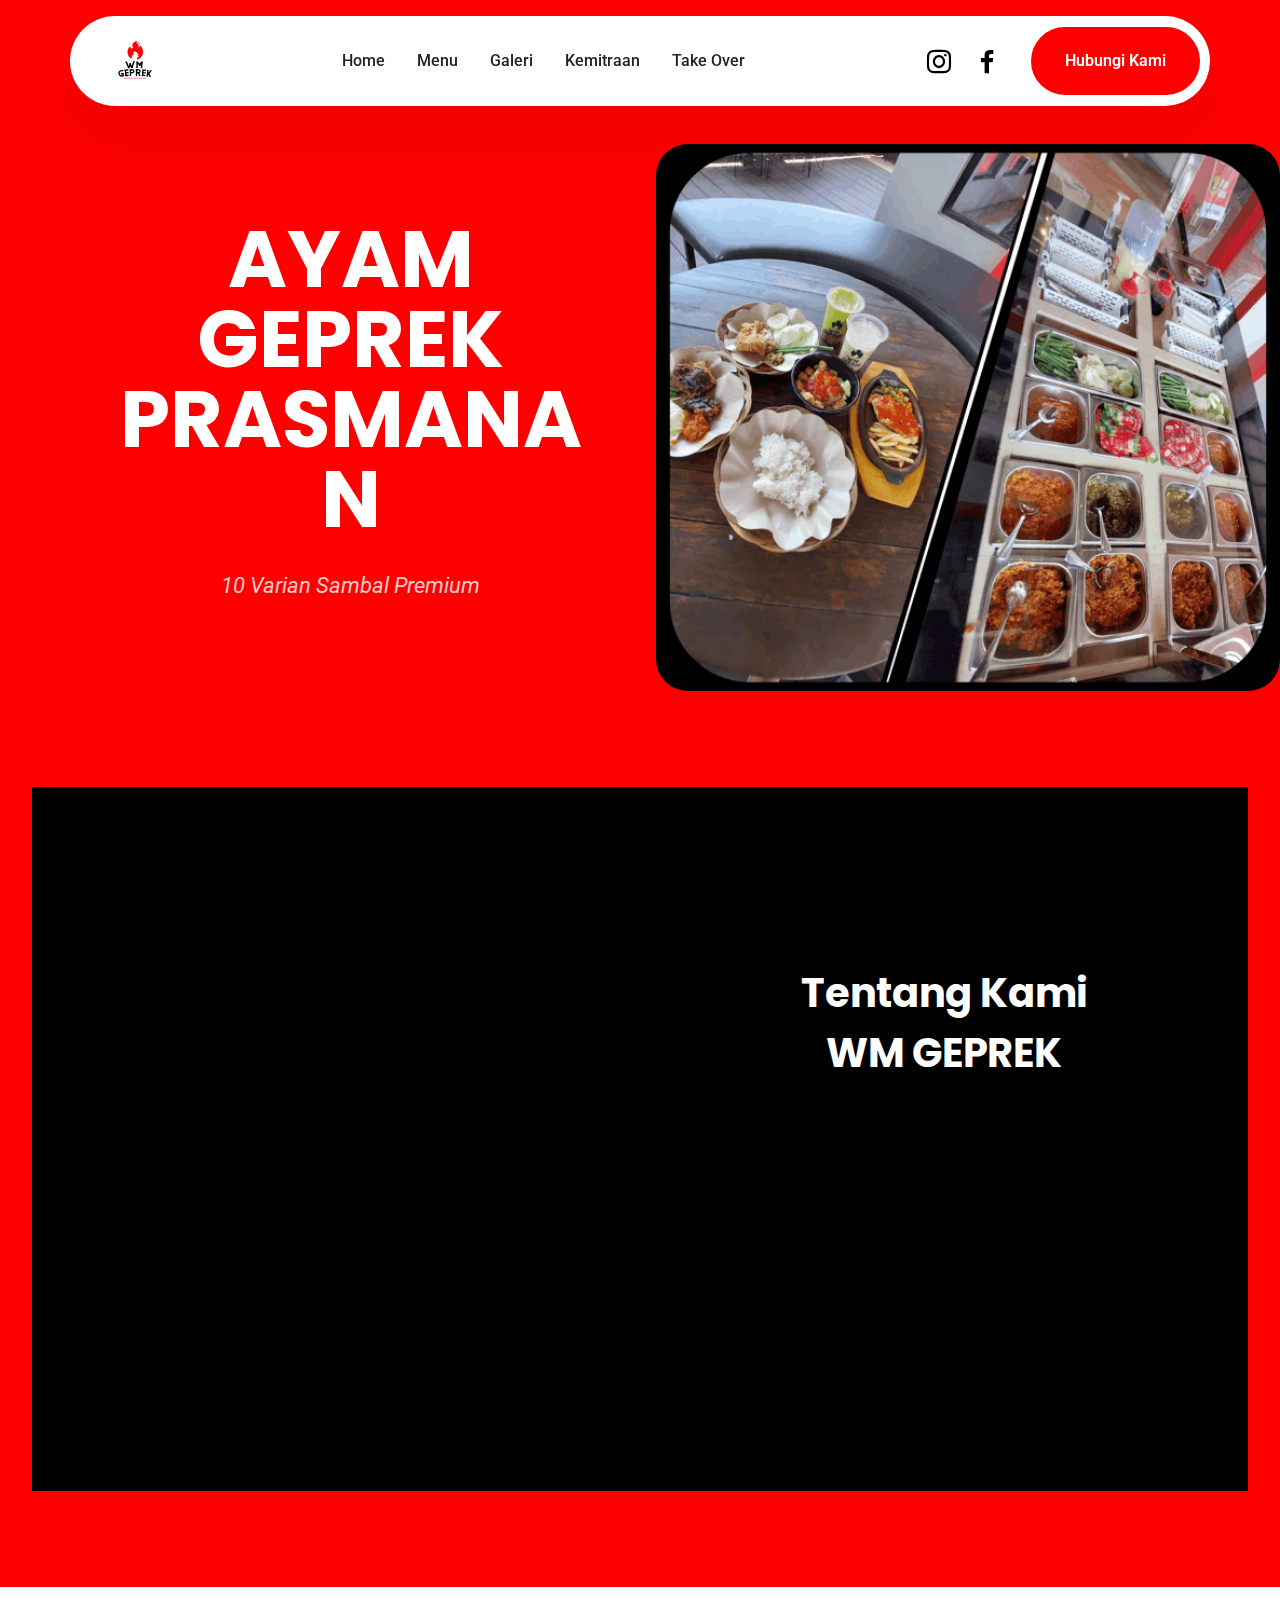
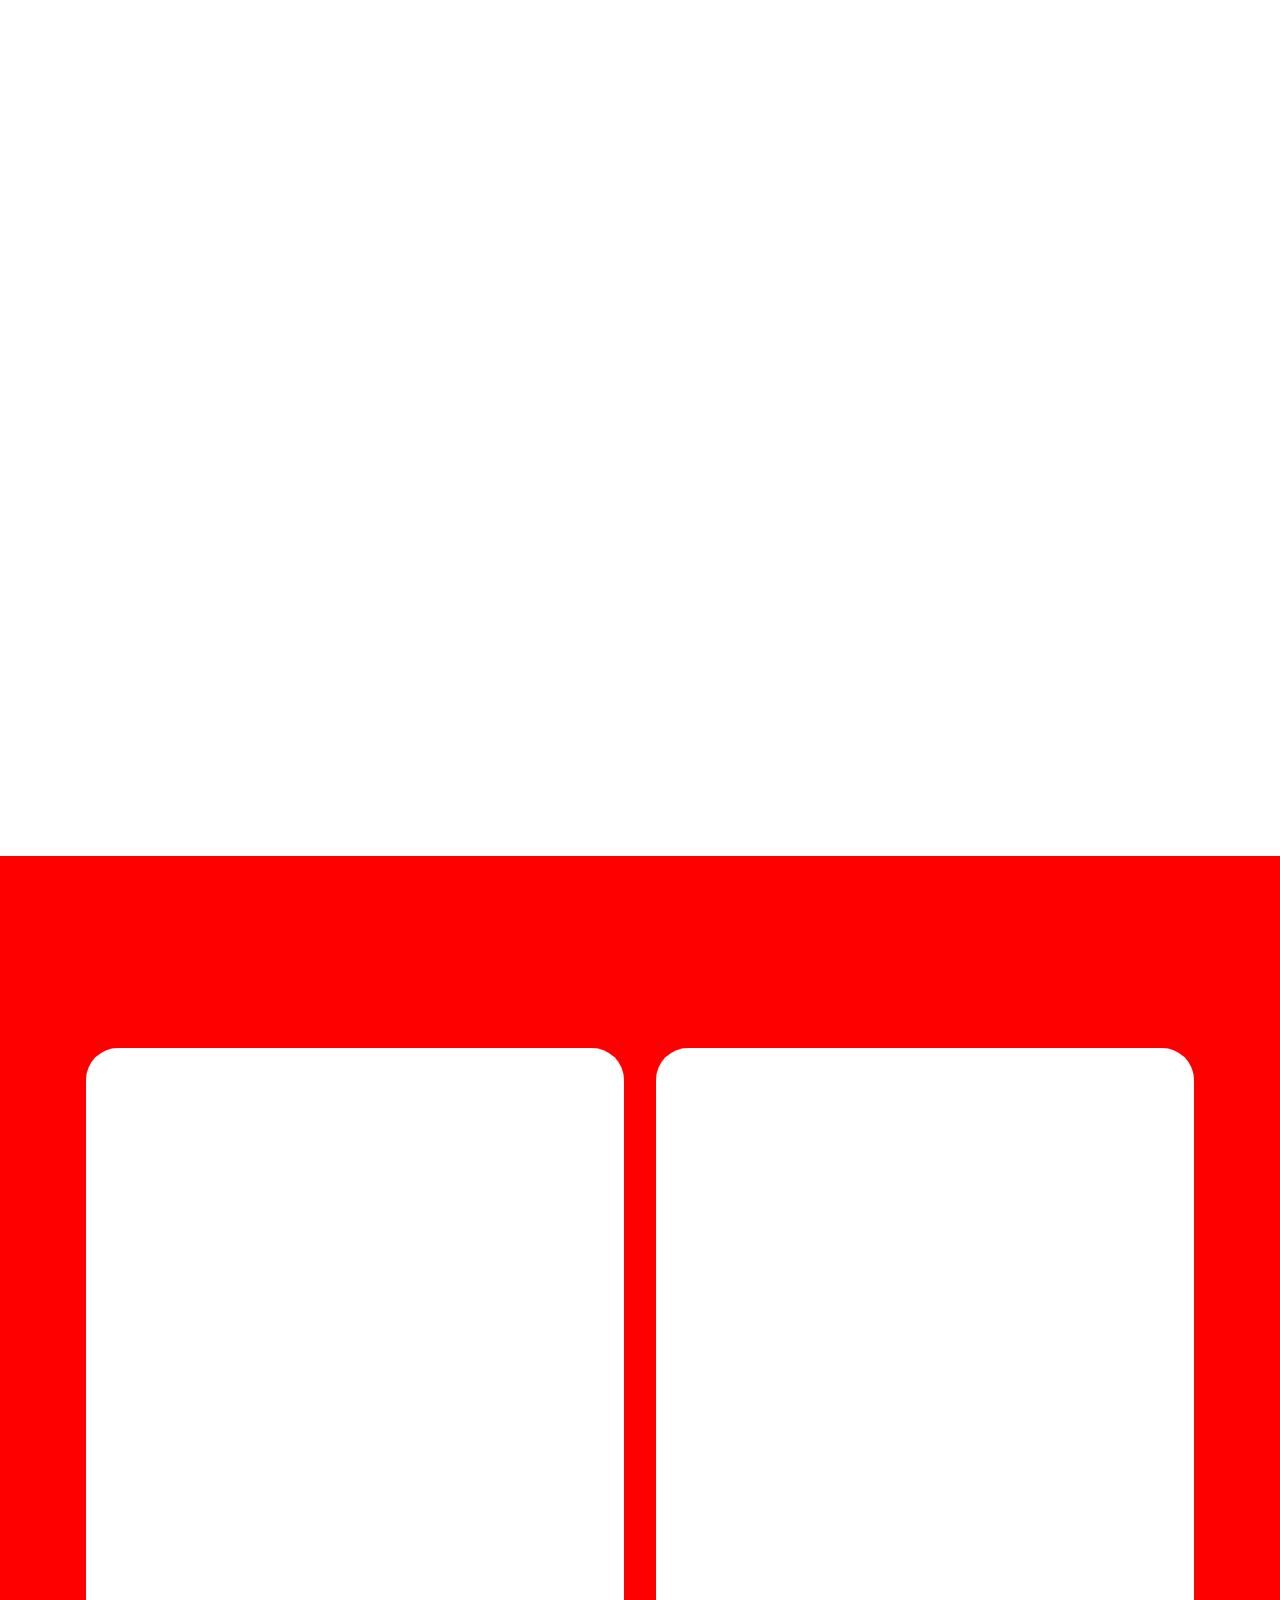
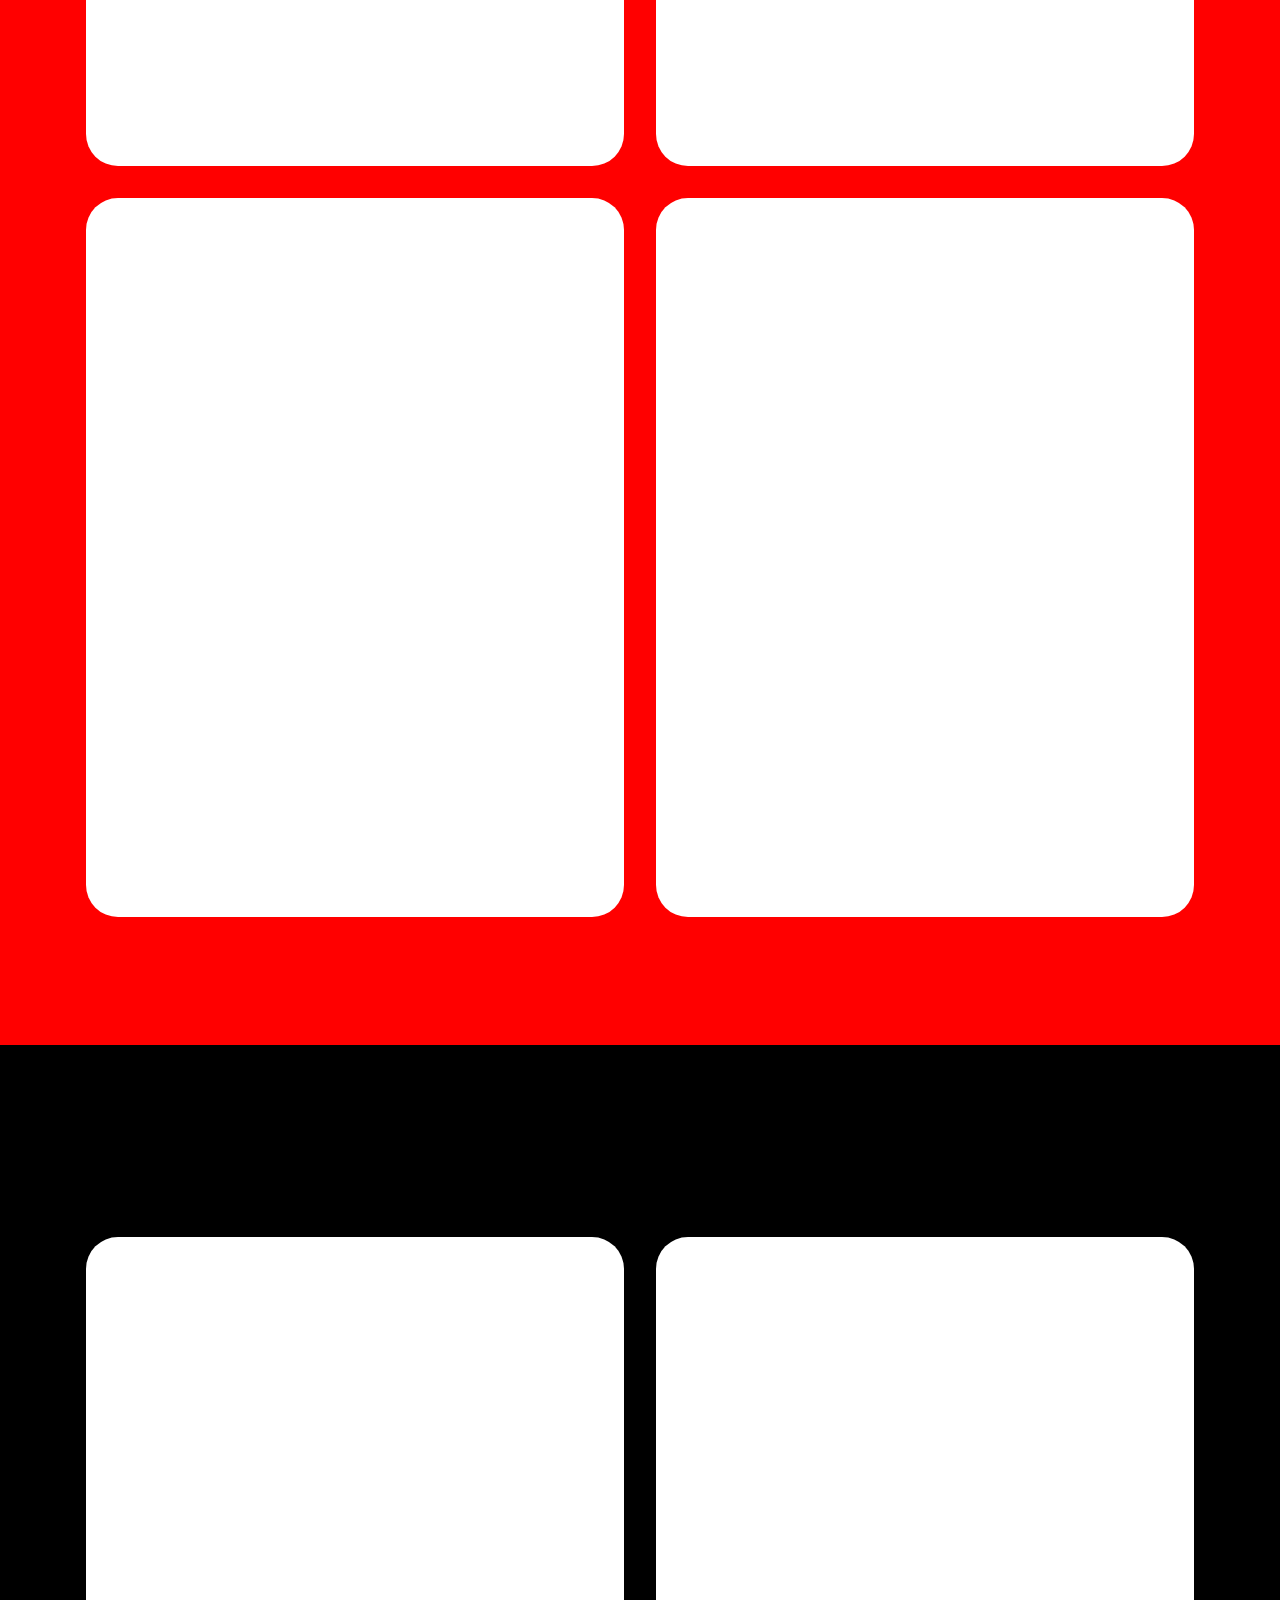
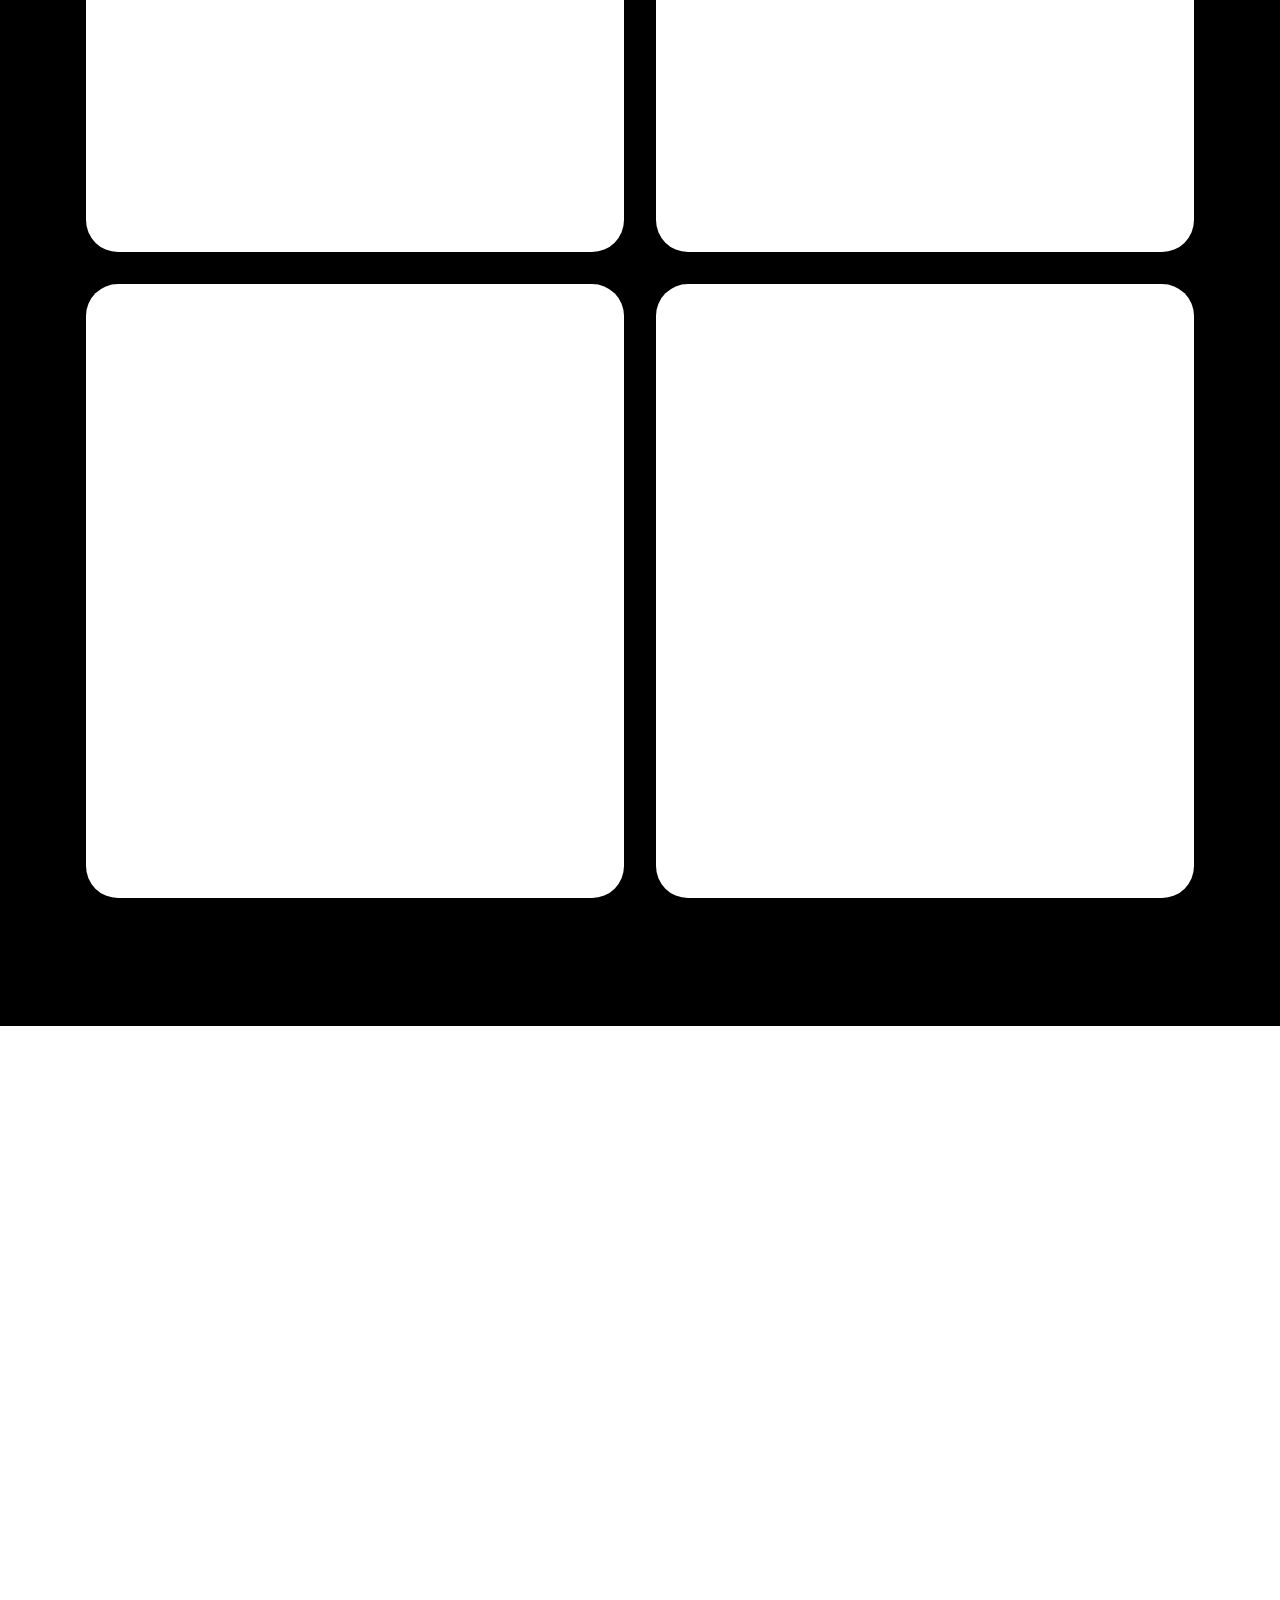
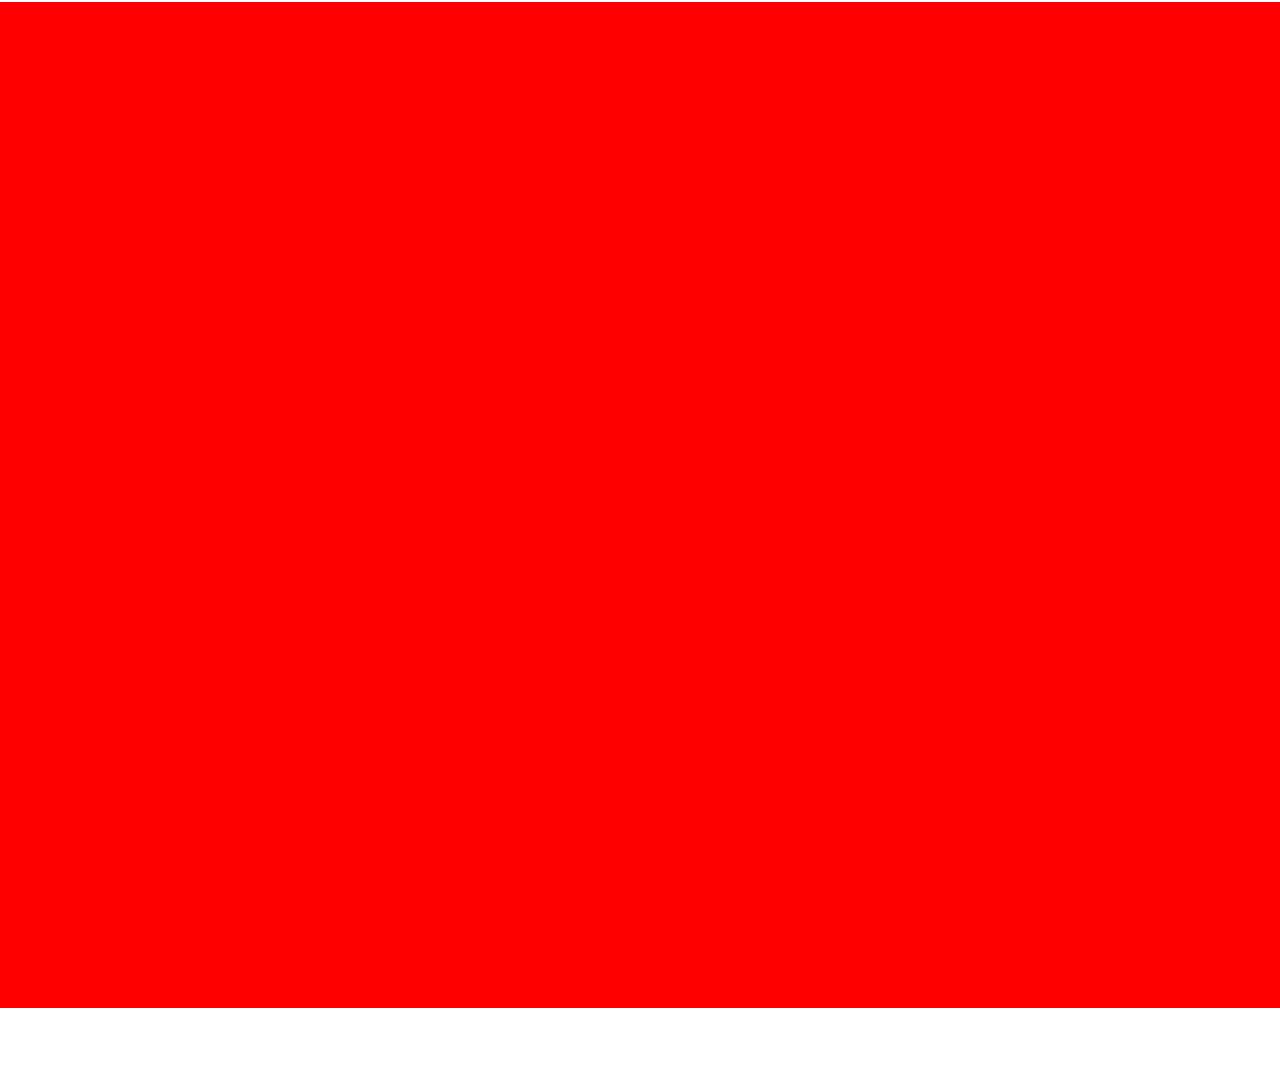
<file: index.html>
<!DOCTYPE html>
<html  >
<head>
  <!-- Site made with Mobirise Website Builder v5.9.6, https://mobirise.com -->
  <meta charset="UTF-8">
  <meta http-equiv="X-UA-Compatible" content="IE=edge">
  <meta name="generator" content="Mobirise v5.9.6, mobirise.com">
  <meta name="viewport" content="width=device-width, initial-scale=1, minimum-scale=1">
  <link rel="shortcut icon" href="assets/images/svg.svg" type="image/x-icon">
  <meta name="description" content="">
  
  
  <title>Home</title>
  <link rel="stylesheet" href="assets/web/assets/mobirise-icons2/mobirise2.css">
  <link rel="stylesheet" href="assets/web/assets/mobirise-icons-bold/mobirise-icons-bold.css">
  <link rel="stylesheet" href="assets/bootstrap/css/bootstrap.min.css">
  <link rel="stylesheet" href="assets/bootstrap/css/bootstrap-grid.min.css">
  <link rel="stylesheet" href="assets/bootstrap/css/bootstrap-reboot.min.css">
  <link rel="stylesheet" href="assets/animatecss/animate.css">
  <link rel="stylesheet" href="assets/dropdown/css/style.css">
  <link rel="stylesheet" href="assets/socicon/css/styles.css">
  <link rel="stylesheet" href="assets/theme/css/style.css">
  <link rel="preload" href="https://fonts.googleapis.com/css?family=Poppins:100,100i,200,200i,300,300i,400,400i,500,500i,600,600i,700,700i,800,800i,900,900i&display=swap" as="style" onload="this.onload=null;this.rel='stylesheet'">
  <noscript><link rel="stylesheet" href="https://fonts.googleapis.com/css?family=Poppins:100,100i,200,200i,300,300i,400,400i,500,500i,600,600i,700,700i,800,800i,900,900i&display=swap"></noscript>
  <link rel="preload" href="https://fonts.googleapis.com/css?family=Roboto:100,100i,300,300i,400,400i,500,500i,700,700i,900,900i&display=swap" as="style" onload="this.onload=null;this.rel='stylesheet'">
  <noscript><link rel="stylesheet" href="https://fonts.googleapis.com/css?family=Roboto:100,100i,300,300i,400,400i,500,500i,700,700i,900,900i&display=swap"></noscript>
  <link rel="preload" as="style" href="assets/mobirise/css/mbr-additional.css"><link rel="stylesheet" href="assets/mobirise/css/mbr-additional.css" type="text/css">

  
  
  
</head>
<body>
  
  <section data-bs-version="5.1" class="menu menu2 cid-tYQy96iTUE" once="menu" id="menu02-81">
	

	<nav class="navbar navbar-dropdown navbar-fixed-top navbar-expand-lg">
		<div class="container">
			<div class="navbar-brand">
				<span class="navbar-logo">
					<a href="https://mobiri.se">
						<img src="assets/images/svg.svg" alt="Mobirise Website Builder" style="height: 3rem;">
					</a>
				</span>
				
			</div>
			<button class="navbar-toggler" type="button" data-toggle="collapse" data-bs-toggle="collapse" data-target="#navbarSupportedContent" data-bs-target="#navbarSupportedContent" aria-controls="navbarNavAltMarkup" aria-expanded="false" aria-label="Toggle navigation">
				<div class="hamburger">
					<span></span>
					<span></span>
					<span></span>
					<span></span>
				</div>
			</button>
			<div class="collapse navbar-collapse" id="navbarSupportedContent">
				<ul class="navbar-nav nav-dropdown" data-app-modern-menu="true"><li class="nav-item">
						<a class="nav-link link text-black text-primary display-4" href="index.html">Home</a>
					</li>
					<li class="nav-item">
						<a class="nav-link link text-black text-primary display-4" href="page3.html" aria-expanded="false">Menu</a>
					</li>
					<li class="nav-item"><a class="nav-link link text-black text-primary display-4" href="page4.html">Galeri</a></li><li class="nav-item"><a class="nav-link link text-black text-primary display-4" href="page1.html">Kemitraan</a></li><li class="nav-item"><a class="nav-link link text-black text-primary display-4" href="page2.html">Take Over</a></li></ul>
				<div class="icons-menu">
					<a class="iconfont-wrapper" href="https://instagram.com/wm_geprek">
						<span class="p-2 mbr-iconfont socicon-instagram socicon"></span>
					</a>
					<a class="iconfont-wrapper" href="https://facebook.com/wmgeprek">
						<span class="p-2 mbr-iconfont socicon-facebook socicon"></span>
					</a>
					
					
				</div>
				<div class="navbar-buttons mbr-section-btn"><a class="btn btn-secondary display-4" href="https://mobiri.se">Hubungi Kami</a></div>
			</div>
		</div>
	</nav>
</section>

<section data-bs-version="5.1" class="features19 cid-tX3FVmHDZ1" id="features19-7s">

    

    
    
    <div>
        <div class="row justify-content-center">
            <div class="card col-12 col-lg offset-lg-1">
                <div class="card-wrapper">
                    <h6 class="card-title mbr-fonts-style mb-4 display-1"><strong>AYAM GEPREK PRASMANAN</strong></h6>
                    <p class="mbr-text mbr-fonts-style display-7"><em>10 Varian Sambal Premium</em></p>
                    
                </div>
            </div>
            <div class="col-12 col-lg-6">
                <div class="image-wrapper">
                    <img src="assets/images/header-578x507.png" alt="Mobirise Website Builder">
                </div>
            </div>
        </div>
    </div>
</section>

<section data-bs-version="5.1" class="features17 cid-tX3KYMZmO4" id="features17-7t">
    

    
    
    <div class="container-fluid">
        <div class="content-wrapper">
            <div class="row align-items-center">
                <div class="col-12 col-lg-6">
                    <div class="image-wrapper">
                        <img src="assets/images/tentang-wm-geprek-980x980.png" alt="Mobirise Website Builder">
                    </div>
                </div>
                <div class="col-12 col-lg">
                    <div class="text-wrapper">
                        <h6 class="card-title mbr-fonts-style display-5">
                            <strong>Tentang Kami</strong><br><strong>WM GEPREK</strong></h6>
                        <p class="mbr-text mbr-fonts-style mb-4 display-4">
                            WM Geprek adalah suatu brand bisnis kuliner di bawah pengelolaan PT. Wasilah Manfaat Group (WMG) yang menjual produk AYAM GEPREK di berbagai tempat dengan mengusung konsep PRASMANAN (Ambil Sendiri Sepuasnya) baik itu Nasi, Sambal, Sayur Lalapannya, dan bahkan bisa refill es teh. Tidak hanya ambil sepuasnya, tapi juga bisa ambil lagi sesukanya. WM Geprek adalah singakatan dari Warung Makan Geprek Dengan menu utama mulai harga Rp. 8.000,- dan harga Rp 12.000,- bisa Makan Ayam Geprek SEPUASNYA.</p>
                        
                    </div>
                </div>
            </div>
        </div>
    </div>
</section>

<section data-bs-version="5.1" class="features4 cid-tMlEXTHLbS" id="features04-w">
	
	
	<div class="container">
		<div class="row justify-content-center">
			<div class="col-12 content-head">
				
			</div>
		</div>
		<div class="row">
			<div class="item features-image col-12 col-md-6 col-lg-6">
				<div class="item-wrapper">
					<div class="item-img">
						<img src="assets/images/background1-1076x1076.jpg" alt="Mobirise Website Builder">
					</div>
					<div class="item-content">
						<h5 class="item-title mbr-fonts-style display-5"><strong>VISI</strong></h5>
						
						<p class="mbr-text mbr-fonts-style display-7">
							Mengharap Ridho ALLAH SWT agar bisnis yang dijalankan ini menuai KEBERKAHAN dan menciptakan wadah / sarana untuk dapat beramal sholih dalam kegiatan bisnis. Berorientasi pada kebaikan dan kebahagiaan Dunia maupun Akhirat serta berpartisipasi dalam mensejahterakan masyarakat.
						</p>
						
					</div>

				</div>
			</div>
			<div class="item features-image col-12 col-md-6 col-lg-6">
				<div class="item-wrapper">
					<div class="item-img">
						<img src="assets/images/gallery02-1076x1076.jpg" alt="Mobirise Website Builder">
					</div>
					<div class="item-content">
						<h5 class="item-title mbr-fonts-style display-5"><strong>MISI</strong></h5>
						
						<p class="mbr-text mbr-fonts-style display-7">1. Menghadirkan produk makanan &amp; minuman yang Berkualitas, Halal, dan Thoyib.
<br>
<br>2. Berupaya memberikan pelayanan yang terbaik kepada para customer.
<br>
<br>3. Membuka lapangan pekerjaan baru bagi masyarakat yang membutuhkan.
<br>
<br>4. Berkomitmen untuk menunaikan zakat, infaq, dan sedekah.</p>
						
					</div>
				</div>
			</div>
			
		</div>
	</div>
</section>

<section data-bs-version="5.1" class="gallery2 cid-tX40TpEYYO" id="gallery2-7u">
    
    
    <div class="container">
        <div class="mbr-section-head">
            <h4 class="mbr-section-title mbr-fonts-style align-center mb-0 display-2"><strong>PAKET KEMITRAAN</strong></h4>
            
        </div>
        <div class="row mt-4">
            <div class="item features-image сol-12 col-md-6 col-lg-6">
                <div class="item-wrapper">
                    <div class="item-img">
                        <img src="assets/images/img-20210823-wa0005-640x480.jpg" alt="Mobirise Website Builder">
                    </div>
                    <div class="item-content">
                        <h5 class="item-title mbr-fonts-style display-5"><strong>Paket</strong><br><strong>RECOMMENDED</strong></h5>
                        
                        
                    </div>
                    <div class="mbr-section-btn item-footer mt-2"><a href="" class="btn btn-primary item-btn display-5" target="_blank">Rp. 650 jt</a></div>
                </div>
            </div>
            <div class="item features-image сol-12 col-md-6 col-lg-6">
                <div class="item-wrapper">
                    <div class="item-img">
                        <img src="assets/images/penawaran-bisnis-kuliner-kesamben-outlet-640x480.png" alt="Mobirise Website Builder">
                    </div>
                    <div class="item-content">
                        <h5 class="item-title mbr-fonts-style display-5"><strong>Paket</strong><br><strong>EXCLUSIVE</strong></h5>
                        
                        
                    </div>
                    <div class="mbr-section-btn item-footer mt-2"><a href="" class="btn btn-primary item-btn display-5" target="_blank">Rp. 450 jt</a></div>
                </div>
            </div>
            <div class="item features-image сol-12 col-md-6 col-lg-6">
                <div class="item-wrapper">
                    <div class="item-img">
                        <img src="assets/images/penawaran-bisnis-kuliner-plandi-outlet-640x480.png" alt="Mobirise Website Builder">
                    </div>
                    <div class="item-content">
                        <h5 class="item-title mbr-fonts-style display-5"><strong>Paket</strong><br><strong>PREMIUM</strong></h5>
                        
                        
                    </div>
                    <div class="mbr-section-btn item-footer mt-2"><a href="" class="btn btn-primary item-btn display-5" target="_blank">Rp. 150 jt</a></div>
                </div>
            </div><div class="item features-image сol-12 col-md-6 col-lg-6">
                <div class="item-wrapper">
                    <div class="item-img">
                        <img src="assets/images/penawaran-bisnis-kuliner-pare-outlet-640x480.png" alt="Mobirise Website Builder" data-slide-to="3" data-bs-slide-to="4">
                    </div>
                    <div class="item-content">
                        <h5 class="item-title mbr-fonts-style display-5"><strong>Paket</strong><br><strong>EXRPESS</strong></h5>
                        
                        
                    </div>
                    <div class="mbr-section-btn item-footer mt-2"><a href="" class="btn btn-primary item-btn display-5" target="_blank">Rp. 65 jt</a></div>
                </div>
            </div>
            
        </div>
    </div>
</section>

<section data-bs-version="5.1" class="gallery2 cid-tX4BzuGt81" id="gallery2-7v">
    
    
    <div class="container">
        <div class="mbr-section-head">
            <h4 class="mbr-section-title mbr-fonts-style align-center mb-0 display-2"><strong>TAKE OVER BISNIS</strong></h4>
            
        </div>
        <div class="row mt-4">
            <div class="item features-image сol-12 col-md-6 col-lg-6">
                <div class="item-wrapper">
                    <div class="item-img">
                        <img src="assets/images/outlet-kusuma-578x386.png" alt="Mobirise Website Builder">
                    </div>
                    <div class="item-content">
                        <h5 class="item-title mbr-fonts-style display-5"><strong>Outlet Kusuma Bangsa</strong></h5>
                        
                        
                    </div>
                    <div class="mbr-section-btn item-footer mt-2"><a href="" class="btn btn-primary item-btn display-5" target="_blank">Rp. 1,1 M</a></div>
                </div>
            </div>
            <div class="item features-image сol-12 col-md-6 col-lg-6">
                <div class="item-wrapper">
                    <div class="item-img">
                        <img src="assets/images/outlet-kesamben-578x386.png" alt="Mobirise Website Builder">
                    </div>
                    <div class="item-content">
                        <h5 class="item-title mbr-fonts-style display-5"><strong>Outlet Kesamben</strong></h5>
                        
                        
                    </div>
                    <div class="mbr-section-btn item-footer mt-2"><a href="" class="btn btn-primary item-btn display-5" target="_blank">Rp. 500 jt</a></div>
                </div>
            </div>
            <div class="item features-image сol-12 col-md-6 col-lg-6">
                <div class="item-wrapper">
                    <div class="item-img">
                        <img src="assets/images/outlet-pare-1000x667.png" alt="Mobirise Website Builder">
                    </div>
                    <div class="item-content">
                        <h5 class="item-title mbr-fonts-style display-5"><strong>Outlet&nbsp;</strong><strong>Pare</strong></h5>
                        
                        
                    </div>
                    <div class="mbr-section-btn item-footer mt-2"><a href="" class="btn btn-primary item-btn display-5" target="_blank">Rp. 135 jt</a></div>
                </div>
            </div>
            <div class="item features-image сol-12 col-md-6 col-lg-6">
                <div class="item-wrapper">
                    <div class="item-img">
                        <img src="assets/images/features4.jpg" alt="Mobirise Website Builder" title="">
                    </div>
                    <div class="item-content">
                        <h5 class="item-title mbr-fonts-style display-5"><strong>Outlet Plandi</strong></h5>
                        
                        
                    </div>
                    <div class="mbr-section-btn item-footer mt-2"><a href="" class="btn btn-primary item-btn display-5" target="_blank">Rp. 65 jt</a></div>
                </div>
            </div>
        </div>
    </div>
</section>

<section data-bs-version="5.1" class="image4 cid-tWd7NnFbDK" id="image04-2d">
    

    <div class="image-block m-auto">
        <img src="assets/images/img-20230922-201336-1360x612.jpg" alt="Mobirise">
        
    </div>
</section>

<section data-bs-version="5.1" class="header9 cid-tXfE2Bfx4U" id="header9-7w">

    

    
    

    <div class="text-center container-fluid">
        <div class="row justify-content-center">
            <div class="col-md-12 col-lg-9">
                <div class="image-wrap mb-4">
                    <img src="assets/images/logo-wm-geprek-300x300.png" alt="Mobirise Website Builder">
                </div>
                <h1 class="mbr-section-title mbr-fonts-style mb-3 display-2"><strong><em>AYAM GEPREK PRASMANAN</em></strong></h1>
                <p class="mbr-text mbr-fonts-style display-5"><strong>
                    10 Varian Sambal Premium</strong></p>
                
            </div>
        </div>
    </div>
</section>

<section data-bs-version="5.1" class="footer1 programm5 cid-tJS9NNcTLZ" once="footers" id="footer03-8">

        

    

    <div class="container">
        <div class="row">

            <div class="row-links mb-4">
                <ul class="header-menu">
                  
                  
                  
                  
                <li class="header-menu-item mbr-fonts-style display-5">Beranda</li><li class="header-menu-item mbr-fonts-style display-5">Menu</li><li class="header-menu-item mbr-fonts-style display-5">Galeri</li><li class="header-menu-item mbr-fonts-style display-5">Kemitraan</li><li class="header-menu-item mbr-fonts-style display-5">Take Over</li><li class="header-menu-item mbr-fonts-style display-5">Hubungi Kami</li></ul>
              </div>

            <div class="col-12">
                <div class="social-row">
                    <div class="soc-item">
                        <a href="https://www.facebook.com/wmgeprek/" target="_blank">
                            <span class="mbr-iconfont display-7 socicon-facebook socicon"></span>
                        </a>
                    </div>
                    <div class="soc-item">
                        <a href="https://www.tiktok.com/@wm_geprek" target="_blank">
                            <span class="mbr-iconfont socicon-tiktok socicon"></span>
                        </a>
                    </div>
                    <div class="soc-item">
                        <a href="https://www.instagram.com/wm_geprek/" target="_blank">
                            <span class="mbr-iconfont socicon-instagram socicon"></span>
                        </a>
                    </div>
                    
                    
                </div>
            </div>
            <div class="col-12 mt-5">
                <p class="mbr-fonts-style copyright display-7">
                    © Copyright 2023 WM Gerek - All Rights Reserved
                </p>
            </div>
        </div>
    </div>
</section><section class="display-7" style="padding: 0;align-items: center;justify-content: center;flex-wrap: wrap;    align-content: center;display: flex;position: relative;height: 4rem;"><a href="https://mobiri.se/1710715" style="flex: 1 1;height: 4rem;position: absolute;width: 100%;z-index: 1;"><img alt="" style="height: 4rem;" src="[data-uri]"></a><p style="margin: 0;text-align: center;" class="display-7">&#8204;</p><a style="z-index:1" href="https://mobirise.com">Mobirise </a></section><script src="assets/bootstrap/js/bootstrap.bundle.min.js"></script>  <script src="assets/smoothscroll/smooth-scroll.js"></script>  <script src="assets/ytplayer/index.js"></script>  <script src="assets/dropdown/js/navbar-dropdown.js"></script>  <script src="assets/theme/js/script.js"></script>  
  
  
  <input name="animation" type="hidden">
  </body>
</html>
</file>
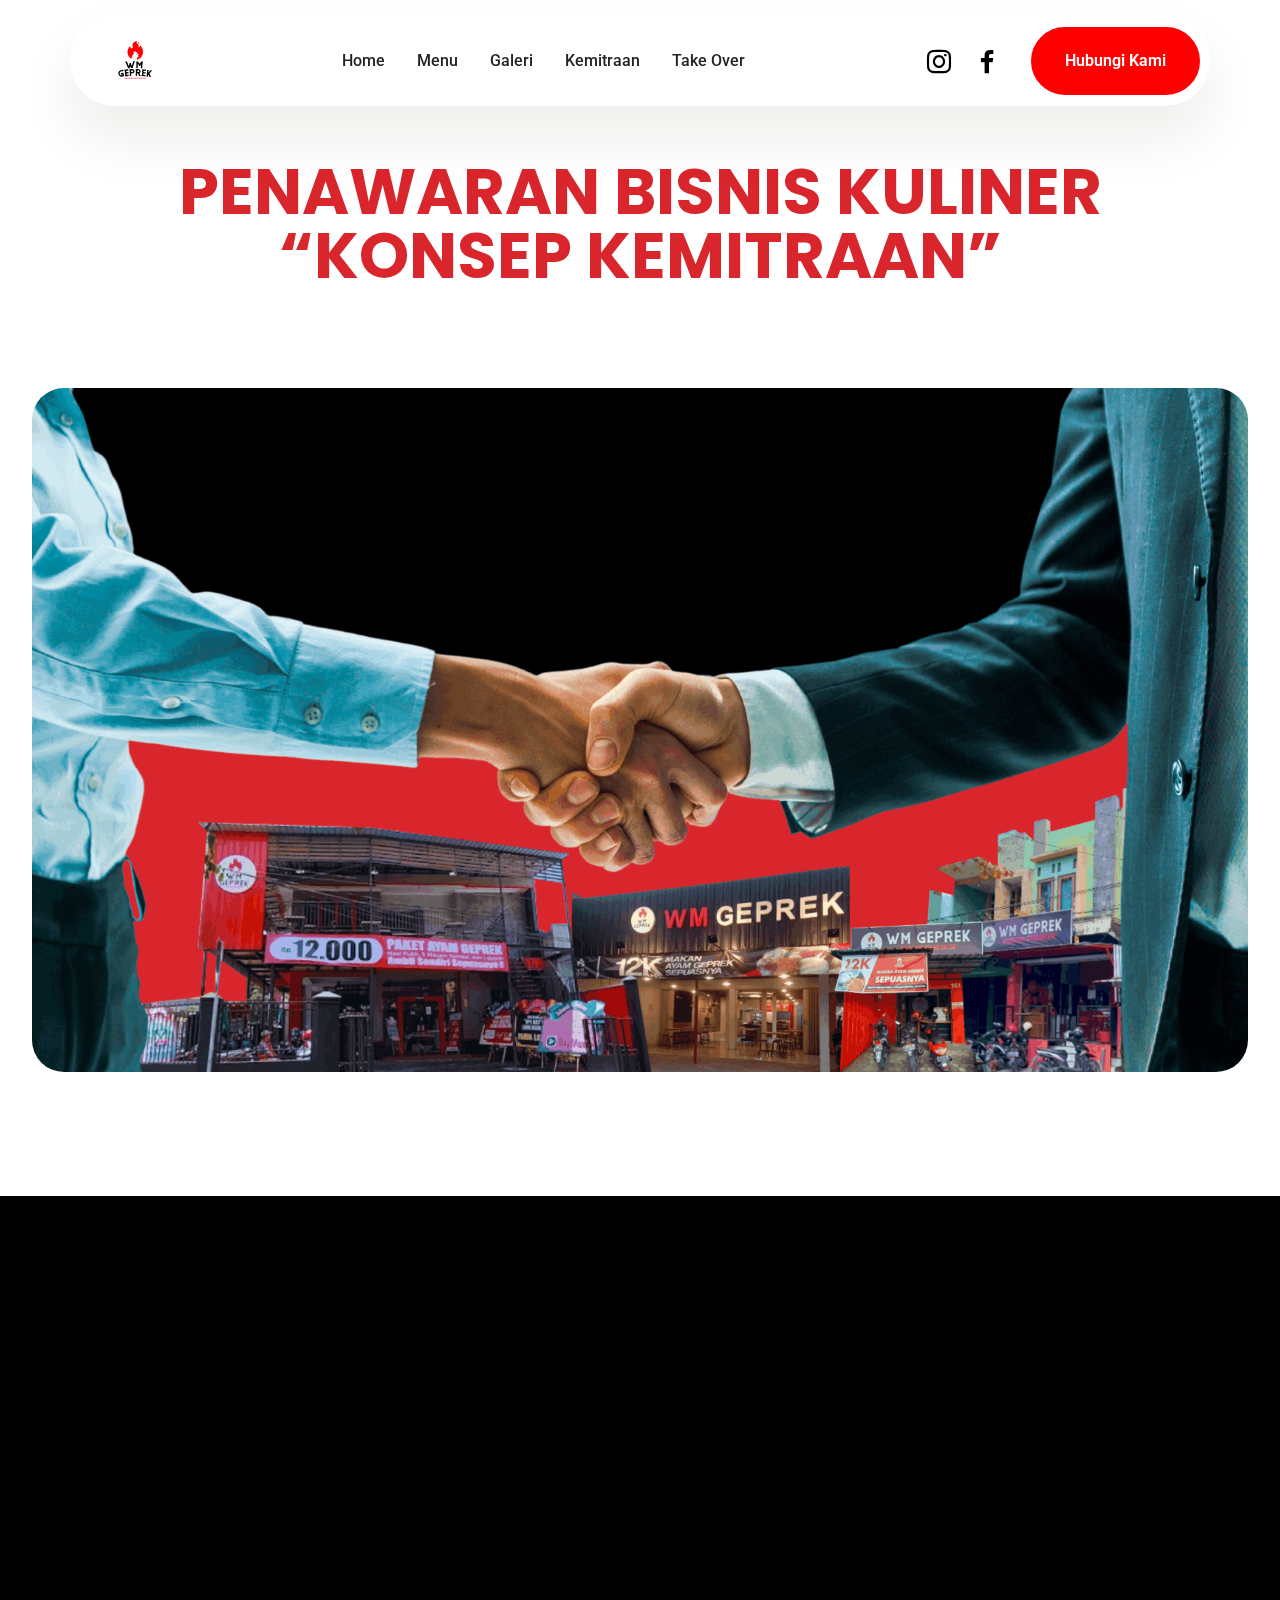
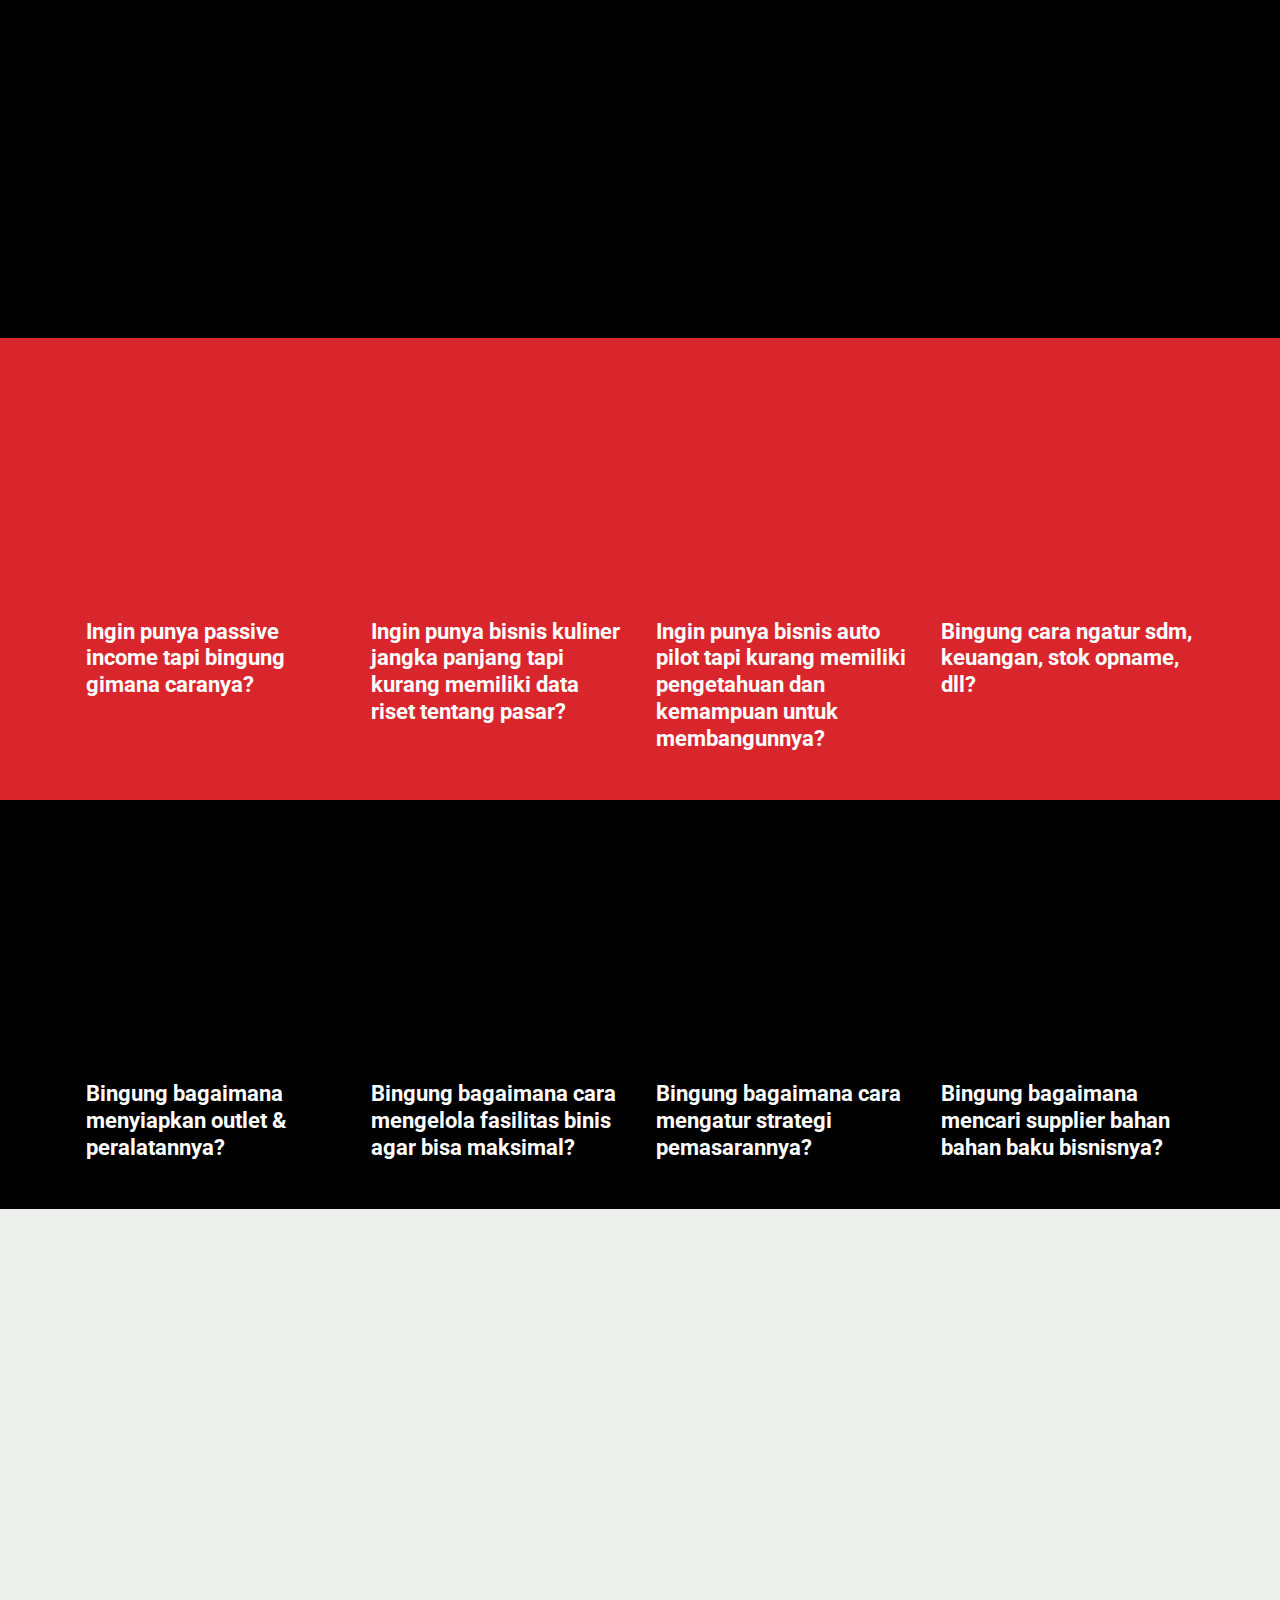
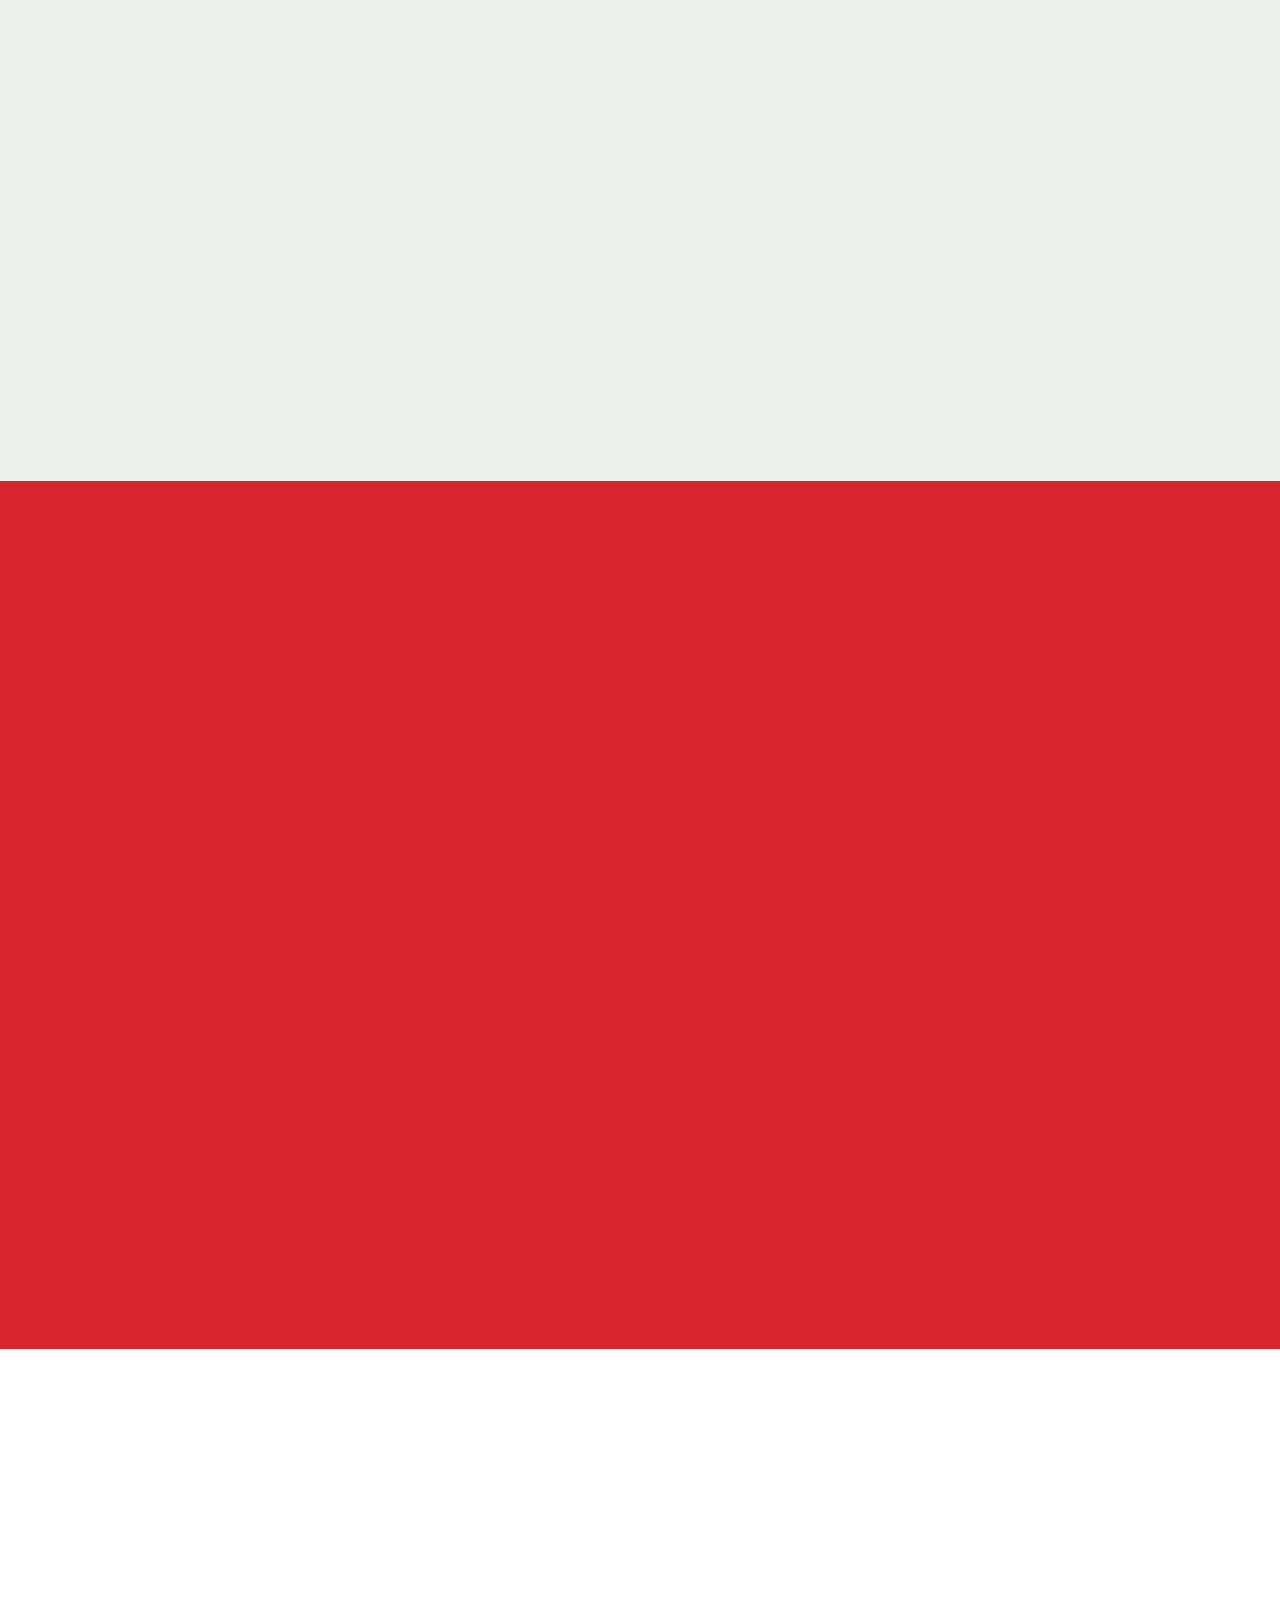
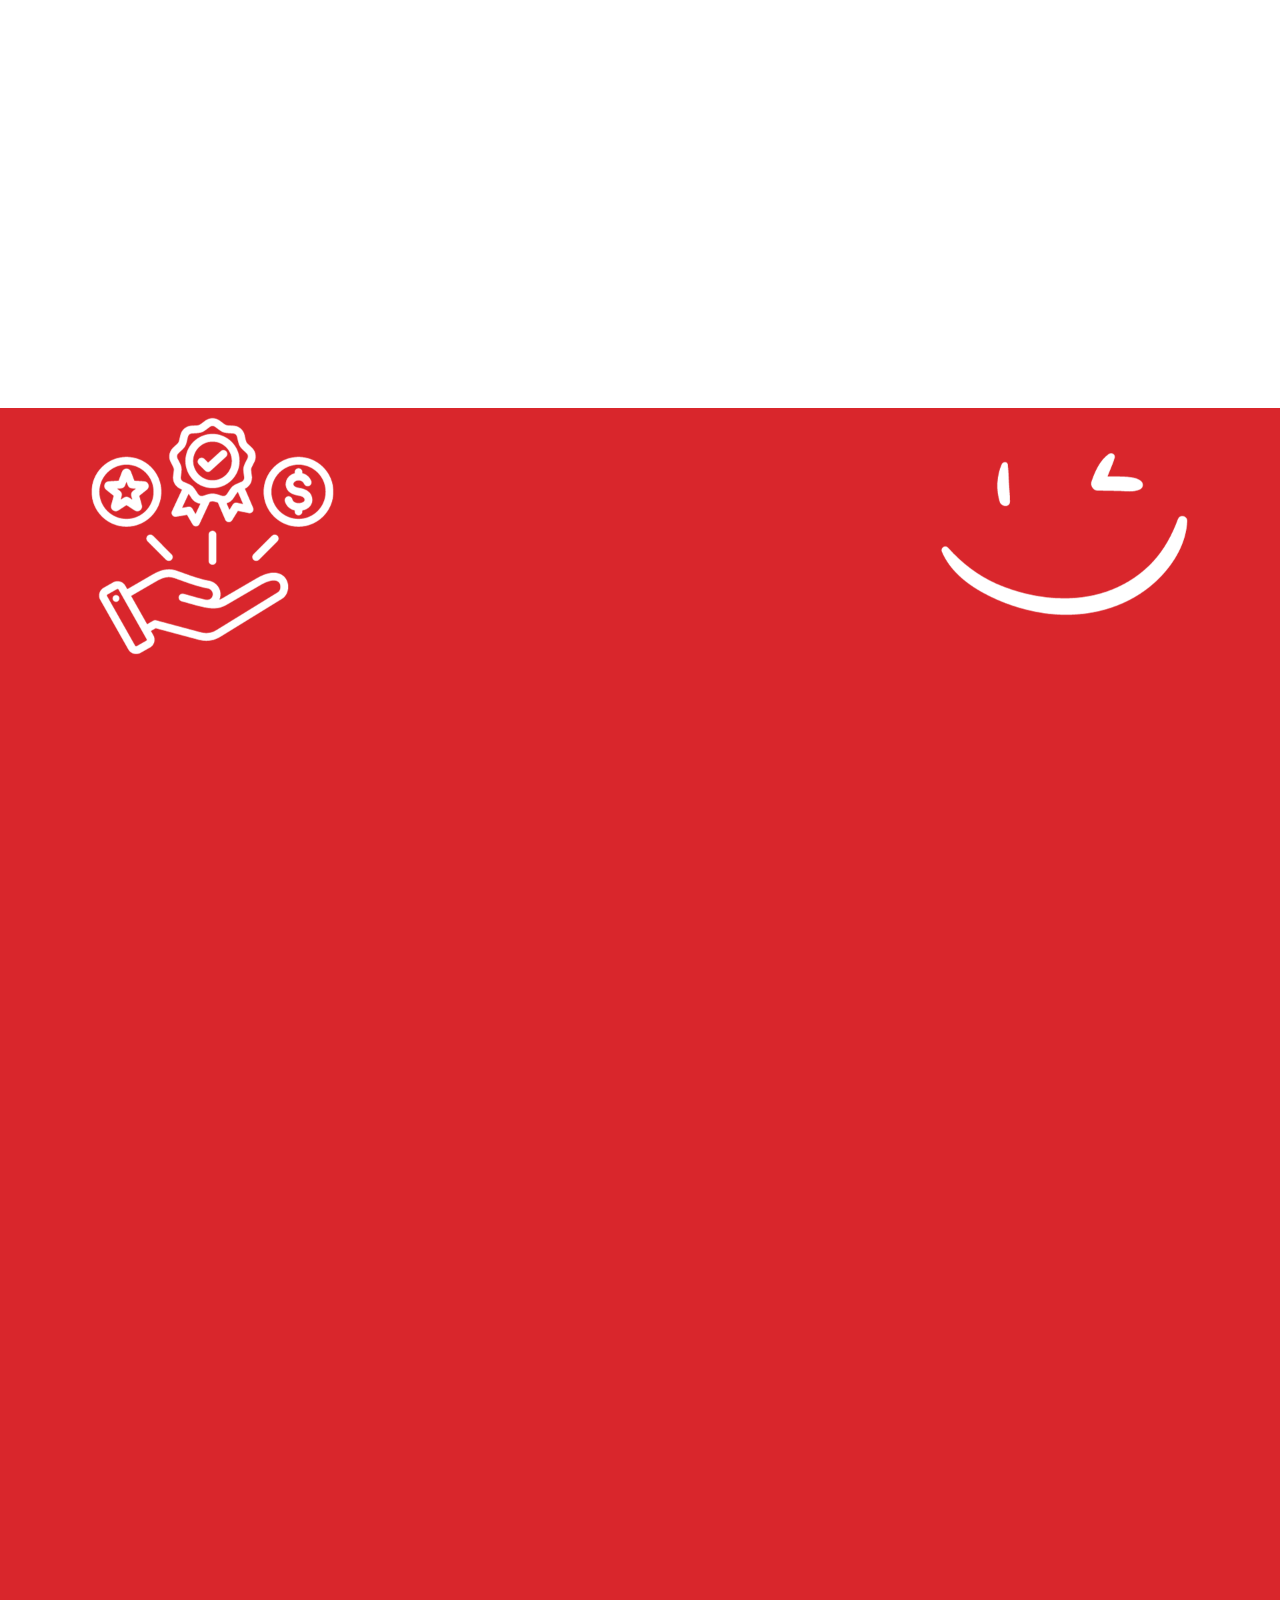
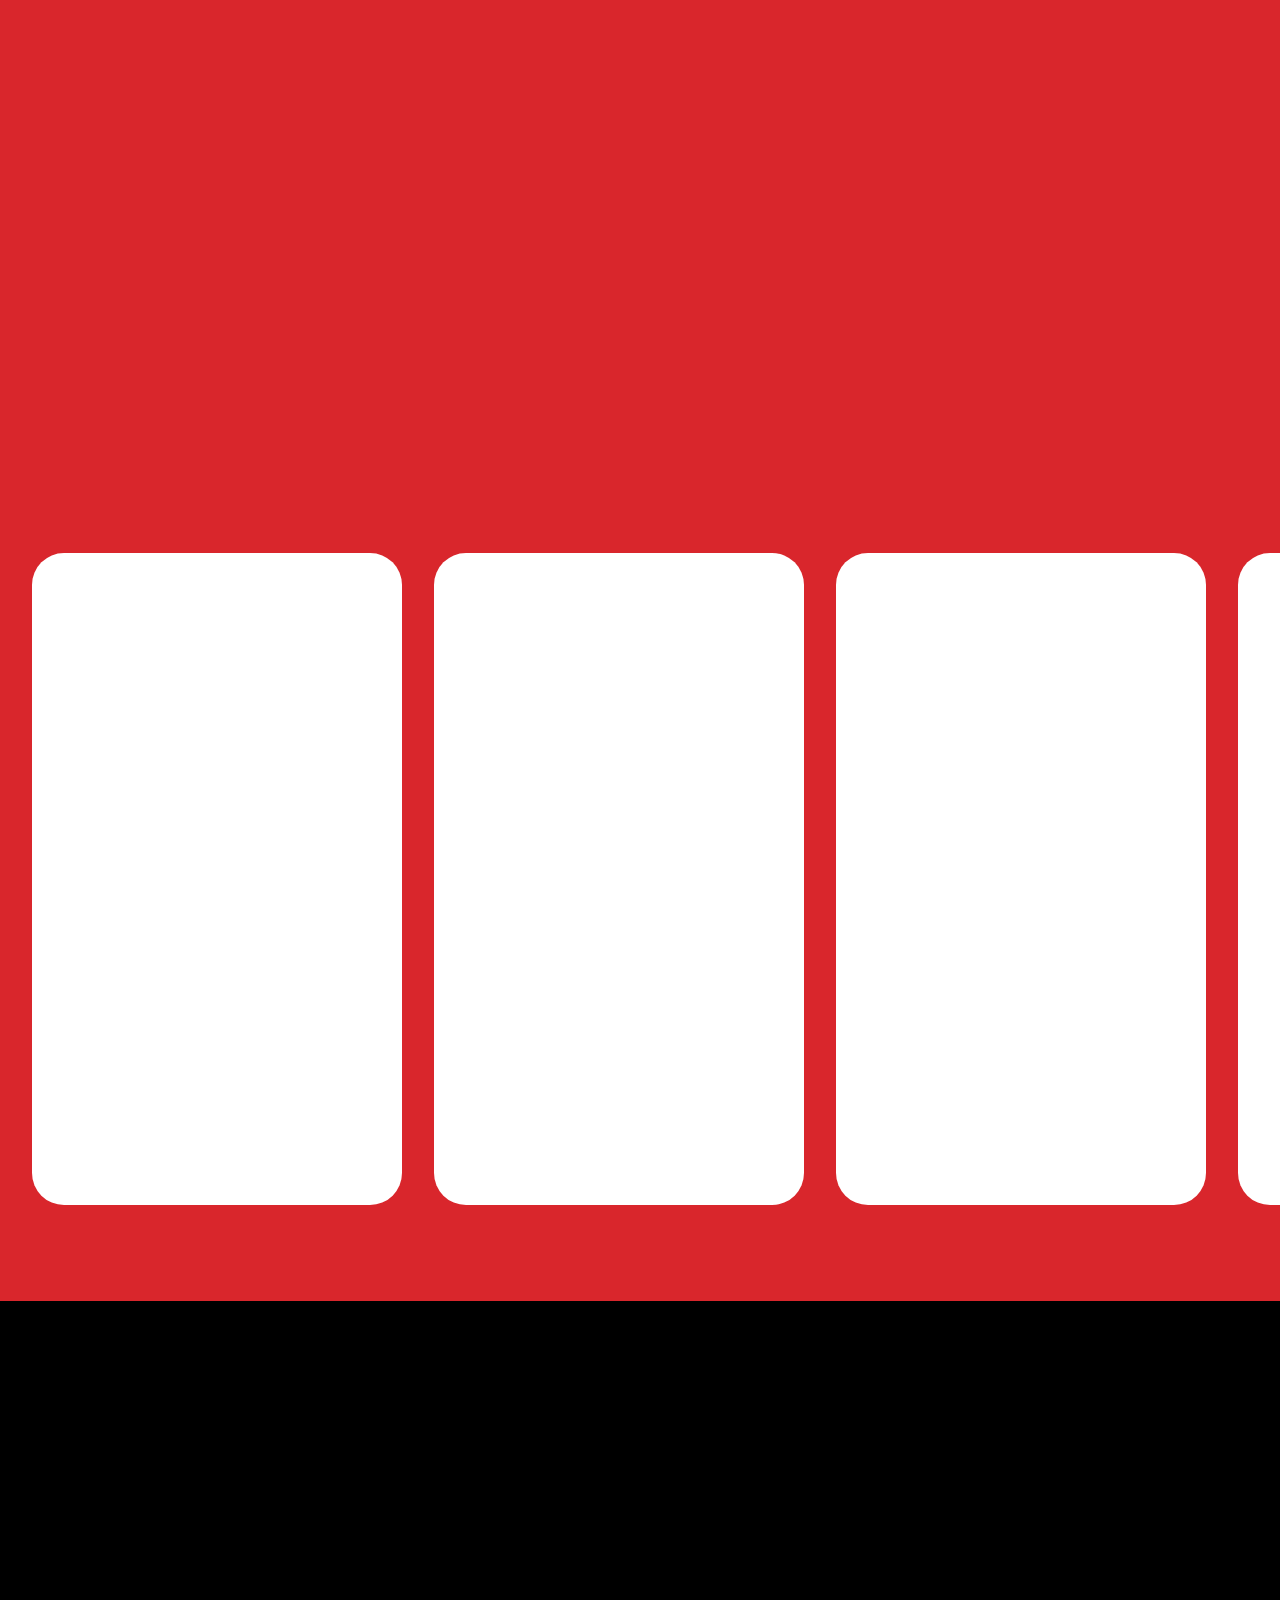
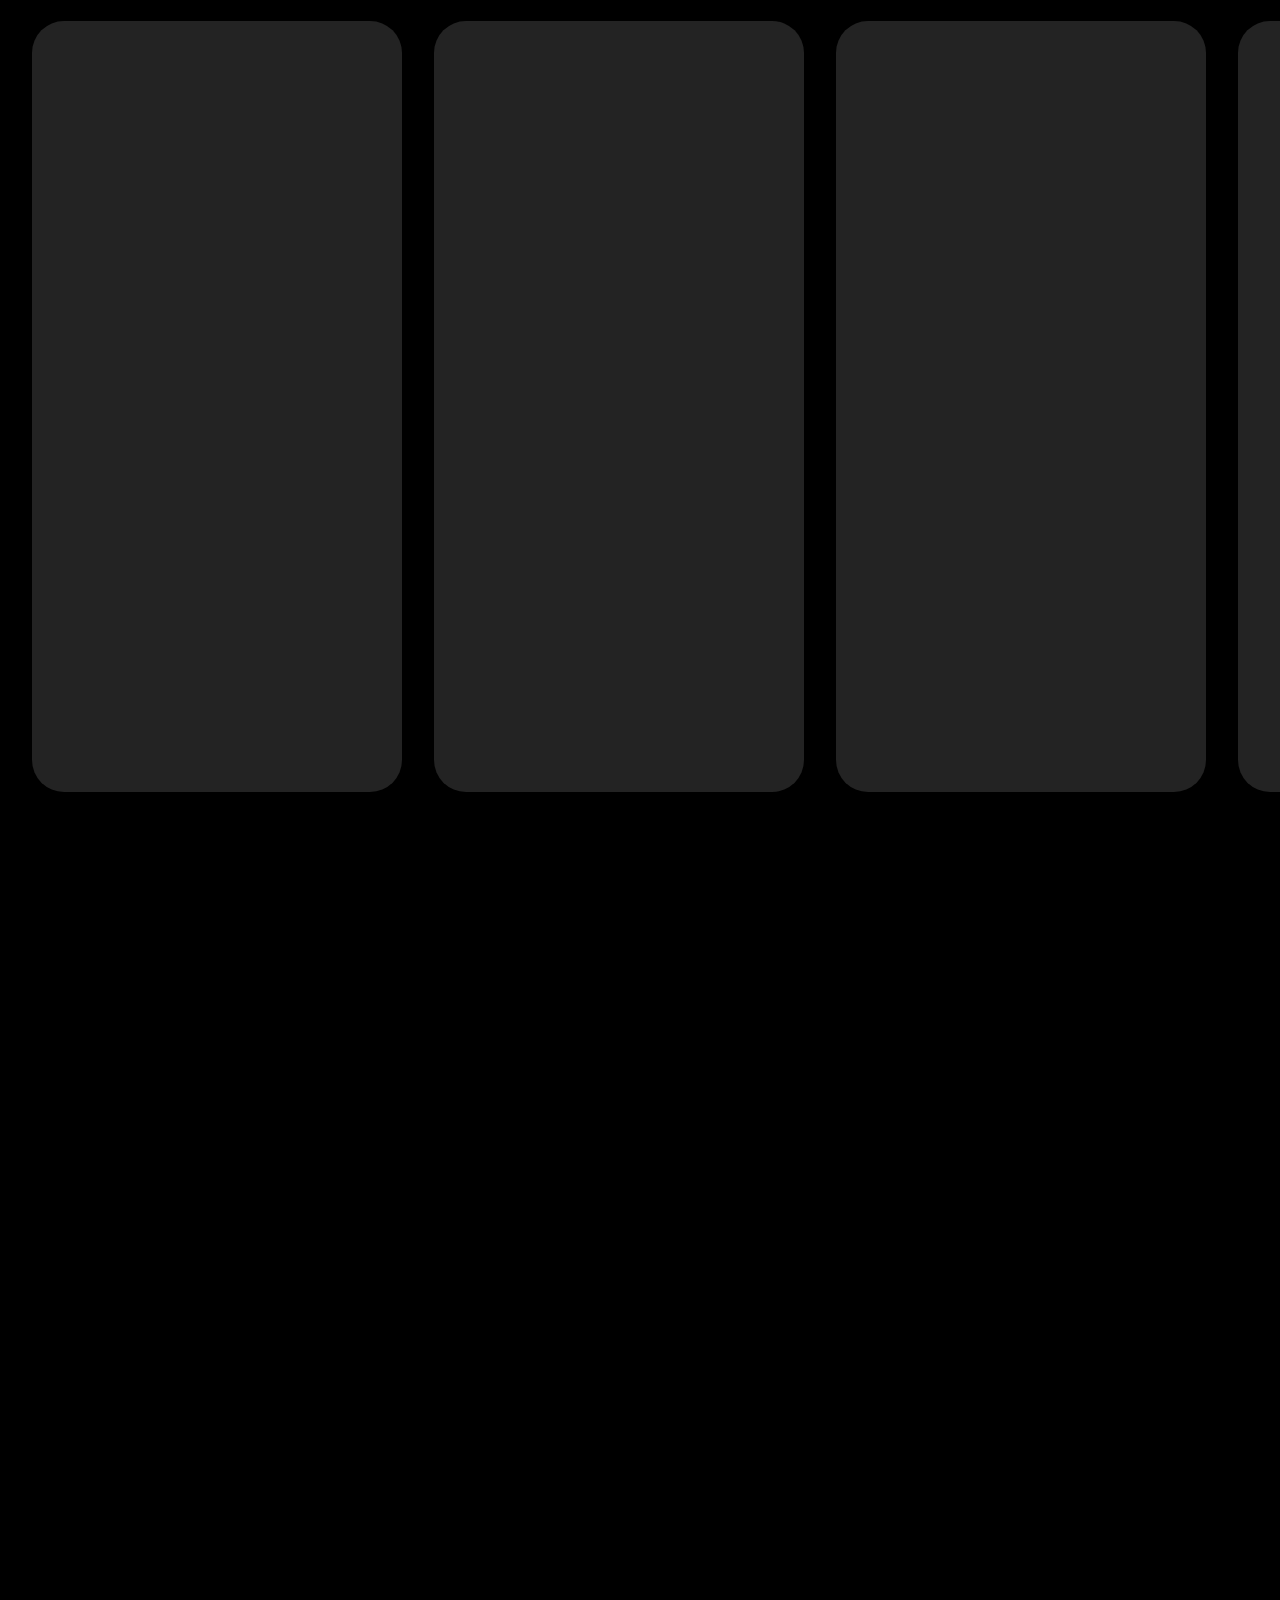
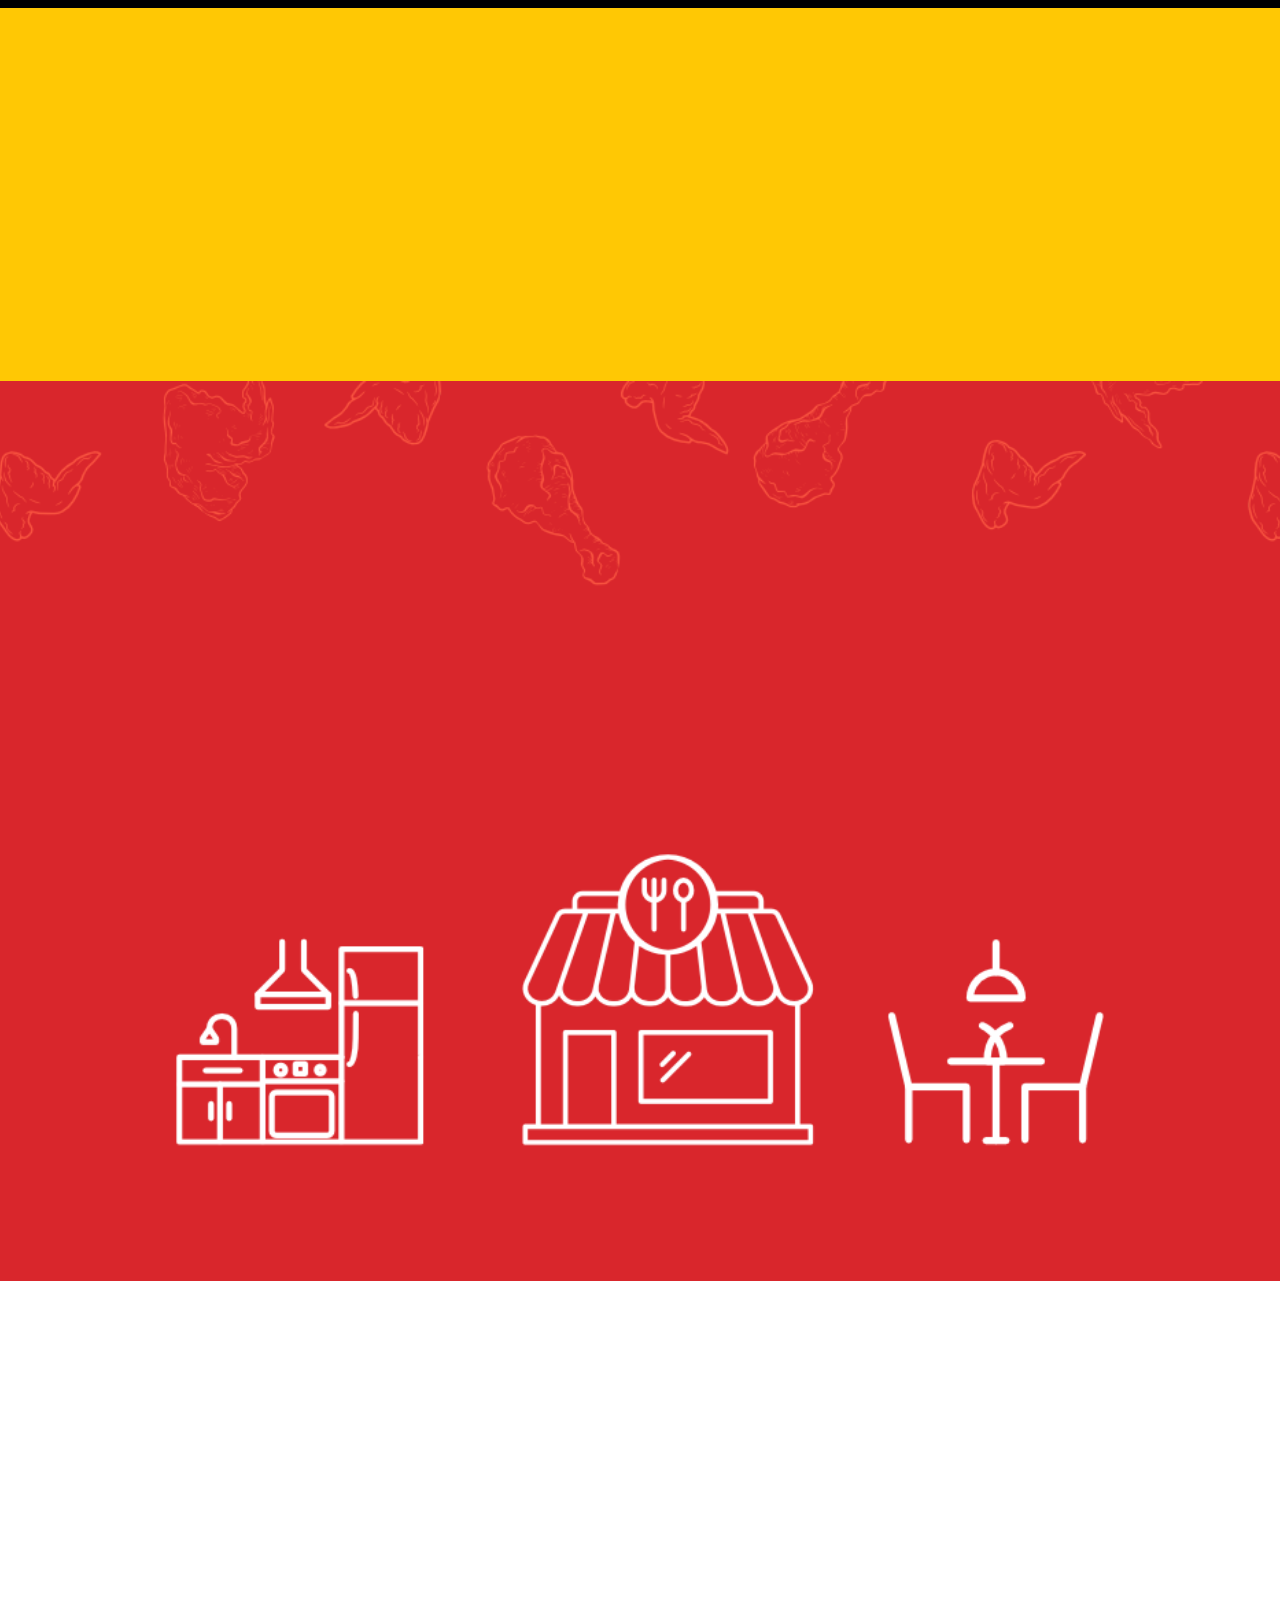
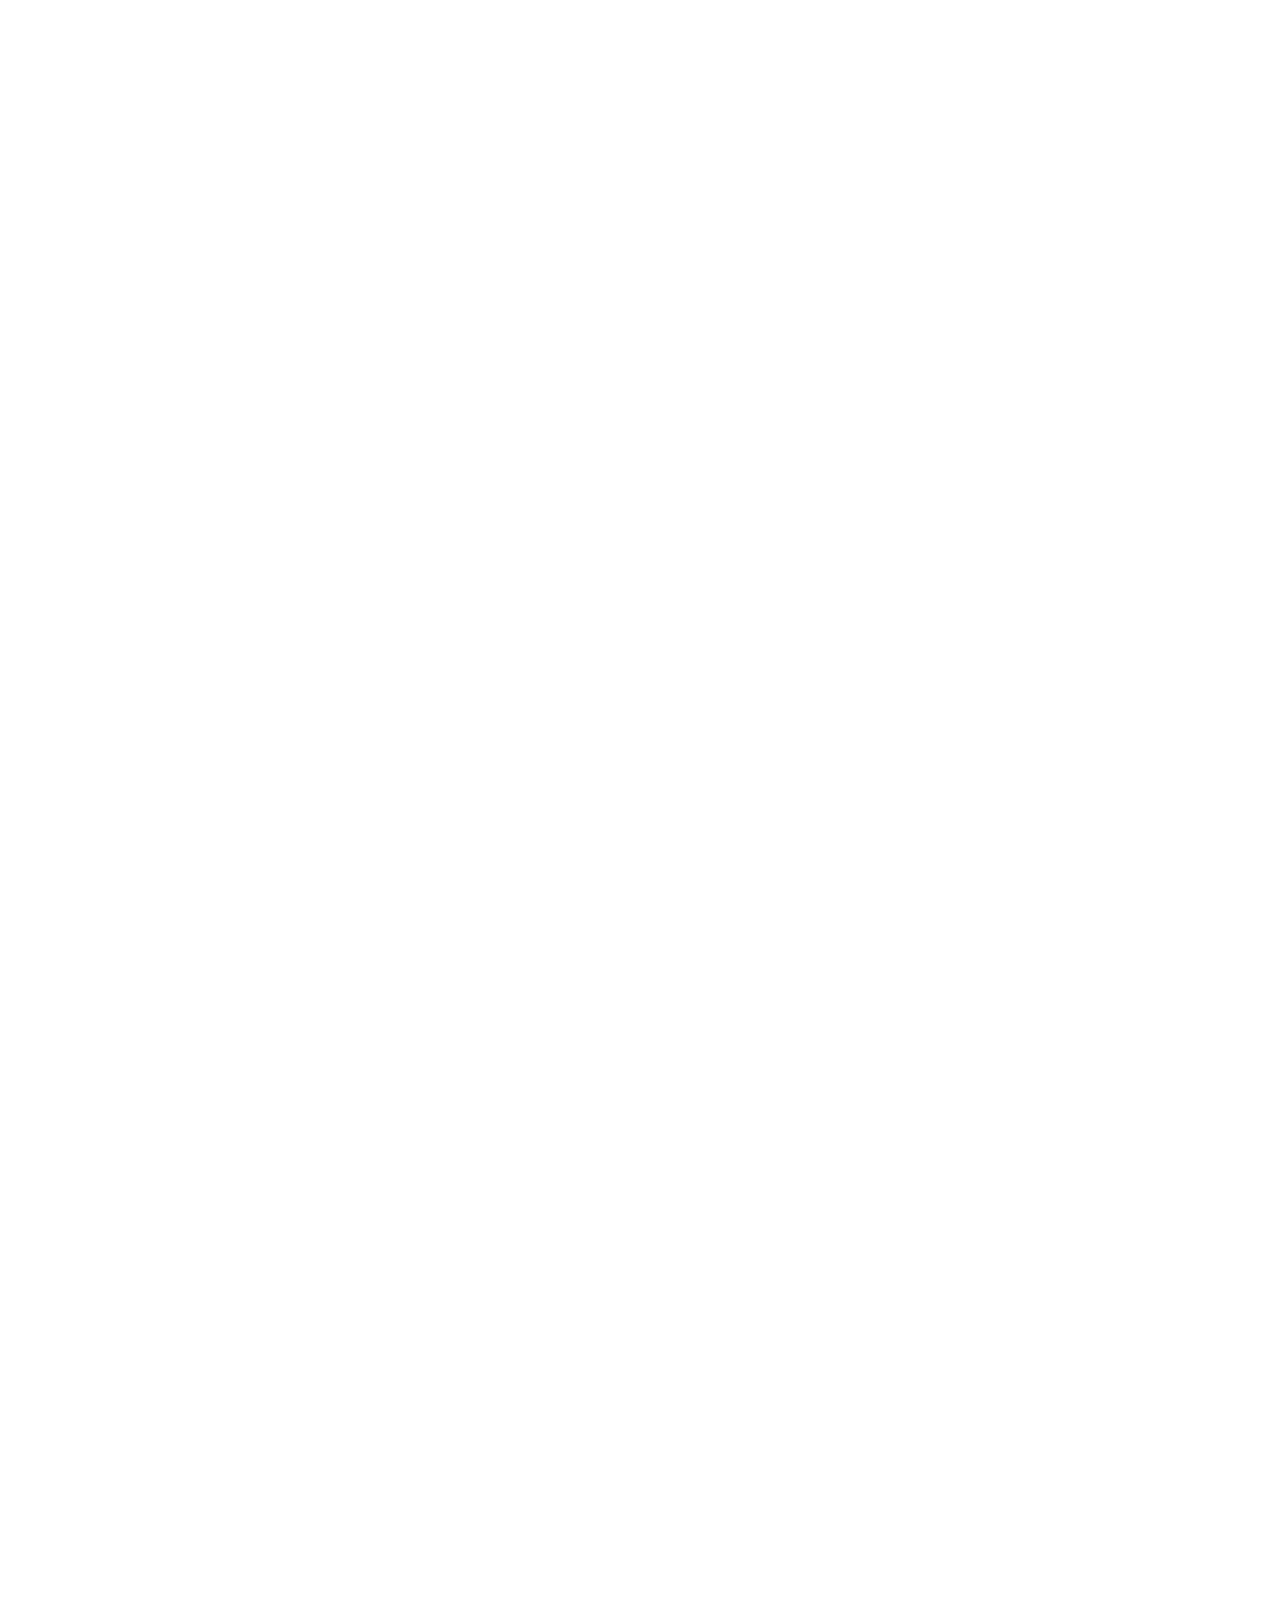
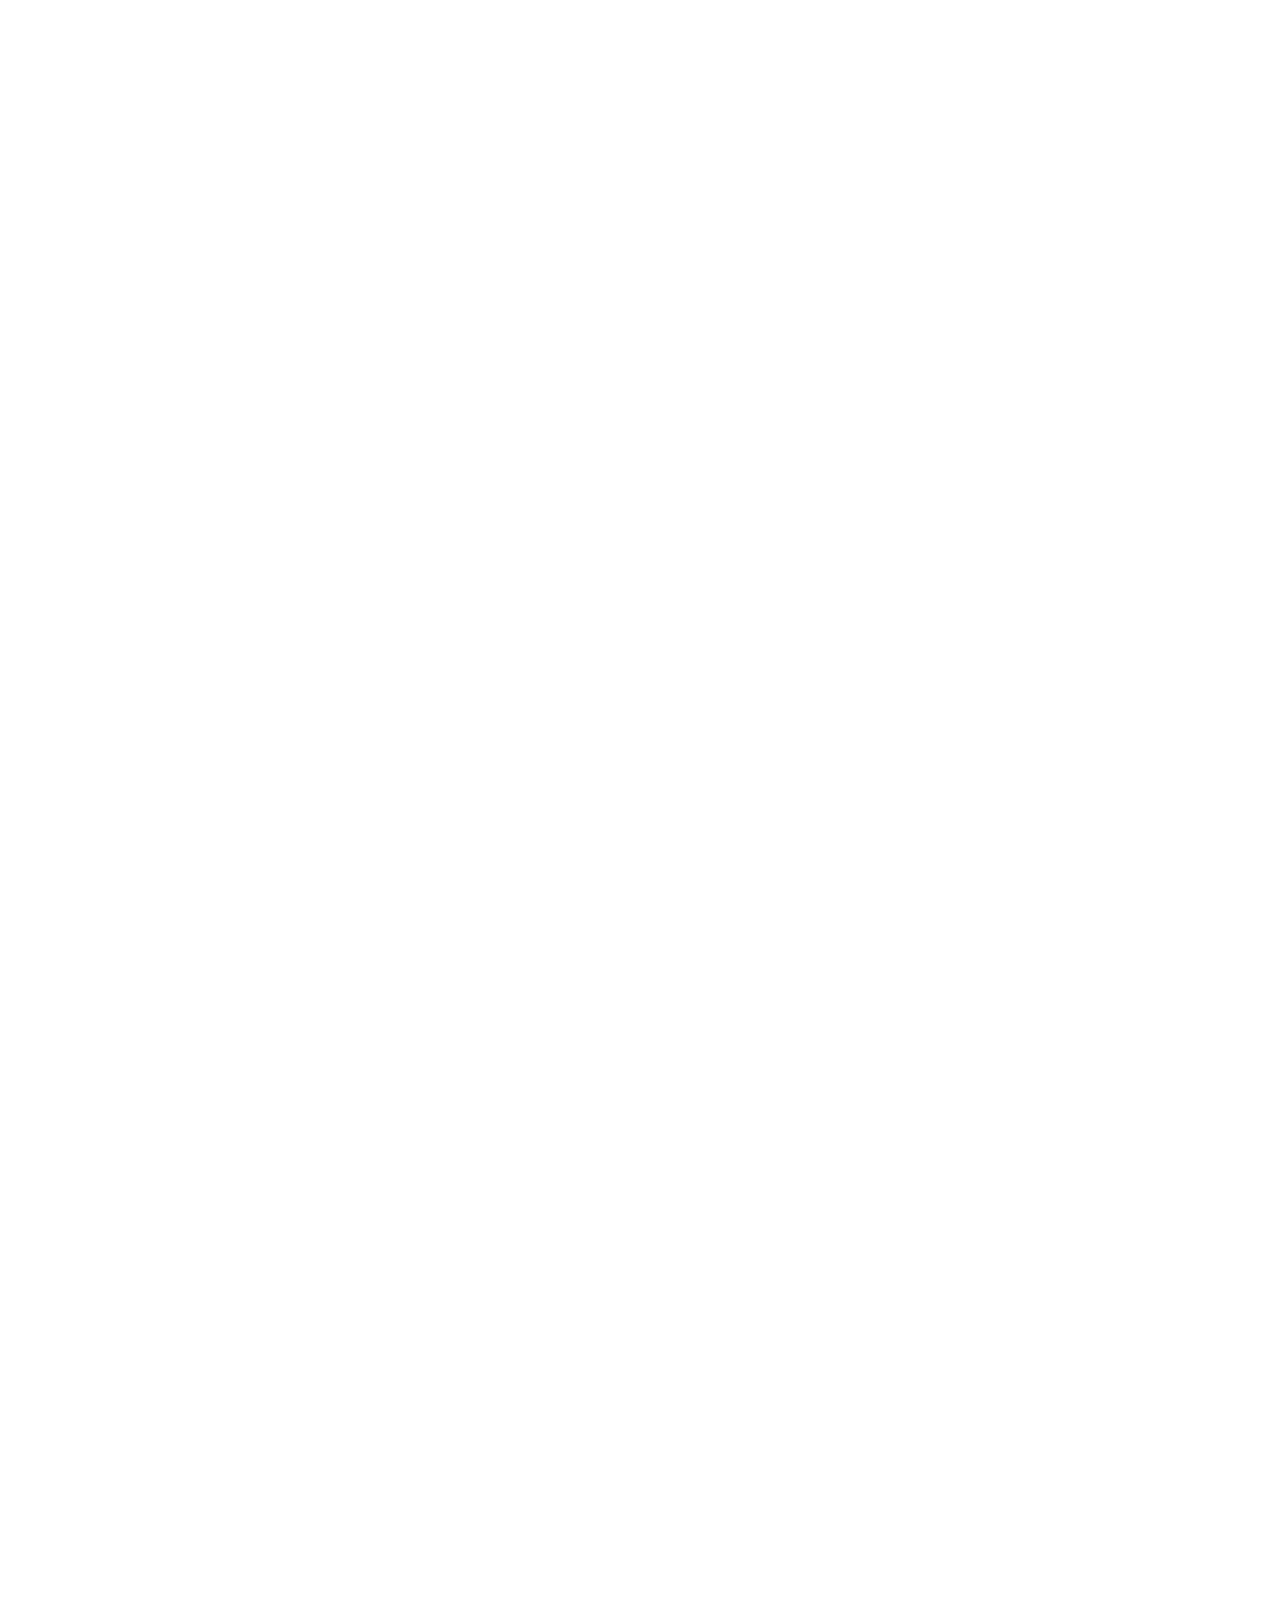
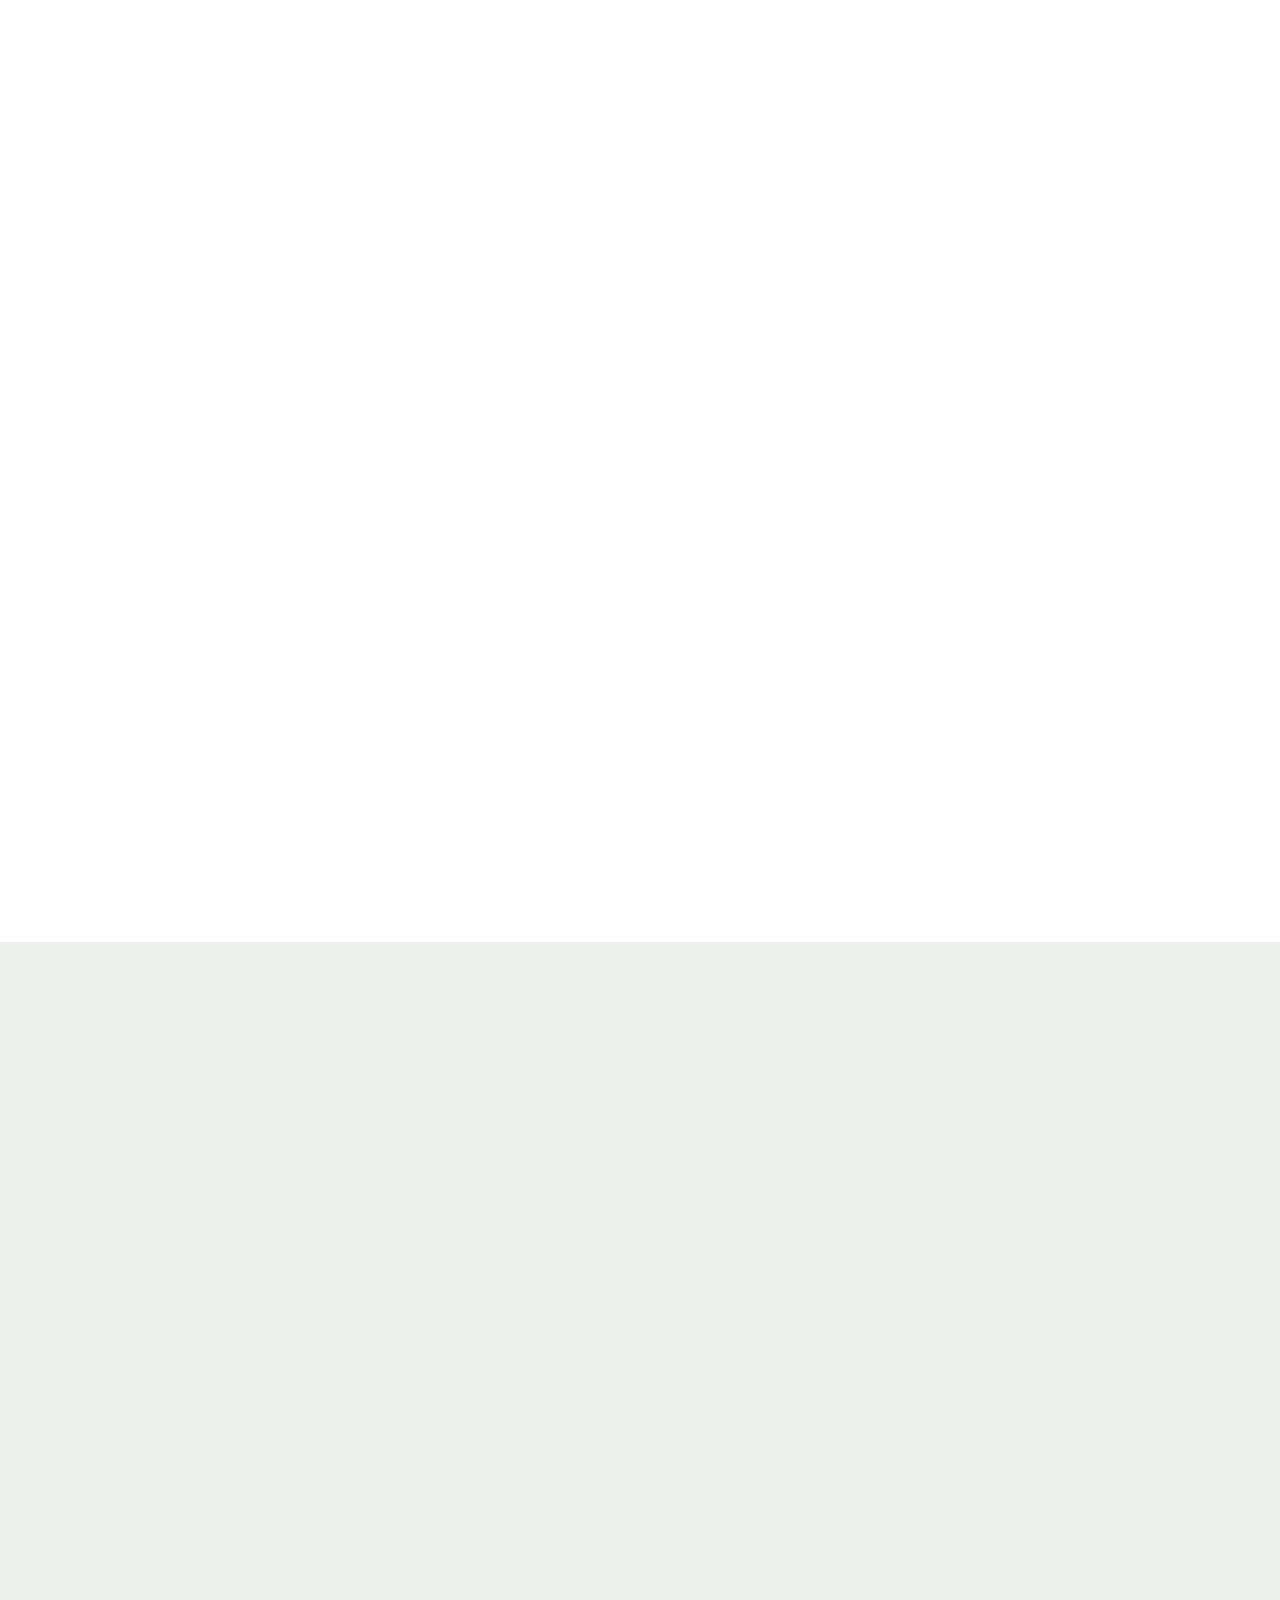
<file: page1.html>
<!DOCTYPE html>
<html  >
<head>
  <!-- Site made with Mobirise Website Builder v5.9.6, https://mobirise.com -->
  <meta charset="UTF-8">
  <meta http-equiv="X-UA-Compatible" content="IE=edge">
  <meta name="generator" content="Mobirise v5.9.6, mobirise.com">
  <meta name="viewport" content="width=device-width, initial-scale=1, minimum-scale=1">
  <link rel="shortcut icon" href="assets/images/svg.svg" type="image/x-icon">
  <meta name="description" content="">
  
  
  <title>Kemitraan</title>
  <link rel="stylesheet" href="assets/web/assets/mobirise-icons2/mobirise2.css">
  <link rel="stylesheet" href="assets/web/assets/mobirise-icons-bold/mobirise-icons-bold.css">
  <link rel="stylesheet" href="assets/bootstrap/css/bootstrap.min.css">
  <link rel="stylesheet" href="assets/bootstrap/css/bootstrap-grid.min.css">
  <link rel="stylesheet" href="assets/bootstrap/css/bootstrap-reboot.min.css">
  <link rel="stylesheet" href="assets/animatecss/animate.css">
  <link rel="stylesheet" href="assets/dropdown/css/style.css">
  <link rel="stylesheet" href="assets/socicon/css/styles.css">
  <link rel="stylesheet" href="assets/theme/css/style.css">
  <link rel="preload" href="https://fonts.googleapis.com/css?family=Poppins:100,100i,200,200i,300,300i,400,400i,500,500i,600,600i,700,700i,800,800i,900,900i&display=swap" as="style" onload="this.onload=null;this.rel='stylesheet'">
  <noscript><link rel="stylesheet" href="https://fonts.googleapis.com/css?family=Poppins:100,100i,200,200i,300,300i,400,400i,500,500i,600,600i,700,700i,800,800i,900,900i&display=swap"></noscript>
  <link rel="preload" href="https://fonts.googleapis.com/css?family=Roboto:100,100i,300,300i,400,400i,500,500i,700,700i,900,900i&display=swap" as="style" onload="this.onload=null;this.rel='stylesheet'">
  <noscript><link rel="stylesheet" href="https://fonts.googleapis.com/css?family=Roboto:100,100i,300,300i,400,400i,500,500i,700,700i,900,900i&display=swap"></noscript>
  <link rel="preload" as="style" href="assets/mobirise/css/mbr-additional.css"><link rel="stylesheet" href="assets/mobirise/css/mbr-additional.css" type="text/css">

  
  
  
</head>
<body>
  
  <section data-bs-version="5.1" class="menu menu2 cid-tYQy96iTUE" once="menu" id="menu02-81">
	

	<nav class="navbar navbar-dropdown navbar-fixed-top navbar-expand-lg">
		<div class="container">
			<div class="navbar-brand">
				<span class="navbar-logo">
					<a href="https://mobiri.se">
						<img src="assets/images/svg.svg" alt="Mobirise Website Builder" style="height: 3rem;">
					</a>
				</span>
				
			</div>
			<button class="navbar-toggler" type="button" data-toggle="collapse" data-bs-toggle="collapse" data-target="#navbarSupportedContent" data-bs-target="#navbarSupportedContent" aria-controls="navbarNavAltMarkup" aria-expanded="false" aria-label="Toggle navigation">
				<div class="hamburger">
					<span></span>
					<span></span>
					<span></span>
					<span></span>
				</div>
			</button>
			<div class="collapse navbar-collapse" id="navbarSupportedContent">
				<ul class="navbar-nav nav-dropdown" data-app-modern-menu="true"><li class="nav-item">
						<a class="nav-link link text-black text-primary display-4" href="index.html">Home</a>
					</li>
					<li class="nav-item">
						<a class="nav-link link text-black text-primary display-4" href="page3.html" aria-expanded="false">Menu</a>
					</li>
					<li class="nav-item"><a class="nav-link link text-black text-primary display-4" href="page4.html">Galeri</a></li><li class="nav-item"><a class="nav-link link text-black text-primary display-4" href="page1.html">Kemitraan</a></li><li class="nav-item"><a class="nav-link link text-black text-primary display-4" href="page2.html">Take Over</a></li></ul>
				<div class="icons-menu">
					<a class="iconfont-wrapper" href="https://instagram.com/wm_geprek">
						<span class="p-2 mbr-iconfont socicon-instagram socicon"></span>
					</a>
					<a class="iconfont-wrapper" href="https://facebook.com/wmgeprek">
						<span class="p-2 mbr-iconfont socicon-facebook socicon"></span>
					</a>
					
					
				</div>
				<div class="navbar-buttons mbr-section-btn"><a class="btn btn-secondary display-4" href="https://mobiri.se">Hubungi Kami</a></div>
			</div>
		</div>
	</nav>
</section>

<section data-bs-version="5.1" class="article14 cid-tWXSWVuSXW" id="article14-34">
    
    <div class="container-fluid">
        <div class="row justify-content-center">
            <div class="col-md-12 col-lg-12">
                <h3 class="mbr-section-title mbr-fonts-style display-2"><strong>PENAWARAN BISNIS KULINER</strong><br><strong>“KONSEP KEMITRAAN”</strong></h3>
                
            </div>
        </div>
    </div>
</section>

<section data-bs-version="5.1" class="image1 cid-tWXSWVU6pc mbr-fullscreen" id="image01-35">
  

  
  

  <div class="container-fluid">
    <div class="row justify-content-center">
      <div class="col-12 col-lg-12">
        <div class="image-wrapper mb-4">
          <img class="w-100" src="assets/images/penawaran-bisnis-kuliner-1646x926.png" alt="Mobirise Website Builder">
        </div>
        
        
      </div>
    </div>
  </div>
</section>

<section data-bs-version="5.1" class="article2 cid-tWXSWWr6Fh" id="article02-36">
	

	
	

	<div class="container-fluid">
		<div class="row justify-content-center">
			<div class="col-12 col-md-12 col-lg-7 image-wrapper">
				<img class="w-100" src="assets/images/pusing-886x944.jpg" alt="Mobirise Website Builder">
			</div>
			<div class="col-12 col-md-12 col-lg">
				<div class="text-wrapper align-left">
					<h1 class="mbr-section-title mbr-fonts-style mb-4 display-2"><strong>BINGUNG MIKIRIN MASALAH BERIKUT IINI...?</strong></h1>
					
					
				</div>
			</div>
		</div>
	</div>
</section>

<section data-bs-version="5.1" class="people03 cid-tWXSWX9E9s" id="people03-37">
	
	
	<div class="container">
		<div class="row justify-content-center">
			<div class="col-12 content-head">
				
			</div>
		</div>
		<div class="row">
			<div class="item features-image col-12 col-md-6 col-lg-3 active">
				<div class="item-wrapper">
					<div class="item-img mb-3">
						<img src="assets/images/background1.jpg" alt="Mobirise Website Builder" title="">
					</div>
					<div class="item-content align-left">
						
						<h6 class="item-subtitle mbr-fonts-style mb-3 display-7"><strong>Ingin punya passive income tapi bingung gimana caranya?</strong></h6>
						
					</div>
					
				</div>
			</div>
			<div class="item features-image col-12 col-md-6 col-lg-3">
				<div class="item-wrapper">
					<div class="item-img mb-3">
						<img src="assets/images/background1.jpg" alt="Mobirise Website Builder" title="" data-slide-to="1" data-bs-slide-to="1">
					</div>
					<div class="item-content align-left">
						
						<h6 class="item-subtitle mbr-fonts-style mb-3 display-7"><strong>Ingin punya bisnis kuliner jangka panjang tapi kurang memiliki data riset tentang pasar?</strong></h6>
						
					</div>
					
				</div>
			</div><div class="item features-image col-12 col-md-6 col-lg-3">
				<div class="item-wrapper">
					<div class="item-img mb-3">
						<img src="assets/images/background1.jpg" alt="Mobirise Website Builder" title="" data-slide-to="2" data-bs-slide-to="2">
					</div>
					<div class="item-content align-left">
						
						<h6 class="item-subtitle mbr-fonts-style mb-3 display-7"><strong>Ingin punya bisnis auto pilot tapi kurang memiliki pengetahuan dan kemampuan untuk membangunnya?</strong></h6>
						
					</div>
					
				</div>
			</div><div class="item features-image col-12 col-md-6 col-lg-3">
				<div class="item-wrapper">
					<div class="item-img mb-3">
						<img src="assets/images/background1.jpg" alt="Mobirise Website Builder" title="" data-slide-to="3" data-bs-slide-to="4">
					</div>
					<div class="item-content align-left">
						
						<h6 class="item-subtitle mbr-fonts-style mb-3 display-7"><strong>Bingung cara ngatur sdm, keuangan, stok opname, dll?</strong></h6>
						
					</div>
					
				</div>
			</div>
			
		</div>
	</div>
</section>

<section data-bs-version="5.1" class="people03 cid-tWXSWY3IcY" id="people03-38">
	
	
	<div class="container">
		<div class="row justify-content-center">
			<div class="col-12 content-head">
				
			</div>
		</div>
		<div class="row">
			<div class="item features-image col-12 col-md-6 col-lg-3 active">
				<div class="item-wrapper">
					<div class="item-img mb-3">
						<img src="assets/images/background1.jpg" alt="Mobirise Website Builder" title="">
					</div>
					<div class="item-content align-left">
						
						<h6 class="item-subtitle mbr-fonts-style mb-3 display-7"><strong>Bingung bagaimana menyiapkan outlet &amp; peralatannya?</strong></h6>
						
					</div>
					
				</div>
			</div>
			<div class="item features-image col-12 col-md-6 col-lg-3">
				<div class="item-wrapper">
					<div class="item-img mb-3">
						<img src="assets/images/background1.jpg" alt="Mobirise Website Builder" title="" data-slide-to="1" data-bs-slide-to="1">
					</div>
					<div class="item-content align-left">
						
						<h6 class="item-subtitle mbr-fonts-style mb-3 display-7"><strong>Bingung bagaimana cara mengelola fasilitas binis agar bisa maksimal?</strong></h6>
						
					</div>
					
				</div>
			</div><div class="item features-image col-12 col-md-6 col-lg-3">
				<div class="item-wrapper">
					<div class="item-img mb-3">
						<img src="assets/images/background1.jpg" alt="Mobirise Website Builder" title="" data-slide-to="2" data-bs-slide-to="2">
					</div>
					<div class="item-content align-left">
						
						<h6 class="item-subtitle mbr-fonts-style mb-3 display-7"><strong>Bingung bagaimana cara mengatur strategi pemasarannya?</strong></h6>
						
					</div>
					
				</div>
			</div><div class="item features-image col-12 col-md-6 col-lg-3">
				<div class="item-wrapper">
					<div class="item-img mb-3">
						<img src="assets/images/background1.jpg" alt="Mobirise Website Builder" title="" data-slide-to="3" data-bs-slide-to="3">
					</div>
					<div class="item-content align-left">
						
						<h6 class="item-subtitle mbr-fonts-style mb-3 display-7"><strong>Bingung bagaimana mencari supplier bahan bahan baku bisnisnya?</strong></h6>
						
					</div>
					
				</div>
			</div>
			
		</div>
	</div>
</section>

<section data-bs-version="5.1" class="article2 cid-tWXSWYUTWE" id="article02-39">
	

	
	

	<div class="container">
		<div class="row justify-content-center">
			<div class="col-12 col-md-12 col-lg-5 image-wrapper">
				<img class="w-100" src="assets/images/logo-582x810.jpg" alt="Mobirise Website Builder">
			</div>
			<div class="col-12 col-md-12 col-lg">
				<div class="text-wrapper align-left">
					<h1 class="mbr-section-title mbr-fonts-style mb-4 display-2"><em>Insyaa ALLAH</em><br><strong>KAMI PUNYA SOLUSINYA</strong></h1>
					<p class="mbr-text align-left mbr-fonts-style mb-4 display-7">
					WM Geprek adalah suatu brand bisnis kuliner di bawah pengelolaan PT. Wasilah Manfaat Group (WMG) yang menjual produk AYAM GEPREK di berbagai tempat dengan mengusung konsep PRASMANAN (Ambil Sendiri Sepuasnya) baik itu Nasi, Sambal, Sayur Lalapannya, dan bahkan bisa refill es teh. Tidak hanya ambil sepuasnya, tapi juga bisa ambil lagi sesukanya. WM Geprek adalah singakatan dari Warung Makan Geprek Dengan menu utama mulai harga Rp. 9.000,- dan harga Rp 12.000,- bisa Makan Ayam Geprek SEPUASNYA.
					</p>
					
				</div>
			</div>
		</div>
	</div>
</section>

<section data-bs-version="5.1" class="features4 cid-tWXSWZrRue" id="features04-3a">
	
	
	<div class="container">
		<div class="row justify-content-center">
			<div class="col-12 content-head">
				
			</div>
		</div>
		<div class="row">
			<div class="item features-image col-12 col-md-6 col-lg-6">
				<div class="item-wrapper">
					<div class="item-img">
						<img src="assets/images/background1-1076x1076.jpg" alt="Mobirise Website Builder">
					</div>
					<div class="item-content">
						<h5 class="item-title mbr-fonts-style display-5"><strong>VISI Kami</strong></h5>
						
						<p class="mbr-text mbr-fonts-style display-7">
							Mengharap Ridho ALLAH SWT agar bisnis yang dijalankan ini menuai KEBERKAHAN dan menciptakan wadah / sarana untuk dapat beramal sholih dalam kegiatan bisnis. Berorientasi pada kebaikan dan kebahagiaan Dunia maupun Akhirat serta berpartisipasi dalam mensejahterakan masyarakat.
						</p>
						
					</div>

				</div>
			</div>
			<div class="item features-image col-12 col-md-6 col-lg-6">
				<div class="item-wrapper">
					<div class="item-img">
						<img src="assets/images/gallery02-1076x1076.jpg" alt="Mobirise Website Builder">
					</div>
					<div class="item-content">
						<h5 class="item-title mbr-fonts-style display-5"><strong>Misi Kami</strong></h5>
						
						<p class="mbr-text mbr-fonts-style display-7">1. Menghadirkan produk makanan &amp; minuman yang Berkualitas, Halal, dan Thoyib.
<br>
<br>2. Berupaya memberikan pelayanan yang terbaik kepada para customer.
<br>
<br>3. Membuka lapangan pekerjaan baru bagi masyarakat yang membutuhkan.
<br>
<br>4. Berkomitmen untuk menunaikan zakat, infaq, dan sedekah.</p>
						
					</div>
				</div>
			</div>
			
		</div>
	</div>
</section>

<section data-bs-version="5.1" class="article11 cid-tWXSX095FT" id="article11-3b">
    

    
    
    <div class="container">
        <div class="row justify-content-center">
            <div class="title col-md-12 col-lg-10">
                <h3 class="mbr-section-title mbr-fonts-style align-center mt-0 mb-0 display-2">
                <strong><em>KARENA</em></strong>
                </h3>
                
                
            </div>
        </div>
    </div>
</section>

<section data-bs-version="5.1" class="image4 cid-tWXSX0DsY0" id="image04-3c">
    

    <div class="image-block m-auto">
        <img src="assets/images/penawaran-bisnis-kuliner-1920x748.jpg" alt="Mobirise">
        
    </div>
</section>

<section data-bs-version="5.1" class="header09 cid-tWXSX151cO" id="header09-3d">
	
	
	<div class="container">
		<div class="row">
			<div class="content-wrap col-12 col-md-8">
				<h1 class="mbr-section-title mbr-fonts-style mbr-white mb-4 display-1"><strong>Benefit</strong></h1>
				
				
				
			</div>
		</div>
	</div>
</section>

<section data-bs-version="5.1" class="features13 cid-tWXSX1BmOz" id="features013-3e">
    
    
    <div class="container-fluid">
      <div class="row justify-content-center">
        <div class="col-12 content-head">
          
        </div>
      </div>
      <div class="row">
        <div class="item features-image mb-4 col-6 col-md-4 col-lg-3">
          <div class="item-wrapper">
            <div class="item-img mb-3">
              <img src="assets/images/punya-bisnis-auto-pilot-360x246.png" alt="Mobirise Website Builder" title="" data-slide-to="0" data-bs-slide-to="0">
            </div>
            <div class="item-content align-left">
              <h5 class="item-title mbr-fonts-style mb-3 display-7"><strong>Punya bisnis auto pilot</strong></h5>
              
              
            </div>
            
          </div>
        </div>
        <div class="item features-image mb-4 col-6 col-md-4 col-lg-3">
          <div class="item-wrapper">
            <div class="item-img mb-3">
              <img src="assets/images/pendampingan-survey-lokasi-dan-penentuannya-360x246.jpg" alt="Mobirise Website Builder" title="" data-slide-to="1" data-bs-slide-to="1">
            </div>
            <div class="item-content align-left">
              <h5 class="item-title mbr-fonts-style mb-3 display-7"><strong>Pendampingan survey lokasi dan penentuannya</strong></h5>
              
              
            </div>
            
          </div>
        </div>
        <div class="item features-image mb-4 col-6 col-md-4 col-lg-3">
          <div class="item-wrapper">
            <div class="item-img mb-3">
              <img src="assets/images/pendampingan-survey-lokasi-dan-penentuannya-360x246.png" alt="Mobirise Website Builder" title="" data-slide-to="2" data-bs-slide-to="2">
            </div>
            <div class="item-content align-left">
              <h5 class="item-title mbr-fonts-style mb-3 display-7"><strong>Pendampingan bisnis dari team pusat</strong></h5>
              
              
            </div>
            
          </div>
        </div>
        <div class="item features-image mb-4 col-6 col-md-4 col-lg-3">
          <div class="item-wrapper">
            <div class="item-img mb-3">
              <img src="assets/images/training-karyawan-secara-berkala-360x246.jpg" alt="Mobirise Website Builder" title="" data-slide-to="3" data-bs-slide-to="3">
            </div>
            <div class="item-content align-left">
              <h5 class="item-title mbr-fonts-style mb-3 display-7"><strong>Training karyawan secara berkala</strong></h5>
              
              
            </div>
            
          </div>
        </div>
        <div class="item features-image mb-4 col-6 col-md-4 col-lg-3">
          <div class="item-wrapper">
            <div class="item-img mb-3">
              <img src="assets/images/pemenuhan-bahan-baku-dari-pusat-360x246.png" alt="Mobirise Website Builder" title="" data-slide-to="4" data-bs-slide-to="4">
            </div>
            <div class="item-content align-left">
              <h5 class="item-title mbr-fonts-style mb-3 display-7"><strong>Pemenuhan bahan baku dari pusat</strong></h5>
              
              
            </div>
            
          </div>
        </div>
        <div class="item features-image mb-4 col-6 col-md-4 col-lg-3">
          <div class="item-wrapper">
            <div class="item-img mb-3">
              <img src="assets/images/kontrol-kualitas-produk-pelayanan-dan-pemasaran-360x246.jpg" alt="Mobirise Website Builder" title="" data-slide-to="5" data-bs-slide-to="5">
            </div>
            <div class="item-content align-left">
              <h5 class="item-title mbr-fonts-style mb-3 display-7"><strong>Kontrol kualitas produk, pelayanan, dan pemasaran</strong></h5>
              
              
            </div>
            
          </div>
        </div><div class="item features-image mb-4 col-6 col-md-4 col-lg-3">
          <div class="item-wrapper">
            <div class="item-img mb-3">
              <img src="assets/images/punya-winning-product-360x246.png" alt="Mobirise Website Builder" title="" data-slide-to="6" data-bs-slide-to="7">
            </div>
            <div class="item-content align-left">
              <h5 class="item-title mbr-fonts-style mb-3 display-7"><strong>Punya winning product</strong></h5>
              
              
            </div>
            
          </div>
        </div><div class="item features-image mb-4 col-6 col-md-4 col-lg-3">
          <div class="item-wrapper">
            <div class="item-img mb-3">
              <img src="assets/images/nggak-perlu-repot-tinggal-jualan-saja-360x246.jpg" alt="Mobirise Website Builder" title="" data-slide-to="7" data-bs-slide-to="8">
            </div>
            <div class="item-content align-left">
              <h5 class="item-title mbr-fonts-style mb-3 display-7"><strong>Nggak perlu repot, tinggal jualan saja</strong></h5>
              
              
            </div>
            
          </div>
        </div>
      </div>
    </div>
  </section>

<section data-bs-version="5.1" class="header12 cid-tWXSX2K7Um" id="header12-3f">
  

  
  

  <div class="text-center container">
    <div class="row mb-4 justify-content-center">
      <div class="col-12 col-md-4">
        <img class="w-100" src="assets/images/logo-wm-geprek-300x300.png" alt="Mobirise Website Builder">
      </div>
    </div>
    <div class="row justify-content-center">
      <div class="col-md-12 content-head">
        <h1 class="mbr-section-title mbr-fonts-style mb-4 display-1"><strong>PAKET GEPREK</strong><br><strong>PRASMANAN</strong></h1>
        
        
      </div>
    </div>
  </div>
</section>

<section data-bs-version="5.1" class="features017 mbr-embla cid-tWXSX3uZK7" id="features017-3g">
	
	
	<div class="position-relative">
		<div class="container-fluid">
			<div class="row justify-content-center">
				<div class="col-12 content-head">
					
				</div>
			</div>
		</div>

		<div class="embla" data-skip-snaps="true" data-align="center" data-contain-scroll="trimSnaps" data-auto-play-interval="5" data-draggable="true">
			<div class="embla__viewport container-fluid">
				<div class="embla__container">
					<div class="embla__slide slider-image item active" style="margin-left: 1rem; margin-right: 1rem;">
						<div class="slide-content">
							<div class="item-img">
								<div class="item-wrapper">
									<img src="assets/images/desain-tanpa-judul-1-600x600.png" alt="Mobirise Website Builder" title="" data-slide-to="1" data-bs-slide-to="1">
								</div>
							</div>
							<div class="item-content">
								<h5 class="item-title mbr-fonts-style display-5"><strong>WM 1</strong></h5>
								
								<p class="mbr-text mbr-fonts-style mt-3 display-7">
									Nasi, Sayap Krispi, Sambal, dan Lalapan
								</p>
							</div>

							
						</div>
					</div>
					<div class="embla__slide slider-image item" style="margin-left: 1rem; margin-right: 1rem;">
						<div class="slide-content">
							<div class="item-img">
								<div class="item-wrapper">
									<img src="assets/images/desain-tanpa-judul-2-600x600.png" alt="Mobirise Website Builder" title="" data-slide-to="2" data-bs-slide-to="2">
								</div>
							</div>
							<div class="item-content">
								<h5 class="item-title mbr-fonts-style display-5">
									<strong>WM2</strong>
								</h5>
								
								<p class="mbr-text mbr-fonts-style mt-3 display-7">
									Nasi, Paha Bawah Krispi, Sambal, dan Lalapan
								</p>
							</div>
							
						</div>
					</div>
					<div class="embla__slide slider-image item" style="margin-left: 1rem; margin-right: 1rem;">
						<div class="slide-content">
							<div class="item-img">
								<div class="item-wrapper">
									<img src="assets/images/desain-tanpa-judul-4-600x600.png" alt="Mobirise Website Builder" title="" data-slide-to="3" data-bs-slide-to="3">
								</div>
							</div>
							<div class="item-content">
								<h5 class="item-title mbr-fonts-style display-5">
									<strong>WM3</strong>
								</h5>
								
								<p class="mbr-text mbr-fonts-style mt-3 display-7">
									Nasi, Dada/Paha Atas Krispi, Sambal, dan Lalapan
								</p>
							</div>
							
						</div>
					</div>
					<div class="embla__slide slider-image item" style="margin-left: 1rem; margin-right: 1rem;">
						<div class="slide-content">
							<div class="item-img">
								<div class="item-wrapper">
									<img src="assets/images/desain-tanpa-judul-7-720x720.png" alt="Mobirise Website Builder" title="" data-slide-to="4" data-bs-slide-to="4">
								</div>
							</div>
							<div class="item-content">
								<h5 class="item-title mbr-fonts-style display-5"><strong>WM PLUS 1</strong></h5>
								
								<p class="mbr-text mbr-fonts-style mt-3 display-7">
									Nasi, Sayap Krispi, Sambal, Lalapan, dan Minuman.
								</p>
							</div>
							
						</div>
					</div>
					<div class="embla__slide slider-image item" style="margin-left: 1rem; margin-right: 1rem;">
						<div class="slide-content">
							<div class="item-img">
								<div class="item-wrapper">
									<img src="assets/images/desain-tanpa-judul-6-720x720.png" alt="Mobirise Website Builder" title="" data-slide-to="5" data-bs-slide-to="5">
								</div>
							</div>
							<div class="item-content">
								<h5 class="item-title mbr-fonts-style display-5"><strong>WM PLUS 2</strong></h5>
								
								<p class="mbr-text mbr-fonts-style mt-3 display-7">
									Nasi, Paha Bawah Krispi, Sambal, Lalapan, dan Minuman.
								</p>
							</div>
							
						</div>
					</div>
					<div class="embla__slide slider-image item" style="margin-left: 1rem; margin-right: 1rem;">
						<div class="slide-content">
							<div class="item-img">
								<div class="item-wrapper">
									<img src="assets/images/desain-tanpa-judul-5-720x720.png" alt="Mobirise Website Builder" title="" data-slide-to="6" data-bs-slide-to="6">
								</div>
							</div>
							<div class="item-content">
								<h5 class="item-title mbr-fonts-style display-5"><strong>WM PLUS 3</strong></h5>
								
								<p class="mbr-text mbr-fonts-style mt-3 display-7">
									Nasi, Dada/Paha Atas Krispi, Sambal, Lalapan, dan Minuman.
								</p>
							</div>
							
						</div>
					</div>
					
				</div>
			</div>
			<button class="embla__button embla__button--prev">
				<span class="mobi-mbri mobi-mbri-arrow-prev mbr-iconfont" aria-hidden="true"></span>
				<span class="sr-only visually-hidden visually-hidden visually-hidden">Previous</span>
			</button>
			<button class="embla__button embla__button--next">
				<span class="mobi-mbri mobi-mbri-arrow-next mbr-iconfont" aria-hidden="true"></span>
				<span class="sr-only visually-hidden visually-hidden visually-hidden">Next</span>
			</button>
		</div>
	</div>
</section>

<section data-bs-version="5.1" class="features017 mbr-embla cid-tWXSX6z4hv" id="features017-3h">
	
	
	<div class="position-relative">
		<div class="container-fluid">
			<div class="row justify-content-center">
				<div class="col-12 content-head">
					<div class="mbr-section-head mb-5">
						<h4 class="mbr-section-title mbr-fonts-style align-center mb-0 display-2"><strong>MENU WM GEPREK&nbsp;</strong></h4>
						<h5 class="mbr-section-subtitle mbr-fonts-style align-center mb-0 mt-4 display-1"><strong>
							VARIANNYA
						</strong></h5>
					</div>
				</div>
			</div>
		</div>

		<div class="embla" data-skip-snaps="true" data-align="center" data-contain-scroll="trimSnaps" data-auto-play-interval="5" data-draggable="true">
			<div class="embla__viewport container-fluid">
				<div class="embla__container">
					<div class="embla__slide slider-image item active" style="margin-left: 1rem; margin-right: 1rem;">
						<div class="slide-content">
							<div class="item-img">
								<div class="item-wrapper">
									<img src="assets/images/d9065deb-c64f-4e72-8464-f6314862566b-go-biz-20230227.webp" alt="Mobirise Website Builder" title="" data-slide-to="0" data-bs-slide-to="0">
								</div>
							</div>
							<div class="item-content">
								<h5 class="item-title mbr-fonts-style display-5"><strong>GEPREK DONDONG/PENCIT</strong></h5>
								
								<p class="mbr-text mbr-fonts-style mt-3 display-7">
									Dada/Paha Atas Krispi Geprek, Sambal Dondong/Pencit, Lalapan, Nasi
								</p>
							</div>

							
						</div>
					</div><div class="embla__slide slider-image item" style="margin-left: 1rem; margin-right: 1rem;">
						<div class="slide-content">
							<div class="item-img">
								<div class="item-wrapper">
									<img src="assets/images/bbb2295b-f2f1-46a3-8f95-6e3ccee1385a-go-biz-20230227.webp" alt="Mobirise Website Builder" title="" data-slide-to="1" data-bs-slide-to="1">
								</div>
							</div>
							<div class="item-content">
								<h5 class="item-title mbr-fonts-style display-5">
									<strong>RHCC</strong>
								</h5>
								
								<p class="mbr-text mbr-fonts-style mt-3 display-7">
									Sayap, Paha Bawah, Dada/Paha Atas, Saus Red Hot, Nasi &amp; Lalapan
								</p>
							</div>
							
						</div>
					</div>
					
					<div class="embla__slide slider-image item" style="margin-left: 1rem; margin-right: 1rem;">
						<div class="slide-content">
							<div class="item-img">
								<div class="item-wrapper">
									<img src="assets/images/desain-tanpa-judul-10-600x600.png" alt="Mobirise Website Builder" title="" data-slide-to="3" data-bs-slide-to="3">
								</div>
							</div>
							<div class="item-content">
								<h5 class="item-title mbr-fonts-style display-5"><strong>HAPPY CHICKEN</strong></h5>
								
								<p class="mbr-text mbr-fonts-style mt-3 display-7">Ayam Geprek Khusus Makan Siang. Sudah termasuk minuman.<br></p>
							</div>
							
						</div>
					</div>
					<div class="embla__slide slider-image item" style="margin-left: 1rem; margin-right: 1rem;">
						<div class="slide-content">
							<div class="item-img">
								<div class="item-wrapper">
									<img src="assets/images/shop4.jpg" alt="Mobirise Website Builder" title="" data-slide-to="4" data-bs-slide-to="4">
								</div>
							</div>
							<div class="item-content">
								<h5 class="item-title mbr-fonts-style display-5">
									<strong>Design</strong>
								</h5>
								
								<p class="mbr-text mbr-fonts-style mt-3 display-7">
									Mobirise is an easy website builder. Just drop site elements to your page, add
									content and style it to look the way you like.
								</p>
							</div>
							
						</div>
					</div>
					<div class="embla__slide slider-image item" style="margin-left: 1rem; margin-right: 1rem;">
						<div class="slide-content">
							<div class="item-img">
								<div class="item-wrapper">
									<img src="assets/images/shop5.jpg" alt="Mobirise Website Builder" title="" data-slide-to="5" data-bs-slide-to="5">
								</div>
							</div>
							<div class="item-content">
								<h5 class="item-title mbr-fonts-style display-5">
									<strong>Design</strong>
								</h5>
								
								<p class="mbr-text mbr-fonts-style mt-3 display-7">
									Mobirise is an easy website builder. Just drop site elements to your page, add
									content and style it to look the way you like.
								</p>
							</div>
							
						</div>
					</div>
					<div class="embla__slide slider-image item" style="margin-left: 1rem; margin-right: 1rem;">
						<div class="slide-content">
							<div class="item-img">
								<div class="item-wrapper">
									<img src="assets/images/shop6.jpg" alt="Mobirise Website Builder" title="" data-slide-to="6" data-bs-slide-to="6">
								</div>
							</div>
							<div class="item-content">
								<h5 class="item-title mbr-fonts-style display-5">
									<strong>Design</strong>
								</h5>
								
								<p class="mbr-text mbr-fonts-style mt-3 display-7">
									Mobirise is an easy website builder. Just drop site elements to your page, add
									content and style it to look the way you like.
								</p>
							</div>
							
						</div>
					</div>
					<div class="embla__slide slider-image item" style="margin-left: 1rem; margin-right: 1rem;">
						<div class="slide-content">
							<div class="item-img">
								<div class="item-wrapper">
									<img src="assets/images/shop7.jpg" alt="Mobirise Website Builder" title="" data-slide-to="7" data-bs-slide-to="7">
								</div>
							</div>
							<div class="item-content">
								<h5 class="item-title mbr-fonts-style display-5">
									<strong>Design</strong>
								</h5>
								
								<p class="mbr-text mbr-fonts-style mt-3 display-7">
									Mobirise is an easy website builder. Just drop site elements to your page, add
									content and style it to look the way you like.
								</p>
							</div>
							
						</div>
					</div>
				</div>
			</div>
			<button class="embla__button embla__button--prev">
				<span class="mobi-mbri mobi-mbri-arrow-prev mbr-iconfont" aria-hidden="true"></span>
				<span class="sr-only visually-hidden visually-hidden visually-hidden">Previous</span>
			</button>
			<button class="embla__button embla__button--next">
				<span class="mobi-mbri mobi-mbri-arrow-next mbr-iconfont" aria-hidden="true"></span>
				<span class="sr-only visually-hidden visually-hidden visually-hidden">Next</span>
			</button>
		</div>
	</div>
</section>

<section data-bs-version="5.1" class="article2 cid-tWXSX8HYnl" id="article02-3i">
	

	
	

	<div class="container">
		<div class="row justify-content-center">
			<div class="col-12 col-md-12 col-lg-5 image-wrapper">
				<img class="w-100" src="assets/images/desain-tanpa-judul-11-720x720.png" alt="Mobirise Website Builder">
			</div>
			<div class="col-12 col-md-12 col-lg">
				<div class="text-wrapper align-left">
					<h1 class="mbr-section-title mbr-fonts-style mb-4 display-1"><em><strong>CHICKEN STEAK</strong></em></h1>
					<p class="mbr-text align-left mbr-fonts-style mb-4 display-5"><strong><em>
					Hadir dengan 3 Saus</em></strong><br><strong>1. Saus WM<br>2.&nbsp;Saus RHCC<br>3.&nbsp;Saus BBQ</strong><br><strong><em></em></strong></p>
					
				</div>
			</div>
		</div>
	</div>
</section>

<section data-bs-version="5.1" class="features13 cid-tWXSX9ESj6" id="features013-3j">
    
    
    <div class="container-fluid">
      <div class="row justify-content-center">
        <div class="col-12 content-head">
          
        </div>
      </div>
      <div class="row">
        <div class="item features-image mb-4 col-6 col-md-4 col-lg-3">
          <div class="item-wrapper">
            <div class="item-img mb-3">
              <img src="assets/images/desain-tanpa-judul-12-518x518.png" alt="Mobirise Website Builder" title="" data-slide-to="0" data-bs-slide-to="0">
            </div>
            <div class="item-content align-left">
              <h5 class="item-title mbr-fonts-style mb-3 display-7"><strong>SUWON SERIES</strong></h5>
              
              
            </div>
            
          </div>
        </div>
        <div class="item features-image mb-4 col-6 col-md-4 col-lg-3">
          <div class="item-wrapper">
            <div class="item-img mb-3">
              <img src="assets/images/desain-tanpa-judul-13-518x518.png" alt="Mobirise Website Builder" title="" data-slide-to="1" data-bs-slide-to="1">
            </div>
            <div class="item-content align-left">
              <h5 class="item-title mbr-fonts-style mb-3 display-7"><strong>SPARKLING SERIES</strong></h5>
              
              
            </div>
            
          </div>
        </div>
        <div class="item features-image mb-4 col-6 col-md-4 col-lg-3">
          <div class="item-wrapper">
            <div class="item-img mb-3">
              <img src="assets/images/desain-tanpa-judul-14-518x518.png" alt="Mobirise Website Builder" title="" data-slide-to="2" data-bs-slide-to="2">
            </div>
            <div class="item-content align-left">
              <h5 class="item-title mbr-fonts-style mb-3 display-7"><strong>BEEF BURGER</strong></h5>
              
              
            </div>
            
          </div>
        </div>
        <div class="item features-image mb-4 col-6 col-md-4 col-lg-3">
          <div class="item-wrapper">
            <div class="item-img mb-3">
              <img src="assets/images/desain-tanpa-judul-15-518x518.png" alt="Mobirise Website Builder" title="" data-slide-to="3" data-bs-slide-to="3">
            </div>
            <div class="item-content align-left">
              <h5 class="item-title mbr-fonts-style mb-3 display-7"><strong>CHEESE BURGER</strong></h5>
              
              
            </div>
            
          </div>
        </div>
        
        
      </div>
    </div>
  </section>

<section data-bs-version="5.1" class="header09 cid-tWXSXaxoYu mbr-fullscreen" id="header09-3k">
	
	
	<div class="container">
		<div class="row">
			<div class="content-wrap col-12 col-md-8">
				<h1 class="mbr-section-title mbr-fonts-style mbr-white mb-4 display-1"><strong>Detail Outlet</strong></h1>
				
				
				
			</div>
		</div>
	</div>
</section>

<section data-bs-version="5.1" class="article2 cid-tWXSXb9Bev" id="article02-3l">
	

	
	

	<div class="container">
		<div class="row justify-content-center">
			<div class="col-12 col-md-12 col-lg-5 image-wrapper">
				<img class="w-100" src="assets/images/wm-geprek-kusuma-bangsa-574x783.png" alt="Mobirise Website Builder">
			</div>
			<div class="col-12 col-md-12 col-lg">
				<div class="text-wrapper align-left">
					<h1 class="mbr-section-title mbr-fonts-style mb-4 display-1"><strong>KUSUMA BANGSA</strong></h1>
					<p class="mbr-text align-left mbr-fonts-style mb-4 display-7">1. Peralatan dapur full stainleess<br>2. Deep Fryer + Warmer Extra Big<br>3. Produk Menu WM Geprek Lengkap<br>4. Mesin Kopi<br>5. Meja Prasmanan<br>6. Perangkat kasir dengan POS<br>7. Dekorasi Interior WM Geprek<br>8. Full Branding Packaging<br>9. Full Branding Atribute<br>10. Training SOP Produk<br>11. Training SOP Pelayanan<br>12. Pengelolaan Operasional</p>
					
				</div>
			</div>
		</div>
	</div>
</section>

<section data-bs-version="5.1" class="image4 cid-tWXSXdySFH" id="image04-3p">
    

    <div class="image-block m-auto">
        <img src="assets/images/penawaran-bisnis-kuliner-3-1920x1080.png" alt="Mobirise">
        
    </div>
</section>

<section data-bs-version="5.1" class="article2 cid-tWXSXe9Afg" id="article02-3q">
	

	
	

	<div class="container">
		<div class="row justify-content-center">
			<div class="col-12 col-md-12 col-lg-5 image-wrapper">
				<img class="w-100" src="assets/images/penawaran-bisnis-kuliner-4-886x839.png" alt="Mobirise Website Builder">
			</div>
			<div class="col-12 col-md-12 col-lg">
				<div class="text-wrapper align-left">
					<h1 class="mbr-section-title mbr-fonts-style mb-4 display-1">
						<strong>KESAMBEN</strong></h1>
					<p class="mbr-text align-left mbr-fonts-style mb-4 display-7">1. Peralatan dapur lengkap<br>2. Deep Fryer + Warmer Extra Big<br>3. Produk Menu WM Geprek<br>4. Meja Prasmanan<br>5. Perangkat kasir dengan POS<br>6. Dekorasi Interior WM Geprek<br>7. Full Branding Packaging<br>8. Full Branding Atribute<br>9. Training SOP Produk<br>10. Training SOP Pelayanan<br>11. Pengelolaan Operasional</p>
					
				</div>
			</div>
		</div>
	</div>
</section>

<section data-bs-version="5.1" class="image4 cid-tWXSXeOfYu" id="image04-3r">
    

    <div class="image-block m-auto">
        <img src="assets/images/penawaran-bisnis-kuliner-6-1920x1080.png" alt="Mobirise">
        
    </div>
</section>

<section data-bs-version="5.1" class="image4 cid-tWXSXfmPRU" id="image04-3s">
    

    <div class="image-block m-auto">
        <img src="assets/images/penawaran-bisnis-kuliner-7-1920x1080.png" alt="Mobirise">
        
    </div>
</section>

<section data-bs-version="5.1" class="image4 cid-tWXSXfS683" id="image04-3t">
    

    <div class="image-block m-auto">
        <img src="assets/images/penawaran-bisnis-kuliner-8-1920x1080.png" alt="Mobirise">
        
    </div>
</section>

<section data-bs-version="5.1" class="article2 cid-tWXSXgqDm9" id="article02-3u">
	

	
	

	<div class="container">
		<div class="row justify-content-center">
			<div class="col-12 col-md-12 col-lg-5 image-wrapper">
				<img class="w-100" src="assets/images/wm-geprek-pare-810x1080.png" alt="Mobirise Website Builder">
			</div>
			<div class="col-12 col-md-12 col-lg">
				<div class="text-wrapper align-left">
					<h1 class="mbr-section-title mbr-fonts-style mb-4 display-1">
						<strong>PARE</strong>
					</h1>
					<p class="mbr-text align-left mbr-fonts-style mb-4 display-7">1. Peralatan dapur lengkap
<br>2. Deep Fryer + Warmer
<br>3. Produk Menu WM Geprek
<br>4. Neon Box
<br>5. Perangkat kasir dengan POS
<br>6. Dekorasi Interior WM Geprek
<br>7. Full Branding Packaging
<br>8. Full Branding Atribute
<br>9. Training SOP Produk
<br>10. Training SOP Pelayanan
<br>11. Pengelolaan Operasional</p>
					
				</div>
			</div>
		</div>
	</div>
</section>

<section data-bs-version="5.1" class="image4 cid-tWXSXh2JVi" id="image04-3v">
    

    <div class="image-block m-auto">
        <img src="assets/images/penawaran-bisnis-kuliner-11-1920x1080.png" alt="Mobirise">
        
    </div>
</section>

<section data-bs-version="5.1" class="image4 cid-tWXSXhFfpj" id="image04-3w">
    

    <div class="image-block m-auto">
        <img src="assets/images/penawaran-bisnis-kuliner-12-1920x1080.png" alt="Mobirise">
        
    </div>
</section>

<section data-bs-version="5.1" class="image4 cid-tWXSXichCf" id="image04-3x">
    

    <div class="image-block m-auto">
        <img src="assets/images/penawaran-bisnis-kuliner-13-1920x1080.png" alt="Mobirise">
        
    </div>
</section>

<section data-bs-version="5.1" class="article2 cid-tWXSXiKY2s" id="article02-3y">
	

	
	

	<div class="container">
		<div class="row justify-content-center">
			<div class="col-12 col-md-12 col-lg-5 image-wrapper">
				<img class="w-100" src="assets/images/penawaran-bisnis-kuliner-14-886x1029.png" alt="Mobirise Website Builder">
			</div>
			<div class="col-12 col-md-12 col-lg">
				<div class="text-wrapper align-left">
					<h1 class="mbr-section-title mbr-fonts-style mb-4 display-1">
						<strong>PLANDI</strong></h1>
					<p class="mbr-text align-left mbr-fonts-style mb-4 display-7">1. Peralatan dapur lengkap<br>2. Warmer<br>3. Produk Menu WM Geprek<br>4. Neon Box<br>5. Perangkat kasir dengan POS<br>6. Dekorasi Interior WM Geprek<br>7. Full Branding Packaging<br>8. Full Branding Atribute<br>9. Training SOP Produk<br>10. Training SOP Pelayanan<br>11. Pengelolaan Operasional</p>
					
				</div>
			</div>
		</div>
	</div>
</section>

<section data-bs-version="5.1" class="image4 cid-tWXSXjrEPF" id="image04-3z">
    

    <div class="image-block m-auto">
        <img src="assets/images/penawaran-bisnis-kuliner-15-1920x1080.png" alt="Mobirise">
        
    </div>
</section>

<section data-bs-version="5.1" class="image4 cid-tWXSXk5Ury" id="image04-40">
    

    <div class="image-block m-auto">
        <img src="assets/images/penawaran-bisnis-kuliner-16-1920x1080.png" alt="Mobirise">
        
    </div>
</section>

<section data-bs-version="5.1" class="header09 cid-tWXSXkFARl mbr-fullscreen" id="header09-41">
	
	
	<div class="container">
		<div class="row">
			<div class="content-wrap col-12 col-md-8">
				<h1 class="mbr-section-title mbr-fonts-style mbr-white mb-4 display-1"><strong>Nilai Outlet</strong></h1>
				
				
				
			</div>
		</div>
	</div>
</section>

<section data-bs-version="5.1" class="gallery3 cid-tWXSXlimvY" id="gallery03-42">
    
    
    <div class="container-fluid">
      <div class="row justify-content-center">
        <div class="col-12 content-head">
          
        </div>
      </div>
      <div class="row">
        <div class="item features-image mb-4 col-6 col-md-4 col-lg-6">
          <div class="item-wrapper">
            <div class="item-img mb-3">
              <img src="assets/images/1-958x537.png" alt="Mobirise Website Builder" title="" data-slide-to="0" data-bs-slide-to="0">
            </div>
            
          </div>
        </div>
        <div class="item features-image mb-4 col-6 col-md-4 col-lg-6">
          <div class="item-wrapper">
            <div class="item-img mb-3">
              <img src="assets/images/2-957x537.png" alt="Mobirise Website Builder" title="" data-slide-to="1" data-bs-slide-to="1">
            </div>
            
          </div>
        </div>
        <div class="item features-image mb-4 col-6 col-md-4 col-lg-6">
          <div class="item-wrapper">
            <div class="item-img mb-3">
              <img src="assets/images/3-958x537.png" alt="Mobirise Website Builder" title="" data-slide-to="2" data-bs-slide-to="2">
            </div>
            
          </div>
        </div>
        <div class="item features-image mb-4 col-6 col-md-4 col-lg-6">
          <div class="item-wrapper">
            <div class="item-img mb-3">
              <img src="assets/images/4-957x537.png" alt="Mobirise Website Builder" title="" data-slide-to="3" data-bs-slide-to="3">
            </div>
            
          </div>
        </div>
      </div>
    </div>
  </section>

<section data-bs-version="5.1" class="image4 cid-tWXSXmdXZ1" id="image04-43">
    

    <div class="image-block m-auto">
        <img src="assets/images/penawaran-bisnis-kuliner-19-1920x1080.png" alt="Mobirise">
        
    </div>
</section>

<section data-bs-version="5.1" class="image4 cid-tWXSXmOv8x" id="image04-44">
    

    <div class="image-block m-auto">
        <img src="assets/images/penawaran-bisnis-kuliner-20-1920x1080.png" alt="Mobirise">
        
    </div>
</section>

<section data-bs-version="5.1" class="article11 cid-tWXSXnouLv" id="article11-45">
    

    
    
    <div class="container">
        <div class="row justify-content-center">
            <div class="title col-md-12 col-lg-10">
                <h3 class="mbr-section-title mbr-fonts-style align-center mt-0 mb-0 display-2"><strong>LEGALITAS BRAND</strong></h3>
                
                
            </div>
        </div>
    </div>
</section>

<section data-bs-version="5.1" class="image4 cid-tWXSXo4EAN" id="image04-46">
    

    <div class="image-block m-auto">
        <img src="assets/images/penawaran-bisnis-kuliner-21-1920x621.png" alt="Mobirise">
        
    </div>
</section>

<section data-bs-version="5.1" class="footer1 programm5 cid-tWXSXoDkyb" once="footers" id="footer03-47">

        

    

    <div class="container">
        <div class="row">

            <div class="row-links mb-4">
                <ul class="header-menu">
                  
                  
                  
                  
                <li class="header-menu-item mbr-fonts-style display-5">Beranda</li><li class="header-menu-item mbr-fonts-style display-5">Menu</li><li class="header-menu-item mbr-fonts-style display-5">Galeri</li><li class="header-menu-item mbr-fonts-style display-5">Kemitraan</li><li class="header-menu-item mbr-fonts-style display-5">Take Over</li><li class="header-menu-item mbr-fonts-style display-5">Hubungi Kami</li></ul>
              </div>

            <div class="col-12">
                <div class="social-row">
                    <div class="soc-item">
                        <a href="https://www.facebook.com/wmgeprek/" target="_blank">
                            <span class="mbr-iconfont display-7 socicon-facebook socicon"></span>
                        </a>
                    </div>
                    <div class="soc-item">
                        <a href="https://www.tiktok.com/@wm_geprek" target="_blank">
                            <span class="mbr-iconfont socicon-tiktok socicon"></span>
                        </a>
                    </div>
                    <div class="soc-item">
                        <a href="https://www.instagram.com/wm_geprek/" target="_blank">
                            <span class="mbr-iconfont socicon-instagram socicon"></span>
                        </a>
                    </div>
                    
                    
                </div>
            </div>
            <div class="col-12 mt-5">
                <p class="mbr-fonts-style copyright display-7">
                    © Copyright 2023 WM Gerek - All Rights Reserved
                </p>
            </div>
        </div>
    </div>
</section><section class="display-7" style="padding: 0;align-items: center;justify-content: center;flex-wrap: wrap;    align-content: center;display: flex;position: relative;height: 4rem;"><a href="https://mobiri.se/1710715" style="flex: 1 1;height: 4rem;position: absolute;width: 100%;z-index: 1;"><img alt="" style="height: 4rem;" src="[data-uri]"></a><p style="margin: 0;text-align: center;" class="display-7">&#8204;</p><a style="z-index:1" href="https://mobirise.com/builder/landing-page-software.html">Landing Page Software</a></section><script src="assets/bootstrap/js/bootstrap.bundle.min.js"></script>  <script src="assets/smoothscroll/smooth-scroll.js"></script>  <script src="assets/ytplayer/index.js"></script>  <script src="assets/dropdown/js/navbar-dropdown.js"></script>  <script src="assets/embla/embla.min.js"></script>  <script src="assets/embla/script.js"></script>  <script src="assets/theme/js/script.js"></script>  
  
  
  <input name="animation" type="hidden">
  </body>
</html>
</file>
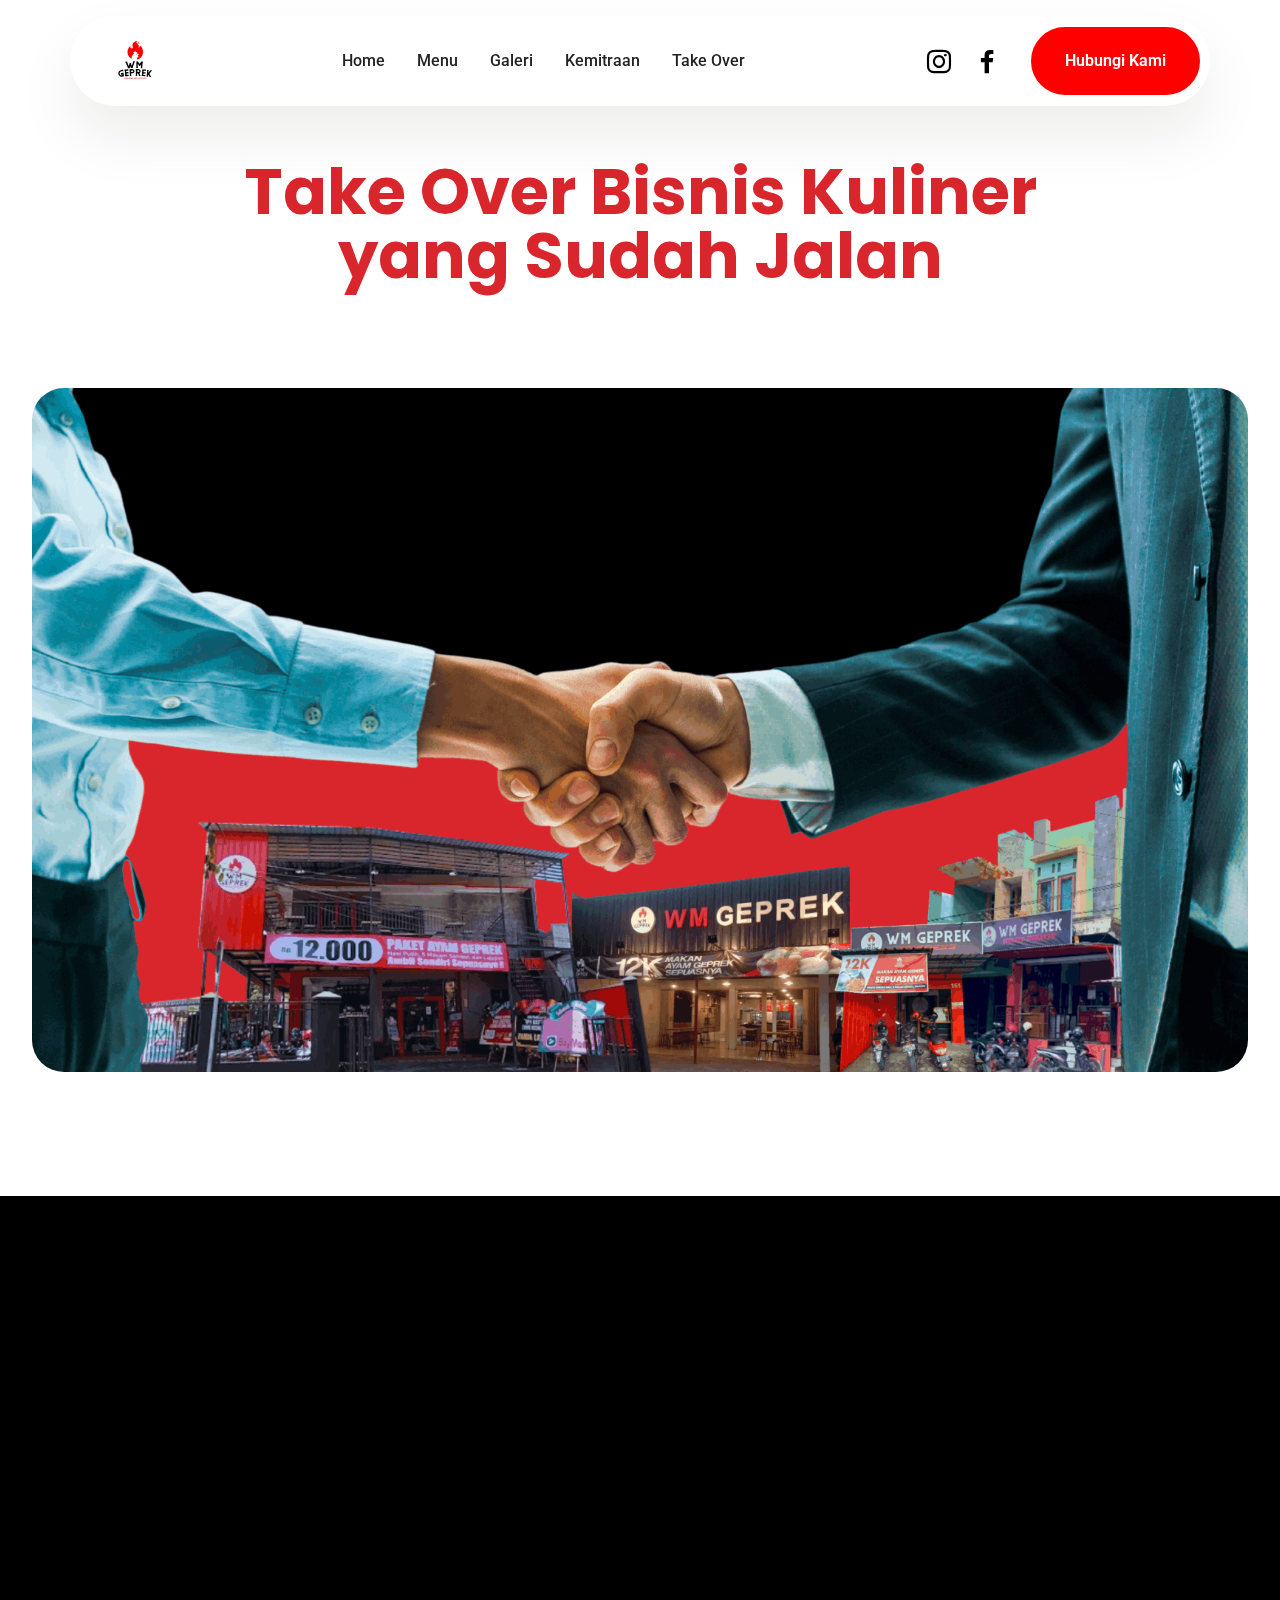
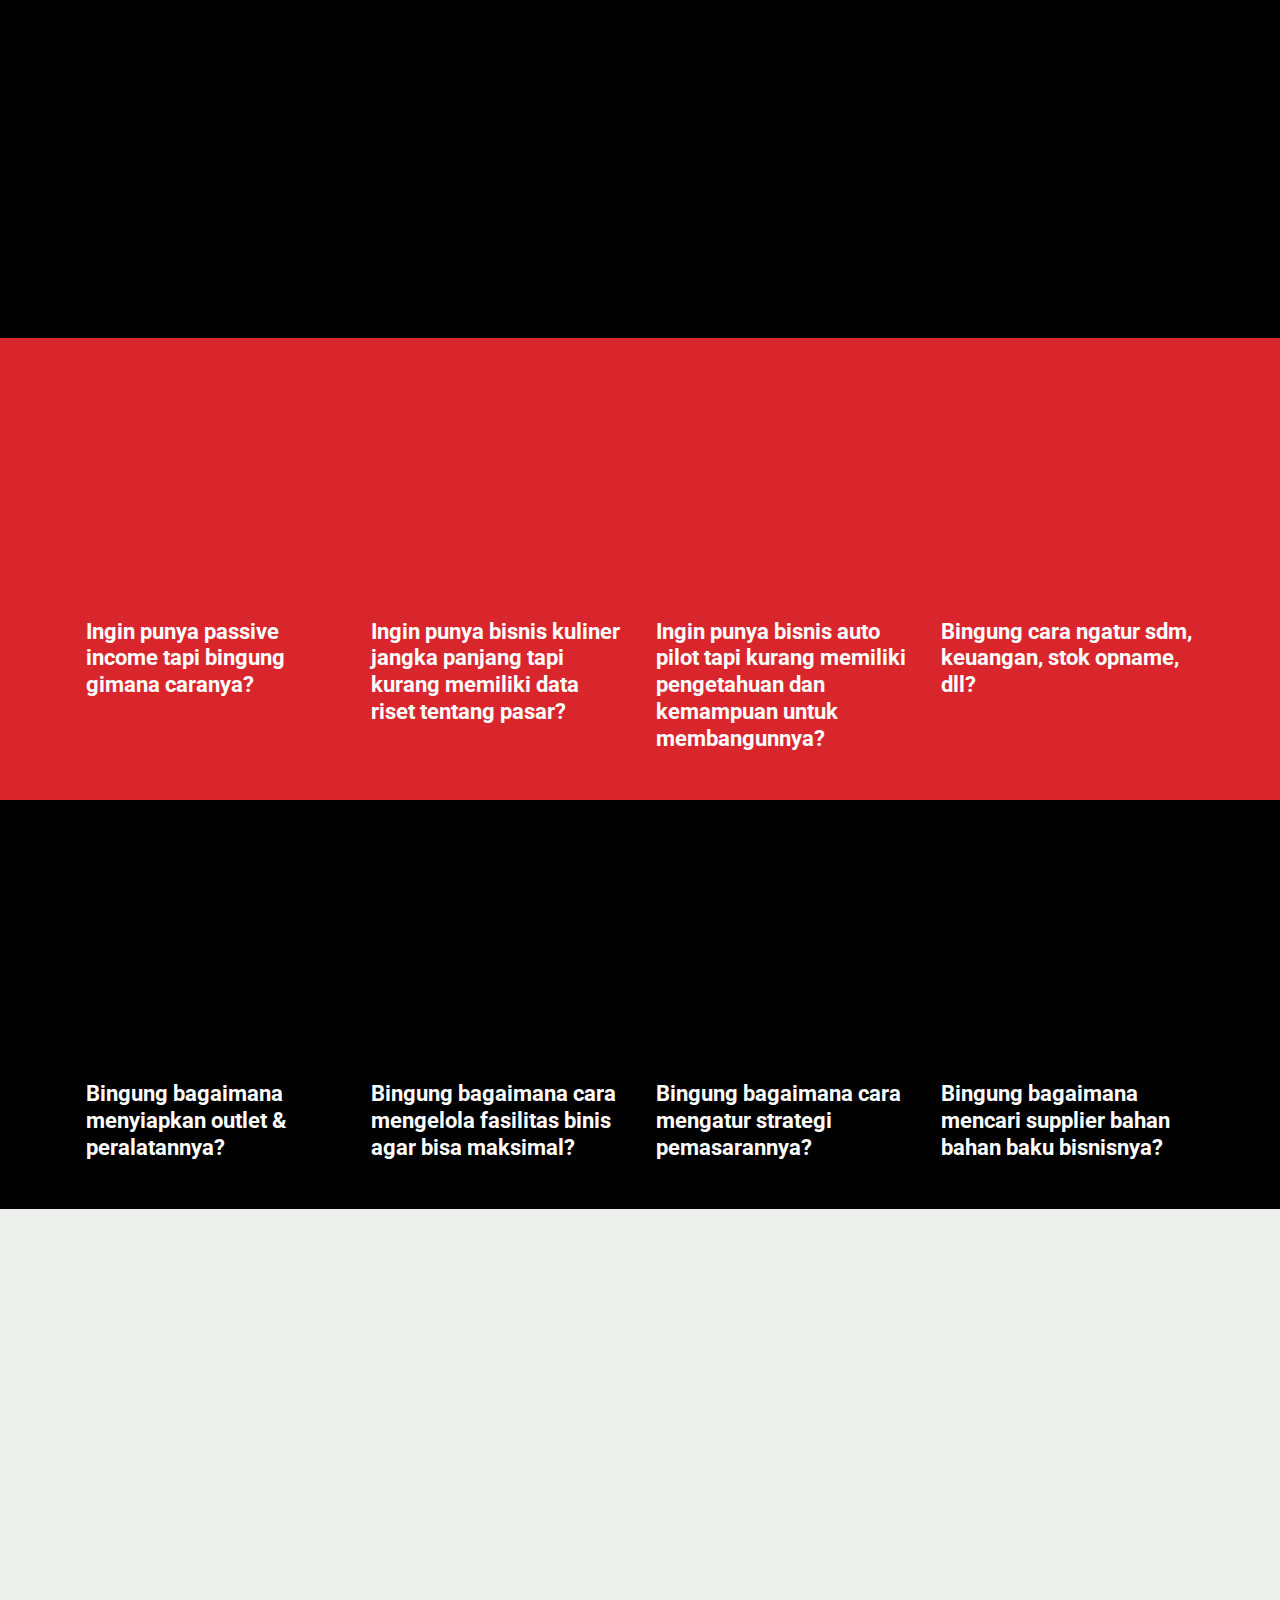
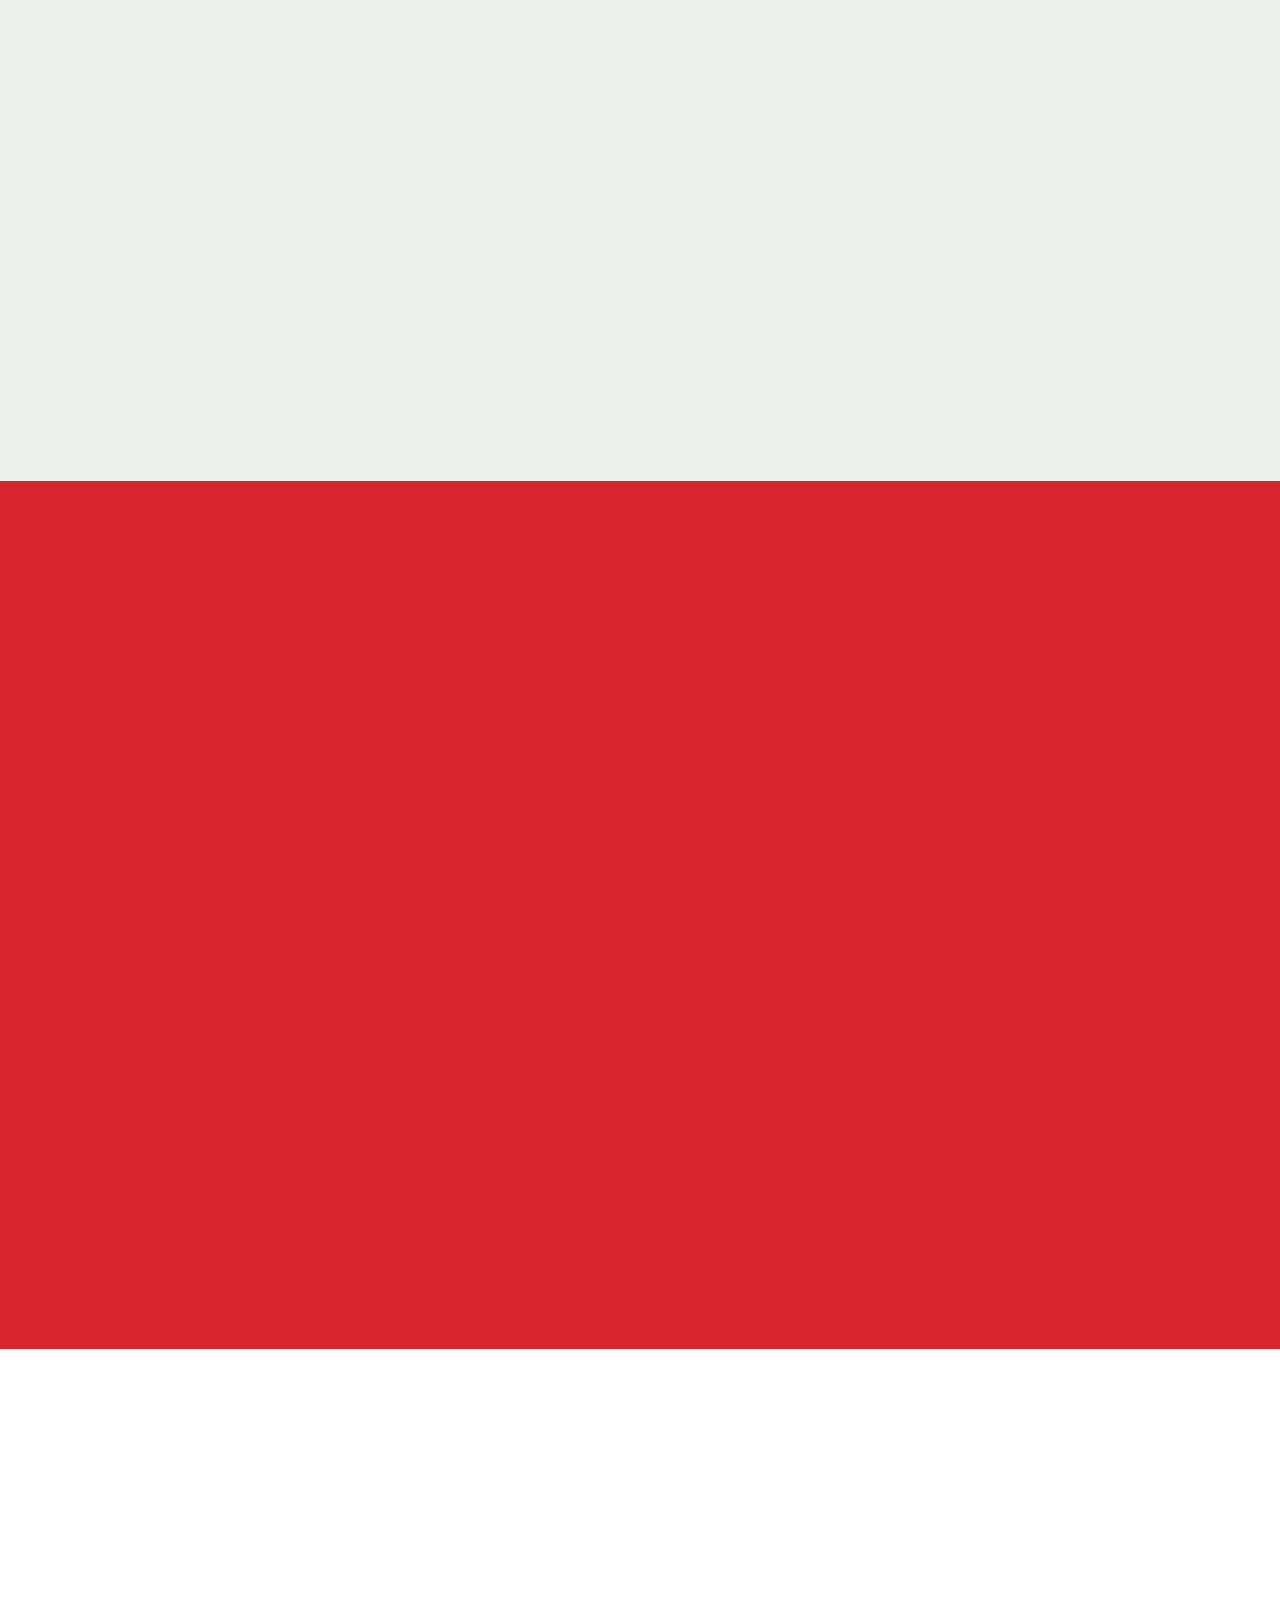
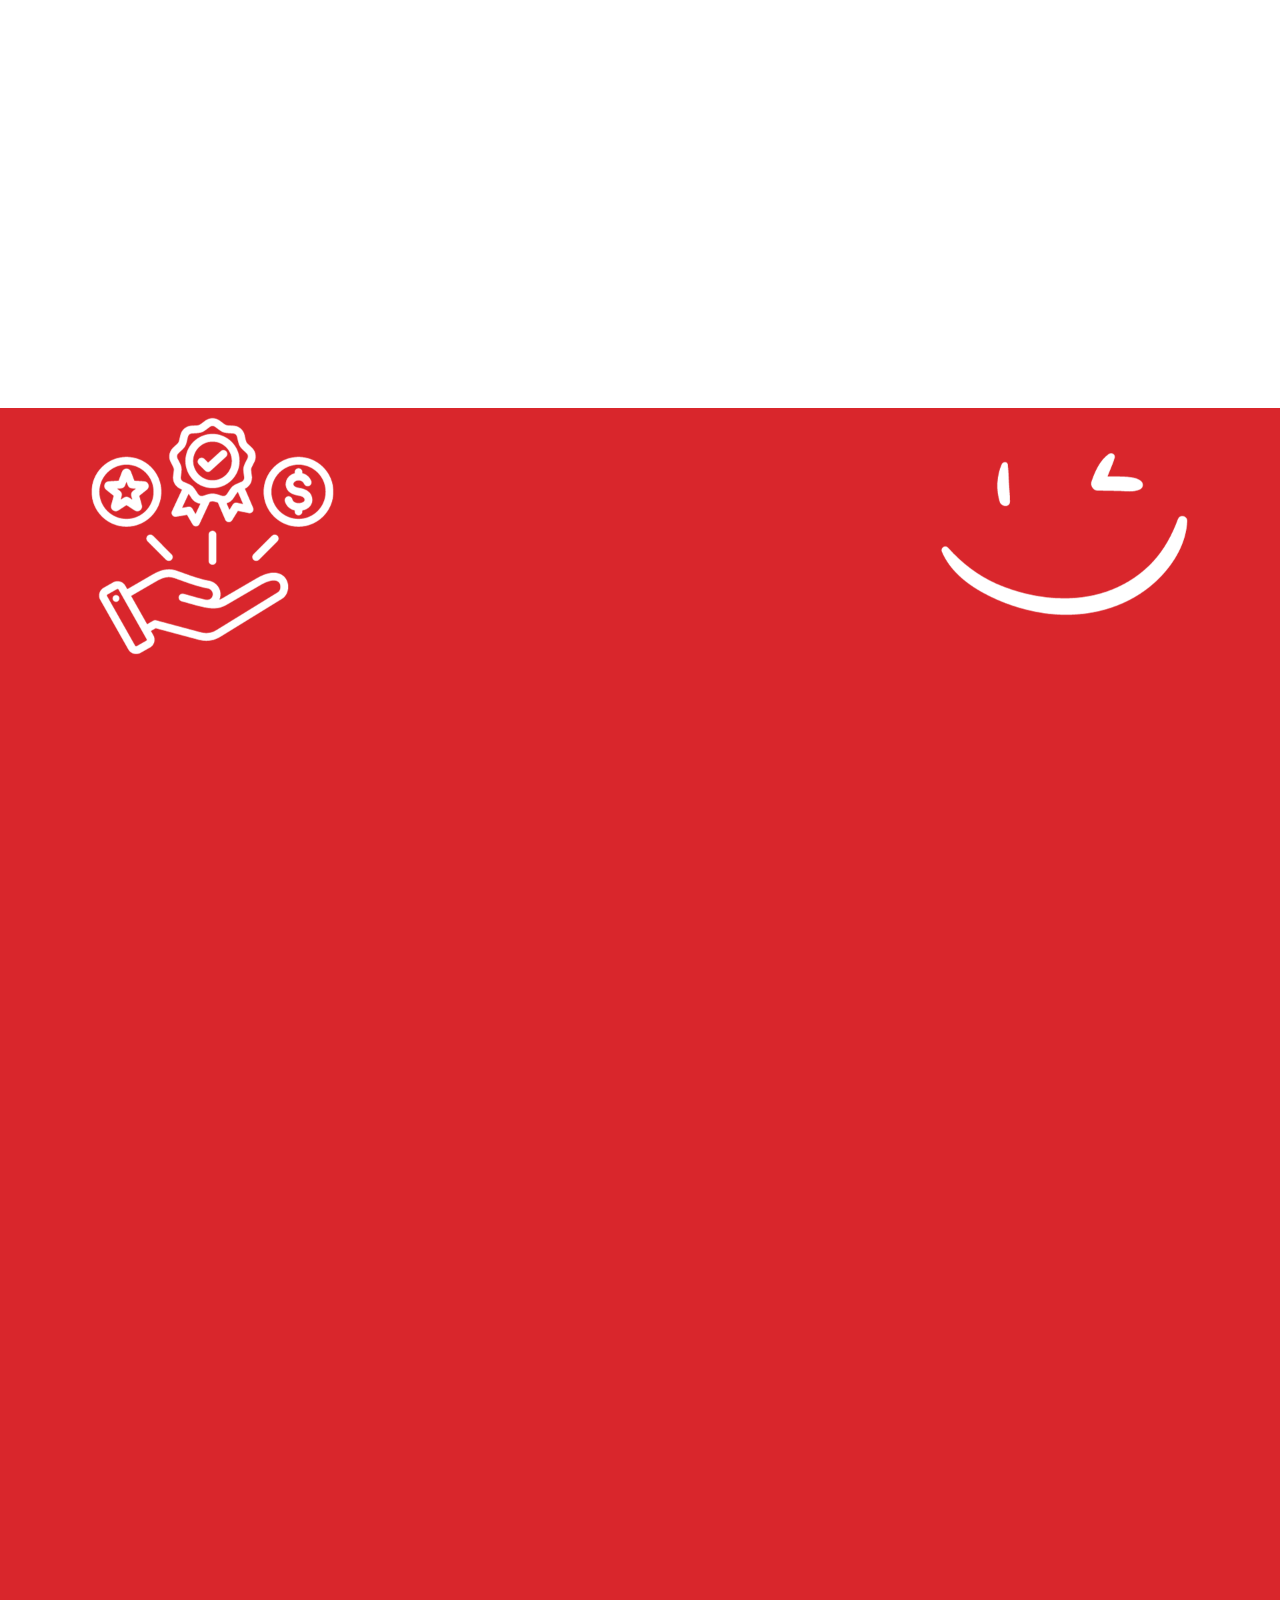
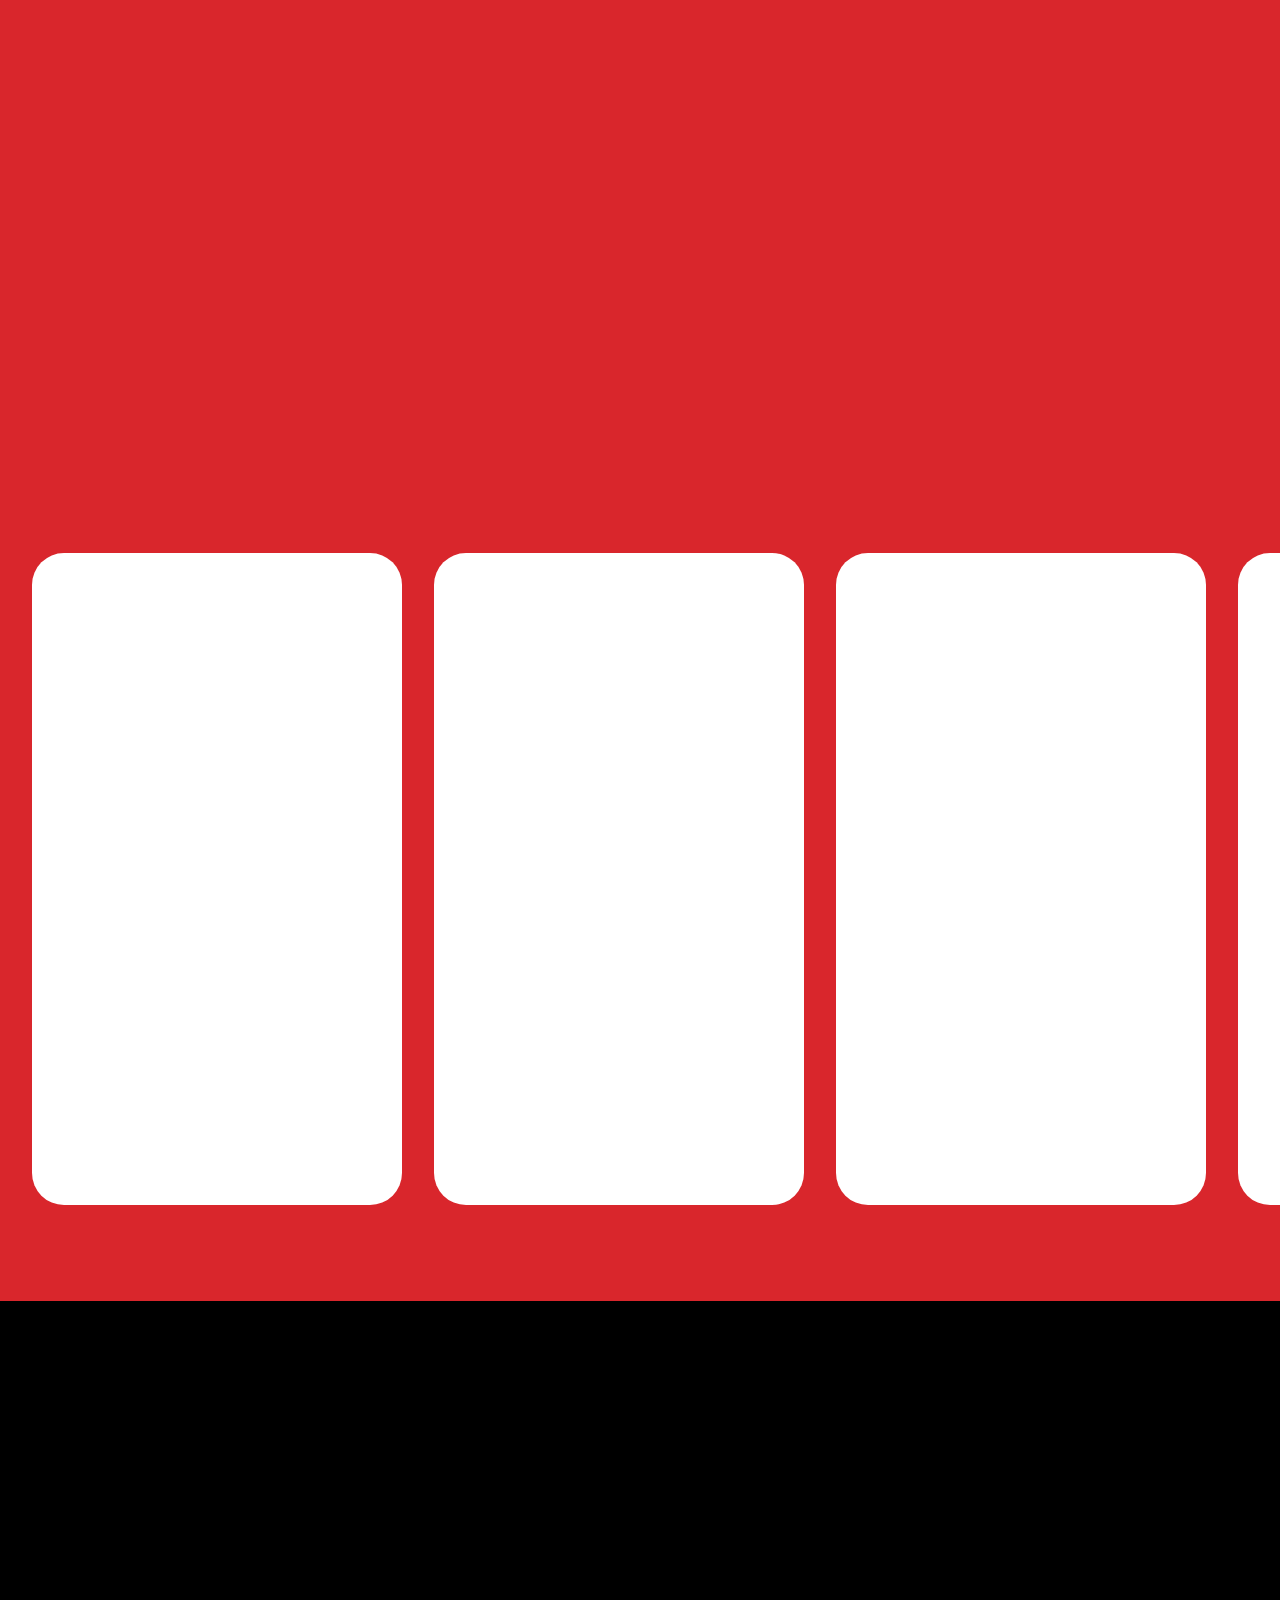
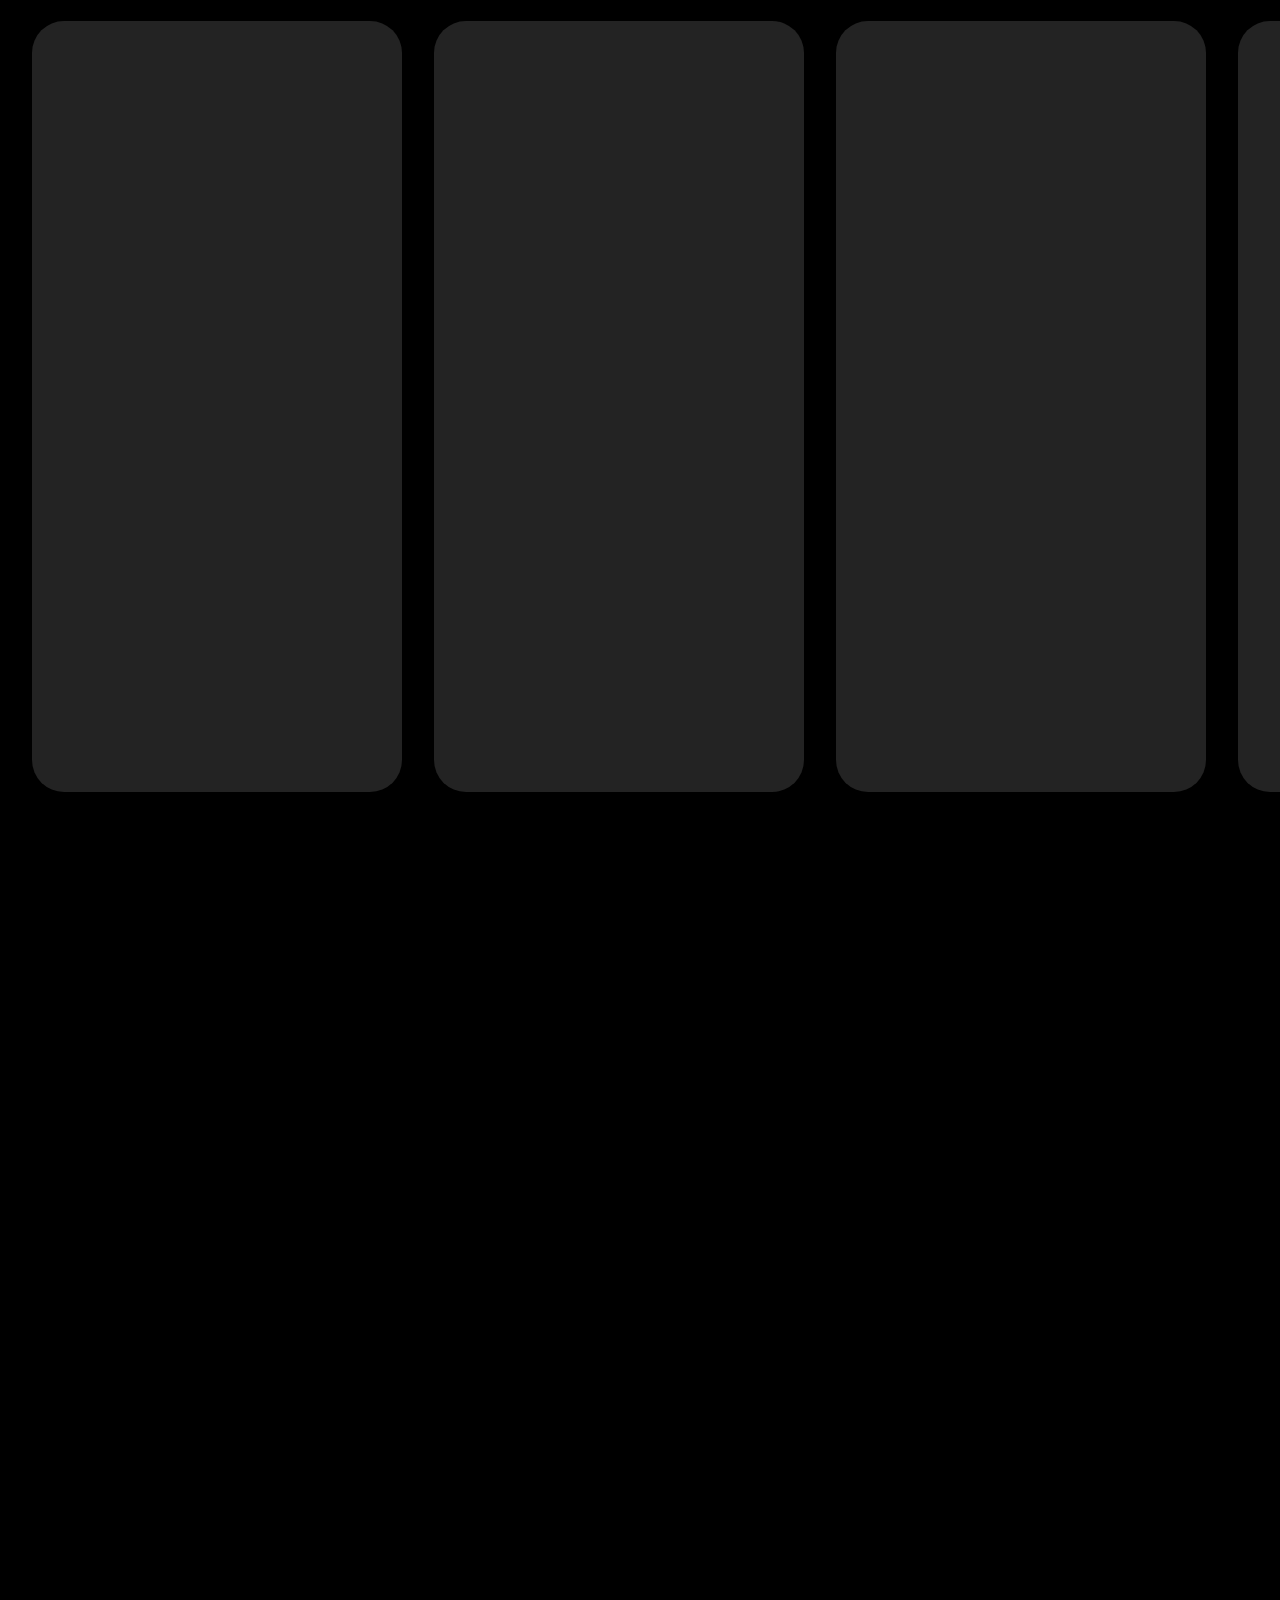
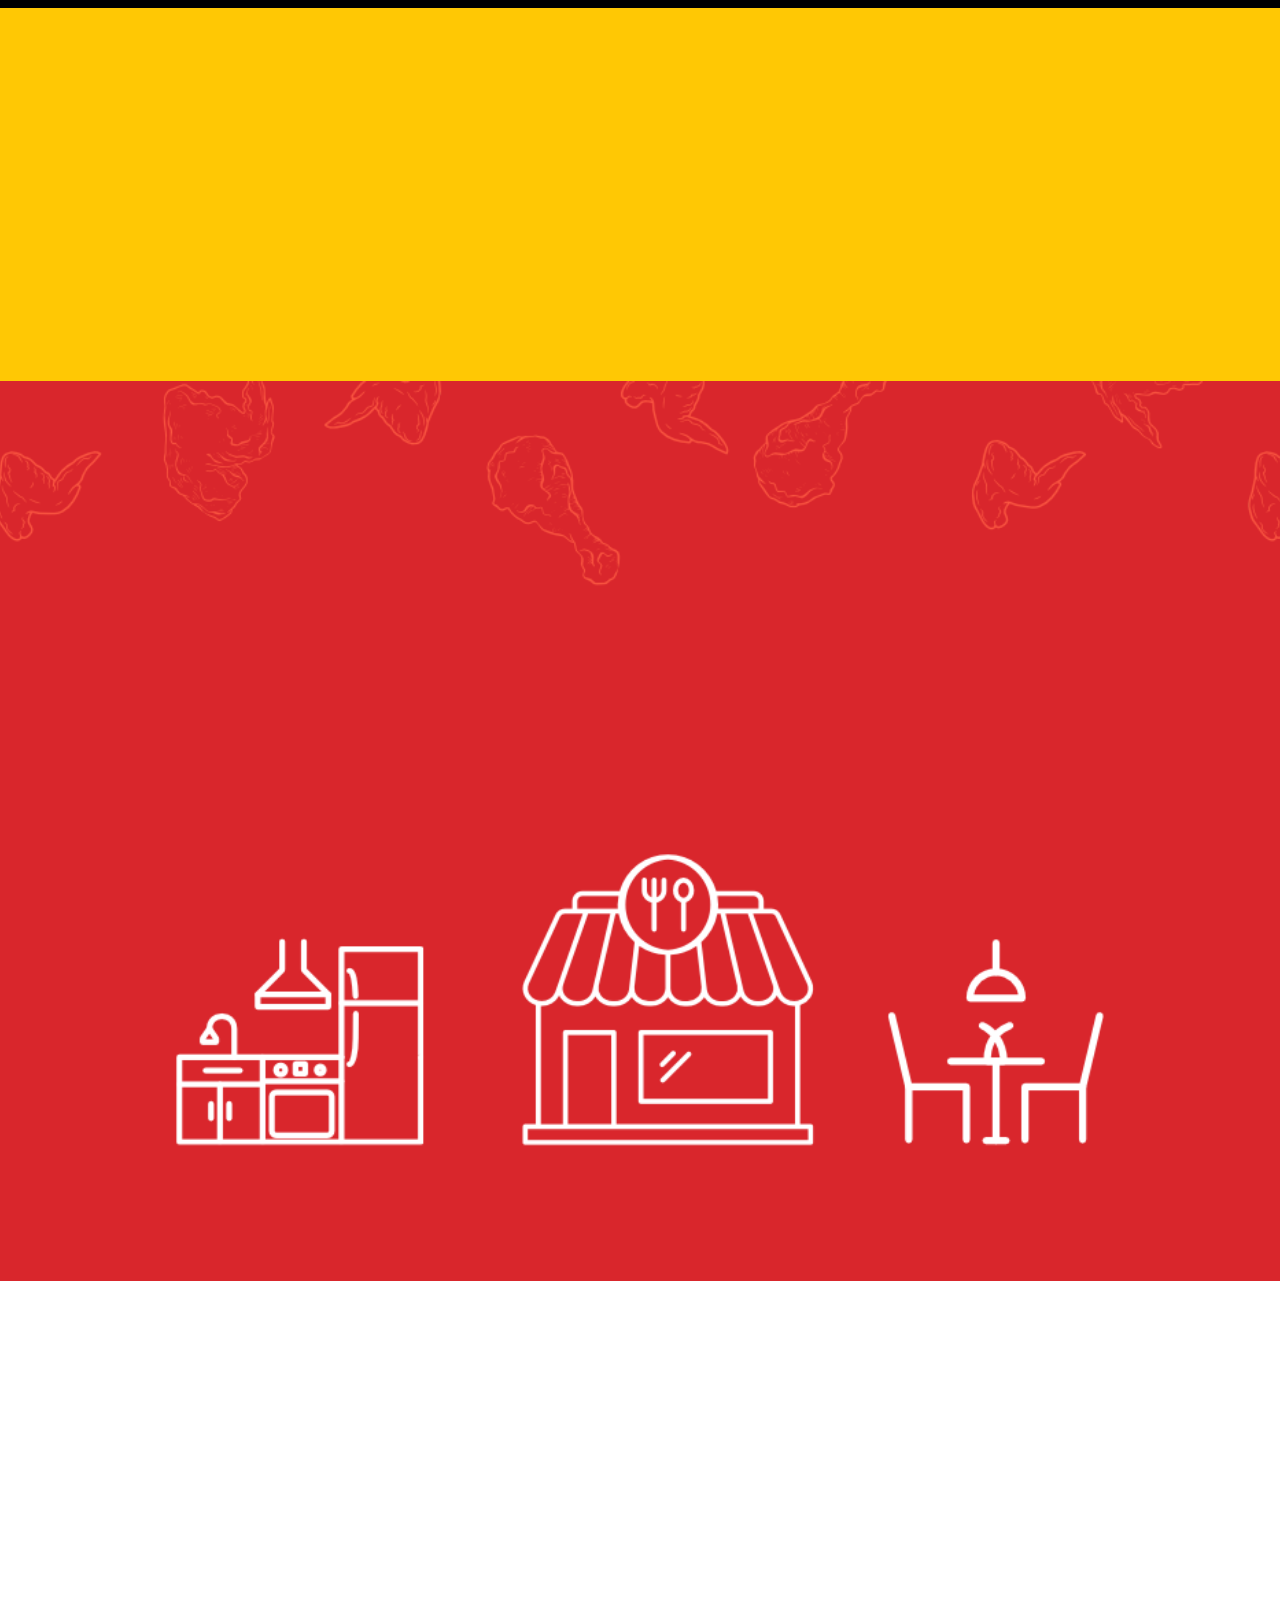
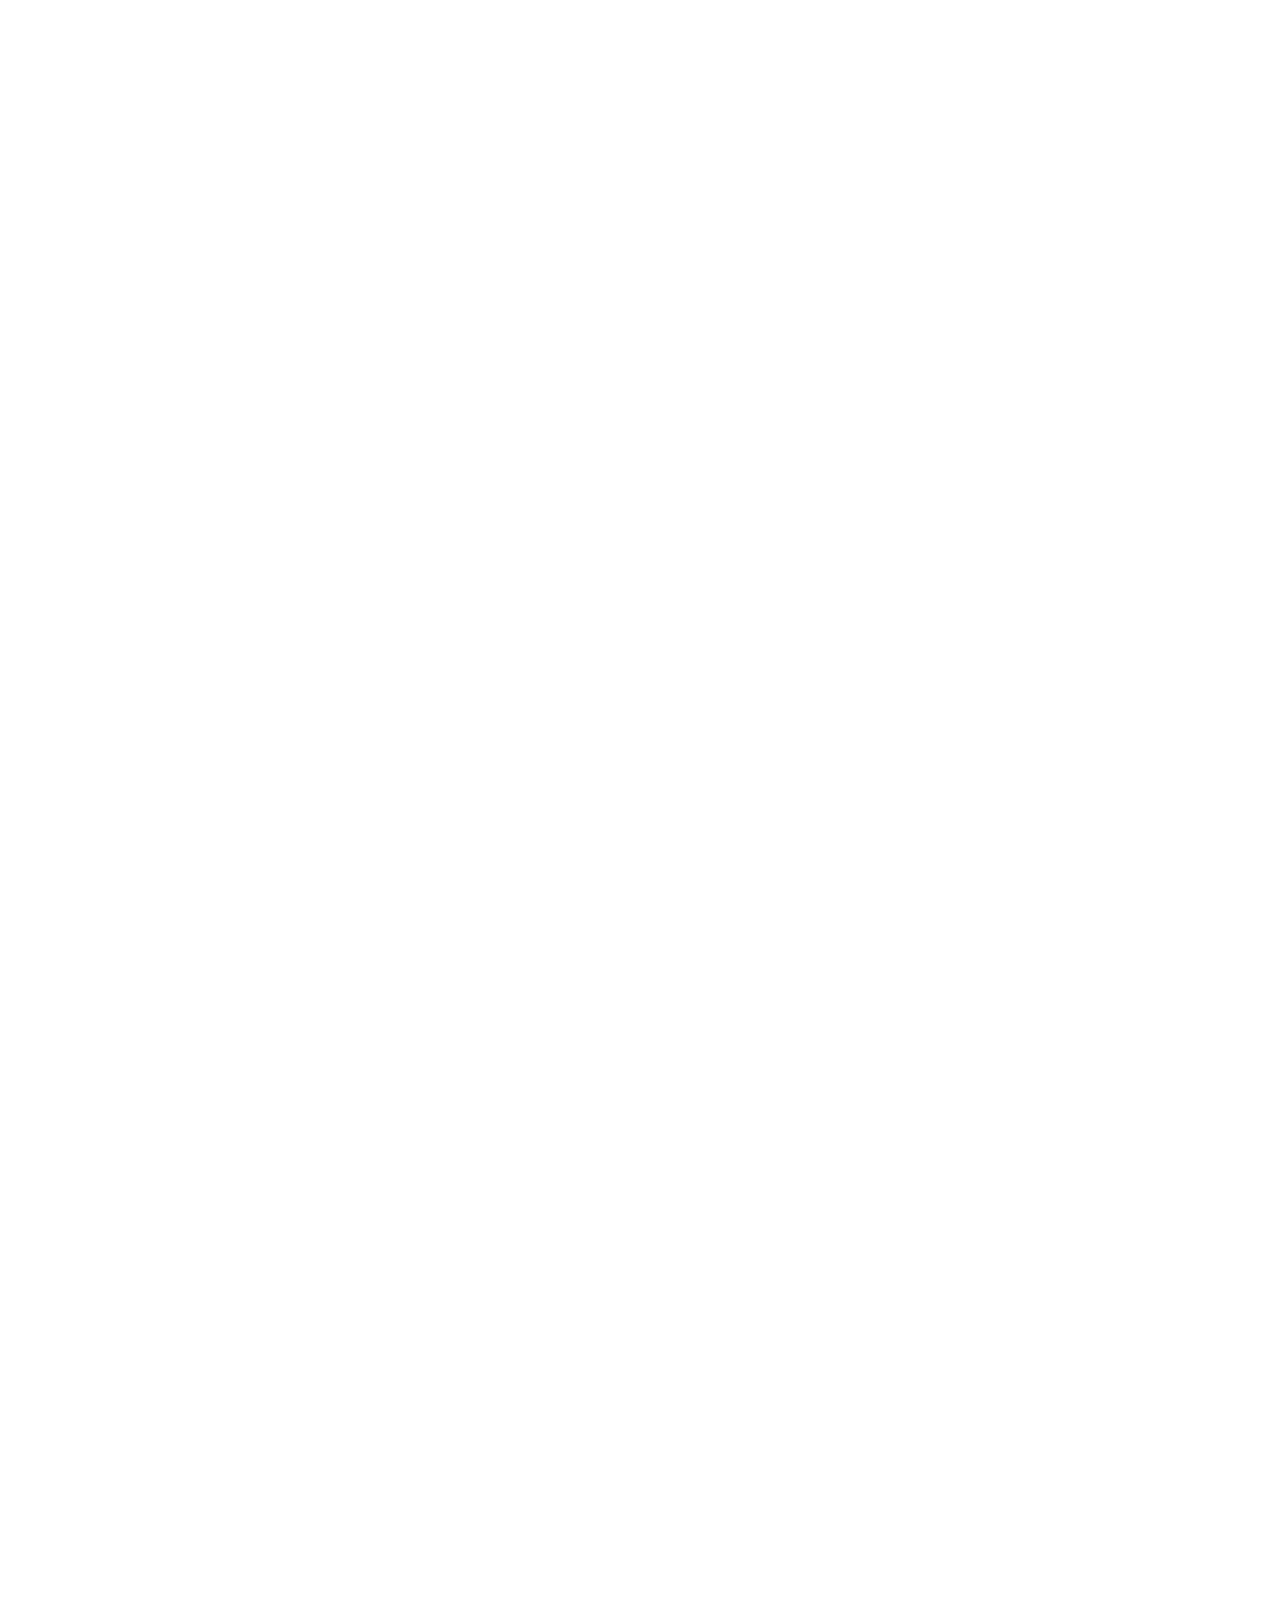
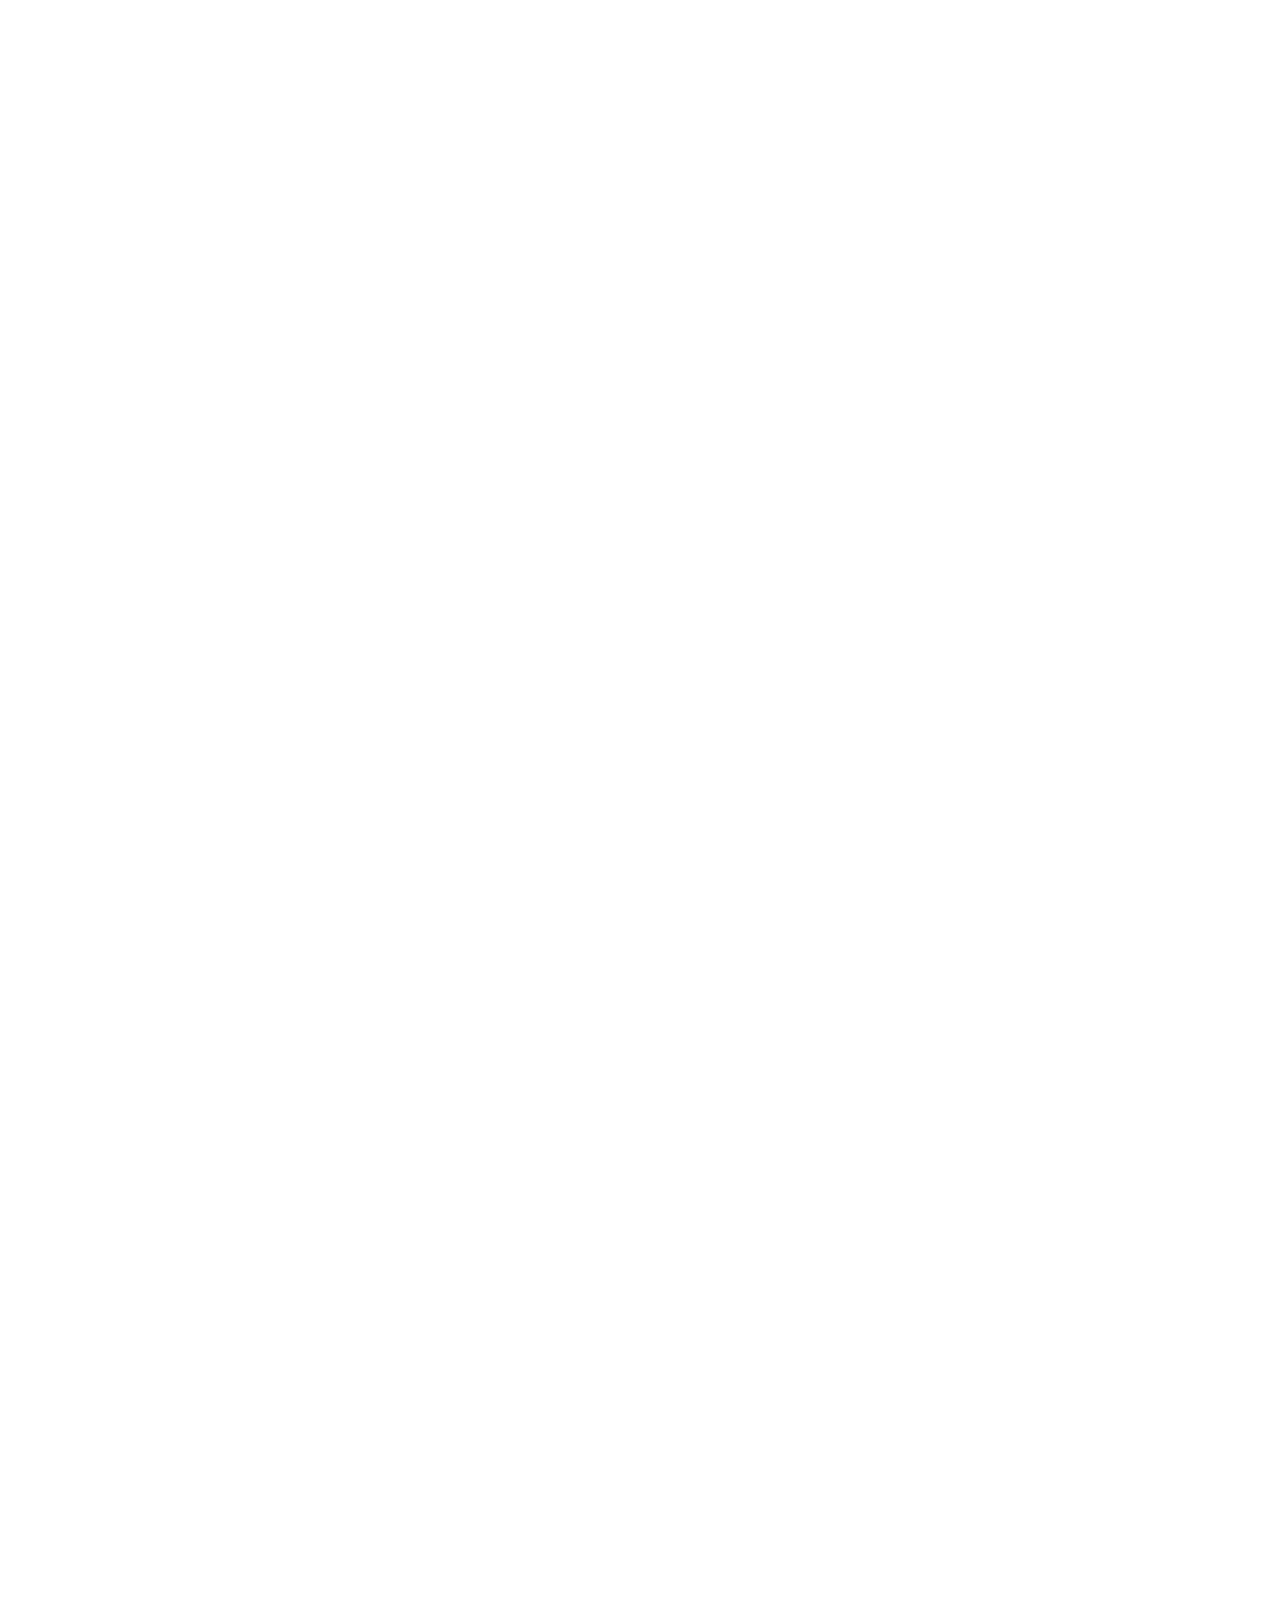
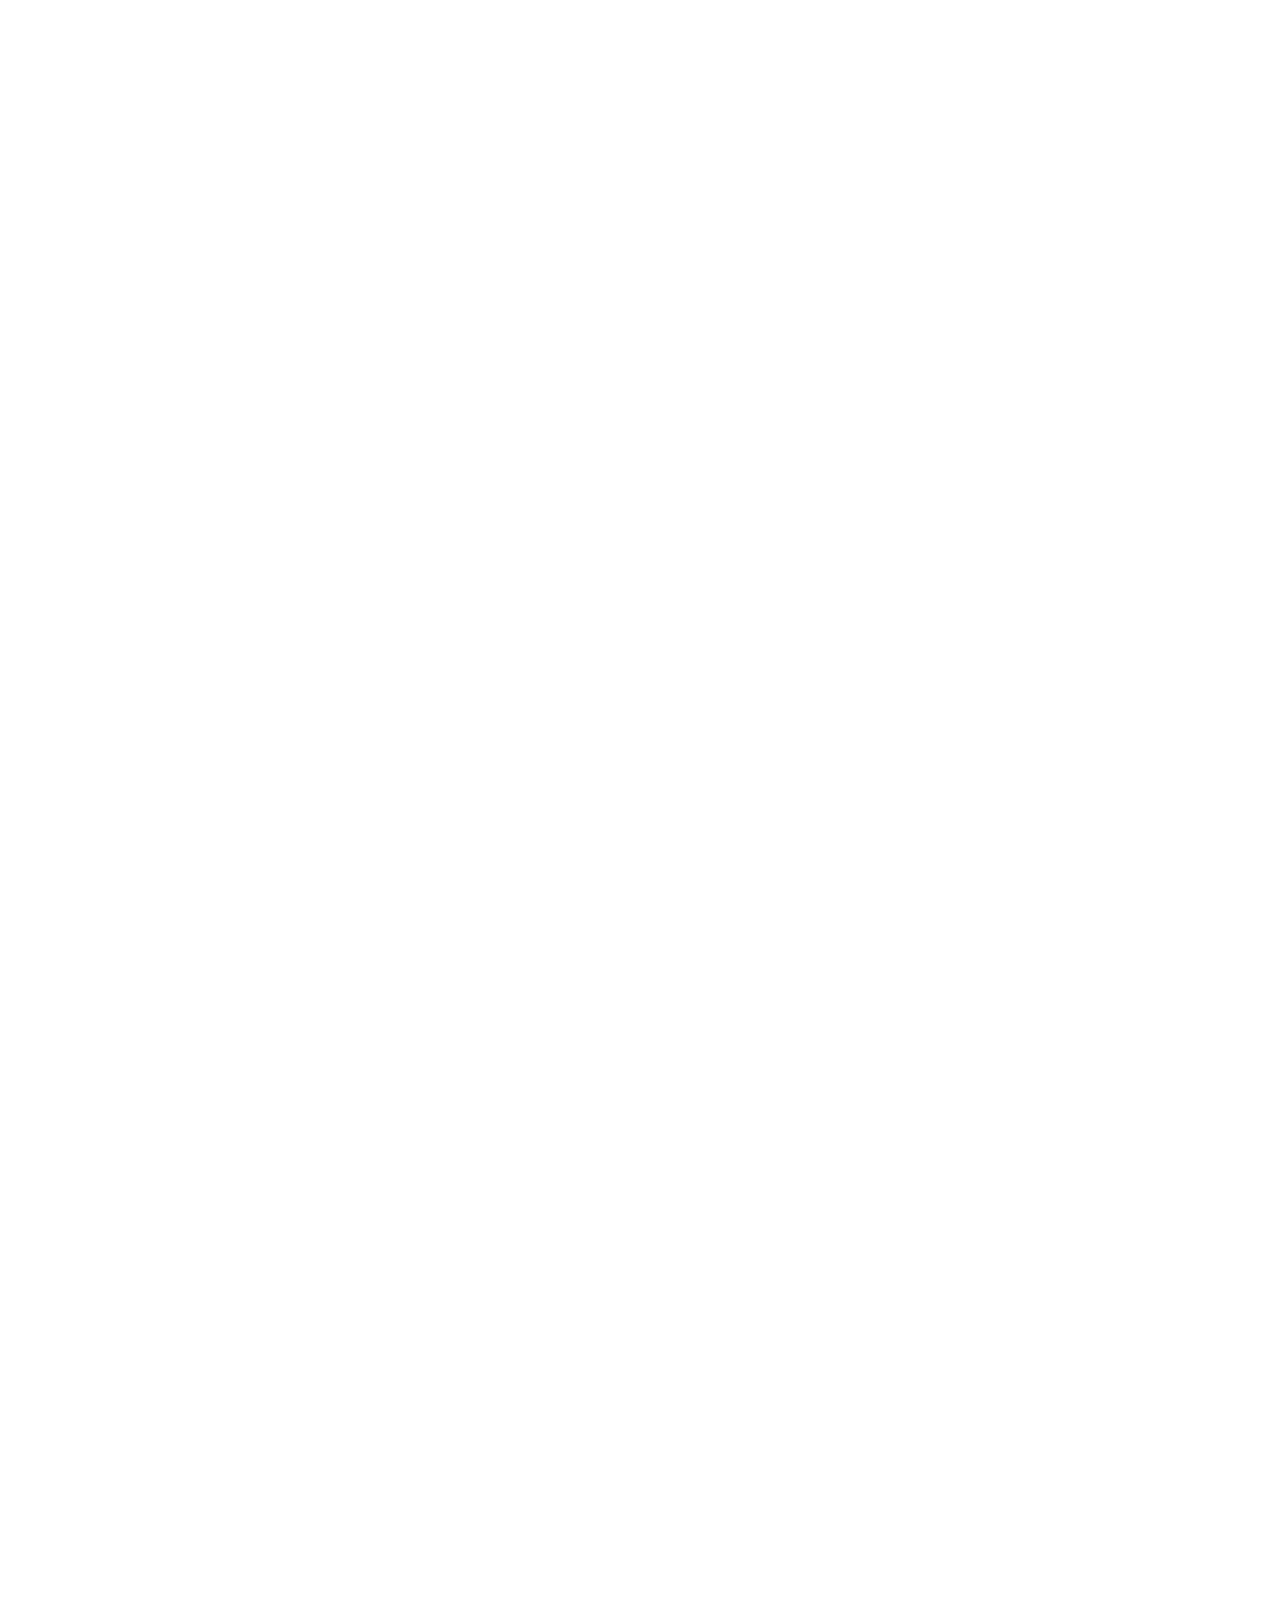
<file: page2.html>
<!DOCTYPE html>
<html  >
<head>
  <!-- Site made with Mobirise Website Builder v5.9.6, https://mobirise.com -->
  <meta charset="UTF-8">
  <meta http-equiv="X-UA-Compatible" content="IE=edge">
  <meta name="generator" content="Mobirise v5.9.6, mobirise.com">
  <meta name="viewport" content="width=device-width, initial-scale=1, minimum-scale=1">
  <link rel="shortcut icon" href="assets/images/svg.svg" type="image/x-icon">
  <meta name="description" content="">
  
  
  <title>Take Over</title>
  <link rel="stylesheet" href="assets/web/assets/mobirise-icons2/mobirise2.css">
  <link rel="stylesheet" href="assets/web/assets/mobirise-icons-bold/mobirise-icons-bold.css">
  <link rel="stylesheet" href="assets/bootstrap/css/bootstrap.min.css">
  <link rel="stylesheet" href="assets/bootstrap/css/bootstrap-grid.min.css">
  <link rel="stylesheet" href="assets/bootstrap/css/bootstrap-reboot.min.css">
  <link rel="stylesheet" href="assets/animatecss/animate.css">
  <link rel="stylesheet" href="assets/dropdown/css/style.css">
  <link rel="stylesheet" href="assets/socicon/css/styles.css">
  <link rel="stylesheet" href="assets/theme/css/style.css">
  <link rel="preload" href="https://fonts.googleapis.com/css?family=Poppins:100,100i,200,200i,300,300i,400,400i,500,500i,600,600i,700,700i,800,800i,900,900i&display=swap" as="style" onload="this.onload=null;this.rel='stylesheet'">
  <noscript><link rel="stylesheet" href="https://fonts.googleapis.com/css?family=Poppins:100,100i,200,200i,300,300i,400,400i,500,500i,600,600i,700,700i,800,800i,900,900i&display=swap"></noscript>
  <link rel="preload" href="https://fonts.googleapis.com/css?family=Roboto:100,100i,300,300i,400,400i,500,500i,700,700i,900,900i&display=swap" as="style" onload="this.onload=null;this.rel='stylesheet'">
  <noscript><link rel="stylesheet" href="https://fonts.googleapis.com/css?family=Roboto:100,100i,300,300i,400,400i,500,500i,700,700i,900,900i&display=swap"></noscript>
  <link rel="preload" as="style" href="assets/mobirise/css/mbr-additional.css"><link rel="stylesheet" href="assets/mobirise/css/mbr-additional.css" type="text/css">

  
  
  
</head>
<body>
  
  <section data-bs-version="5.1" class="menu menu2 cid-tYQy96iTUE" once="menu" id="menu02-81">
	

	<nav class="navbar navbar-dropdown navbar-fixed-top navbar-expand-lg">
		<div class="container">
			<div class="navbar-brand">
				<span class="navbar-logo">
					<a href="https://mobiri.se">
						<img src="assets/images/svg.svg" alt="Mobirise Website Builder" style="height: 3rem;">
					</a>
				</span>
				
			</div>
			<button class="navbar-toggler" type="button" data-toggle="collapse" data-bs-toggle="collapse" data-target="#navbarSupportedContent" data-bs-target="#navbarSupportedContent" aria-controls="navbarNavAltMarkup" aria-expanded="false" aria-label="Toggle navigation">
				<div class="hamburger">
					<span></span>
					<span></span>
					<span></span>
					<span></span>
				</div>
			</button>
			<div class="collapse navbar-collapse" id="navbarSupportedContent">
				<ul class="navbar-nav nav-dropdown" data-app-modern-menu="true"><li class="nav-item">
						<a class="nav-link link text-black text-primary display-4" href="index.html">Home</a>
					</li>
					<li class="nav-item">
						<a class="nav-link link text-black text-primary display-4" href="page3.html" aria-expanded="false">Menu</a>
					</li>
					<li class="nav-item"><a class="nav-link link text-black text-primary display-4" href="page4.html">Galeri</a></li><li class="nav-item"><a class="nav-link link text-black text-primary display-4" href="page1.html">Kemitraan</a></li><li class="nav-item"><a class="nav-link link text-black text-primary display-4" href="page2.html">Take Over</a></li></ul>
				<div class="icons-menu">
					<a class="iconfont-wrapper" href="https://instagram.com/wm_geprek">
						<span class="p-2 mbr-iconfont socicon-instagram socicon"></span>
					</a>
					<a class="iconfont-wrapper" href="https://facebook.com/wmgeprek">
						<span class="p-2 mbr-iconfont socicon-facebook socicon"></span>
					</a>
					
					
				</div>
				<div class="navbar-buttons mbr-section-btn"><a class="btn btn-secondary display-4" href="https://mobiri.se">Hubungi Kami</a></div>
			</div>
		</div>
	</nav>
</section>

<section data-bs-version="5.1" class="article14 cid-tWXT4YcFmN" id="article14-49">
    
    <div class="container-fluid">
        <div class="row justify-content-center">
            <div class="col-md-12 col-lg-12">
                <h3 class="mbr-section-title mbr-fonts-style display-2"><strong>Take Over Bisnis Kuliner</strong><br><strong>yang Sudah Jalan</strong></h3>
                
            </div>
        </div>
    </div>
</section>

<section data-bs-version="5.1" class="image1 cid-tWXT4YzlEF mbr-fullscreen" id="image01-4a">
  

  
  

  <div class="container-fluid">
    <div class="row justify-content-center">
      <div class="col-12 col-lg-12">
        <div class="image-wrapper mb-4">
          <img class="w-100" src="assets/images/penawaran-bisnis-kuliner-1646x926.png" alt="Mobirise Website Builder">
        </div>
        
        
      </div>
    </div>
  </div>
</section>

<section data-bs-version="5.1" class="article2 cid-tWXT4ZctJe" id="article02-4b">
	

	
	

	<div class="container-fluid">
		<div class="row justify-content-center">
			<div class="col-12 col-md-12 col-lg-7 image-wrapper">
				<img class="w-100" src="assets/images/pusing-886x944.jpg" alt="Mobirise Website Builder">
			</div>
			<div class="col-12 col-md-12 col-lg">
				<div class="text-wrapper align-left">
					<h1 class="mbr-section-title mbr-fonts-style mb-4 display-2"><strong>BINGUNG MIKIRIN MASALAH BERIKUT IINI...?</strong></h1>
					
					
				</div>
			</div>
		</div>
	</div>
</section>

<section data-bs-version="5.1" class="people03 cid-tWXT4ZH9Tv" id="people03-4c">
	
	
	<div class="container">
		<div class="row justify-content-center">
			<div class="col-12 content-head">
				
			</div>
		</div>
		<div class="row">
			<div class="item features-image col-12 col-md-6 col-lg-3 active">
				<div class="item-wrapper">
					<div class="item-img mb-3">
						<img src="assets/images/background1.jpg" alt="Mobirise Website Builder" title="">
					</div>
					<div class="item-content align-left">
						
						<h6 class="item-subtitle mbr-fonts-style mb-3 display-7"><strong>Ingin punya passive income tapi bingung gimana caranya?</strong></h6>
						
					</div>
					
				</div>
			</div>
			<div class="item features-image col-12 col-md-6 col-lg-3">
				<div class="item-wrapper">
					<div class="item-img mb-3">
						<img src="assets/images/background1.jpg" alt="Mobirise Website Builder" title="" data-slide-to="1" data-bs-slide-to="1">
					</div>
					<div class="item-content align-left">
						
						<h6 class="item-subtitle mbr-fonts-style mb-3 display-7"><strong>Ingin punya bisnis kuliner jangka panjang tapi kurang memiliki data riset tentang pasar?</strong></h6>
						
					</div>
					
				</div>
			</div><div class="item features-image col-12 col-md-6 col-lg-3">
				<div class="item-wrapper">
					<div class="item-img mb-3">
						<img src="assets/images/background1.jpg" alt="Mobirise Website Builder" title="" data-slide-to="2" data-bs-slide-to="2">
					</div>
					<div class="item-content align-left">
						
						<h6 class="item-subtitle mbr-fonts-style mb-3 display-7"><strong>Ingin punya bisnis auto pilot tapi kurang memiliki pengetahuan dan kemampuan untuk membangunnya?</strong></h6>
						
					</div>
					
				</div>
			</div><div class="item features-image col-12 col-md-6 col-lg-3">
				<div class="item-wrapper">
					<div class="item-img mb-3">
						<img src="assets/images/background1.jpg" alt="Mobirise Website Builder" title="" data-slide-to="3" data-bs-slide-to="4">
					</div>
					<div class="item-content align-left">
						
						<h6 class="item-subtitle mbr-fonts-style mb-3 display-7"><strong>Bingung cara ngatur sdm, keuangan, stok opname, dll?</strong></h6>
						
					</div>
					
				</div>
			</div>
			
		</div>
	</div>
</section>

<section data-bs-version="5.1" class="people03 cid-tWXT50v7lP" id="people03-4d">
	
	
	<div class="container">
		<div class="row justify-content-center">
			<div class="col-12 content-head">
				
			</div>
		</div>
		<div class="row">
			<div class="item features-image col-12 col-md-6 col-lg-3 active">
				<div class="item-wrapper">
					<div class="item-img mb-3">
						<img src="assets/images/background1.jpg" alt="Mobirise Website Builder" title="">
					</div>
					<div class="item-content align-left">
						
						<h6 class="item-subtitle mbr-fonts-style mb-3 display-7"><strong>Bingung bagaimana menyiapkan outlet &amp; peralatannya?</strong></h6>
						
					</div>
					
				</div>
			</div>
			<div class="item features-image col-12 col-md-6 col-lg-3">
				<div class="item-wrapper">
					<div class="item-img mb-3">
						<img src="assets/images/background1.jpg" alt="Mobirise Website Builder" title="" data-slide-to="1" data-bs-slide-to="1">
					</div>
					<div class="item-content align-left">
						
						<h6 class="item-subtitle mbr-fonts-style mb-3 display-7"><strong>Bingung bagaimana cara mengelola fasilitas binis agar bisa maksimal?</strong></h6>
						
					</div>
					
				</div>
			</div><div class="item features-image col-12 col-md-6 col-lg-3">
				<div class="item-wrapper">
					<div class="item-img mb-3">
						<img src="assets/images/background1.jpg" alt="Mobirise Website Builder" title="" data-slide-to="2" data-bs-slide-to="2">
					</div>
					<div class="item-content align-left">
						
						<h6 class="item-subtitle mbr-fonts-style mb-3 display-7"><strong>Bingung bagaimana cara mengatur strategi pemasarannya?</strong></h6>
						
					</div>
					
				</div>
			</div><div class="item features-image col-12 col-md-6 col-lg-3">
				<div class="item-wrapper">
					<div class="item-img mb-3">
						<img src="assets/images/background1.jpg" alt="Mobirise Website Builder" title="" data-slide-to="3" data-bs-slide-to="3">
					</div>
					<div class="item-content align-left">
						
						<h6 class="item-subtitle mbr-fonts-style mb-3 display-7"><strong>Bingung bagaimana mencari supplier bahan bahan baku bisnisnya?</strong></h6>
						
					</div>
					
				</div>
			</div>
			
		</div>
	</div>
</section>

<section data-bs-version="5.1" class="article2 cid-tWXT51hmfD" id="article02-4e">
	

	
	

	<div class="container">
		<div class="row justify-content-center">
			<div class="col-12 col-md-12 col-lg-5 image-wrapper">
				<img class="w-100" src="assets/images/logo-582x810.jpg" alt="Mobirise Website Builder">
			</div>
			<div class="col-12 col-md-12 col-lg">
				<div class="text-wrapper align-left">
					<h1 class="mbr-section-title mbr-fonts-style mb-4 display-2"><em>Insyaa ALLAH</em><br><strong>KAMI PUNYA SOLUSINYA</strong></h1>
					<p class="mbr-text align-left mbr-fonts-style mb-4 display-7">
					WM Geprek adalah suatu brand bisnis kuliner di bawah pengelolaan PT. Wasilah Manfaat Group (WMG) yang menjual produk AYAM GEPREK di berbagai tempat dengan mengusung konsep PRASMANAN (Ambil Sendiri Sepuasnya) baik itu Nasi, Sambal, Sayur Lalapannya, dan bahkan bisa refill es teh. Tidak hanya ambil sepuasnya, tapi juga bisa ambil lagi sesukanya. WM Geprek adalah singakatan dari Warung Makan Geprek Dengan menu utama mulai harga Rp. 9.000,- dan harga Rp 12.000,- bisa Makan Ayam Geprek SEPUASNYA.
					</p>
					
				</div>
			</div>
		</div>
	</div>
</section>

<section data-bs-version="5.1" class="features4 cid-tWXT51MdMH" id="features04-4f">
	
	
	<div class="container">
		<div class="row justify-content-center">
			<div class="col-12 content-head">
				
			</div>
		</div>
		<div class="row">
			<div class="item features-image col-12 col-md-6 col-lg-6">
				<div class="item-wrapper">
					<div class="item-img">
						<img src="assets/images/background1-1076x1076.jpg" alt="Mobirise Website Builder">
					</div>
					<div class="item-content">
						<h5 class="item-title mbr-fonts-style display-5"><strong>VISI Kami</strong></h5>
						
						<p class="mbr-text mbr-fonts-style display-7">
							Mengharap Ridho ALLAH SWT agar bisnis yang dijalankan ini menuai KEBERKAHAN dan menciptakan wadah / sarana untuk dapat beramal sholih dalam kegiatan bisnis. Berorientasi pada kebaikan dan kebahagiaan Dunia maupun Akhirat serta berpartisipasi dalam mensejahterakan masyarakat.
						</p>
						
					</div>

				</div>
			</div>
			<div class="item features-image col-12 col-md-6 col-lg-6">
				<div class="item-wrapper">
					<div class="item-img">
						<img src="assets/images/gallery02-1076x1076.jpg" alt="Mobirise Website Builder">
					</div>
					<div class="item-content">
						<h5 class="item-title mbr-fonts-style display-5"><strong>Misi Kami</strong></h5>
						
						<p class="mbr-text mbr-fonts-style display-7">1. Menghadirkan produk makanan &amp; minuman yang Berkualitas, Halal, dan Thoyib.
<br>
<br>2. Berupaya memberikan pelayanan yang terbaik kepada para customer.
<br>
<br>3. Membuka lapangan pekerjaan baru bagi masyarakat yang membutuhkan.
<br>
<br>4. Berkomitmen untuk menunaikan zakat, infaq, dan sedekah.</p>
						
					</div>
				</div>
			</div>
			
		</div>
	</div>
</section>

<section data-bs-version="5.1" class="article11 cid-tWXT52qOLy" id="article11-4g">
    

    
    
    <div class="container">
        <div class="row justify-content-center">
            <div class="title col-md-12 col-lg-10">
                <h3 class="mbr-section-title mbr-fonts-style align-center mt-0 mb-0 display-2">
                <strong><em>KARENA</em></strong>
                </h3>
                
                
            </div>
        </div>
    </div>
</section>

<section data-bs-version="5.1" class="image4 cid-tWXT52X2R8" id="image04-4h">
    

    <div class="image-block m-auto">
        <img src="assets/images/penawaran-bisnis-kuliner-1920x748.jpg" alt="Mobirise">
        
    </div>
</section>

<section data-bs-version="5.1" class="header09 cid-tWXT53np7f" id="header09-4i">
	
	
	<div class="container">
		<div class="row">
			<div class="content-wrap col-12 col-md-8">
				<h1 class="mbr-section-title mbr-fonts-style mbr-white mb-4 display-1"><strong>Benefit</strong></h1>
				
				
				
			</div>
		</div>
	</div>
</section>

<section data-bs-version="5.1" class="features13 cid-tWXT540821" id="features013-4j">
    
    
    <div class="container-fluid">
      <div class="row justify-content-center">
        <div class="col-12 content-head">
          
        </div>
      </div>
      <div class="row">
        <div class="item features-image mb-4 col-6 col-md-4 col-lg-3">
          <div class="item-wrapper">
            <div class="item-img mb-3">
              <img src="assets/images/punya-bisnis-auto-pilot-360x246.png" alt="Mobirise Website Builder" title="" data-slide-to="0" data-bs-slide-to="0">
            </div>
            <div class="item-content align-left">
              <h5 class="item-title mbr-fonts-style mb-3 display-7"><strong>Punya bisnis auto pilot</strong></h5>
              
              
            </div>
            
          </div>
        </div>
        <div class="item features-image mb-4 col-6 col-md-4 col-lg-3">
          <div class="item-wrapper">
            <div class="item-img mb-3">
              <img src="assets/images/pendampingan-survey-lokasi-dan-penentuannya-360x246.jpg" alt="Mobirise Website Builder" title="" data-slide-to="1" data-bs-slide-to="1">
            </div>
            <div class="item-content align-left">
              <h5 class="item-title mbr-fonts-style mb-3 display-7"><strong>Pendampingan survey lokasi dan penentuannya</strong></h5>
              
              
            </div>
            
          </div>
        </div>
        <div class="item features-image mb-4 col-6 col-md-4 col-lg-3">
          <div class="item-wrapper">
            <div class="item-img mb-3">
              <img src="assets/images/pendampingan-survey-lokasi-dan-penentuannya-360x246.png" alt="Mobirise Website Builder" title="" data-slide-to="2" data-bs-slide-to="2">
            </div>
            <div class="item-content align-left">
              <h5 class="item-title mbr-fonts-style mb-3 display-7"><strong>Pendampingan bisnis dari team pusat</strong></h5>
              
              
            </div>
            
          </div>
        </div>
        <div class="item features-image mb-4 col-6 col-md-4 col-lg-3">
          <div class="item-wrapper">
            <div class="item-img mb-3">
              <img src="assets/images/training-karyawan-secara-berkala-360x246.jpg" alt="Mobirise Website Builder" title="" data-slide-to="3" data-bs-slide-to="3">
            </div>
            <div class="item-content align-left">
              <h5 class="item-title mbr-fonts-style mb-3 display-7"><strong>Training karyawan secara berkala</strong></h5>
              
              
            </div>
            
          </div>
        </div>
        <div class="item features-image mb-4 col-6 col-md-4 col-lg-3">
          <div class="item-wrapper">
            <div class="item-img mb-3">
              <img src="assets/images/pemenuhan-bahan-baku-dari-pusat-360x246.png" alt="Mobirise Website Builder" title="" data-slide-to="4" data-bs-slide-to="4">
            </div>
            <div class="item-content align-left">
              <h5 class="item-title mbr-fonts-style mb-3 display-7"><strong>Pemenuhan bahan baku dari pusat</strong></h5>
              
              
            </div>
            
          </div>
        </div>
        <div class="item features-image mb-4 col-6 col-md-4 col-lg-3">
          <div class="item-wrapper">
            <div class="item-img mb-3">
              <img src="assets/images/kontrol-kualitas-produk-pelayanan-dan-pemasaran-360x246.jpg" alt="Mobirise Website Builder" title="" data-slide-to="5" data-bs-slide-to="5">
            </div>
            <div class="item-content align-left">
              <h5 class="item-title mbr-fonts-style mb-3 display-7"><strong>Kontrol kualitas produk, pelayanan, dan pemasaran</strong></h5>
              
              
            </div>
            
          </div>
        </div><div class="item features-image mb-4 col-6 col-md-4 col-lg-3">
          <div class="item-wrapper">
            <div class="item-img mb-3">
              <img src="assets/images/punya-winning-product-360x246.png" alt="Mobirise Website Builder" title="" data-slide-to="6" data-bs-slide-to="7">
            </div>
            <div class="item-content align-left">
              <h5 class="item-title mbr-fonts-style mb-3 display-7"><strong>Punya winning product</strong></h5>
              
              
            </div>
            
          </div>
        </div><div class="item features-image mb-4 col-6 col-md-4 col-lg-3">
          <div class="item-wrapper">
            <div class="item-img mb-3">
              <img src="assets/images/nggak-perlu-repot-tinggal-jualan-saja-360x246.jpg" alt="Mobirise Website Builder" title="" data-slide-to="7" data-bs-slide-to="8">
            </div>
            <div class="item-content align-left">
              <h5 class="item-title mbr-fonts-style mb-3 display-7"><strong>Nggak perlu repot, tinggal jualan saja</strong></h5>
              
              
            </div>
            
          </div>
        </div>
      </div>
    </div>
  </section>

<section data-bs-version="5.1" class="header12 cid-tWXT54VEm8" id="header12-4k">
  

  
  

  <div class="text-center container">
    <div class="row mb-4 justify-content-center">
      <div class="col-12 col-md-4">
        <img class="w-100" src="assets/images/logo-wm-geprek-300x300.png" alt="Mobirise Website Builder">
      </div>
    </div>
    <div class="row justify-content-center">
      <div class="col-md-12 content-head">
        <h1 class="mbr-section-title mbr-fonts-style mb-4 display-1"><strong>PAKET GEPREK</strong><br><strong>PRASMANAN</strong></h1>
        
        
      </div>
    </div>
  </div>
</section>

<section data-bs-version="5.1" class="features017 mbr-embla cid-tWXT55oCxL" id="features017-4l">
	
	
	<div class="position-relative">
		<div class="container-fluid">
			<div class="row justify-content-center">
				<div class="col-12 content-head">
					
				</div>
			</div>
		</div>

		<div class="embla" data-skip-snaps="true" data-align="center" data-contain-scroll="trimSnaps" data-auto-play-interval="5" data-draggable="true">
			<div class="embla__viewport container-fluid">
				<div class="embla__container">
					<div class="embla__slide slider-image item active" style="margin-left: 1rem; margin-right: 1rem;">
						<div class="slide-content">
							<div class="item-img">
								<div class="item-wrapper">
									<img src="assets/images/desain-tanpa-judul-1-600x600.png" alt="Mobirise Website Builder" title="" data-slide-to="1" data-bs-slide-to="1">
								</div>
							</div>
							<div class="item-content">
								<h5 class="item-title mbr-fonts-style display-5"><strong>WM 1</strong></h5>
								
								<p class="mbr-text mbr-fonts-style mt-3 display-7">
									Nasi, Sayap Krispi, Sambal, dan Lalapan
								</p>
							</div>

							
						</div>
					</div>
					<div class="embla__slide slider-image item" style="margin-left: 1rem; margin-right: 1rem;">
						<div class="slide-content">
							<div class="item-img">
								<div class="item-wrapper">
									<img src="assets/images/desain-tanpa-judul-2-600x600.png" alt="Mobirise Website Builder" title="" data-slide-to="2" data-bs-slide-to="2">
								</div>
							</div>
							<div class="item-content">
								<h5 class="item-title mbr-fonts-style display-5">
									<strong>WM2</strong>
								</h5>
								
								<p class="mbr-text mbr-fonts-style mt-3 display-7">
									Nasi, Paha Bawah Krispi, Sambal, dan Lalapan
								</p>
							</div>
							
						</div>
					</div>
					<div class="embla__slide slider-image item" style="margin-left: 1rem; margin-right: 1rem;">
						<div class="slide-content">
							<div class="item-img">
								<div class="item-wrapper">
									<img src="assets/images/desain-tanpa-judul-4-600x600.png" alt="Mobirise Website Builder" title="" data-slide-to="3" data-bs-slide-to="3">
								</div>
							</div>
							<div class="item-content">
								<h5 class="item-title mbr-fonts-style display-5">
									<strong>WM3</strong>
								</h5>
								
								<p class="mbr-text mbr-fonts-style mt-3 display-7">
									Nasi, Dada/Paha Atas Krispi, Sambal, dan Lalapan
								</p>
							</div>
							
						</div>
					</div>
					<div class="embla__slide slider-image item" style="margin-left: 1rem; margin-right: 1rem;">
						<div class="slide-content">
							<div class="item-img">
								<div class="item-wrapper">
									<img src="assets/images/desain-tanpa-judul-7-720x720.png" alt="Mobirise Website Builder" title="" data-slide-to="4" data-bs-slide-to="4">
								</div>
							</div>
							<div class="item-content">
								<h5 class="item-title mbr-fonts-style display-5"><strong>WM PLUS 1</strong></h5>
								
								<p class="mbr-text mbr-fonts-style mt-3 display-7">
									Nasi, Sayap Krispi, Sambal, Lalapan, dan Minuman.
								</p>
							</div>
							
						</div>
					</div>
					<div class="embla__slide slider-image item" style="margin-left: 1rem; margin-right: 1rem;">
						<div class="slide-content">
							<div class="item-img">
								<div class="item-wrapper">
									<img src="assets/images/desain-tanpa-judul-6-720x720.png" alt="Mobirise Website Builder" title="" data-slide-to="5" data-bs-slide-to="5">
								</div>
							</div>
							<div class="item-content">
								<h5 class="item-title mbr-fonts-style display-5"><strong>WM PLUS 2</strong></h5>
								
								<p class="mbr-text mbr-fonts-style mt-3 display-7">
									Nasi, Paha Bawah Krispi, Sambal, Lalapan, dan Minuman.
								</p>
							</div>
							
						</div>
					</div>
					<div class="embla__slide slider-image item" style="margin-left: 1rem; margin-right: 1rem;">
						<div class="slide-content">
							<div class="item-img">
								<div class="item-wrapper">
									<img src="assets/images/desain-tanpa-judul-5-720x720.png" alt="Mobirise Website Builder" title="" data-slide-to="6" data-bs-slide-to="6">
								</div>
							</div>
							<div class="item-content">
								<h5 class="item-title mbr-fonts-style display-5"><strong>WM PLUS 3</strong></h5>
								
								<p class="mbr-text mbr-fonts-style mt-3 display-7">
									Nasi, Dada/Paha Atas Krispi, Sambal, Lalapan, dan Minuman.
								</p>
							</div>
							
						</div>
					</div>
					
				</div>
			</div>
			<button class="embla__button embla__button--prev">
				<span class="mobi-mbri mobi-mbri-arrow-prev mbr-iconfont" aria-hidden="true"></span>
				<span class="sr-only visually-hidden visually-hidden visually-hidden">Previous</span>
			</button>
			<button class="embla__button embla__button--next">
				<span class="mobi-mbri mobi-mbri-arrow-next mbr-iconfont" aria-hidden="true"></span>
				<span class="sr-only visually-hidden visually-hidden visually-hidden">Next</span>
			</button>
		</div>
	</div>
</section>

<section data-bs-version="5.1" class="features017 mbr-embla cid-tWXT5719N7" id="features017-4m">
	
	
	<div class="position-relative">
		<div class="container-fluid">
			<div class="row justify-content-center">
				<div class="col-12 content-head">
					<div class="mbr-section-head mb-5">
						<h4 class="mbr-section-title mbr-fonts-style align-center mb-0 display-2"><strong>MENU WM GEPREK&nbsp;</strong></h4>
						<h5 class="mbr-section-subtitle mbr-fonts-style align-center mb-0 mt-4 display-1"><strong>
							VARIANNYA
						</strong></h5>
					</div>
				</div>
			</div>
		</div>

		<div class="embla" data-skip-snaps="true" data-align="center" data-contain-scroll="trimSnaps" data-auto-play-interval="5" data-draggable="true">
			<div class="embla__viewport container-fluid">
				<div class="embla__container">
					<div class="embla__slide slider-image item active" style="margin-left: 1rem; margin-right: 1rem;">
						<div class="slide-content">
							<div class="item-img">
								<div class="item-wrapper">
									<img src="assets/images/d9065deb-c64f-4e72-8464-f6314862566b-go-biz-20230227.webp" alt="Mobirise Website Builder" title="" data-slide-to="0" data-bs-slide-to="0">
								</div>
							</div>
							<div class="item-content">
								<h5 class="item-title mbr-fonts-style display-5"><strong>GEPREK DONDONG/PENCIT</strong></h5>
								
								<p class="mbr-text mbr-fonts-style mt-3 display-7">
									Dada/Paha Atas Krispi Geprek, Sambal Dondong/Pencit, Lalapan, Nasi
								</p>
							</div>

							
						</div>
					</div><div class="embla__slide slider-image item" style="margin-left: 1rem; margin-right: 1rem;">
						<div class="slide-content">
							<div class="item-img">
								<div class="item-wrapper">
									<img src="assets/images/bbb2295b-f2f1-46a3-8f95-6e3ccee1385a-go-biz-20230227.webp" alt="Mobirise Website Builder" title="" data-slide-to="1" data-bs-slide-to="1">
								</div>
							</div>
							<div class="item-content">
								<h5 class="item-title mbr-fonts-style display-5">
									<strong>RHCC</strong>
								</h5>
								
								<p class="mbr-text mbr-fonts-style mt-3 display-7">
									Sayap, Paha Bawah, Dada/Paha Atas, Saus Red Hot, Nasi &amp; Lalapan
								</p>
							</div>
							
						</div>
					</div>
					
					<div class="embla__slide slider-image item" style="margin-left: 1rem; margin-right: 1rem;">
						<div class="slide-content">
							<div class="item-img">
								<div class="item-wrapper">
									<img src="assets/images/desain-tanpa-judul-10-600x600.png" alt="Mobirise Website Builder" title="" data-slide-to="3" data-bs-slide-to="3">
								</div>
							</div>
							<div class="item-content">
								<h5 class="item-title mbr-fonts-style display-5"><strong>HAPPY CHICKEN</strong></h5>
								
								<p class="mbr-text mbr-fonts-style mt-3 display-7">Ayam Geprek Khusus Makan Siang. Sudah termasuk minuman.<br></p>
							</div>
							
						</div>
					</div>
					<div class="embla__slide slider-image item" style="margin-left: 1rem; margin-right: 1rem;">
						<div class="slide-content">
							<div class="item-img">
								<div class="item-wrapper">
									<img src="assets/images/shop4.jpg" alt="Mobirise Website Builder" title="" data-slide-to="4" data-bs-slide-to="4">
								</div>
							</div>
							<div class="item-content">
								<h5 class="item-title mbr-fonts-style display-5">
									<strong>Design</strong>
								</h5>
								
								<p class="mbr-text mbr-fonts-style mt-3 display-7">
									Mobirise is an easy website builder. Just drop site elements to your page, add
									content and style it to look the way you like.
								</p>
							</div>
							
						</div>
					</div>
					<div class="embla__slide slider-image item" style="margin-left: 1rem; margin-right: 1rem;">
						<div class="slide-content">
							<div class="item-img">
								<div class="item-wrapper">
									<img src="assets/images/shop5.jpg" alt="Mobirise Website Builder" title="" data-slide-to="5" data-bs-slide-to="5">
								</div>
							</div>
							<div class="item-content">
								<h5 class="item-title mbr-fonts-style display-5">
									<strong>Design</strong>
								</h5>
								
								<p class="mbr-text mbr-fonts-style mt-3 display-7">
									Mobirise is an easy website builder. Just drop site elements to your page, add
									content and style it to look the way you like.
								</p>
							</div>
							
						</div>
					</div>
					<div class="embla__slide slider-image item" style="margin-left: 1rem; margin-right: 1rem;">
						<div class="slide-content">
							<div class="item-img">
								<div class="item-wrapper">
									<img src="assets/images/shop6.jpg" alt="Mobirise Website Builder" title="" data-slide-to="6" data-bs-slide-to="6">
								</div>
							</div>
							<div class="item-content">
								<h5 class="item-title mbr-fonts-style display-5">
									<strong>Design</strong>
								</h5>
								
								<p class="mbr-text mbr-fonts-style mt-3 display-7">
									Mobirise is an easy website builder. Just drop site elements to your page, add
									content and style it to look the way you like.
								</p>
							</div>
							
						</div>
					</div>
					<div class="embla__slide slider-image item" style="margin-left: 1rem; margin-right: 1rem;">
						<div class="slide-content">
							<div class="item-img">
								<div class="item-wrapper">
									<img src="assets/images/shop7.jpg" alt="Mobirise Website Builder" title="" data-slide-to="7" data-bs-slide-to="7">
								</div>
							</div>
							<div class="item-content">
								<h5 class="item-title mbr-fonts-style display-5">
									<strong>Design</strong>
								</h5>
								
								<p class="mbr-text mbr-fonts-style mt-3 display-7">
									Mobirise is an easy website builder. Just drop site elements to your page, add
									content and style it to look the way you like.
								</p>
							</div>
							
						</div>
					</div>
				</div>
			</div>
			<button class="embla__button embla__button--prev">
				<span class="mobi-mbri mobi-mbri-arrow-prev mbr-iconfont" aria-hidden="true"></span>
				<span class="sr-only visually-hidden visually-hidden visually-hidden">Previous</span>
			</button>
			<button class="embla__button embla__button--next">
				<span class="mobi-mbri mobi-mbri-arrow-next mbr-iconfont" aria-hidden="true"></span>
				<span class="sr-only visually-hidden visually-hidden visually-hidden">Next</span>
			</button>
		</div>
	</div>
</section>

<section data-bs-version="5.1" class="article2 cid-tWXT58t3m2" id="article02-4n">
	

	
	

	<div class="container">
		<div class="row justify-content-center">
			<div class="col-12 col-md-12 col-lg-5 image-wrapper">
				<img class="w-100" src="assets/images/desain-tanpa-judul-11-720x720.png" alt="Mobirise Website Builder">
			</div>
			<div class="col-12 col-md-12 col-lg">
				<div class="text-wrapper align-left">
					<h1 class="mbr-section-title mbr-fonts-style mb-4 display-1"><em><strong>CHICKEN STEAK</strong></em></h1>
					<p class="mbr-text align-left mbr-fonts-style mb-4 display-5"><strong><em>
					Hadir dengan 3 Saus</em></strong><br><strong>1. Saus WM<br>2.&nbsp;Saus RHCC<br>3.&nbsp;Saus BBQ</strong><br><strong><em></em></strong></p>
					
				</div>
			</div>
		</div>
	</div>
</section>

<section data-bs-version="5.1" class="features13 cid-tWXT591Zbr" id="features013-4o">
    
    
    <div class="container-fluid">
      <div class="row justify-content-center">
        <div class="col-12 content-head">
          
        </div>
      </div>
      <div class="row">
        <div class="item features-image mb-4 col-6 col-md-4 col-lg-3">
          <div class="item-wrapper">
            <div class="item-img mb-3">
              <img src="assets/images/desain-tanpa-judul-12-518x518.png" alt="Mobirise Website Builder" title="" data-slide-to="0" data-bs-slide-to="0">
            </div>
            <div class="item-content align-left">
              <h5 class="item-title mbr-fonts-style mb-3 display-7"><strong>SUWON SERIES</strong></h5>
              
              
            </div>
            
          </div>
        </div>
        <div class="item features-image mb-4 col-6 col-md-4 col-lg-3">
          <div class="item-wrapper">
            <div class="item-img mb-3">
              <img src="assets/images/desain-tanpa-judul-13-518x518.png" alt="Mobirise Website Builder" title="" data-slide-to="1" data-bs-slide-to="1">
            </div>
            <div class="item-content align-left">
              <h5 class="item-title mbr-fonts-style mb-3 display-7"><strong>SPARKLING SERIES</strong></h5>
              
              
            </div>
            
          </div>
        </div>
        <div class="item features-image mb-4 col-6 col-md-4 col-lg-3">
          <div class="item-wrapper">
            <div class="item-img mb-3">
              <img src="assets/images/desain-tanpa-judul-14-518x518.png" alt="Mobirise Website Builder" title="" data-slide-to="2" data-bs-slide-to="2">
            </div>
            <div class="item-content align-left">
              <h5 class="item-title mbr-fonts-style mb-3 display-7"><strong>BEEF BURGER</strong></h5>
              
              
            </div>
            
          </div>
        </div>
        <div class="item features-image mb-4 col-6 col-md-4 col-lg-3">
          <div class="item-wrapper">
            <div class="item-img mb-3">
              <img src="assets/images/desain-tanpa-judul-15-518x518.png" alt="Mobirise Website Builder" title="" data-slide-to="3" data-bs-slide-to="3">
            </div>
            <div class="item-content align-left">
              <h5 class="item-title mbr-fonts-style mb-3 display-7"><strong>CHEESE BURGER</strong></h5>
              
              
            </div>
            
          </div>
        </div>
        
        
      </div>
    </div>
  </section>

<section data-bs-version="5.1" class="header09 cid-tWXT59SuIF mbr-fullscreen" id="header09-4p">
	
	
	<div class="container">
		<div class="row">
			<div class="content-wrap col-12 col-md-8">
				<h1 class="mbr-section-title mbr-fonts-style mbr-white mb-4 display-1"><strong>Detail Outlet</strong></h1>
				
				
				
			</div>
		</div>
	</div>
</section>

<section data-bs-version="5.1" class="article2 cid-tWXT5asey6" id="article02-4q">
	

	
	

	<div class="container">
		<div class="row justify-content-center">
			<div class="col-12 col-md-12 col-lg-5 image-wrapper">
				<img class="w-100" src="assets/images/wm-geprek-kusuma-bangsa-574x783.png" alt="Mobirise Website Builder">
			</div>
			<div class="col-12 col-md-12 col-lg">
				<div class="text-wrapper align-left">
					<h1 class="mbr-section-title mbr-fonts-style mb-4 display-1"><strong>KUSUMA BANGSA</strong></h1>
					<p class="mbr-text align-left mbr-fonts-style mb-4 display-7">1. Peralatan dapur full stainleess<br>2. Deep Fryer + Warmer Extra Big<br>3. Produk Menu WM Geprek Lengkap<br>4. Mesin Kopi<br>5. Meja Prasmanan<br>6. Perangkat kasir dengan POS<br>7. Dekorasi Interior WM Geprek<br>8. Full Branding Packaging<br>9. Full Branding Atribute<br>10. Training SOP Produk<br>11. Training SOP Pelayanan<br>12. Pengelolaan Operasional</p>
					
				</div>
			</div>
		</div>
	</div>
</section>

<section data-bs-version="5.1" class="image4 cid-tWXT5b3HXv" id="image04-4r">
    

    <div class="image-block m-auto">
        <img src="assets/images/img-20230922-201336-1360x612.jpg" alt="Mobirise">
        
    </div>
</section>

<section data-bs-version="5.1" class="image4 cid-tWXT5bAcao" id="image04-4s">
    

    <div class="image-block m-auto">
        <img src="assets/images/penawaran-bisnis-kuliner-1-1920x1080.png" alt="Mobirise">
        
    </div>
</section>

<section data-bs-version="5.1" class="image4 cid-tWXT5fak1e" id="image04-4t">
    

    <div class="image-block m-auto">
        <img src="assets/images/penawaran-bisnis-kuliner-2-1920x1080.png" alt="Mobirise">
        
    </div>
</section>

<section data-bs-version="5.1" class="image4 cid-tWXT5fElvo" id="image04-4u">
    

    <div class="image-block m-auto">
        <img src="assets/images/penawaran-bisnis-kuliner-3-1920x1080.png" alt="Mobirise">
        
    </div>
</section>

<section data-bs-version="5.1" class="article2 cid-tWXT5gawDF" id="article02-4v">
	

	
	

	<div class="container">
		<div class="row justify-content-center">
			<div class="col-12 col-md-12 col-lg-5 image-wrapper">
				<img class="w-100" src="assets/images/penawaran-bisnis-kuliner-4-886x839.png" alt="Mobirise Website Builder">
			</div>
			<div class="col-12 col-md-12 col-lg">
				<div class="text-wrapper align-left">
					<h1 class="mbr-section-title mbr-fonts-style mb-4 display-1">
						<strong>KESAMBEN</strong></h1>
					<p class="mbr-text align-left mbr-fonts-style mb-4 display-7">1. Peralatan dapur lengkap<br>2. Deep Fryer + Warmer Extra Big<br>3. Produk Menu WM Geprek<br>4. Meja Prasmanan<br>5. Perangkat kasir dengan POS<br>6. Dekorasi Interior WM Geprek<br>7. Full Branding Packaging<br>8. Full Branding Atribute<br>9. Training SOP Produk<br>10. Training SOP Pelayanan<br>11. Pengelolaan Operasional</p>
					
				</div>
			</div>
		</div>
	</div>
</section>

<section data-bs-version="5.1" class="image4 cid-tWXT5gN1YI" id="image04-4w">
    

    <div class="image-block m-auto">
        <img src="assets/images/penawaran-bisnis-kuliner-6-1920x1080.png" alt="Mobirise">
        
    </div>
</section>

<section data-bs-version="5.1" class="image4 cid-tWXT5hjbYU" id="image04-4x">
    

    <div class="image-block m-auto">
        <img src="assets/images/penawaran-bisnis-kuliner-7-1920x1080.png" alt="Mobirise">
        
    </div>
</section>

<section data-bs-version="5.1" class="image4 cid-tWXT5hNy3c" id="image04-4y">
    

    <div class="image-block m-auto">
        <img src="assets/images/penawaran-bisnis-kuliner-8-1920x1080.png" alt="Mobirise">
        
    </div>
</section>

<section data-bs-version="5.1" class="article2 cid-tWXT5ikfJq" id="article02-4z">
	

	
	

	<div class="container">
		<div class="row justify-content-center">
			<div class="col-12 col-md-12 col-lg-5 image-wrapper">
				<img class="w-100" src="assets/images/wm-geprek-pare-810x1080.png" alt="Mobirise Website Builder">
			</div>
			<div class="col-12 col-md-12 col-lg">
				<div class="text-wrapper align-left">
					<h1 class="mbr-section-title mbr-fonts-style mb-4 display-1">
						<strong>PARE</strong>
					</h1>
					<p class="mbr-text align-left mbr-fonts-style mb-4 display-7">1. Peralatan dapur lengkap
<br>2. Deep Fryer + Warmer
<br>3. Produk Menu WM Geprek
<br>4. Neon Box
<br>5. Perangkat kasir dengan POS
<br>6. Dekorasi Interior WM Geprek
<br>7. Full Branding Packaging
<br>8. Full Branding Atribute
<br>9. Training SOP Produk
<br>10. Training SOP Pelayanan
<br>11. Pengelolaan Operasional</p>
					
				</div>
			</div>
		</div>
	</div>
</section>

<section data-bs-version="5.1" class="image4 cid-tWXT5iXjyx" id="image04-50">
    

    <div class="image-block m-auto">
        <img src="assets/images/penawaran-bisnis-kuliner-11-1920x1080.png" alt="Mobirise">
        
    </div>
</section>

<section data-bs-version="5.1" class="image4 cid-tWXT5jwxkn" id="image04-51">
    

    <div class="image-block m-auto">
        <img src="assets/images/penawaran-bisnis-kuliner-12-1920x1080.png" alt="Mobirise">
        
    </div>
</section>

<section data-bs-version="5.1" class="image4 cid-tWXT5k1v5m" id="image04-52">
    

    <div class="image-block m-auto">
        <img src="assets/images/penawaran-bisnis-kuliner-13-1920x1080.png" alt="Mobirise">
        
    </div>
</section>

<section data-bs-version="5.1" class="article2 cid-tWXT5kwILc" id="article02-53">
	

	
	

	<div class="container">
		<div class="row justify-content-center">
			<div class="col-12 col-md-12 col-lg-5 image-wrapper">
				<img class="w-100" src="assets/images/penawaran-bisnis-kuliner-14-886x1029.png" alt="Mobirise Website Builder">
			</div>
			<div class="col-12 col-md-12 col-lg">
				<div class="text-wrapper align-left">
					<h1 class="mbr-section-title mbr-fonts-style mb-4 display-1">
						<strong>PLANDI</strong></h1>
					<p class="mbr-text align-left mbr-fonts-style mb-4 display-7">1. Peralatan dapur lengkap<br>2. Warmer<br>3. Produk Menu WM Geprek<br>4. Neon Box<br>5. Perangkat kasir dengan POS<br>6. Dekorasi Interior WM Geprek<br>7. Full Branding Packaging<br>8. Full Branding Atribute<br>9. Training SOP Produk<br>10. Training SOP Pelayanan<br>11. Pengelolaan Operasional</p>
					
				</div>
			</div>
		</div>
	</div>
</section>

<section data-bs-version="5.1" class="image4 cid-tWXT5laaaw" id="image04-54">
    

    <div class="image-block m-auto">
        <img src="assets/images/penawaran-bisnis-kuliner-15-1920x1080.png" alt="Mobirise">
        
    </div>
</section>

<section data-bs-version="5.1" class="image4 cid-tWXT5lGNGX" id="image04-55">
    

    <div class="image-block m-auto">
        <img src="assets/images/penawaran-bisnis-kuliner-16-1920x1080.png" alt="Mobirise">
        
    </div>
</section>

<section data-bs-version="5.1" class="header09 cid-tWXT5mbhuL mbr-fullscreen" id="header09-56">
	
	
	<div class="container">
		<div class="row">
			<div class="content-wrap col-12 col-md-8">
				<h1 class="mbr-section-title mbr-fonts-style mbr-white mb-4 display-1"><strong>Nilai Outlet</strong></h1>
				
				
				
			</div>
		</div>
	</div>
</section>

<section data-bs-version="5.1" class="gallery3 cid-tWXT5mLOH5" id="gallery03-57">
    
    
    <div class="container-fluid">
      <div class="row justify-content-center">
        <div class="col-12 content-head">
          
        </div>
      </div>
      <div class="row">
        <div class="item features-image mb-4 col-6 col-md-4 col-lg-6">
          <div class="item-wrapper">
            <div class="item-img mb-3">
              <img src="assets/images/1-958x537.png" alt="Mobirise Website Builder" title="" data-slide-to="0" data-bs-slide-to="0">
            </div>
            
          </div>
        </div>
        <div class="item features-image mb-4 col-6 col-md-4 col-lg-6">
          <div class="item-wrapper">
            <div class="item-img mb-3">
              <img src="assets/images/2-957x537.png" alt="Mobirise Website Builder" title="" data-slide-to="1" data-bs-slide-to="1">
            </div>
            
          </div>
        </div>
        <div class="item features-image mb-4 col-6 col-md-4 col-lg-6">
          <div class="item-wrapper">
            <div class="item-img mb-3">
              <img src="assets/images/3-958x537.png" alt="Mobirise Website Builder" title="" data-slide-to="2" data-bs-slide-to="2">
            </div>
            
          </div>
        </div>
        <div class="item features-image mb-4 col-6 col-md-4 col-lg-6">
          <div class="item-wrapper">
            <div class="item-img mb-3">
              <img src="assets/images/4-957x537.png" alt="Mobirise Website Builder" title="" data-slide-to="3" data-bs-slide-to="3">
            </div>
            
          </div>
        </div>
      </div>
    </div>
  </section>

<section data-bs-version="5.1" class="image4 cid-tWXT5nyqR0" id="image04-58">
    

    <div class="image-block m-auto">
        <img src="assets/images/penawaran-bisnis-kuliner-19-1920x1080.png" alt="Mobirise">
        
    </div>
</section>

<section data-bs-version="5.1" class="image4 cid-tWXT5o4QE9" id="image04-59">
    

    <div class="image-block m-auto">
        <img src="assets/images/penawaran-bisnis-kuliner-20-1920x1080.png" alt="Mobirise">
        
    </div>
</section>

<section data-bs-version="5.1" class="article11 cid-tWXT5oG3di" id="article11-5a">
    

    
    
    <div class="container">
        <div class="row justify-content-center">
            <div class="title col-md-12 col-lg-10">
                <h3 class="mbr-section-title mbr-fonts-style align-center mt-0 mb-0 display-2"><strong>LEGALITAS BRAND</strong></h3>
                
                
            </div>
        </div>
    </div>
</section>

<section data-bs-version="5.1" class="image4 cid-tWXT5piRoO" id="image04-5b">
    

    <div class="image-block m-auto">
        <img src="assets/images/penawaran-bisnis-kuliner-21-1920x621.png" alt="Mobirise">
        
    </div>
</section>

<section data-bs-version="5.1" class="footer1 programm5 cid-tWXT5pNBdC" once="footers" id="footer03-5c">

        

    

    <div class="container">
        <div class="row">

            <div class="row-links mb-4">
                <ul class="header-menu">
                  
                  
                  
                  
                <li class="header-menu-item mbr-fonts-style display-5">Beranda</li><li class="header-menu-item mbr-fonts-style display-5">Menu</li><li class="header-menu-item mbr-fonts-style display-5">Galeri</li><li class="header-menu-item mbr-fonts-style display-5">Kemitraan</li><li class="header-menu-item mbr-fonts-style display-5">Take Over</li><li class="header-menu-item mbr-fonts-style display-5">Hubungi Kami</li></ul>
              </div>

            <div class="col-12">
                <div class="social-row">
                    <div class="soc-item">
                        <a href="https://www.facebook.com/wmgeprek/" target="_blank">
                            <span class="mbr-iconfont display-7 socicon-facebook socicon"></span>
                        </a>
                    </div>
                    <div class="soc-item">
                        <a href="https://www.tiktok.com/@wm_geprek" target="_blank">
                            <span class="mbr-iconfont socicon-tiktok socicon"></span>
                        </a>
                    </div>
                    <div class="soc-item">
                        <a href="https://www.instagram.com/wm_geprek/" target="_blank">
                            <span class="mbr-iconfont socicon-instagram socicon"></span>
                        </a>
                    </div>
                    
                    
                </div>
            </div>
            <div class="col-12 mt-5">
                <p class="mbr-fonts-style copyright display-7">
                    © Copyright 2023 WM Gerek - All Rights Reserved
                </p>
            </div>
        </div>
    </div>
</section><section class="display-7" style="padding: 0;align-items: center;justify-content: center;flex-wrap: wrap;    align-content: center;display: flex;position: relative;height: 4rem;"><a href="https://mobiri.se/1710715" style="flex: 1 1;height: 4rem;position: absolute;width: 100%;z-index: 1;"><img alt="" style="height: 4rem;" src="[data-uri]"></a><p style="margin: 0;text-align: center;" class="display-7">&#8204;</p><a style="z-index:1" href="https://mobirise.com/builder/landing-page-builder.html">Landing Page Builder</a></section><script src="assets/bootstrap/js/bootstrap.bundle.min.js"></script>  <script src="assets/smoothscroll/smooth-scroll.js"></script>  <script src="assets/ytplayer/index.js"></script>  <script src="assets/dropdown/js/navbar-dropdown.js"></script>  <script src="assets/embla/embla.min.js"></script>  <script src="assets/embla/script.js"></script>  <script src="assets/theme/js/script.js"></script>  
  
  
  <input name="animation" type="hidden">
  </body>
</html>
</file>
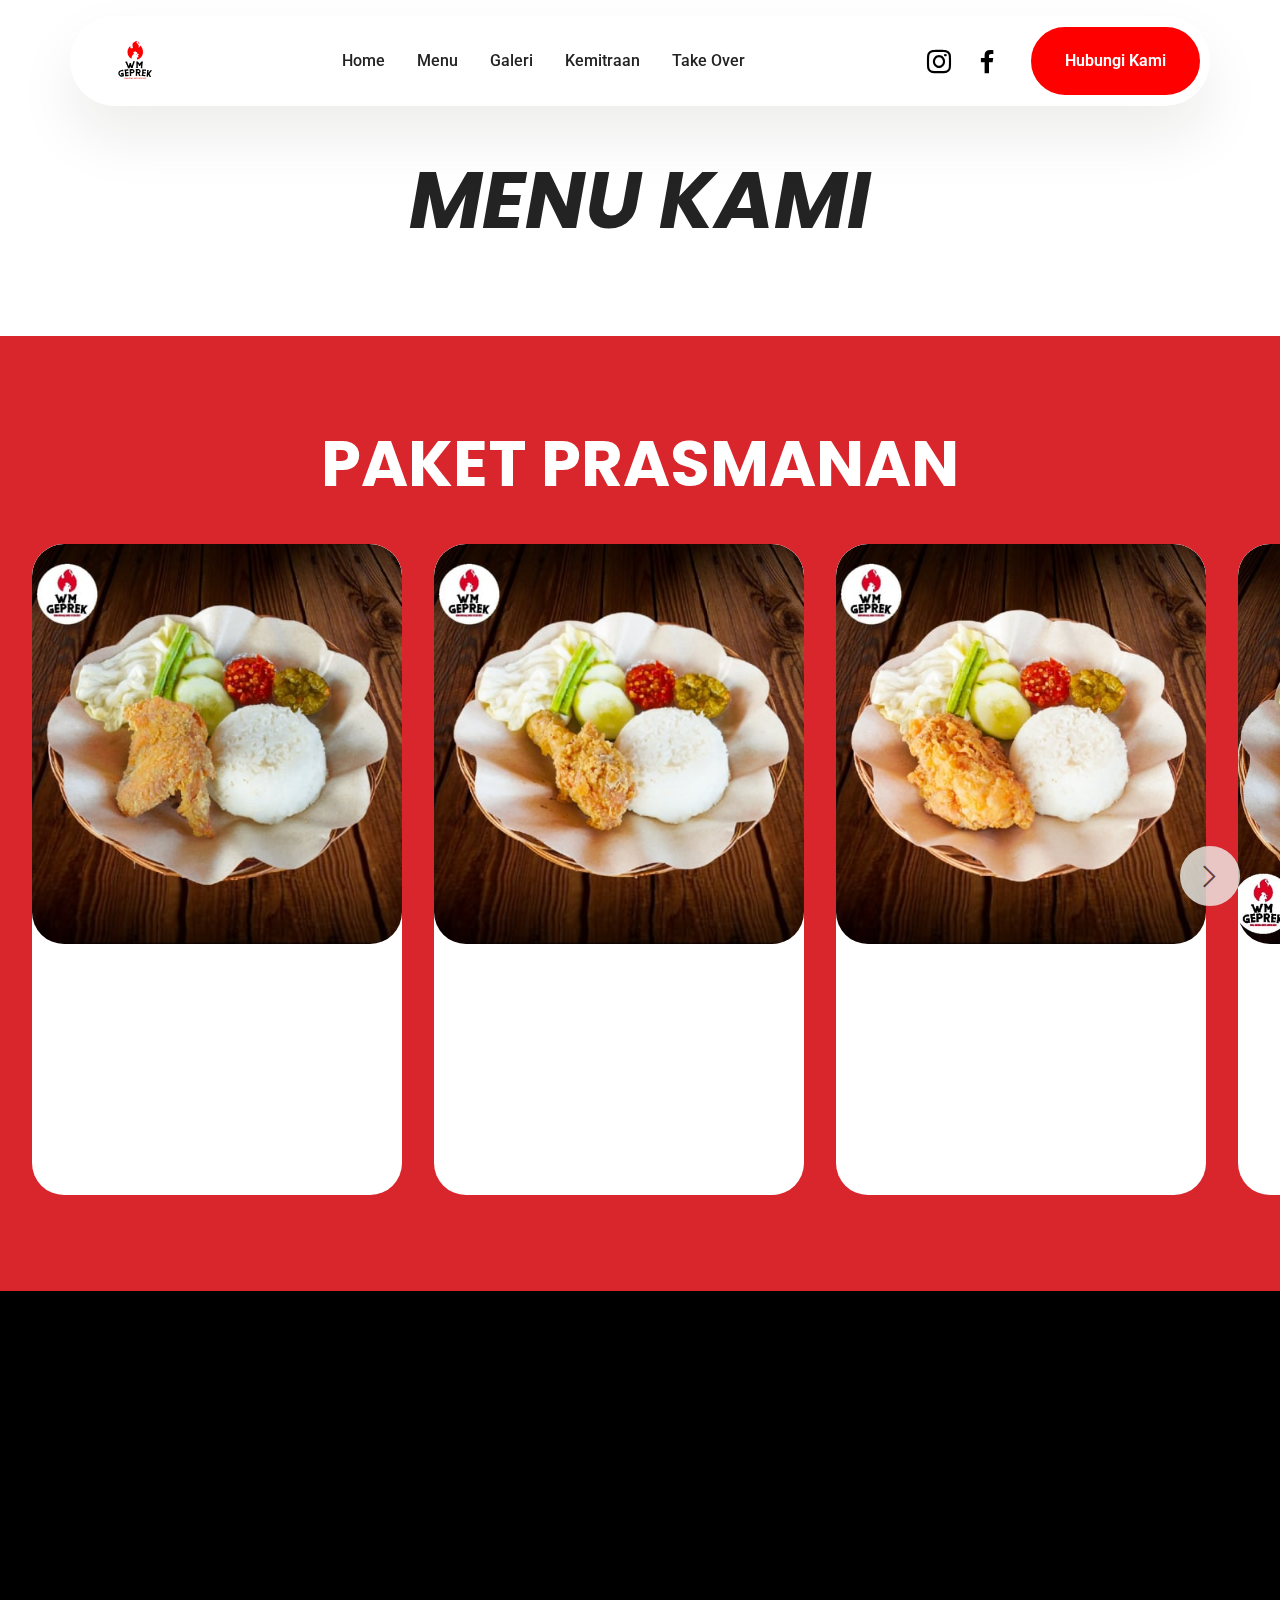
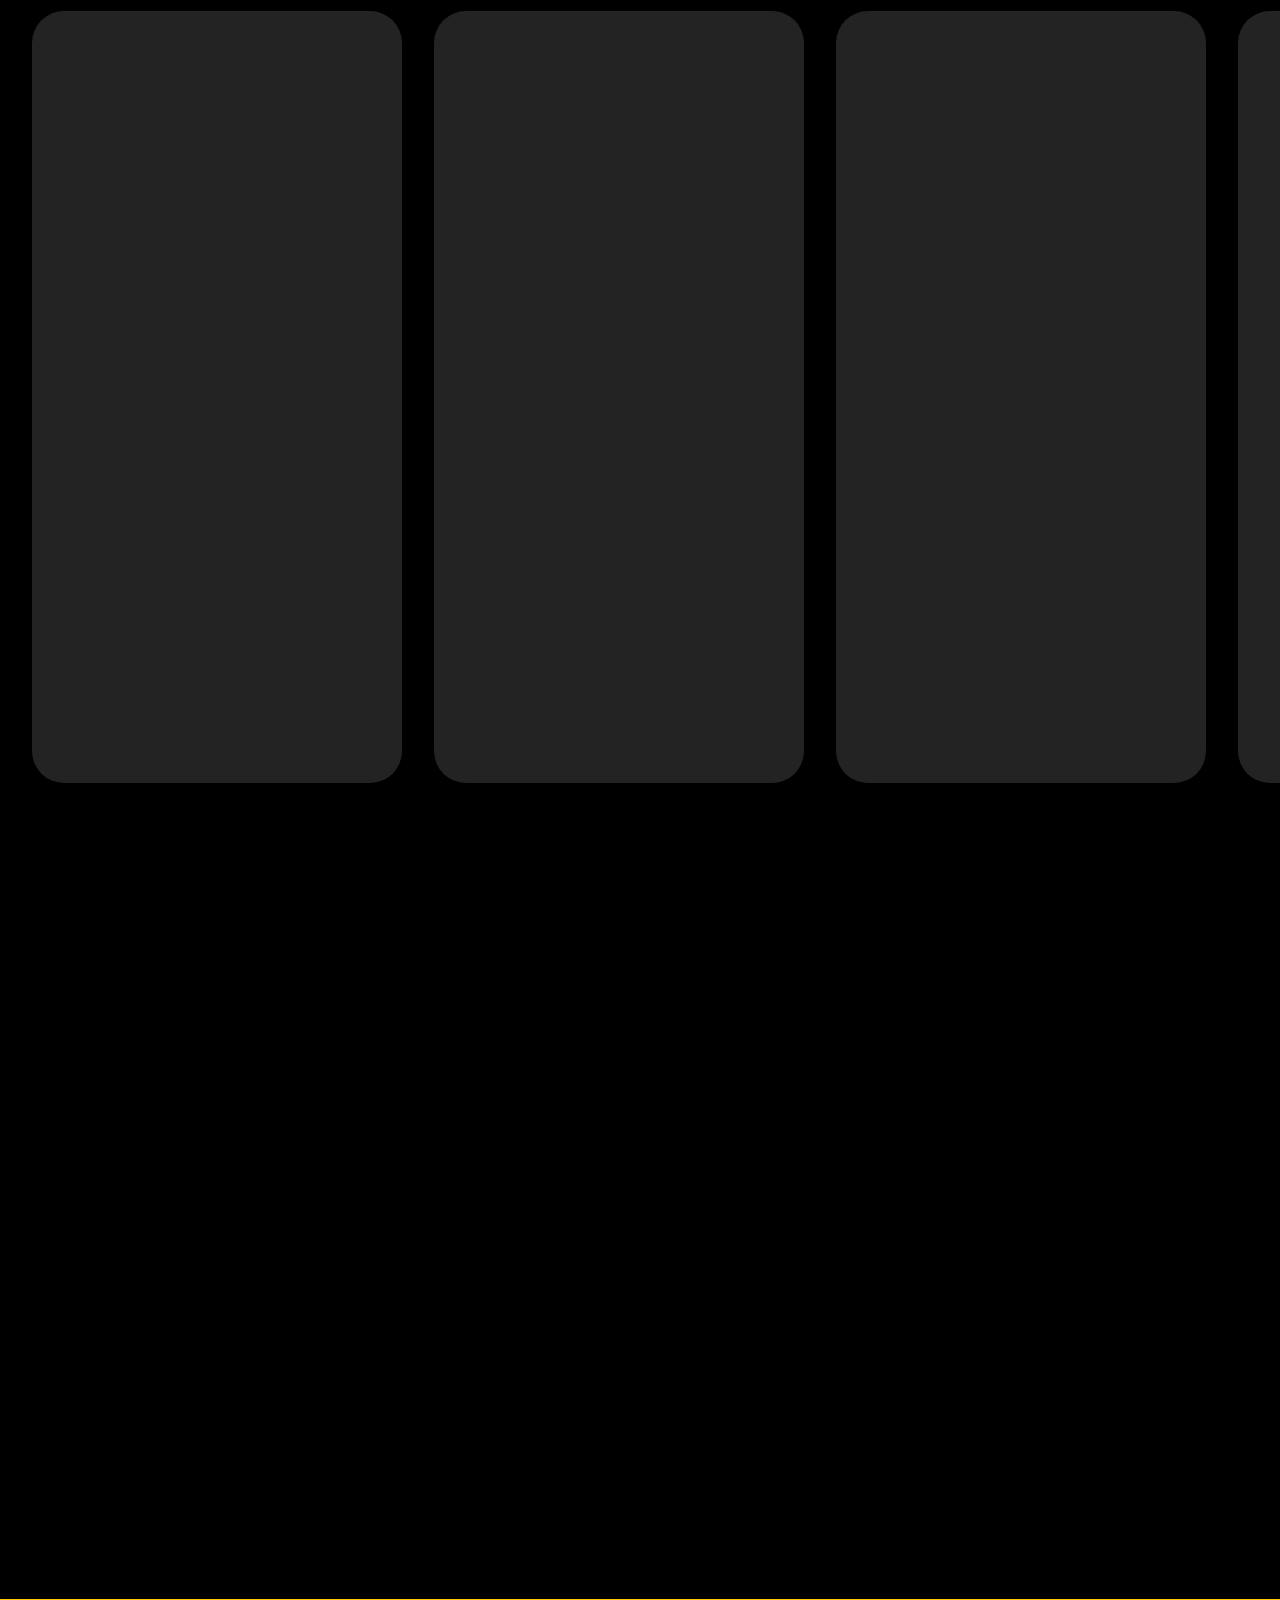
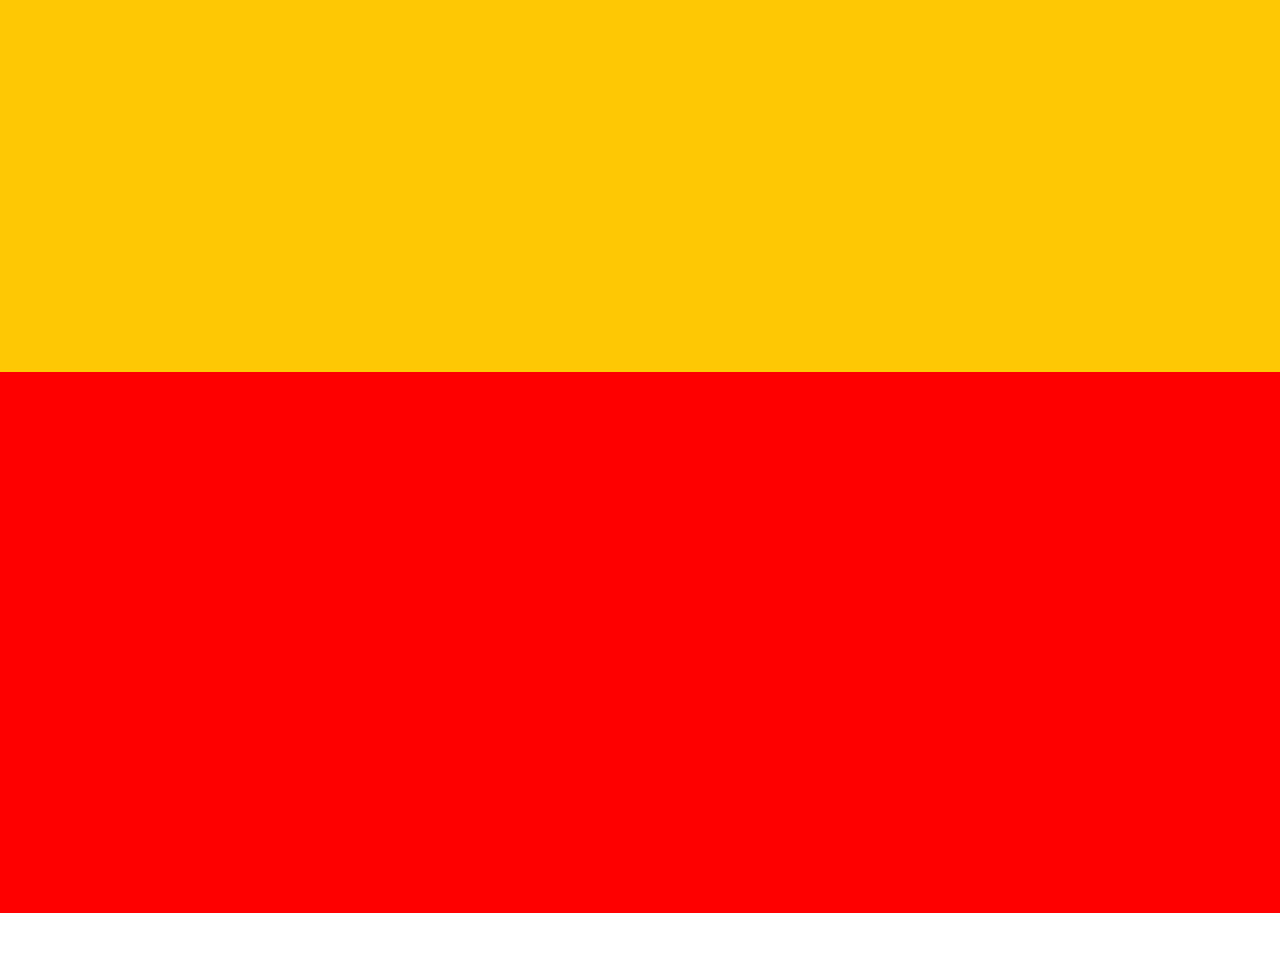
<file: page3.html>
<!DOCTYPE html>
<html  >
<head>
  <!-- Site made with Mobirise Website Builder v5.9.6, https://mobirise.com -->
  <meta charset="UTF-8">
  <meta http-equiv="X-UA-Compatible" content="IE=edge">
  <meta name="generator" content="Mobirise v5.9.6, mobirise.com">
  <meta name="viewport" content="width=device-width, initial-scale=1, minimum-scale=1">
  <link rel="shortcut icon" href="assets/images/svg.svg" type="image/x-icon">
  <meta name="description" content="">
  
  
  <title>Menu</title>
  <link rel="stylesheet" href="assets/web/assets/mobirise-icons2/mobirise2.css">
  <link rel="stylesheet" href="assets/web/assets/mobirise-icons-bold/mobirise-icons-bold.css">
  <link rel="stylesheet" href="assets/bootstrap/css/bootstrap.min.css">
  <link rel="stylesheet" href="assets/bootstrap/css/bootstrap-grid.min.css">
  <link rel="stylesheet" href="assets/bootstrap/css/bootstrap-reboot.min.css">
  <link rel="stylesheet" href="assets/animatecss/animate.css">
  <link rel="stylesheet" href="assets/dropdown/css/style.css">
  <link rel="stylesheet" href="assets/socicon/css/styles.css">
  <link rel="stylesheet" href="assets/theme/css/style.css">
  <link rel="preload" href="https://fonts.googleapis.com/css?family=Poppins:100,100i,200,200i,300,300i,400,400i,500,500i,600,600i,700,700i,800,800i,900,900i&display=swap" as="style" onload="this.onload=null;this.rel='stylesheet'">
  <noscript><link rel="stylesheet" href="https://fonts.googleapis.com/css?family=Poppins:100,100i,200,200i,300,300i,400,400i,500,500i,600,600i,700,700i,800,800i,900,900i&display=swap"></noscript>
  <link rel="preload" href="https://fonts.googleapis.com/css?family=Roboto:100,100i,300,300i,400,400i,500,500i,700,700i,900,900i&display=swap" as="style" onload="this.onload=null;this.rel='stylesheet'">
  <noscript><link rel="stylesheet" href="https://fonts.googleapis.com/css?family=Roboto:100,100i,300,300i,400,400i,500,500i,700,700i,900,900i&display=swap"></noscript>
  <link rel="preload" as="style" href="assets/mobirise/css/mbr-additional.css"><link rel="stylesheet" href="assets/mobirise/css/mbr-additional.css" type="text/css">

  
  
  
</head>
<body>
  
  <section data-bs-version="5.1" class="menu menu2 cid-tYQy96iTUE" once="menu" id="menu02-81">
	

	<nav class="navbar navbar-dropdown navbar-fixed-top navbar-expand-lg">
		<div class="container">
			<div class="navbar-brand">
				<span class="navbar-logo">
					<a href="https://mobiri.se">
						<img src="assets/images/svg.svg" alt="Mobirise Website Builder" style="height: 3rem;">
					</a>
				</span>
				
			</div>
			<button class="navbar-toggler" type="button" data-toggle="collapse" data-bs-toggle="collapse" data-target="#navbarSupportedContent" data-bs-target="#navbarSupportedContent" aria-controls="navbarNavAltMarkup" aria-expanded="false" aria-label="Toggle navigation">
				<div class="hamburger">
					<span></span>
					<span></span>
					<span></span>
					<span></span>
				</div>
			</button>
			<div class="collapse navbar-collapse" id="navbarSupportedContent">
				<ul class="navbar-nav nav-dropdown" data-app-modern-menu="true"><li class="nav-item">
						<a class="nav-link link text-black text-primary display-4" href="index.html">Home</a>
					</li>
					<li class="nav-item">
						<a class="nav-link link text-black text-primary display-4" href="page3.html" aria-expanded="false">Menu</a>
					</li>
					<li class="nav-item"><a class="nav-link link text-black text-primary display-4" href="page4.html">Galeri</a></li><li class="nav-item"><a class="nav-link link text-black text-primary display-4" href="page1.html">Kemitraan</a></li><li class="nav-item"><a class="nav-link link text-black text-primary display-4" href="page2.html">Take Over</a></li></ul>
				<div class="icons-menu">
					<a class="iconfont-wrapper" href="https://instagram.com/wm_geprek">
						<span class="p-2 mbr-iconfont socicon-instagram socicon"></span>
					</a>
					<a class="iconfont-wrapper" href="https://facebook.com/wmgeprek">
						<span class="p-2 mbr-iconfont socicon-facebook socicon"></span>
					</a>
					
					
				</div>
				<div class="navbar-buttons mbr-section-btn"><a class="btn btn-secondary display-4" href="https://mobiri.se">Hubungi Kami</a></div>
			</div>
		</div>
	</nav>
</section>

<section data-bs-version="5.1" class="content4 cid-tXraw6uK9Y" id="content4-7z">
    

    
    
    <div class="container">
        <div class="row justify-content-center">
            <div class="title col-md-12 col-lg-10">
                <h3 class="mbr-section-title mbr-fonts-style align-center mb-4 display-1"><strong><em>MENU KAMI</em></strong></h3>
                
                
            </div>
        </div>
    </div>
</section>

<section data-bs-version="5.1" class="features017 mbr-embla cid-tWXTeQMdxq" id="features017-5q">
	
	
	<div class="position-relative">
		<div class="container-fluid">
			<div class="row justify-content-center">
				<div class="col-12 content-head">
					<div class="mbr-section-head mb-5">
						<h4 class="mbr-section-title mbr-fonts-style align-center mb-0 display-2">
							<strong>PAKET PRASMANAN</strong></h4>
						
					</div>
				</div>
			</div>
		</div>

		<div class="embla" data-skip-snaps="true" data-align="center" data-contain-scroll="trimSnaps" data-auto-play-interval="5" data-draggable="true">
			<div class="embla__viewport container-fluid">
				<div class="embla__container">
					<div class="embla__slide slider-image item active" style="margin-left: 1rem; margin-right: 1rem;">
						<div class="slide-content">
							<div class="item-img">
								<div class="item-wrapper">
									<img src="assets/images/wm1-500x500.jpg" alt="Mobirise Website Builder" title="" data-slide-to="1" data-bs-slide-to="1">
								</div>
							</div>
							<div class="item-content">
								<h5 class="item-title mbr-fonts-style display-5"><strong>WM 1</strong></h5>
								
								<p class="mbr-text mbr-fonts-style mt-3 display-7">
									Nasi, Sayap Krispi, Sambal, dan Lalapan
								</p>
							</div>

							
						</div>
					</div>
					<div class="embla__slide slider-image item" style="margin-left: 1rem; margin-right: 1rem;">
						<div class="slide-content">
							<div class="item-img">
								<div class="item-wrapper">
									<img src="assets/images/wm2-500x500.jpg" alt="Mobirise Website Builder" title="" data-slide-to="2" data-bs-slide-to="2">
								</div>
							</div>
							<div class="item-content">
								<h5 class="item-title mbr-fonts-style display-5">
									<strong>WM2</strong>
								</h5>
								
								<p class="mbr-text mbr-fonts-style mt-3 display-7">
									Nasi, Paha Bawah Krispi, Sambal, dan Lalapan
								</p>
							</div>
							
						</div>
					</div>
					<div class="embla__slide slider-image item" style="margin-left: 1rem; margin-right: 1rem;">
						<div class="slide-content">
							<div class="item-img">
								<div class="item-wrapper">
									<img src="assets/images/wm3-500x500.jpg" alt="Mobirise Website Builder" title="" data-slide-to="3" data-bs-slide-to="3">
								</div>
							</div>
							<div class="item-content">
								<h5 class="item-title mbr-fonts-style display-5">
									<strong>WM3</strong>
								</h5>
								
								<p class="mbr-text mbr-fonts-style mt-3 display-7">
									Nasi, Dada/Paha Atas Krispi, Sambal, dan Lalapan
								</p>
							</div>
							
						</div>
					</div>
					<div class="embla__slide slider-image item" style="margin-left: 1rem; margin-right: 1rem;">
						<div class="slide-content">
							<div class="item-img">
								<div class="item-wrapper">
									<img src="assets/images/wm-plus-1-720x720.jpg" alt="Mobirise Website Builder" title="" data-slide-to="4" data-bs-slide-to="4">
								</div>
							</div>
							<div class="item-content">
								<h5 class="item-title mbr-fonts-style display-5"><strong>WM PLUS 1</strong></h5>
								
								<p class="mbr-text mbr-fonts-style mt-3 display-7">
									Nasi, Sayap Krispi, Sambal, Lalapan, dan Minuman.
								</p>
							</div>
							
						</div>
					</div>
					<div class="embla__slide slider-image item" style="margin-left: 1rem; margin-right: 1rem;">
						<div class="slide-content">
							<div class="item-img">
								<div class="item-wrapper">
									<img src="assets/images/wm-plus-2-720x720.jpg" alt="Mobirise Website Builder" title="" data-slide-to="5" data-bs-slide-to="5">
								</div>
							</div>
							<div class="item-content">
								<h5 class="item-title mbr-fonts-style display-5"><strong>WM PLUS 2</strong></h5>
								
								<p class="mbr-text mbr-fonts-style mt-3 display-7">
									Nasi, Paha Bawah Krispi, Sambal, Lalapan, dan Minuman.
								</p>
							</div>
							
						</div>
					</div>
					<div class="embla__slide slider-image item" style="margin-left: 1rem; margin-right: 1rem;">
						<div class="slide-content">
							<div class="item-img">
								<div class="item-wrapper">
									<img src="assets/images/wm-plus-3-720x720.jpg" alt="Mobirise Website Builder" title="" data-slide-to="6" data-bs-slide-to="6">
								</div>
							</div>
							<div class="item-content">
								<h5 class="item-title mbr-fonts-style display-5"><strong>WM PLUS 3</strong></h5>
								
								<p class="mbr-text mbr-fonts-style mt-3 display-7">
									Nasi, Dada/Paha Atas Krispi, Sambal, Lalapan, dan Minuman.
								</p>
							</div>
							
						</div>
					</div>
					
				</div>
			</div>
			<button class="embla__button embla__button--prev">
				<span class="mobi-mbri mobi-mbri-arrow-prev mbr-iconfont" aria-hidden="true"></span>
				<span class="sr-only visually-hidden visually-hidden visually-hidden">Previous</span>
			</button>
			<button class="embla__button embla__button--next">
				<span class="mobi-mbri mobi-mbri-arrow-next mbr-iconfont" aria-hidden="true"></span>
				<span class="sr-only visually-hidden visually-hidden visually-hidden">Next</span>
			</button>
		</div>
	</div>
</section>

<section data-bs-version="5.1" class="features017 mbr-embla cid-tWXTeT87at" id="features017-5r">
	
	
	<div class="position-relative">
		<div class="container-fluid">
			<div class="row justify-content-center">
				<div class="col-12 content-head">
					<div class="mbr-section-head mb-5">
						<h4 class="mbr-section-title mbr-fonts-style align-center mb-0 display-2"><strong>MENU WM GEPREK&nbsp;</strong></h4>
						<h5 class="mbr-section-subtitle mbr-fonts-style align-center mb-0 mt-4 display-1"><strong>
							VARIANNYA
						</strong></h5>
					</div>
				</div>
			</div>
		</div>

		<div class="embla" data-skip-snaps="true" data-align="center" data-contain-scroll="trimSnaps" data-auto-play-interval="5" data-draggable="true">
			<div class="embla__viewport container-fluid">
				<div class="embla__container">
					<div class="embla__slide slider-image item active" style="margin-left: 1rem; margin-right: 1rem;">
						<div class="slide-content">
							<div class="item-img">
								<div class="item-wrapper">
									<img src="assets/images/wm-family.webp" alt="Mobirise Website Builder" title="" data-slide-to="0" data-bs-slide-to="0">
								</div>
							</div>
							<div class="item-content">
								<h5 class="item-title mbr-fonts-style display-5"><strong>WM Family</strong></h5>
								
								<p class="mbr-text mbr-fonts-style mt-3 display-7">9 Ayam Krispi, 1 Botol Sambal Bawang, Lalapan, 2 Saus Sambal 2 Saus Tomat.<br></p>
							</div>
							
						</div>
					</div><div class="embla__slide slider-image item" style="margin-left: 1rem; margin-right: 1rem;">
						<div class="slide-content">
							<div class="item-img">
								<div class="item-wrapper">
									<img src="assets/images/d9065deb-c64f-4e72-8464-f6314862566b-go-biz-20230227.webp" alt="Mobirise Website Builder" title="" data-slide-to="1" data-bs-slide-to="1">
								</div>
							</div>
							<div class="item-content">
								<h5 class="item-title mbr-fonts-style display-5"><strong>GEPREK DONDONG/PENCIT</strong></h5>
								
								<p class="mbr-text mbr-fonts-style mt-3 display-7">
									Dada/Paha Atas Krispi Geprek, Sambal Dondong/Pencit, Lalapan, Nasi
								</p>
							</div>

							
						</div>
					</div><div class="embla__slide slider-image item" style="margin-left: 1rem; margin-right: 1rem;">
						<div class="slide-content">
							<div class="item-img">
								<div class="item-wrapper">
									<img src="assets/images/bbb2295b-f2f1-46a3-8f95-6e3ccee1385a-go-biz-20230227.webp" alt="Mobirise Website Builder" title="" data-slide-to="2" data-bs-slide-to="2">
								</div>
							</div>
							<div class="item-content">
								<h5 class="item-title mbr-fonts-style display-5">
									<strong>RHCC</strong>
								</h5>
								
								<p class="mbr-text mbr-fonts-style mt-3 display-7">
									Sayap, Paha Bawah, Dada/Paha Atas, Saus Red Hot, Nasi &amp; Lalapan
								</p>
							</div>
							
						</div>
					</div>
					
					<div class="embla__slide slider-image item" style="margin-left: 1rem; margin-right: 1rem;">
						<div class="slide-content">
							<div class="item-img">
								<div class="item-wrapper">
									<img src="assets/images/chicken-steak.webp" alt="Mobirise Website Builder" title="" data-slide-to="3" data-bs-slide-to="3">
								</div>
							</div>
							<div class="item-content">
								<h5 class="item-title mbr-fonts-style display-5"><strong>Chicken Steak</strong></h5>
								
								<p class="mbr-text mbr-fonts-style mt-3 display-7">Steak Ayam Dengan Pilihan Saus Tersedia Saus BBQ Saus Khas WM dan Saus Red Hot Chili.<br></p>
							</div>
							
						</div>
					</div><div class="embla__slide slider-image item" style="margin-left: 1rem; margin-right: 1rem;">
						<div class="slide-content">
							<div class="item-img">
								<div class="item-wrapper">
									<img src="assets/images/desain-tanpa-judul-10-600x600.png" alt="Mobirise Website Builder" title="" data-slide-to="4" data-bs-slide-to="4">
								</div>
							</div>
							<div class="item-content">
								<h5 class="item-title mbr-fonts-style display-5"><strong>HAPPY CHICKEN</strong></h5>
								
								<p class="mbr-text mbr-fonts-style mt-3 display-7">Ayam Geprek Khusus Makan Siang. Sudah termasuk minuman.<br></p>
							</div>
							
						</div>
					</div>
					
					<div class="embla__slide slider-image item" style="margin-left: 1rem; margin-right: 1rem;">
						<div class="slide-content">
							<div class="item-img">
								<div class="item-wrapper">
									<img src="assets/images/chicken-burger.webp" alt="Mobirise Website Builder" title="" data-slide-to="5" data-bs-slide-to="5">
								</div>
							</div>
							<div class="item-content">
								<h5 class="item-title mbr-fonts-style display-5"><strong>Chicken Burger</strong></h5>
								
								<p class="mbr-text mbr-fonts-style mt-3 display-7">Burger Dengan Patty Ayam Untuk Anak-Anak.<br></p>
							</div>
							
						</div>
					</div>
					
					<div class="embla__slide slider-image item" style="margin-left: 1rem; margin-right: 1rem;">
						<div class="slide-content">
							<div class="item-img">
								<div class="item-wrapper">
									<img src="assets/images/es-tisu.webp" alt="Mobirise Website Builder" title="" data-slide-to="6" data-bs-slide-to="6">
								</div>
							</div>
							<div class="item-content">
								<h5 class="item-title mbr-fonts-style display-5"><strong>Es Tisu</strong></h5>
								
								<p class="mbr-text mbr-fonts-style mt-3 display-7">Es Timun Serut.</p>
							</div>
							
						</div>
					</div><div class="embla__slide slider-image item" style="margin-left: 1rem; margin-right: 1rem;">
						<div class="slide-content">
							<div class="item-img">
								<div class="item-wrapper">
									<img src="assets/images/french-fries.webp" alt="Mobirise Website Builder" title="" data-slide-to="7" data-bs-slide-to="7">
								</div>
							</div>
							<div class="item-content">
								<h5 class="item-title mbr-fonts-style display-5"><strong>French Fries</strong></h5>
								
								<p class="mbr-text mbr-fonts-style mt-3 display-7">Snack Kentang Goreng.</p>
							</div>
							
						</div>
					</div><div class="embla__slide slider-image item" style="margin-left: 1rem; margin-right: 1rem;">
						<div class="slide-content">
							<div class="item-img">
								<div class="item-wrapper">
									<img src="assets/images/suwon-series.webp" alt="Mobirise Website Builder" title="" data-slide-to="8" data-bs-slide-to="8">
								</div>
							</div>
							<div class="item-content">
								<h5 class="item-title mbr-fonts-style display-5"><strong>Suwon</strong></h5>
								
								<p class="mbr-text mbr-fonts-style mt-3 display-7">Varian : Mango, Strawberry, Cincau, Chocolate, Thai Tea, Taro, Orange, Matcha.<br></p>
							</div>
							
						</div>
					</div>
				</div>
			</div>
			<button class="embla__button embla__button--prev">
				<span class="mobi-mbri mobi-mbri-arrow-prev mbr-iconfont" aria-hidden="true"></span>
				<span class="sr-only visually-hidden visually-hidden visually-hidden">Previous</span>
			</button>
			<button class="embla__button embla__button--next">
				<span class="mobi-mbri mobi-mbri-arrow-next mbr-iconfont" aria-hidden="true"></span>
				<span class="sr-only visually-hidden visually-hidden visually-hidden">Next</span>
			</button>
		</div>
	</div>
</section>

<section data-bs-version="5.1" class="article2 cid-tWXTeV1GoP" id="article02-5s">
	

	
	

	<div class="container">
		<div class="row justify-content-center">
			<div class="col-12 col-md-12 col-lg-5 image-wrapper">
				<img class="w-100" src="assets/images/desain-tanpa-judul-11-720x720.png" alt="Mobirise Website Builder">
			</div>
			<div class="col-12 col-md-12 col-lg">
				<div class="text-wrapper align-left">
					<h1 class="mbr-section-title mbr-fonts-style mb-4 display-1"><em><strong>CHICKEN STEAK</strong></em></h1>
					<p class="mbr-text align-left mbr-fonts-style mb-4 display-5"><strong><em>
					Hadir dengan 3 Saus</em></strong><br><strong>1. Saus WM<br>2.&nbsp;Saus RHCC<br>3.&nbsp;Saus BBQ</strong><br><strong><em></em></strong></p>
					
				</div>
			</div>
		</div>
	</div>
</section>

<section data-bs-version="5.1" class="features13 cid-tWXTeVxZ1a" id="features013-5t">
    
    
    <div class="container-fluid">
      <div class="row justify-content-center">
        <div class="col-12 content-head">
          
        </div>
      </div>
      <div class="row">
        <div class="item features-image mb-4 col-6 col-md-4 col-lg-3">
          <div class="item-wrapper">
            <div class="item-img mb-3">
              <img src="assets/images/desain-tanpa-judul-12-518x518.png" alt="Mobirise Website Builder" title="" data-slide-to="0" data-bs-slide-to="0">
            </div>
            <div class="item-content align-left">
              <h5 class="item-title mbr-fonts-style mb-3 display-7"><strong>SUWON SERIES</strong></h5>
              
              
            </div>
            
          </div>
        </div>
        <div class="item features-image mb-4 col-6 col-md-4 col-lg-3">
          <div class="item-wrapper">
            <div class="item-img mb-3">
              <img src="assets/images/desain-tanpa-judul-13-518x518.png" alt="Mobirise Website Builder" title="" data-slide-to="1" data-bs-slide-to="1">
            </div>
            <div class="item-content align-left">
              <h5 class="item-title mbr-fonts-style mb-3 display-7"><strong>SPARKLING SERIES</strong></h5>
              
              
            </div>
            
          </div>
        </div>
        <div class="item features-image mb-4 col-6 col-md-4 col-lg-3">
          <div class="item-wrapper">
            <div class="item-img mb-3">
              <img src="assets/images/desain-tanpa-judul-14-518x518.png" alt="Mobirise Website Builder" title="" data-slide-to="2" data-bs-slide-to="2">
            </div>
            <div class="item-content align-left">
              <h5 class="item-title mbr-fonts-style mb-3 display-7"><strong>BEEF BURGER</strong></h5>
              
              
            </div>
            
          </div>
        </div>
        <div class="item features-image mb-4 col-6 col-md-4 col-lg-3">
          <div class="item-wrapper">
            <div class="item-img mb-3">
              <img src="assets/images/desain-tanpa-judul-15-518x518.png" alt="Mobirise Website Builder" title="" data-slide-to="3" data-bs-slide-to="3">
            </div>
            <div class="item-content align-left">
              <h5 class="item-title mbr-fonts-style mb-3 display-7"><strong>CHEESE BURGER</strong></h5>
              
              
            </div>
            
          </div>
        </div>
        
        
      </div>
    </div>
  </section>

<section data-bs-version="5.1" class="footer1 programm5 cid-tWXTf9b1pU" once="footers" id="footer03-6h">

        

    

    <div class="container">
        <div class="row">

            <div class="row-links mb-4">
                <ul class="header-menu">
                  
                  
                  
                  
                <li class="header-menu-item mbr-fonts-style display-5">Beranda</li><li class="header-menu-item mbr-fonts-style display-5">Menu</li><li class="header-menu-item mbr-fonts-style display-5">Galeri</li><li class="header-menu-item mbr-fonts-style display-5">Kemitraan</li><li class="header-menu-item mbr-fonts-style display-5">Take Over</li><li class="header-menu-item mbr-fonts-style display-5">Hubungi Kami</li></ul>
              </div>

            <div class="col-12">
                <div class="social-row">
                    <div class="soc-item">
                        <a href="https://www.facebook.com/wmgeprek/" target="_blank">
                            <span class="mbr-iconfont display-7 socicon-facebook socicon"></span>
                        </a>
                    </div>
                    <div class="soc-item">
                        <a href="https://www.tiktok.com/@wm_geprek" target="_blank">
                            <span class="mbr-iconfont socicon-tiktok socicon"></span>
                        </a>
                    </div>
                    <div class="soc-item">
                        <a href="https://www.instagram.com/wm_geprek/" target="_blank">
                            <span class="mbr-iconfont socicon-instagram socicon"></span>
                        </a>
                    </div>
                    
                    
                </div>
            </div>
            <div class="col-12 mt-5">
                <p class="mbr-fonts-style copyright display-7">
                    © Copyright 2023 WM Gerek - All Rights Reserved
                </p>
            </div>
        </div>
    </div>
</section><section class="display-7" style="padding: 0;align-items: center;justify-content: center;flex-wrap: wrap;    align-content: center;display: flex;position: relative;height: 4rem;"><a href="https://mobiri.se/1710715" style="flex: 1 1;height: 4rem;position: absolute;width: 100%;z-index: 1;"><img alt="" style="height: 4rem;" src="[data-uri]"></a><p style="margin: 0;text-align: center;" class="display-7">&#8204;</p><a style="z-index:1" href="https://mobirise.com/builder/ai-website-builder.html">AI Website Builder</a></section><script src="assets/bootstrap/js/bootstrap.bundle.min.js"></script>  <script src="assets/smoothscroll/smooth-scroll.js"></script>  <script src="assets/ytplayer/index.js"></script>  <script src="assets/dropdown/js/navbar-dropdown.js"></script>  <script src="assets/embla/embla.min.js"></script>  <script src="assets/embla/script.js"></script>  <script src="assets/theme/js/script.js"></script>  
  
  
  <input name="animation" type="hidden">
  </body>
</html>
</file>
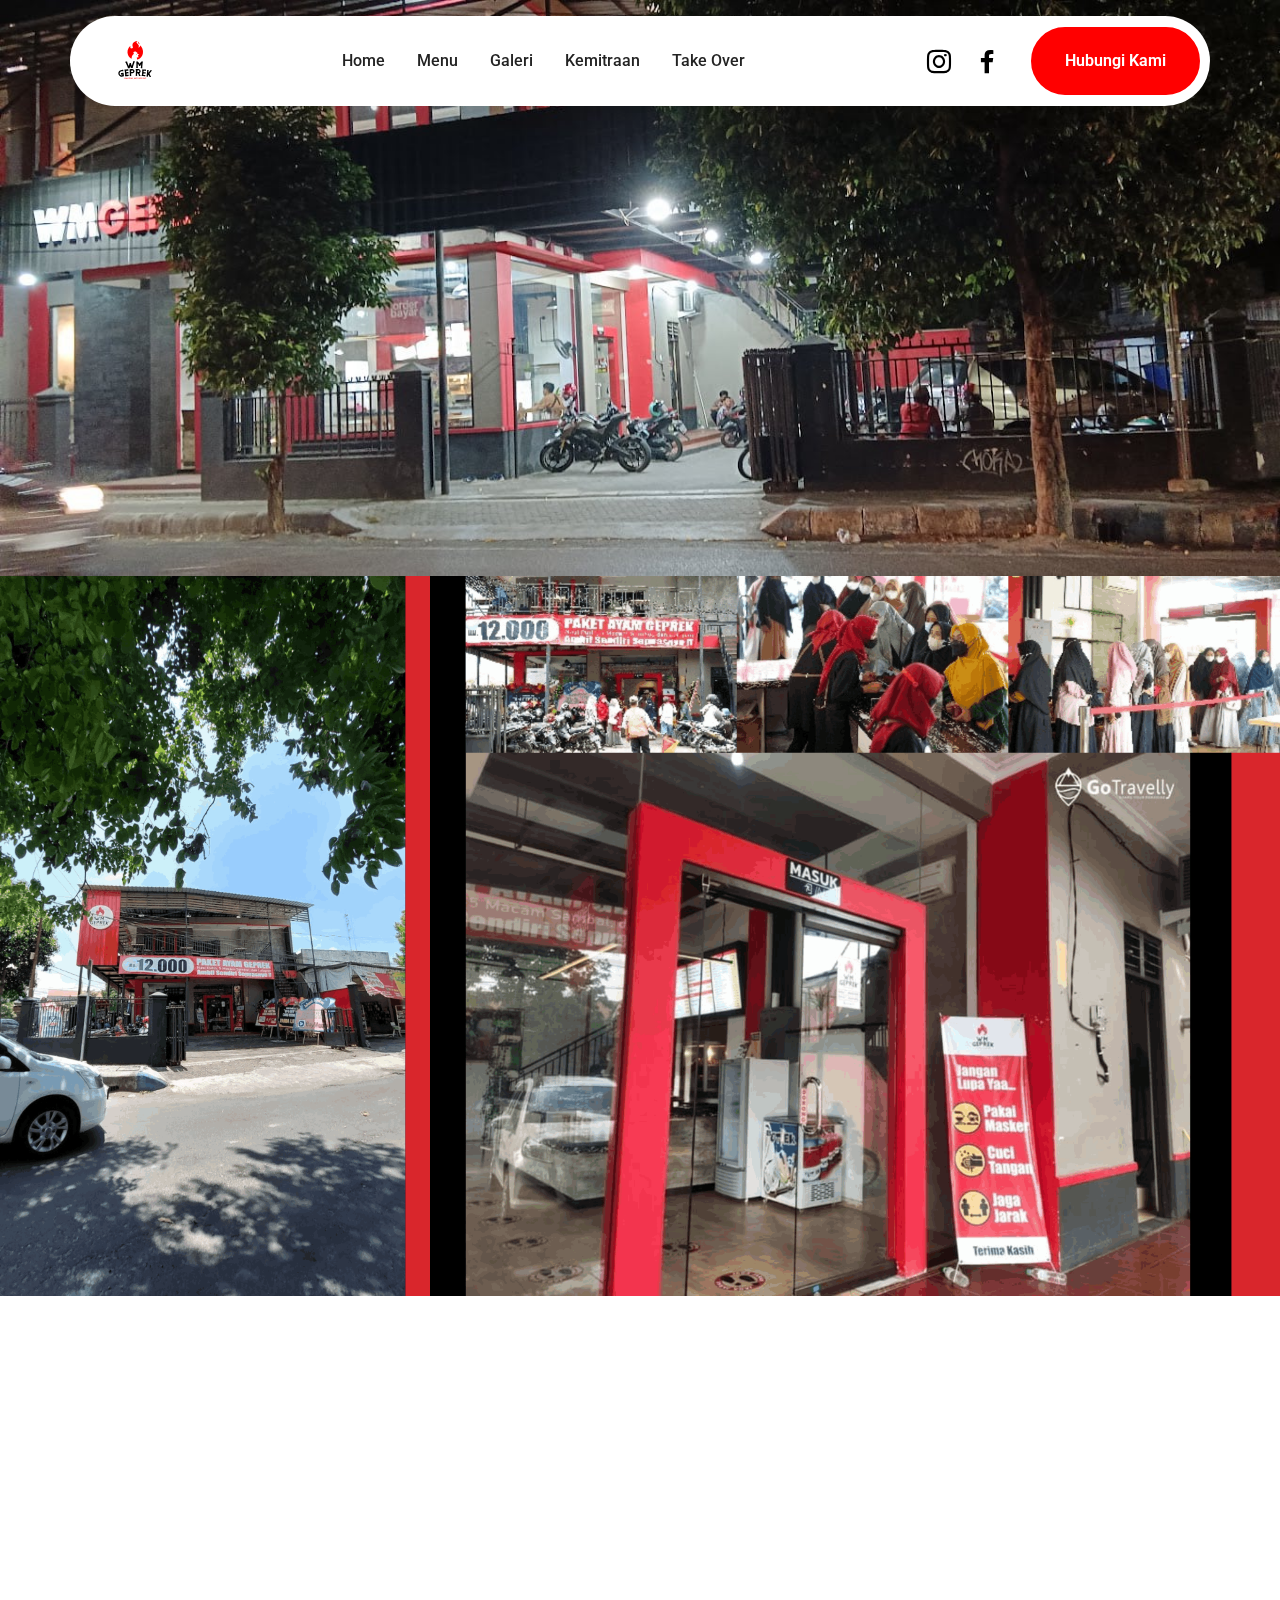
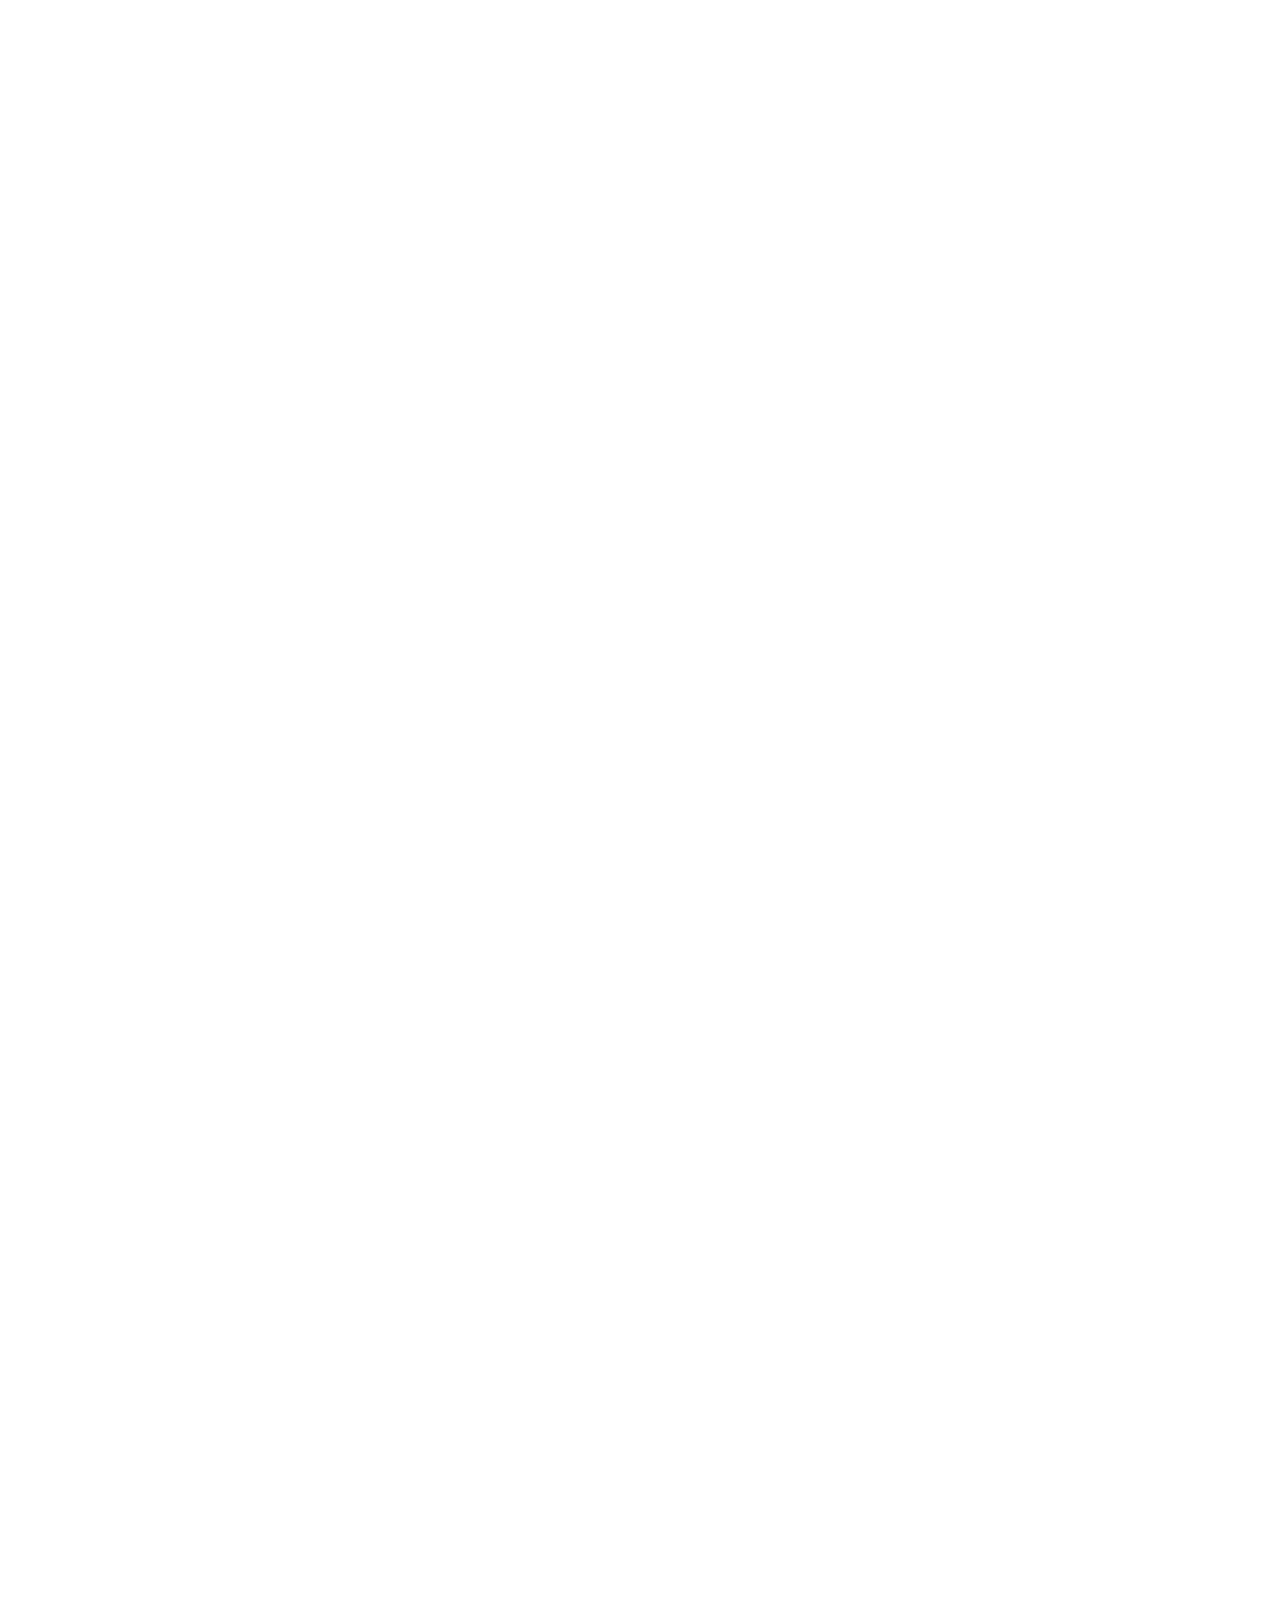
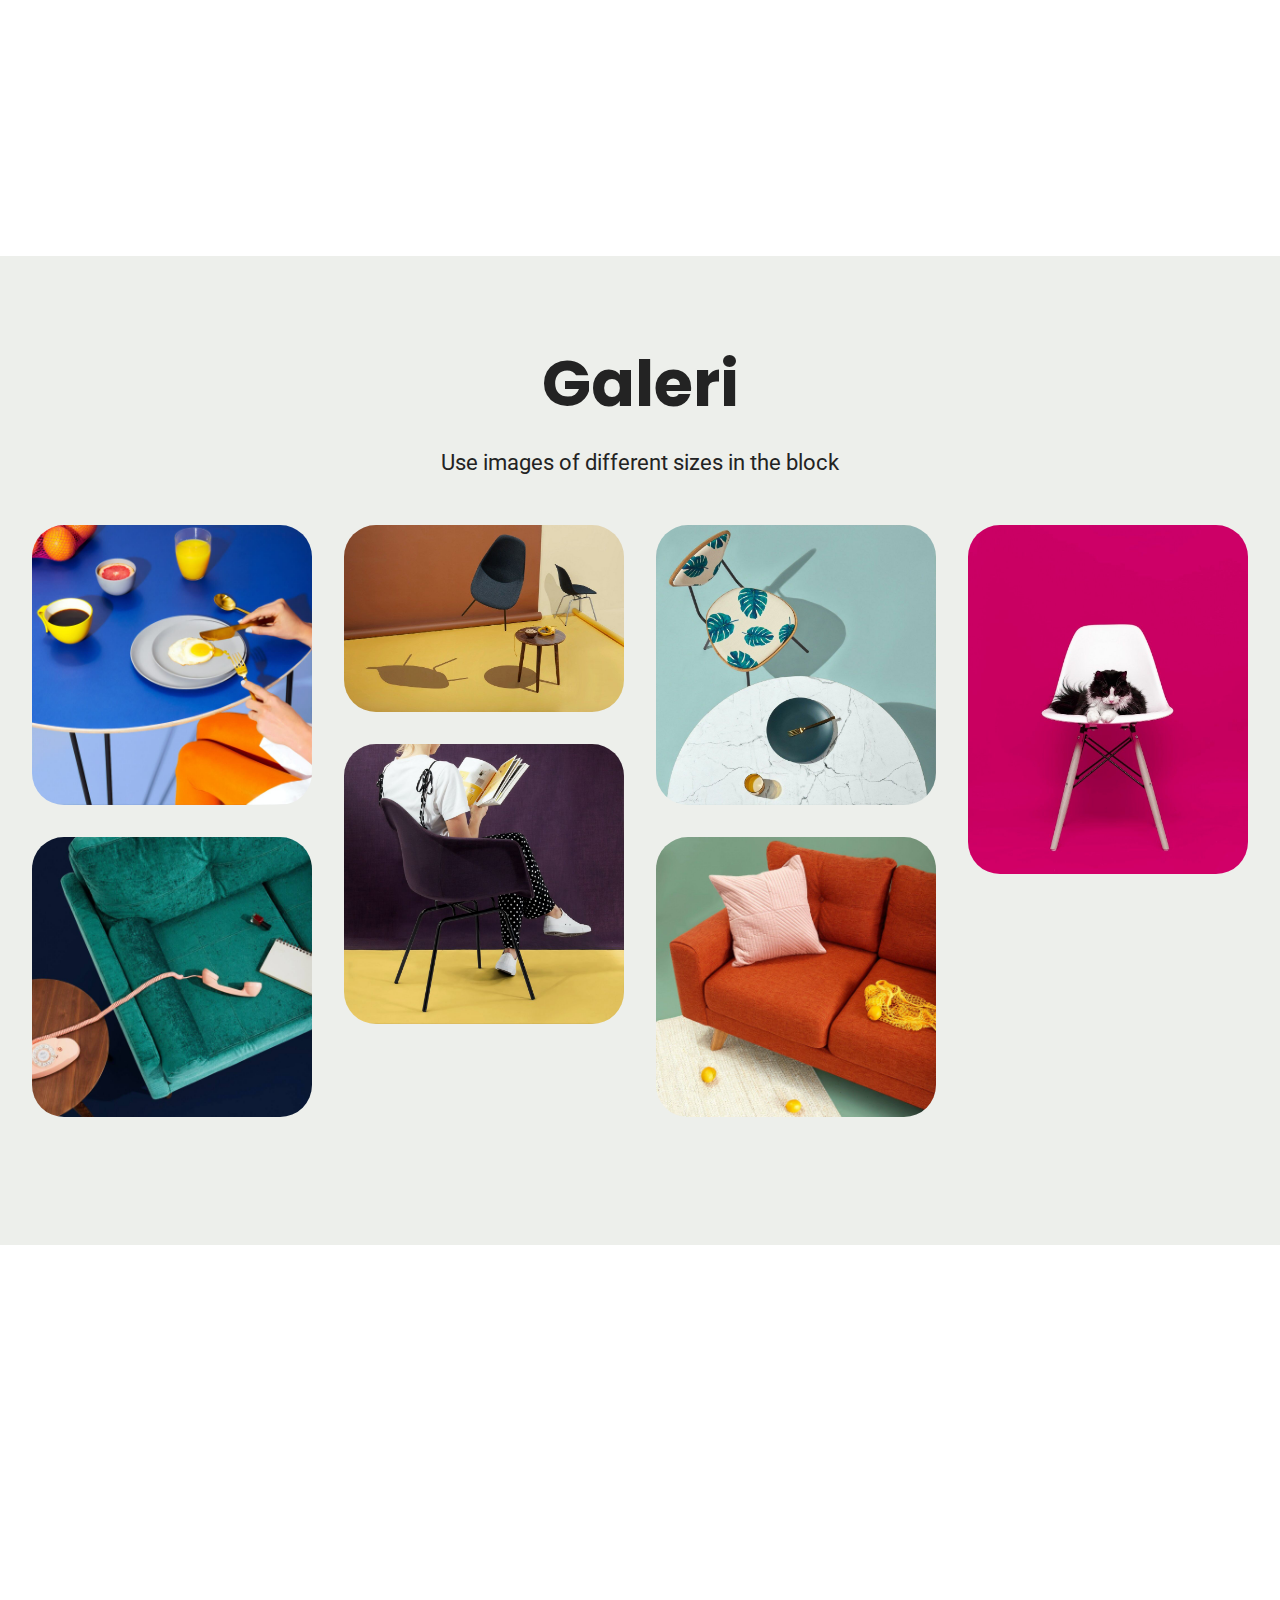
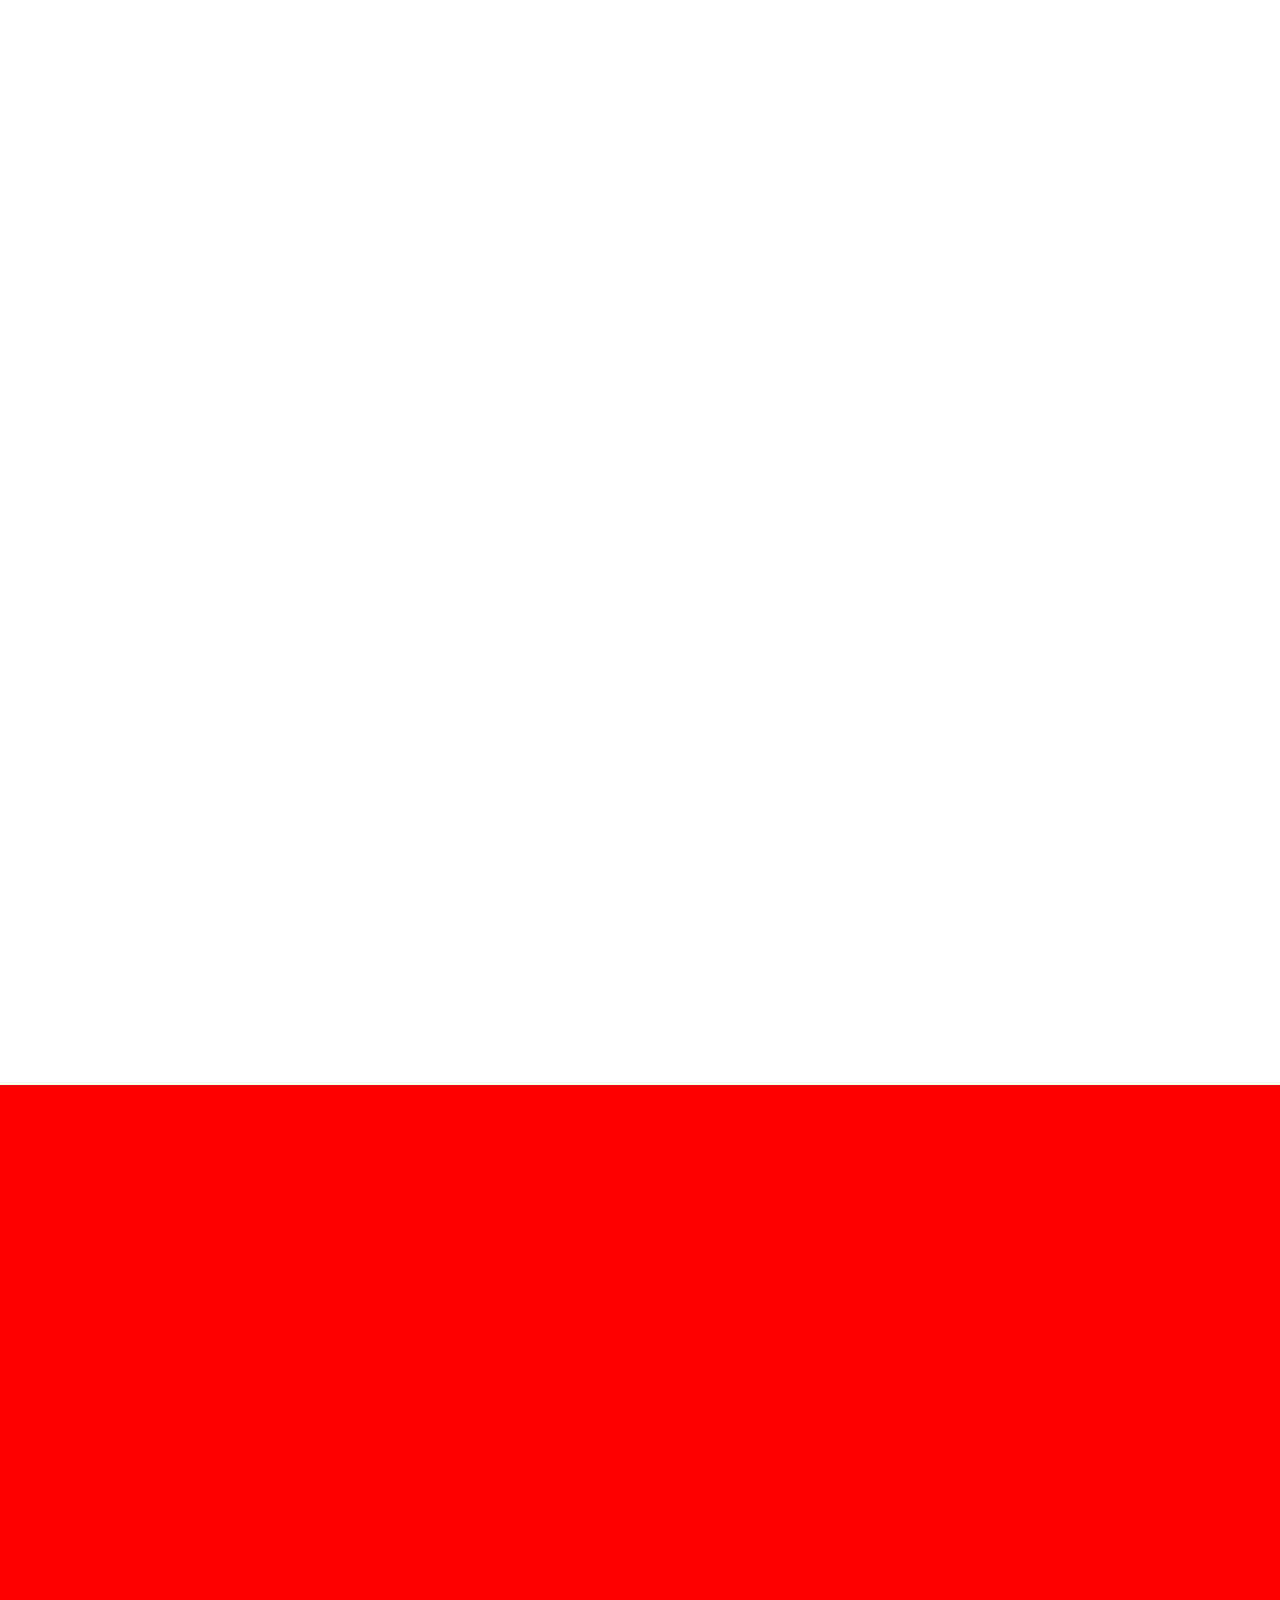
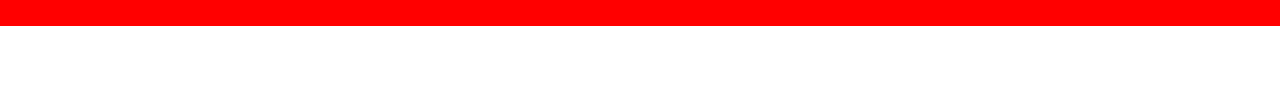
<file: page4.html>
<!DOCTYPE html>
<html  >
<head>
  <!-- Site made with Mobirise Website Builder v5.9.6, https://mobirise.com -->
  <meta charset="UTF-8">
  <meta http-equiv="X-UA-Compatible" content="IE=edge">
  <meta name="generator" content="Mobirise v5.9.6, mobirise.com">
  <meta name="viewport" content="width=device-width, initial-scale=1, minimum-scale=1">
  <link rel="shortcut icon" href="assets/images/svg.svg" type="image/x-icon">
  <meta name="description" content="">
  
  
  <title>Galeri</title>
  <link rel="stylesheet" href="assets/web/assets/mobirise-icons2/mobirise2.css">
  <link rel="stylesheet" href="assets/web/assets/mobirise-icons-bold/mobirise-icons-bold.css">
  <link rel="stylesheet" href="assets/bootstrap/css/bootstrap.min.css">
  <link rel="stylesheet" href="assets/bootstrap/css/bootstrap-grid.min.css">
  <link rel="stylesheet" href="assets/bootstrap/css/bootstrap-reboot.min.css">
  <link rel="stylesheet" href="assets/animatecss/animate.css">
  <link rel="stylesheet" href="assets/dropdown/css/style.css">
  <link rel="stylesheet" href="assets/socicon/css/styles.css">
  <link rel="stylesheet" href="assets/theme/css/style.css">
  <link rel="stylesheet" href="assets/gallery/style.css">
  <link rel="preload" href="https://fonts.googleapis.com/css?family=Poppins:100,100i,200,200i,300,300i,400,400i,500,500i,600,600i,700,700i,800,800i,900,900i&display=swap" as="style" onload="this.onload=null;this.rel='stylesheet'">
  <noscript><link rel="stylesheet" href="https://fonts.googleapis.com/css?family=Poppins:100,100i,200,200i,300,300i,400,400i,500,500i,600,600i,700,700i,800,800i,900,900i&display=swap"></noscript>
  <link rel="preload" href="https://fonts.googleapis.com/css?family=Roboto:100,100i,300,300i,400,400i,500,500i,700,700i,900,900i&display=swap" as="style" onload="this.onload=null;this.rel='stylesheet'">
  <noscript><link rel="stylesheet" href="https://fonts.googleapis.com/css?family=Roboto:100,100i,300,300i,400,400i,500,500i,700,700i,900,900i&display=swap"></noscript>
  <link rel="preload" as="style" href="assets/mobirise/css/mbr-additional.css"><link rel="stylesheet" href="assets/mobirise/css/mbr-additional.css" type="text/css">

  
  
  
</head>
<body>
  
  <section data-bs-version="5.1" class="menu menu2 cid-tYQy96iTUE" once="menu" id="menu02-81">
	

	<nav class="navbar navbar-dropdown navbar-fixed-top navbar-expand-lg">
		<div class="container">
			<div class="navbar-brand">
				<span class="navbar-logo">
					<a href="https://mobiri.se">
						<img src="assets/images/svg.svg" alt="Mobirise Website Builder" style="height: 3rem;">
					</a>
				</span>
				
			</div>
			<button class="navbar-toggler" type="button" data-toggle="collapse" data-bs-toggle="collapse" data-target="#navbarSupportedContent" data-bs-target="#navbarSupportedContent" aria-controls="navbarNavAltMarkup" aria-expanded="false" aria-label="Toggle navigation">
				<div class="hamburger">
					<span></span>
					<span></span>
					<span></span>
					<span></span>
				</div>
			</button>
			<div class="collapse navbar-collapse" id="navbarSupportedContent">
				<ul class="navbar-nav nav-dropdown" data-app-modern-menu="true"><li class="nav-item">
						<a class="nav-link link text-black text-primary display-4" href="index.html">Home</a>
					</li>
					<li class="nav-item">
						<a class="nav-link link text-black text-primary display-4" href="page3.html" aria-expanded="false">Menu</a>
					</li>
					<li class="nav-item"><a class="nav-link link text-black text-primary display-4" href="page4.html">Galeri</a></li><li class="nav-item"><a class="nav-link link text-black text-primary display-4" href="page1.html">Kemitraan</a></li><li class="nav-item"><a class="nav-link link text-black text-primary display-4" href="page2.html">Take Over</a></li></ul>
				<div class="icons-menu">
					<a class="iconfont-wrapper" href="https://instagram.com/wm_geprek">
						<span class="p-2 mbr-iconfont socicon-instagram socicon"></span>
					</a>
					<a class="iconfont-wrapper" href="https://facebook.com/wmgeprek">
						<span class="p-2 mbr-iconfont socicon-facebook socicon"></span>
					</a>
					
					
				</div>
				<div class="navbar-buttons mbr-section-btn"><a class="btn btn-secondary display-4" href="https://mobiri.se">Hubungi Kami</a></div>
			</div>
		</div>
	</nav>
</section>

<section data-bs-version="5.1" class="image4 cid-tWXTjiY7dJ" id="image04-71">
    

    <div class="image-block m-auto">
        <img src="assets/images/img-20230922-201336-1360x612.jpg" alt="Mobirise">
        
    </div>
</section>

<section data-bs-version="5.1" class="image4 cid-tWXTjjsf8S" id="image04-72">
    

    <div class="image-block m-auto">
        <img src="assets/images/penawaran-bisnis-kuliner-1-1920x1080.png" alt="Mobirise">
        
    </div>
</section>

<section data-bs-version="5.1" class="image4 cid-tWXTjjVysf" id="image04-73">
    

    <div class="image-block m-auto">
        <img src="assets/images/penawaran-bisnis-kuliner-2-1920x1080.png" alt="Mobirise">
        
    </div>
</section>

<section data-bs-version="5.1" class="image4 cid-tWXTjluvc9" id="image04-76">
    

    <div class="image-block m-auto">
        <img src="assets/images/penawaran-bisnis-kuliner-6-1920x1080.png" alt="Mobirise">
        
    </div>
</section>

<section data-bs-version="5.1" class="image4 cid-tWXTjlYaGK" id="image04-77">
    

    <div class="image-block m-auto">
        <img src="assets/images/penawaran-bisnis-kuliner-7-1920x1080.png" alt="Mobirise">
        
    </div>
</section>

<section data-bs-version="5.1" class="gallery1 mbr-gallery cid-tZ80Xgiivj" id="gallery02-82">
    

    
    

    <div class="container-fluid">
        <div class="row justify-content-center">
            <div class="col-12 content-head">
                <div class="mbr-section-head mb-5">
                    <h3 class="mbr-section-title mbr-fonts-style align-center m-0 display-2"><strong>Galeri</strong></h3>
                    <h4 class="mbr-section-subtitle mbr-fonts-style align-center mb-0 mt-4 display-7">Use images of different sizes in the block</h4>
                </div>
            </div>
        </div>
        <div class="row mbr-gallery mbr-masonry" data-masonry="{&quot;percentPosition&quot;: true }">
            <div class="col-12 col-md-6 col-lg-3 item gallery-image">
                <div class="item-wrapper" data-toggle="modal" data-bs-toggle="modal" data-target="#u07HqCiHxE-modal" data-bs-target="#u07HqCiHxE-modal">
                    <img class="w-100" src="assets/images/gallery03.jpg" alt="Mobirise Website Builder" data-slide-to="0" data-bs-slide-to="0" data-target="#lb-u07HqCiHxE" data-bs-target="#lb-u07HqCiHxE">
                    <div class="icon-wrapper">
                        <span class="mobi-mbri mobi-mbri-search mbr-iconfont mbr-iconfont-btn"></span>
                    </div>
                </div>
                
            </div>
            <div class="col-12 col-md-6 col-lg-3 item gallery-image">
                <div class="item-wrapper" data-toggle="modal" data-bs-toggle="modal" data-target="#u07HqCiHxE-modal" data-bs-target="#u07HqCiHxE-modal">
                    <img class="w-100" src="assets/images/gallery13.jpg" alt="Mobirise Website Builder" data-slide-to="1" data-bs-slide-to="1" data-target="#lb-u07HqCiHxE" data-bs-target="#lb-u07HqCiHxE">
                    <div class="icon-wrapper">
                        <span class="mobi-mbri mobi-mbri-search mbr-iconfont mbr-iconfont-btn"></span>
                    </div>
                </div>
                
            </div>
            <div class="col-12 col-md-6 col-lg-3 item gallery-image">
                <div class="item-wrapper" data-toggle="modal" data-bs-toggle="modal" data-target="#u07HqCiHxE-modal" data-bs-target="#u07HqCiHxE-modal">
                    <img class="w-100" src="assets/images/gallery10.jpg" alt="Mobirise Website Builder" data-slide-to="2" data-bs-slide-to="2" data-target="#lb-u07HqCiHxE" data-bs-target="#lb-u07HqCiHxE">
                    <div class="icon-wrapper">
                        <span class="mobi-mbri mobi-mbri-search mbr-iconfont mbr-iconfont-btn"></span>
                    </div>
                </div>
                
            </div>
            <div class="col-12 col-md-6 col-lg-3 item gallery-image">
                <div class="item-wrapper" data-toggle="modal" data-bs-toggle="modal" data-target="#u07HqCiHxE-modal" data-bs-target="#u07HqCiHxE-modal">
                    <img class="w-100" src="assets/images/gallery08.jpg" alt="Mobirise Website Builder" data-slide-to="3" data-bs-slide-to="3" data-target="#lb-u07HqCiHxE" data-bs-target="#lb-u07HqCiHxE">
                    <div class="icon-wrapper">
                        <span class="mobi-mbri mobi-mbri-search mbr-iconfont mbr-iconfont-btn"></span>
                    </div>
                </div>
                
            </div>
            <div class="col-12 col-md-6 col-lg-3 item gallery-image">
                <div class="item-wrapper" data-toggle="modal" data-bs-toggle="modal" data-target="#u07HqCiHxE-modal" data-bs-target="#u07HqCiHxE-modal">
                    <img class="w-100" src="assets/images/gallery06.jpg" alt="Mobirise Website Builder" data-slide-to="4" data-bs-slide-to="4" data-target="#lb-u07HqCiHxE" data-bs-target="#lb-u07HqCiHxE">
                    <div class="icon-wrapper">
                        <span class="mobi-mbri mobi-mbri-search mbr-iconfont mbr-iconfont-btn"></span>
                    </div>
                </div>
                
            </div>
            <div class="col-12 col-md-6 col-lg-3 item gallery-image">
                <div class="item-wrapper" data-toggle="modal" data-bs-toggle="modal" data-target="#u07HqCiHxE-modal" data-bs-target="#u07HqCiHxE-modal">
                    <img class="w-100" src="assets/images/gallery02.jpg" alt="Mobirise Website Builder" data-slide-to="5" data-bs-slide-to="5" data-target="#lb-u07HqCiHxE" data-bs-target="#lb-u07HqCiHxE">
                    <div class="icon-wrapper">
                        <span class="mobi-mbri mobi-mbri-search mbr-iconfont mbr-iconfont-btn"></span>
                    </div>
                </div>
                
            </div>
            <div class="col-12 col-md-6 col-lg-3 item gallery-image">
                <div class="item-wrapper" data-toggle="modal" data-bs-toggle="modal" data-target="#u07HqCiHxE-modal" data-bs-target="#u07HqCiHxE-modal">
                    <img class="w-100" src="assets/images/gallery01.jpg" alt="Mobirise Website Builder" data-slide-to="6" data-bs-slide-to="6" data-target="#lb-u07HqCiHxE" data-bs-target="#lb-u07HqCiHxE">
                    <div class="icon-wrapper">
                        <span class="mobi-mbri mobi-mbri-search mbr-iconfont mbr-iconfont-btn"></span>
                    </div>
                </div>
                
            </div>
        </div>

        <div class="modal mbr-slider" tabindex="-1" role="dialog" aria-hidden="true" id="u07HqCiHxE-modal">
            <div class="modal-dialog" role="document">
                <div class="modal-content">
                    <div class="modal-body">
                        <div class="carousel slide" id="lb-u07HqCiHxE" data-interval="5000" data-bs-interval="5000">
                            <div class="carousel-inner">
                                <div class="carousel-item active">
                                    <img class="d-block w-100" src="assets/images/gallery03.jpg" alt="Mobirise Website Builder">
                                </div>
                                <div class="carousel-item">
                                    <img class="d-block w-100" src="assets/images/gallery13.jpg" alt="Mobirise Website Builder">
                                </div>
                                <div class="carousel-item">
                                    <img class="d-block w-100" src="assets/images/gallery10.jpg" alt="Mobirise Website Builder">
                                </div>
                                <div class="carousel-item">
                                    <img class="d-block w-100" src="assets/images/gallery08.jpg" alt="Mobirise Website Builder">
                                </div>
                                <div class="carousel-item">
                                    <img class="d-block w-100" src="assets/images/gallery06.jpg" alt="Mobirise Website Builder">
                                </div>
                                <div class="carousel-item">
                                    <img class="d-block w-100" src="assets/images/gallery02.jpg" alt="Mobirise Website Builder">
                                </div>
                                <div class="carousel-item">
                                    <img class="d-block w-100" src="assets/images/gallery01.jpg" alt="Mobirise Website Builder">
                                </div>
                            </div>
                            <ol class="carousel-indicators">
                                <li data-slide-to="0" data-bs-slide-to="0" class="active" data-target="#lb-u07HqCiHxE" data-bs-target="#lb-u07HqCiHxE"></li>
                                <li data-slide-to="1" data-bs-slide-to="1" data-target="#lb-u07HqCiHxE" data-bs-target="#lb-u07HqCiHxE"></li>
                                <li data-slide-to="2" data-bs-slide-to="2" data-target="#lb-u07HqCiHxE" data-bs-target="#lb-u07HqCiHxE"></li>
                                <li data-slide-to="3" data-bs-slide-to="3" data-target="#lb-u07HqCiHxE" data-bs-target="#lb-u07HqCiHxE"></li>
                                <li data-slide-to="4" data-bs-slide-to="4" data-target="#lb-u07HqCiHxE" data-bs-target="#lb-u07HqCiHxE"></li>
                                <li data-slide-to="5" data-bs-slide-to="5" data-target="#lb-u07HqCiHxE" data-bs-target="#lb-u07HqCiHxE"></li>
                                <li data-slide-to="6" data-bs-slide-to="6" data-target="#lb-u07HqCiHxE" data-bs-target="#lb-u07HqCiHxE"></li>
                            </ol>
                            <a role="button" href="" class="close" data-dismiss="modal" data-bs-dismiss="modal" aria-label="Close">
                            </a>
                            <a class="carousel-control-prev carousel-control" role="button" data-slide="prev" data-bs-slide="prev" href="#lb-u07HqCiHxE">
                                <span class="mobi-mbri mobi-mbri-arrow-prev" aria-hidden="true"></span>
                                <span class="sr-only visually-hidden">Previous</span>
                            </a>
                            <a class="carousel-control-next carousel-control" role="button" data-slide="next" data-bs-slide="next" href="#lb-u07HqCiHxE">
                                <span class="mobi-mbri mobi-mbri-arrow-next" aria-hidden="true"></span>
                                <span class="sr-only visually-hidden">Next</span>
                            </a>
                        </div>
                    </div>
                </div>
            </div>
        </div>
    </div>
</section>

<section data-bs-version="5.1" class="image4 cid-tWXTjnHeAp" id="image04-7a">
    

    <div class="image-block m-auto">
        <img src="assets/images/penawaran-bisnis-kuliner-11-1920x1080.png" alt="Mobirise">
        
    </div>
</section>

<section data-bs-version="5.1" class="image4 cid-tWXTjpW2k5" id="image04-7e">
    

    <div class="image-block m-auto">
        <img src="assets/images/penawaran-bisnis-kuliner-15-1920x1080.png" alt="Mobirise">
        
    </div>
</section>

<section data-bs-version="5.1" class="footer1 programm5 cid-tWXTjuAvjQ" once="footers" id="footer03-7m">

        

    

    <div class="container">
        <div class="row">

            <div class="row-links mb-4">
                <ul class="header-menu">
                  
                  
                  
                  
                <li class="header-menu-item mbr-fonts-style display-5">Beranda</li><li class="header-menu-item mbr-fonts-style display-5">Menu</li><li class="header-menu-item mbr-fonts-style display-5">Galeri</li><li class="header-menu-item mbr-fonts-style display-5">Kemitraan</li><li class="header-menu-item mbr-fonts-style display-5">Take Over</li><li class="header-menu-item mbr-fonts-style display-5">Hubungi Kami</li></ul>
              </div>

            <div class="col-12">
                <div class="social-row">
                    <div class="soc-item">
                        <a href="https://www.facebook.com/wmgeprek/" target="_blank">
                            <span class="mbr-iconfont display-7 socicon-facebook socicon"></span>
                        </a>
                    </div>
                    <div class="soc-item">
                        <a href="https://www.tiktok.com/@wm_geprek" target="_blank">
                            <span class="mbr-iconfont socicon-tiktok socicon"></span>
                        </a>
                    </div>
                    <div class="soc-item">
                        <a href="https://www.instagram.com/wm_geprek/" target="_blank">
                            <span class="mbr-iconfont socicon-instagram socicon"></span>
                        </a>
                    </div>
                    
                    
                </div>
            </div>
            <div class="col-12 mt-5">
                <p class="mbr-fonts-style copyright display-7">
                    © Copyright 2023 WM Gerek - All Rights Reserved
                </p>
            </div>
        </div>
    </div>
</section><section class="display-7" style="padding: 0;align-items: center;justify-content: center;flex-wrap: wrap;    align-content: center;display: flex;position: relative;height: 4rem;"><a href="https://mobiri.se/1710715" style="flex: 1 1;height: 4rem;position: absolute;width: 100%;z-index: 1;"><img alt="" style="height: 4rem;" src="[data-uri]"></a><p style="margin: 0;text-align: center;" class="display-7">&#8204;</p><a style="z-index:1" href="https://mobirise.com">Mobirise.com </a></section><script src="assets/bootstrap/js/bootstrap.bundle.min.js"></script>  <script src="assets/smoothscroll/smooth-scroll.js"></script>  <script src="assets/ytplayer/index.js"></script>  <script src="assets/dropdown/js/navbar-dropdown.js"></script>  <script src="assets/masonry/masonry.pkgd.min.js"></script>  <script src="assets/imagesloaded/imagesloaded.pkgd.min.js"></script>  <script src="assets/theme/js/script.js"></script>  <script src="assets/gallery/player.min.js"></script>  <script src="assets/gallery/script.js"></script>  
  
  
  <input name="animation" type="hidden">
  </body>
</html>
</file>
<file: assets/web/assets/mobirise-icons2/mobirise2.css>
@font-face {
  font-family: 'Moririse2';
  font-display: swap;
  src:  url('mobirise2.eot?f2bix4');
  src:  url('mobirise2.eot?f2bix4#iefix') format('embedded-opentype'),
    url('mobirise2.ttf?f2bix4') format('truetype'),
    url('mobirise2.woff?f2bix4') format('woff'),
    url('mobirise2.svg?f2bix4#mobirise2') format('svg');
  font-weight: normal;
  font-style: normal;
}

[class^="mobi-"], [class*=" mobi-"] {
  /* use !important to prevent issues with browser extensions that change fonts */
  font-family: 'Moririse2' !important;
  speak: none;
  font-style: normal;
  font-weight: normal;
  font-variant: normal;
  text-transform: none;
  line-height: 1;

  /* Better Font Rendering =========== */
  -webkit-font-smoothing: antialiased;
  -moz-osx-font-smoothing: grayscale;
}

.mobi-mbri-add-submenu:before {
  content: "\e900";
}
.mobi-mbri-alert:before {
  content: "\e901";
}
.mobi-mbri-align-center:before {
  content: "\e902";
}
.mobi-mbri-align-justify:before {
  content: "\e903";
}
.mobi-mbri-align-left:before {
  content: "\e904";
}
.mobi-mbri-align-right:before {
  content: "\e905";
}
.mobi-mbri-android:before {
  content: "\e906";
}
.mobi-mbri-apple:before {
  content: "\e907";
}
.mobi-mbri-arrow-down:before {
  content: "\e908";
}
.mobi-mbri-arrow-next:before {
  content: "\e909";
}
.mobi-mbri-arrow-prev:before {
  content: "\e90a";
}
.mobi-mbri-arrow-up:before {
  content: "\e90b";
}
.mobi-mbri-bold:before {
  content: "\e90c";
}
.mobi-mbri-bookmark:before {
  content: "\e90d";
}
.mobi-mbri-bootstrap:before {
  content: "\e90e";
}
.mobi-mbri-briefcase:before {
  content: "\e90f";
}
.mobi-mbri-browse:before {
  content: "\e910";
}
.mobi-mbri-bulleted-list:before {
  content: "\e911";
}
.mobi-mbri-calendar:before {
  content: "\e912";
}
.mobi-mbri-camera:before {
  content: "\e913";
}
.mobi-mbri-cart-add:before {
  content: "\e914";
}
.mobi-mbri-cart-full:before {
  content: "\e915";
}
.mobi-mbri-cash:before {
  content: "\e916";
}
.mobi-mbri-change-style:before {
  content: "\e917";
}
.mobi-mbri-chat:before {
  content: "\e918";
}
.mobi-mbri-clock:before {
  content: "\e919";
}
.mobi-mbri-close:before {
  content: "\e91a";
}
.mobi-mbri-cloud:before {
  content: "\e91b";
}
.mobi-mbri-code:before {
  content: "\e91c";
}
.mobi-mbri-contact-form:before {
  content: "\e91d";
}
.mobi-mbri-credit-card:before {
  content: "\e91e";
}
.mobi-mbri-cursor-click:before {
  content: "\e91f";
}
.mobi-mbri-cust-feedback:before {
  content: "\e920";
}
.mobi-mbri-database:before {
  content: "\e921";
}
.mobi-mbri-delivery:before {
  content: "\e922";
}
.mobi-mbri-desktop:before {
  content: "\e923";
}
.mobi-mbri-devices:before {
  content: "\e924";
}
.mobi-mbri-down:before {
  content: "\e925";
}
.mobi-mbri-download-2:before {
  content: "\e926";
}
.mobi-mbri-download:before {
  content: "\e927";
}
.mobi-mbri-drag-n-drop-2:before {
  content: "\e928";
}
.mobi-mbri-drag-n-drop:before {
  content: "\e929";
}
.mobi-mbri-edit-2:before {
  content: "\e92a";
}
.mobi-mbri-edit:before {
  content: "\e92b";
}
.mobi-mbri-error:before {
  content: "\e92c";
}
.mobi-mbri-extension:before {
  content: "\e92d";
}
.mobi-mbri-features:before {
  content: "\e92e";
}
.mobi-mbri-file:before {
  content: "\e92f";
}
.mobi-mbri-flag:before {
  content: "\e930";
}
.mobi-mbri-folder:before {
  content: "\e931";
}
.mobi-mbri-gift:before {
  content: "\e932";
}
.mobi-mbri-github:before {
  content: "\e933";
}
.mobi-mbri-globe-2:before {
  content: "\e934";
}
.mobi-mbri-globe:before {
  content: "\e935";
}
.mobi-mbri-growing-chart:before {
  content: "\e936";
}
.mobi-mbri-hearth:before {
  content: "\e937";
}
.mobi-mbri-help:before {
  content: "\e938";
}
.mobi-mbri-home:before {
  content: "\e939";
}
.mobi-mbri-hot-cup:before {
  content: "\e93a";
}
.mobi-mbri-idea:before {
  content: "\e93b";
}
.mobi-mbri-image-gallery:before {
  content: "\e93c";
}
.mobi-mbri-image-slider:before {
  content: "\e93d";
}
.mobi-mbri-info:before {
  content: "\e93e";
}
.mobi-mbri-italic:before {
  content: "\e93f";
}
.mobi-mbri-key:before {
  content: "\e940";
}
.mobi-mbri-laptop:before {
  content: "\e941";
}
.mobi-mbri-layers:before {
  content: "\e942";
}
.mobi-mbri-left-right:before {
  content: "\e943";
}
.mobi-mbri-left:before {
  content: "\e944";
}
.mobi-mbri-letter:before {
  content: "\e945";
}
.mobi-mbri-like:before {
  content: "\e946";
}
.mobi-mbri-link:before {
  content: "\e947";
}
.mobi-mbri-lock:before {
  content: "\e948";
}
.mobi-mbri-login:before {
  content: "\e949";
}
.mobi-mbri-logout:before {
  content: "\e94a";
}
.mobi-mbri-magic-stick:before {
  content: "\e94b";
}
.mobi-mbri-map-pin:before {
  content: "\e94c";
}
.mobi-mbri-menu:before {
  content: "\e94d";
}
.mobi-mbri-mobile-2:before {
  content: "\e94e";
}
.mobi-mbri-mobile-horizontal:before {
  content: "\e94f";
}
.mobi-mbri-mobile:before {
  content: "\e950";
}
.mobi-mbri-mobirise:before {
  content: "\e951";
}
.mobi-mbri-more-horizontal:before {
  content: "\e952";
}
.mobi-mbri-more-vertical:before {
  content: "\e953";
}
.mobi-mbri-music:before {
  content: "\e954";
}
.mobi-mbri-new-file:before {
  content: "\e955";
}
.mobi-mbri-numbered-list:before {
  content: "\e956";
}
.mobi-mbri-opened-folder:before {
  content: "\e957";
}
.mobi-mbri-pages:before {
  content: "\e958";
}
.mobi-mbri-paper-plane:before {
  content: "\e959";
}
.mobi-mbri-paperclip:before {
  content: "\e95a";
}
.mobi-mbri-phone:before {
  content: "\e95b";
}
.mobi-mbri-photo:before {
  content: "\e95c";
}
.mobi-mbri-photos:before {
  content: "\e95d";
}
.mobi-mbri-pin:before {
  content: "\e95e";
}
.mobi-mbri-play:before {
  content: "\e95f";
}
.mobi-mbri-plus:before {
  content: "\e960";
}
.mobi-mbri-preview:before {
  content: "\e961";
}
.mobi-mbri-print:before {
  content: "\e962";
}
.mobi-mbri-protect:before {
  content: "\e963";
}
.mobi-mbri-question:before {
  content: "\e964";
}
.mobi-mbri-quote-left:before {
  content: "\e965";
}
.mobi-mbri-quote-right:before {
  content: "\e966";
}
.mobi-mbri-redo:before {
  content: "\e967";
}
.mobi-mbri-refresh:before {
  content: "\e968";
}
.mobi-mbri-responsive-2:before {
  content: "\e969";
}
.mobi-mbri-responsive:before {
  content: "\e96a";
}
.mobi-mbri-right:before {
  content: "\e96b";
}
.mobi-mbri-rocket:before {
  content: "\e96c";
}
.mobi-mbri-sad-face:before {
  content: "\e96d";
}
.mobi-mbri-sale:before {
  content: "\e96e";
}
.mobi-mbri-save:before {
  content: "\e96f";
}
.mobi-mbri-search:before {
  content: "\e970";
}
.mobi-mbri-setting-2:before {
  content: "\e971";
}
.mobi-mbri-setting-3:before {
  content: "\e972";
}
.mobi-mbri-setting:before {
  content: "\e973";
}
.mobi-mbri-share:before {
  content: "\e974";
}
.mobi-mbri-shopping-bag:before {
  content: "\e975";
}
.mobi-mbri-shopping-basket:before {
  content: "\e976";
}
.mobi-mbri-shopping-cart:before {
  content: "\e977";
}
.mobi-mbri-sites:before {
  content: "\e978";
}
.mobi-mbri-smile-face:before {
  content: "\e979";
}
.mobi-mbri-speed:before {
  content: "\e97a";
}
.mobi-mbri-star:before {
  content: "\e97b";
}
.mobi-mbri-success:before {
  content: "\e97c";
}
.mobi-mbri-sun:before {
  content: "\e97d";
}
.mobi-mbri-sun2:before {
  content: "\e97e";
}
.mobi-mbri-tablet-vertical:before {
  content: "\e97f";
}
.mobi-mbri-tablet:before {
  content: "\e980";
}
.mobi-mbri-target:before {
  content: "\e981";
}
.mobi-mbri-timer:before {
  content: "\e982";
}
.mobi-mbri-to-ftp:before {
  content: "\e983";
}
.mobi-mbri-to-local-drive:before {
  content: "\e984";
}
.mobi-mbri-touch-swipe:before {
  content: "\e985";
}
.mobi-mbri-touch:before {
  content: "\e986";
}
.mobi-mbri-trash:before {
  content: "\e987";
}
.mobi-mbri-underline:before {
  content: "\e988";
}
.mobi-mbri-undo:before {
  content: "\e989";
}
.mobi-mbri-unlink:before {
  content: "\e98a";
}
.mobi-mbri-unlock:before {
  content: "\e98b";
}
.mobi-mbri-up-down:before {
  content: "\e98c";
}
.mobi-mbri-up:before {
  content: "\e98d";
}
.mobi-mbri-update:before {
  content: "\e98e";
}
.mobi-mbri-upload-2:before {
  content: "\e98f";
}
.mobi-mbri-upload:before {
  content: "\e990";
}
.mobi-mbri-user-2:before {
  content: "\e991";
}
.mobi-mbri-user:before {
  content: "\e992";
}
.mobi-mbri-users:before {
  content: "\e993";
}
.mobi-mbri-video-play:before {
  content: "\e994";
}
.mobi-mbri-video:before {
  content: "\e995";
}
.mobi-mbri-watch:before {
  content: "\e996";
}
.mobi-mbri-website-theme-2:before {
  content: "\e997";
}
.mobi-mbri-website-theme:before {
  content: "\e998";
}
.mobi-mbri-wifi:before {
  content: "\e999";
}
.mobi-mbri-windows:before {
  content: "\e99a";
}
.mobi-mbri-zoom-in:before {
  content: "\e99b";
}
.mobi-mbri-zoom-out:before {
  content: "\e99c";
}
</file>
<file: assets/web/assets/mobirise-icons-bold/mobirise-icons-bold.css>
@font-face {
  font-family: 'mobirise-icons-bold';
  font-display: swap;
  src:  url('mobirise-icons-bold.eot?m1l4yr');
  src:  url('mobirise-icons-bold.eot?m1l4yr#iefix') format('embedded-opentype'),
    url('mobirise-icons-bold.ttf?m1l4yr') format('truetype'),
    url('mobirise-icons-bold.woff?m1l4yr') format('woff'),
    url('mobirise-icons-bold.svg?m1l4yr#mobirise-icons-bold') format('svg');
  font-weight: normal;
  font-style: normal;
}

[class^="mbrib-"], [class*="mbrib-"] {
  /* use !important to prevent issues with browser extensions that change fonts */
  font-family: 'mobirise-icons-bold' !important;
  speak: none;
  font-style: normal;
  font-weight: normal;
  font-variant: normal;
  text-transform: none;
  line-height: 1;

  /* Better Font Rendering =========== */
  -webkit-font-smoothing: antialiased;
  -moz-osx-font-smoothing: grayscale;
}

.mbrib-add-submenu:before {
  content: "\e900";
}
.mbrib-alert:before {
  content: "\e901";
}
.mbrib-align-center:before {
  content: "\e902";
}
.mbrib-align-justify:before {
  content: "\e903";
}
.mbrib-align-left:before {
  content: "\e904";
}
.mbrib-align-right:before {
  content: "\e905";
}
.mbrib-android:before {
  content: "\e906";
}
.mbrib-apple:before {
  content: "\e907";
}
.mbrib-arrow-down:before {
  content: "\e908";
}
.mbrib-arrow-next:before {
  content: "\e909";
}
.mbrib-arrow-prev:before {
  content: "\e90a";
}
.mbrib-arrow-up:before {
  content: "\e90b";
}
.mbrib-bold:before {
  content: "\e90c";
}
.mbrib-bookmark:before {
  content: "\e90d";
}
.mbrib-bootstrap:before {
  content: "\e90e";
}
.mbrib-briefcase:before {
  content: "\e90f";
}
.mbrib-browse:before {
  content: "\e910";
}
.mbrib-bulleted-list:before {
  content: "\e911";
}
.mbrib-calendar:before {
  content: "\e912";
}
.mbrib-camera:before {
  content: "\e913";
}
.mbrib-cart-add:before {
  content: "\e914";
}
.mbrib-cart-full:before {
  content: "\e915";
}
.mbrib-cash:before {
  content: "\e916";
}
.mbrib-change-style:before {
  content: "\e917";
}
.mbrib-chat:before {
  content: "\e918";
}
.mbrib-clock:before {
  content: "\e919";
}
.mbrib-close:before {
  content: "\e91a";
}
.mbrib-cloud:before {
  content: "\e91b";
}
.mbrib-code:before {
  content: "\e91c";
}
.mbrib-contact-form:before {
  content: "\e91d";
}
.mbrib-credit-card:before {
  content: "\e91e";
}
.mbrib-cursor-click:before {
  content: "\e91f";
}
.mbrib-cust-feedback:before {
  content: "\e920";
}
.mbrib-database:before {
  content: "\e921";
}
.mbrib-delivery:before {
  content: "\e922";
}
.mbrib-desktop:before {
  content: "\e923";
}
.mbrib-devices:before {
  content: "\e924";
}
.mbrib-down:before {
  content: "\e925";
}
.mbrib-download:before {
  content: "\e926";
}
.mbrib-drag-n-drop:before {
  content: "\e927";
}
.mbrib-drag-n-drop2:before {
  content: "\e928";
}
.mbrib-edit:before {
  content: "\e929";
}
.mbrib-edit2:before {
  content: "\e92a";
}
.mbrib-error:before {
  content: "\e92b";
}
.mbrib-extension:before {
  content: "\e92c";
}
.mbrib-features:before {
  content: "\e92d";
}
.mbrib-file:before {
  content: "\e92e";
}
.mbrib-flag:before {
  content: "\e92f";
}
.mbrib-folder:before {
  content: "\e930";
}
.mbrib-gift:before {
  content: "\e931";
}
.mbrib-github:before {
  content: "\e932";
}
.mbrib-globe-2:before {
  content: "\e933";
}
.mbrib-globe:before {
  content: "\e934";
}
.mbrib-growing-chart:before {
  content: "\e935";
}
.mbrib-hearth:before {
  content: "\e936";
}
.mbrib-help:before {
  content: "\e937";
}
.mbrib-home:before {
  content: "\e938";
}
.mbrib-hot-cup:before {
  content: "\e939";
}
.mbrib-idea:before {
  content: "\e93a";
}
.mbrib-image-gallery:before {
  content: "\e93b";
}
.mbrib-image-slider:before {
  content: "\e93c";
}
.mbrib-info:before {
  content: "\e93d";
}
.mbrib-italic:before {
  content: "\e93e";
}
.mbrib-key:before {
  content: "\e93f";
}
.mbrib-laptop:before {
  content: "\e940";
}
.mbrib-layers:before {
  content: "\e941";
}
.mbrib-left-right:before {
  content: "\e942";
}
.mbrib-left:before {
  content: "\e943";
}
.mbrib-letter:before {
  content: "\e944";
}
.mbrib-like:before {
  content: "\e945";
}
.mbrib-link:before {
  content: "\e946";
}
.mbrib-lock:before {
  content: "\e947";
}
.mbrib-login:before {
  content: "\e948";
}
.mbrib-logout:before {
  content: "\e949";
}
.mbrib-magic-stick:before {
  content: "\e94a";
}
.mbrib-map-pin:before {
  content: "\e94b";
}
.mbrib-menu:before {
  content: "\e94c";
}
.mbrib-mobile:before {
  content: "\e94d";
}
.mbrib-mobile2:before {
  content: "\e94e";
}
.mbrib-mobirise:before {
  content: "\e94f";
}
.mbrib-more-horizontal:before {
  content: "\e950";
}
.mbrib-more-vertical:before {
  content: "\e951";
}
.mbrib-music:before {
  content: "\e952";
}
.mbrib-new-file:before {
  content: "\e953";
}
.mbrib-numbered-list:before {
  content: "\e954";
}
.mbrib-opened-folder:before {
  content: "\e955";
}
.mbrib-pages:before {
  content: "\e956";
}
.mbrib-paper-plane:before {
  content: "\e957";
}
.mbrib-paperclip:before {
  content: "\e958";
}
.mbrib-photo:before {
  content: "\e959";
}
.mbrib-photos:before {
  content: "\e95a";
}
.mbrib-pin:before {
  content: "\e95b";
}
.mbrib-play:before {
  content: "\e95c";
}
.mbrib-plus:before {
  content: "\e95d";
}
.mbrib-preview:before {
  content: "\e95e";
}
.mbrib-print:before {
  content: "\e95f";
}
.mbrib-protect:before {
  content: "\e960";
}
.mbrib-question:before {
  content: "\e961";
}
.mbrib-quote-left:before {
  content: "\e962";
}
.mbrib-quote-right:before {
  content: "\e963";
}
.mbrib-redo:before {
  content: "\e964";
}
.mbrib-refresh:before {
  content: "\e965";
}
.mbrib-responsive:before {
  content: "\e966";
}
.mbrib-right:before {
  content: "\e967";
}
.mbrib-rocket:before {
  content: "\e968";
}
.mbrib-sad-face:before {
  content: "\e969";
}
.mbrib-sale:before {
  content: "\e96a";
}
.mbrib-save:before {
  content: "\e96b";
}
.mbrib-search:before {
  content: "\e96c";
}
.mbrib-setting:before {
  content: "\e96d";
}
.mbrib-setting2:before {
  content: "\e96e";
}
.mbrib-setting3:before {
  content: "\e96f";
}
.mbrib-share:before {
  content: "\e970";
}
.mbrib-shopping-bag:before {
  content: "\e971";
}
.mbrib-shopping-basket:before {
  content: "\e972";
}
.mbrib-shopping-cart:before {
  content: "\e973";
}
.mbrib-sites:before {
  content: "\e974";
}
.mbrib-smile-face:before {
  content: "\e975";
}
.mbrib-speed:before {
  content: "\e976";
}
.mbrib-star:before {
  content: "\e977";
}
.mbrib-success:before {
  content: "\e978";
}
.mbrib-sun:before {
  content: "\e979";
}
.mbrib-sun2:before {
  content: "\e97a";
}
.mbrib-tablet-vertical:before {
  content: "\e97b";
}
.mbrib-tablet:before {
  content: "\e97c";
}
.mbrib-target:before {
  content: "\e97d";
}
.mbrib-timer:before {
  content: "\e97e";
}
.mbrib-to-ftp:before {
  content: "\e97f";
}
.mbrib-to-local-drive:before {
  content: "\e980";
}
.mbrib-touch-swipe:before {
  content: "\e981";
}
.mbrib-touch:before {
  content: "\e982";
}
.mbrib-trash:before {
  content: "\e983";
}
.mbrib-underline:before {
  content: "\e984";
}
.mbrib-undo:before {
  content: "\e985";
}
.mbrib-unlink:before {
  content: "\e986";
}
.mbrib-unlock:before {
  content: "\e987";
}
.mbrib-up-down:before {
  content: "\e988";
}
.mbrib-up:before {
  content: "\e989";
}
.mbrib-update:before {
  content: "\e98a";
}
.mbrib-upload:before {
  content: "\e98b";
}
.mbrib-user:before {
  content: "\e98c";
}
.mbrib-user2:before {
  content: "\e98d";
}
.mbrib-users:before {
  content: "\e98e";
}
.mbrib-video-play:before {
  content: "\e98f";
}
.mbrib-video:before {
  content: "\e990";
}
.mbrib-watch:before {
  content: "\e991";
}
.mbrib-website-theme:before {
  content: "\e992";
}
.mbrib-wifi:before {
  content: "\e993";
}
.mbrib-windows:before {
  content: "\e994";
}
.mbrib-zoom-out:before {
  content: "\e995";
}
</file>
<file: assets/dropdown/css/style.css>
.navbar-dropdown {
  left: 0;
  padding: 0;
  position: absolute;
  right: 0;
  top: 0;
  transition: all 0.45s ease;
  z-index: 1030;
  background: #282828; }
  .navbar-dropdown .navbar-logo {
    margin-right: 0.8rem;
    transition: margin 0.3s ease-in-out;
    vertical-align: middle; }
    .navbar-dropdown .navbar-logo img {
      height: 3.125rem;
      transition: all 0.3s ease-in-out; }
    .navbar-dropdown .navbar-logo.mbr-iconfont {
      font-size: 3.125rem;
      line-height: 3.125rem; }
  .navbar-dropdown .navbar-caption {
    font-weight: 700;
    white-space: normal;
    vertical-align: -4px;
    line-height: 3.125rem !important; }
    .navbar-dropdown .navbar-caption, .navbar-dropdown .navbar-caption:hover {
      color: inherit;
      text-decoration: none; }
  .navbar-dropdown .mbr-iconfont + .navbar-caption {
    vertical-align: -1px; }
  .navbar-dropdown.navbar-fixed-top {
    position: fixed; }
  .navbar-dropdown .navbar-brand span {
    vertical-align: -4px; }
  .navbar-dropdown.bg-color.transparent {
    background: none; }
  .navbar-dropdown.navbar-short .navbar-brand {
    padding: 0.625rem 0; }
    .navbar-dropdown.navbar-short .navbar-brand span {
      vertical-align: -1px; }
  .navbar-dropdown.navbar-short .navbar-caption {
    line-height: 2.375rem !important;
    vertical-align: -2px; }
  .navbar-dropdown.navbar-short .navbar-logo {
    margin-right: 0.5rem; }
    .navbar-dropdown.navbar-short .navbar-logo img {
      height: 2.375rem; }
    .navbar-dropdown.navbar-short .navbar-logo.mbr-iconfont {
      font-size: 2.375rem;
      line-height: 2.375rem; }
  .navbar-dropdown.navbar-short .mbr-table-cell {
    height: 3.625rem; }
  .navbar-dropdown .navbar-close {
    left: 0.6875rem;
    position: fixed;
    top: 0.75rem;
    z-index: 1000; }
  .navbar-dropdown .hamburger-icon {
    content: "";
    display: inline-block;
    vertical-align: middle;
    width: 16px;
    -webkit-box-shadow: 0 -6px 0 1px #282828,0 0 0 1px #282828,0 6px 0 1px #282828;
    -moz-box-shadow: 0 -6px 0 1px #282828,0 0 0 1px #282828,0 6px 0 1px #282828;
    box-shadow: 0 -6px 0 1px #282828,0 0 0 1px #282828,0 6px 0 1px #282828; }

.dropdown-menu .dropdown-toggle[data-toggle="dropdown-submenu"]::after {
  border-bottom: 0.35em solid transparent;
  border-left: 0.35em solid;
  border-right: 0;
  border-top: 0.35em solid transparent;
  margin-left: 0.3rem; }

.dropdown-menu .dropdown-item:focus {
  outline: 0; }

.nav-dropdown {
  font-size: 0.75rem;
  font-weight: 500;
  height: auto !important; }
  .nav-dropdown .nav-btn {
    padding-left: 1rem; }
  .nav-dropdown .link {
    margin: .667em 1.667em;
    font-weight: 500;
    padding: 0;
    transition: color .2s ease-in-out; }
    .nav-dropdown .link.dropdown-toggle {
      margin-right: 2.583em; }
      .nav-dropdown .link.dropdown-toggle::after {
        margin-left: .25rem;
        border-top: 0.35em solid;
        border-right: 0.35em solid transparent;
        border-left: 0.35em solid transparent;
        border-bottom: 0; }
      .nav-dropdown .link.dropdown-toggle[aria-expanded="true"] {
        margin: 0;
        padding: 0.667em 3.263em  0.667em 1.667em; }
  .nav-dropdown .link::after,
  .nav-dropdown .dropdown-item::after {
    color: inherit; }
  .nav-dropdown .btn {
    font-size: 0.75rem;
    font-weight: 700;
    letter-spacing: 0;
    margin-bottom: 0;
    padding-left: 1.25rem;
    padding-right: 1.25rem; }
  .nav-dropdown .dropdown-menu {
    border-radius: 0;
    border: 0;
    left: 0;
    margin: 0;
    padding-bottom: 1.25rem;
    padding-top: 1.25rem;
    position: relative; }
  .nav-dropdown .dropdown-submenu {
    margin-left: 0.125rem;
    top: 0; }
  .nav-dropdown .dropdown-item {
    font-weight: 500;
    line-height: 2;
    padding: 0.3846em 4.615em 0.3846em 1.5385em;
    position: relative;
    transition: color .2s ease-in-out, background-color .2s ease-in-out; }
    .nav-dropdown .dropdown-item::after {
      margin-top: -0.3077em;
      position: absolute;
      right: 1.1538em;
      top: 50%; }
    .nav-dropdown .dropdown-item:focus, .nav-dropdown .dropdown-item:hover {
      background: none; }

@media (max-width: 767px) {
  .nav-dropdown.navbar-toggleable-sm {
    bottom: 0;
    display: none;
    left: 0;
    overflow-x: hidden;
    position: fixed;
    top: 0;
    transform: translateX(-100%);
    -ms-transform: translateX(-100%);
    -webkit-transform: translateX(-100%);
    width: 18.75rem;
    z-index: 999; } }
.nav-dropdown.navbar-toggleable-xl {
  bottom: 0;
  display: none;
  left: 0;
  overflow-x: hidden;
  position: fixed;
  top: 0;
  transform: translateX(-100%);
  -ms-transform: translateX(-100%);
  -webkit-transform: translateX(-100%);
  width: 18.75rem;
  z-index: 999; }

.nav-dropdown-sm {
  display: block !important;
  overflow-x: hidden;
  overflow: auto;
  padding-top: 3.875rem; }
  .nav-dropdown-sm::after {
    content: "";
    display: block;
    height: 3rem;
    width: 100%; }
  .nav-dropdown-sm.collapse.in ~ .navbar-close {
    display: block !important; }
  .nav-dropdown-sm.collapsing, .nav-dropdown-sm.collapse.in {
    transform: translateX(0);
    -ms-transform: translateX(0);
    -webkit-transform: translateX(0);
    transition: all 0.25s ease-out;
    -webkit-transition: all 0.25s ease-out;
    background: #282828; }
  .nav-dropdown-sm.collapsing[aria-expanded="false"] {
    transform: translateX(-100%);
    -ms-transform: translateX(-100%);
    -webkit-transform: translateX(-100%); }
  .nav-dropdown-sm .nav-item {
    display: block;
    margin-left: 0 !important;
    padding-left: 0; }
  .nav-dropdown-sm .link,
  .nav-dropdown-sm .dropdown-item {
    border-top: 1px dotted rgba(255, 255, 255, 0.1);
    font-size: 0.8125rem;
    line-height: 1.6;
    margin: 0 !important;
    padding: 0.875rem 2.4rem 0.875rem 1.5625rem !important;
    position: relative;
    white-space: normal; }
    .nav-dropdown-sm .link:focus, .nav-dropdown-sm .link:hover,
    .nav-dropdown-sm .dropdown-item:focus,
    .nav-dropdown-sm .dropdown-item:hover {
      background: rgba(0, 0, 0, 0.2) !important;
      color: #c0a375; }
  .nav-dropdown-sm .nav-btn {
    position: relative;
    padding: 1.5625rem 1.5625rem 0 1.5625rem; }
    .nav-dropdown-sm .nav-btn::before {
      border-top: 1px dotted rgba(255, 255, 255, 0.1);
      content: "";
      left: 0;
      position: absolute;
      top: 0;
      width: 100%; }
    .nav-dropdown-sm .nav-btn + .nav-btn {
      padding-top: 0.625rem; }
      .nav-dropdown-sm .nav-btn + .nav-btn::before {
        display: none; }
  .nav-dropdown-sm .btn {
    padding: 0.625rem 0; }
  .nav-dropdown-sm .dropdown-toggle[data-toggle="dropdown-submenu"]::after {
    margin-left: .25rem;
    border-top: 0.35em solid;
    border-right: 0.35em solid transparent;
    border-left: 0.35em solid transparent;
    border-bottom: 0; }
  .nav-dropdown-sm .dropdown-toggle[data-toggle="dropdown-submenu"][aria-expanded="true"]::after {
    border-top: 0;
    border-right: 0.35em solid transparent;
    border-left: 0.35em solid transparent;
    border-bottom: 0.35em solid; }
  .nav-dropdown-sm .dropdown-menu {
    margin: 0;
    padding: 0;
    position: relative;
    top: 0;
    left: 0;
    width: 100%;
    border: 0;
    float: none;
    border-radius: 0;
    background: none; }
  .nav-dropdown-sm .dropdown-submenu {
    left: 100%;
    margin-left: 0.125rem;
    margin-top: -1.25rem;
    top: 0; }

.navbar-toggleable-sm .nav-dropdown .dropdown-menu {
  position: absolute; }

.navbar-toggleable-sm .nav-dropdown .dropdown-submenu {
  left: 100%;
  margin-left: 0.125rem;
  margin-top: -1.25rem;
  top: 0; }

.navbar-toggleable-sm.opened .nav-dropdown .dropdown-menu {
  position: relative; }

.navbar-toggleable-sm.opened .nav-dropdown .dropdown-submenu {
  left: 0;
  margin-left: 00rem;
  margin-top: 0rem;
  top: 0; }

.is-builder .nav-dropdown.collapsing {
  transition: none !important; }
</file>
<file: assets/socicon/css/styles.css>
@charset "UTF-8";

@font-face {
  font-family: 'Socicon';
  src:  url('../fonts/socicon.eot');
  src:  url('../fonts/socicon.eot?#iefix') format('embedded-opentype'),
    url('../fonts/socicon.woff2') format('woff2'),
    url('../fonts/socicon.ttf') format('truetype'),
    url('../fonts/socicon.woff') format('woff'),
    url('../fonts/socicon.svg#socicon') format('svg');
  font-weight: normal;
  font-style: normal;
  font-display: swap;
}

[data-icon]:before {
  font-family: "socicon" !important;
  content: attr(data-icon);
  font-style: normal !important;
  font-weight: normal !important;
  font-variant: normal !important;
  text-transform: none !important;
  speak: none;
  line-height: 1;
  -webkit-font-smoothing: antialiased;
  -moz-osx-font-smoothing: grayscale;
}

[class^="socicon-"], [class*=" socicon-"] {
  /* use !important to prevent issues with browser extensions that change fonts */
  font-family: 'Socicon' !important;
  speak: none;
  font-style: normal;
  font-weight: normal;
  font-variant: normal;
  text-transform: none;
  line-height: 1;

  /* Better Font Rendering =========== */
  -webkit-font-smoothing: antialiased;
  -moz-osx-font-smoothing: grayscale;
}

.socicon-eitaa:before {
  content: "\e97c";
}
.socicon-soroush:before {
  content: "\e97d";
}
.socicon-bale:before {
  content: "\e97e";
}
.socicon-zazzle:before {
  content: "\e97b";
}
.socicon-society6:before {
  content: "\e97a";
}
.socicon-redbubble:before {
  content: "\e979";
}
.socicon-avvo:before {
  content: "\e978";
}
.socicon-stitcher:before {
  content: "\e977";
}
.socicon-googlehangouts:before {
  content: "\e974";
}
.socicon-dlive:before {
  content: "\e975";
}
.socicon-vsco:before {
  content: "\e976";
}
.socicon-flipboard:before {
  content: "\e973";
}
.socicon-ubuntu:before {
  content: "\e958";
}
.socicon-artstation:before {
  content: "\e959";
}
.socicon-invision:before {
  content: "\e95a";
}
.socicon-torial:before {
  content: "\e95b";
}
.socicon-collectorz:before {
  content: "\e95c";
}
.socicon-seenthis:before {
  content: "\e95d";
}
.socicon-googleplaymusic:before {
  content: "\e95e";
}
.socicon-debian:before {
  content: "\e95f";
}
.socicon-filmfreeway:before {
  content: "\e960";
}
.socicon-gnome:before {
  content: "\e961";
}
.socicon-itchio:before {
  content: "\e962";
}
.socicon-jamendo:before {
  content: "\e963";
}
.socicon-mix:before {
  content: "\e964";
}
.socicon-sharepoint:before {
  content: "\e965";
}
.socicon-tinder:before {
  content: "\e966";
}
.socicon-windguru:before {
  content: "\e967";
}
.socicon-cdbaby:before {
  content: "\e968";
}
.socicon-elementaryos:before {
  content: "\e969";
}
.socicon-stage32:before {
  content: "\e96a";
}
.socicon-tiktok:before {
  content: "\e96b";
}
.socicon-gitter:before {
  content: "\e96c";
}
.socicon-letterboxd:before {
  content: "\e96d";
}
.socicon-threema:before {
  content: "\e96e";
}
.socicon-splice:before {
  content: "\e96f";
}
.socicon-metapop:before {
  content: "\e970";
}
.socicon-naver:before {
  content: "\e971";
}
.socicon-remote:before {
  content: "\e972";
}
.socicon-internet:before {
  content: "\e957";
}
.socicon-moddb:before {
  content: "\e94b";
}
.socicon-indiedb:before {
  content: "\e94c";
}
.socicon-traxsource:before {
  content: "\e94d";
}
.socicon-gamefor:before {
  content: "\e94e";
}
.socicon-pixiv:before {
  content: "\e94f";
}
.socicon-myanimelist:before {
  content: "\e950";
}
.socicon-blackberry:before {
  content: "\e951";
}
.socicon-wickr:before {
  content: "\e952";
}
.socicon-spip:before {
  content: "\e953";
}
.socicon-napster:before {
  content: "\e954";
}
.socicon-beatport:before {
  content: "\e955";
}
.socicon-hackerone:before {
  content: "\e956";
}
.socicon-hackernews:before {
  content: "\e946";
}
.socicon-smashwords:before {
  content: "\e947";
}
.socicon-kobo:before {
  content: "\e948";
}
.socicon-bookbub:before {
  content: "\e949";
}
.socicon-mailru:before {
  content: "\e94a";
}
.socicon-gitlab:before {
  content: "\e945";
}
.socicon-instructables:before {
  content: "\e944";
}
.socicon-portfolio:before {
  content: "\e943";
}
.socicon-codered:before {
  content: "\e940";
}
.socicon-origin:before {
  content: "\e941";
}
.socicon-nextdoor:before {
  content: "\e942";
}
.socicon-udemy:before {
  content: "\e93f";
}
.socicon-livemaster:before {
  content: "\e93e";
}
.socicon-crunchbase:before {
  content: "\e93b";
}
.socicon-homefy:before {
  content: "\e93c";
}
.socicon-calendly:before {
  content: "\e93d";
}
.socicon-realtor:before {
  content: "\e90f";
}
.socicon-tidal:before {
  content: "\e910";
}
.socicon-qobuz:before {
  content: "\e911";
}
.socicon-natgeo:before {
  content: "\e912";
}
.socicon-mastodon:before {
  content: "\e913";
}
.socicon-unsplash:before {
  content: "\e914";
}
.socicon-homeadvisor:before {
  content: "\e915";
}
.socicon-angieslist:before {
  content: "\e916";
}
.socicon-codepen:before {
  content: "\e917";
}
.socicon-slack:before {
  content: "\e918";
}
.socicon-openaigym:before {
  content: "\e919";
}
.socicon-logmein:before {
  content: "\e91a";
}
.socicon-fiverr:before {
  content: "\e91b";
}
.socicon-gotomeeting:before {
  content: "\e91c";
}
.socicon-aliexpress:before {
  content: "\e91d";
}
.socicon-guru:before {
  content: "\e91e";
}
.socicon-appstore:before {
  content: "\e91f";
}
.socicon-homes:before {
  content: "\e920";
}
.socicon-zoom:before {
  content: "\e921";
}
.socicon-alibaba:before {
  content: "\e922";
}
.socicon-craigslist:before {
  content: "\e923";
}
.socicon-wix:before {
  content: "\e924";
}
.socicon-redfin:before {
  content: "\e925";
}
.socicon-googlecalendar:before {
  content: "\e926";
}
.socicon-shopify:before {
  content: "\e927";
}
.socicon-freelancer:before {
  content: "\e928";
}
.socicon-seedrs:before {
  content: "\e929";
}
.socicon-bing:before {
  content: "\e92a";
}
.socicon-doodle:before {
  content: "\e92b";
}
.socicon-bonanza:before {
  content: "\e92c";
}
.socicon-squarespace:before {
  content: "\e92d";
}
.socicon-toptal:before {
  content: "\e92e";
}
.socicon-gust:before {
  content: "\e92f";
}
.socicon-ask:before {
  content: "\e930";
}
.socicon-trulia:before {
  content: "\e931";
}
.socicon-loomly:before {
  content: "\e932";
}
.socicon-ghost:before {
  content: "\e933";
}
.socicon-upwork:before {
  content: "\e934";
}
.socicon-fundable:before {
  content: "\e935";
}
.socicon-booking:before {
  content: "\e936";
}
.socicon-googlemaps:before {
  content: "\e937";
}
.socicon-zillow:before {
  content: "\e938";
}
.socicon-niconico:before {
  content: "\e939";
}
.socicon-toneden:before {
  content: "\e93a";
}
.socicon-augment:before {
  content: "\e908";
}
.socicon-bitbucket:before {
  content: "\e909";
}
.socicon-fyuse:before {
  content: "\e90a";
}
.socicon-yt-gaming:before {
  content: "\e90b";
}
.socicon-sketchfab:before {
  content: "\e90c";
}
.socicon-mobcrush:before {
  content: "\e90d";
}
.socicon-microsoft:before {
  content: "\e90e";
}
.socicon-pandora:before {
  content: "\e907";
}
.socicon-messenger:before {
  content: "\e906";
}
.socicon-gamewisp:before {
  content: "\e905";
}
.socicon-bloglovin:before {
  content: "\e904";
}
.socicon-tunein:before {
  content: "\e903";
}
.socicon-gamejolt:before {
  content: "\e901";
}
.socicon-trello:before {
  content: "\e902";
}
.socicon-spreadshirt:before {
  content: "\e900";
}
.socicon-500px:before {
  content: "\e000";
}
.socicon-8tracks:before {
  content: "\e001";
}
.socicon-airbnb:before {
  content: "\e002";
}
.socicon-alliance:before {
  content: "\e003";
}
.socicon-amazon:before {
  content: "\e004";
}
.socicon-amplement:before {
  content: "\e005";
}
.socicon-android:before {
  content: "\e006";
}
.socicon-angellist:before {
  content: "\e007";
}
.socicon-apple:before {
  content: "\e008";
}
.socicon-appnet:before {
  content: "\e009";
}
.socicon-baidu:before {
  content: "\e00a";
}
.socicon-bandcamp:before {
  content: "\e00b";
}
.socicon-battlenet:before {
  content: "\e00c";
}
.socicon-mixer:before {
  content: "\e00d";
}
.socicon-bebee:before {
  content: "\e00e";
}
.socicon-bebo:before {
  content: "\e00f";
}
.socicon-behance:before {
  content: "\e010";
}
.socicon-blizzard:before {
  content: "\e011";
}
.socicon-blogger:before {
  content: "\e012";
}
.socicon-buffer:before {
  content: "\e013";
}
.socicon-chrome:before {
  content: "\e014";
}
.socicon-coderwall:before {
  content: "\e015";
}
.socicon-curse:before {
  content: "\e016";
}
.socicon-dailymotion:before {
  content: "\e017";
}
.socicon-deezer:before {
  content: "\e018";
}
.socicon-delicious:before {
  content: "\e019";
}
.socicon-deviantart:before {
  content: "\e01a";
}
.socicon-diablo:before {
  content: "\e01b";
}
.socicon-digg:before {
  content: "\e01c";
}
.socicon-discord:before {
  content: "\e01d";
}
.socicon-disqus:before {
  content: "\e01e";
}
.socicon-douban:before {
  content: "\e01f";
}
.socicon-draugiem:before {
  content: "\e020";
}
.socicon-dribbble:before {
  content: "\e021";
}
.socicon-drupal:before {
  content: "\e022";
}
.socicon-ebay:before {
  content: "\e023";
}
.socicon-ello:before {
  content: "\e024";
}
.socicon-endomodo:before {
  content: "\e025";
}
.socicon-envato:before {
  content: "\e026";
}
.socicon-etsy:before {
  content: "\e027";
}
.socicon-facebook:before {
  content: "\e028";
}
.socicon-feedburner:before {
  content: "\e029";
}
.socicon-filmweb:before {
  content: "\e02a";
}
.socicon-firefox:before {
  content: "\e02b";
}
.socicon-flattr:before {
  content: "\e02c";
}
.socicon-flickr:before {
  content: "\e02d";
}
.socicon-formulr:before {
  content: "\e02e";
}
.socicon-forrst:before {
  content: "\e02f";
}
.socicon-foursquare:before {
  content: "\e030";
}
.socicon-friendfeed:before {
  content: "\e031";
}
.socicon-github:before {
  content: "\e032";
}
.socicon-goodreads:before {
  content: "\e033";
}
.socicon-google:before {
  content: "\e034";
}
.socicon-googlescholar:before {
  content: "\e035";
}
.socicon-googlegroups:before {
  content: "\e036";
}
.socicon-googlephotos:before {
  content: "\e037";
}
.socicon-googleplus:before {
  content: "\e038";
}
.socicon-grooveshark:before {
  content: "\e039";
}
.socicon-hackerrank:before {
  content: "\e03a";
}
.socicon-hearthstone:before {
  content: "\e03b";
}
.socicon-hellocoton:before {
  content: "\e03c";
}
.socicon-heroes:before {
  content: "\e03d";
}
.socicon-smashcast:before {
  content: "\e03e";
}
.socicon-horde:before {
  content: "\e03f";
}
.socicon-houzz:before {
  content: "\e040";
}
.socicon-icq:before {
  content: "\e041";
}
.socicon-identica:before {
  content: "\e042";
}
.socicon-imdb:before {
  content: "\e043";
}
.socicon-instagram:before {
  content: "\e044";
}
.socicon-issuu:before {
  content: "\e045";
}
.socicon-istock:before {
  content: "\e046";
}
.socicon-itunes:before {
  content: "\e047";
}
.socicon-keybase:before {
  content: "\e048";
}
.socicon-lanyrd:before {
  content: "\e049";
}
.socicon-lastfm:before {
  content: "\e04a";
}
.socicon-line:before {
  content: "\e04b";
}
.socicon-linkedin:before {
  content: "\e04c";
}
.socicon-livejournal:before {
  content: "\e04d";
}
.socicon-lyft:before {
  content: "\e04e";
}
.socicon-macos:before {
  content: "\e04f";
}
.socicon-mail:before {
  content: "\e050";
}
.socicon-medium:before {
  content: "\e051";
}
.socicon-meetup:before {
  content: "\e052";
}
.socicon-mixcloud:before {
  content: "\e053";
}
.socicon-modelmayhem:before {
  content: "\e054";
}
.socicon-mumble:before {
  content: "\e055";
}
.socicon-myspace:before {
  content: "\e056";
}
.socicon-newsvine:before {
  content: "\e057";
}
.socicon-nintendo:before {
  content: "\e058";
}
.socicon-npm:before {
  content: "\e059";
}
.socicon-odnoklassniki:before {
  content: "\e05a";
}
.socicon-openid:before {
  content: "\e05b";
}
.socicon-opera:before {
  content: "\e05c";
}
.socicon-outlook:before {
  content: "\e05d";
}
.socicon-overwatch:before {
  content: "\e05e";
}
.socicon-patreon:before {
  content: "\e05f";
}
.socicon-paypal:before {
  content: "\e060";
}
.socicon-periscope:before {
  content: "\e061";
}
.socicon-persona:before {
  content: "\e062";
}
.socicon-pinterest:before {
  content: "\e063";
}
.socicon-play:before {
  content: "\e064";
}
.socicon-player:before {
  content: "\e065";
}
.socicon-playstation:before {
  content: "\e066";
}
.socicon-pocket:before {
  content: "\e067";
}
.socicon-qq:before {
  content: "\e068";
}
.socicon-quora:before {
  content: "\e069";
}
.socicon-raidcall:before {
  content: "\e06a";
}
.socicon-ravelry:before {
  content: "\e06b";
}
.socicon-reddit:before {
  content: "\e06c";
}
.socicon-renren:before {
  content: "\e06d";
}
.socicon-researchgate:before {
  content: "\e06e";
}
.socicon-residentadvisor:before {
  content: "\e06f";
}
.socicon-reverbnation:before {
  content: "\e070";
}
.socicon-rss:before {
  content: "\e071";
}
.socicon-sharethis:before {
  content: "\e072";
}
.socicon-skype:before {
  content: "\e073";
}
.socicon-slideshare:before {
  content: "\e074";
}
.socicon-smugmug:before {
  content: "\e075";
}
.socicon-snapchat:before {
  content: "\e076";
}
.socicon-songkick:before {
  content: "\e077";
}
.socicon-soundcloud:before {
  content: "\e078";
}
.socicon-spotify:before {
  content: "\e079";
}
.socicon-stackexchange:before {
  content: "\e07a";
}
.socicon-stackoverflow:before {
  content: "\e07b";
}
.socicon-starcraft:before {
  content: "\e07c";
}
.socicon-stayfriends:before {
  content: "\e07d";
}
.socicon-steam:before {
  content: "\e07e";
}
.socicon-storehouse:before {
  content: "\e07f";
}
.socicon-strava:before {
  content: "\e080";
}
.socicon-streamjar:before {
  content: "\e081";
}
.socicon-stumbleupon:before {
  content: "\e082";
}
.socicon-swarm:before {
  content: "\e083";
}
.socicon-teamspeak:before {
  content: "\e084";
}
.socicon-teamviewer:before {
  content: "\e085";
}
.socicon-technorati:before {
  content: "\e086";
}
.socicon-telegram:before {
  content: "\e087";
}
.socicon-tripadvisor:before {
  content: "\e088";
}
.socicon-tripit:before {
  content: "\e089";
}
.socicon-triplej:before {
  content: "\e08a";
}
.socicon-tumblr:before {
  content: "\e08b";
}
.socicon-twitch:before {
  content: "\e08c";
}
.socicon-twitter:before {
  content: "\e08d";
}
.socicon-uber:before {
  content: "\e08e";
}
.socicon-ventrilo:before {
  content: "\e08f";
}
.socicon-viadeo:before {
  content: "\e090";
}
.socicon-viber:before {
  content: "\e091";
}
.socicon-viewbug:before {
  content: "\e092";
}
.socicon-vimeo:before {
  content: "\e093";
}
.socicon-vine:before {
  content: "\e094";
}
.socicon-vkontakte:before {
  content: "\e095";
}
.socicon-warcraft:before {
  content: "\e096";
}
.socicon-wechat:before {
  content: "\e097";
}
.socicon-weibo:before {
  content: "\e098";
}
.socicon-whatsapp:before {
  content: "\e099";
}
.socicon-wikipedia:before {
  content: "\e09a";
}
.socicon-windows:before {
  content: "\e09b";
}
.socicon-wordpress:before {
  content: "\e09c";
}
.socicon-wykop:before {
  content: "\e09d";
}
.socicon-xbox:before {
  content: "\e09e";
}
.socicon-xing:before {
  content: "\e09f";
}
.socicon-yahoo:before {
  content: "\e0a0";
}
.socicon-yammer:before {
  content: "\e0a1";
}
.socicon-yandex:before {
  content: "\e0a2";
}
.socicon-yelp:before {
  content: "\e0a3";
}
.socicon-younow:before {
  content: "\e0a4";
}
.socicon-youtube:before {
  content: "\e0a5";
}
.socicon-zapier:before {
  content: "\e0a6";
}
.socicon-zerply:before {
  content: "\e0a7";
}
.socicon-zomato:before {
  content: "\e0a8";
}
.socicon-zynga:before {
  content: "\e0a9";
}
</file>
<file: assets/theme/css/style.css>
@charset "UTF-8";
section {
  background-color: #ffffff;
}

body {
  font-style: normal;
  line-height: 1.5;
  font-weight: 400;
  color: #232323;
  position: relative;
}

button {
  background-color: transparent;
  border-color: transparent;
}

.embla__button,
.carousel-control {
  background-color: #edefea !important;
  opacity: 0.8 !important;
  color: #464845 !important;
  border-color: #edefea !important;
}

.carousel .close,
.modalWindow .close {
  background-color: #edefea !important;
  color: #464845 !important;
  border-color: #edefea !important;
  opacity: 0.8 !important;
}

.carousel .close:hover,
.modalWindow .close:hover {
  opacity: 1 !important;
}

.carousel-indicators li {
  background-color: #edefea !important;
  border: 2px solid #464845 !important;
}

.carousel-indicators li:hover,
.carousel-indicators li:active {
  opacity: 0.8 !important;
}

.embla__button:hover,
.carousel-control:hover {
  background-color: #edefea !important;
  opacity: 1 !important;
}

.modalWindow-video-container {
  height: 80%;
}

section,
.container,
.container-fluid {
  position: relative;
  word-wrap: break-word;
}

a.mbr-iconfont:hover {
  text-decoration: none;
}

.article .lead p,
.article .lead ul,
.article .lead ol,
.article .lead pre,
.article .lead blockquote {
  margin-bottom: 0;
}

a {
  font-style: normal;
  font-weight: 400;
  cursor: pointer;
}
a, a:hover {
  text-decoration: none;
}

.mbr-section-title {
  font-style: normal;
  line-height: 1.3;
}

.mbr-section-subtitle {
  line-height: 1.3;
}

.mbr-text {
  font-style: normal;
  line-height: 1.7;
}

h1,
h2,
h3,
h4,
h5,
h6,
.display-1,
.display-2,
.display-4,
.display-5,
.display-7,
span,
p,
a {
  line-height: 1;
  word-break: break-word;
  word-wrap: break-word;
  font-weight: 400;
}

b,
strong {
  font-weight: bold;
}

input:-webkit-autofill, input:-webkit-autofill:hover, input:-webkit-autofill:focus, input:-webkit-autofill:active {
  transition-delay: 9999s;
  -webkit-transition-property: background-color, color;
  transition-property: background-color, color;
}

textarea[type=hidden] {
  display: none;
}

section {
  background-position: 50% 50%;
  background-repeat: no-repeat;
  background-size: cover;
}
section .mbr-background-video,
section .mbr-background-video-preview {
  position: absolute;
  bottom: 0;
  left: 0;
  right: 0;
  top: 0;
}

.hidden {
  visibility: hidden;
}

.mbr-z-index20 {
  z-index: 20;
}

/*! Base colors */
.mbr-white {
  color: #ffffff;
}

.mbr-black {
  color: #111111;
}

.mbr-bg-white {
  background-color: #ffffff;
}

.mbr-bg-black {
  background-color: #000000;
}

/*! Text-aligns */
.align-left {
  text-align: left;
}

.align-center {
  text-align: center;
}

.align-right {
  text-align: right;
}

/*! Font-weight  */
.mbr-light {
  font-weight: 300;
}

.mbr-regular {
  font-weight: 400;
}

.mbr-semibold {
  font-weight: 500;
}

.mbr-bold {
  font-weight: 700;
}

/*! Media  */
.media-content {
  flex-basis: 100%;
}

.media-container-row {
  display: flex;
  flex-direction: row;
  flex-wrap: wrap;
  justify-content: center;
  align-content: center;
  align-items: start;
}
.media-container-row .media-size-item {
  width: 400px;
}

.media-container-column {
  display: flex;
  flex-direction: column;
  flex-wrap: wrap;
  justify-content: center;
  align-content: center;
  align-items: stretch;
}
.media-container-column > * {
  width: 100%;
}

@media (min-width: 992px) {
  .media-container-row {
    flex-wrap: nowrap;
  }
}
figure {
  margin-bottom: 0;
  overflow: hidden;
}

figure[mbr-media-size] {
  transition: width 0.1s;
}

img,
iframe {
  display: block;
  width: 100%;
}

.card {
  background-color: transparent;
  border: none;
}

.card-box {
  width: 100%;
}

.card-img {
  text-align: center;
  flex-shrink: 0;
  -webkit-flex-shrink: 0;
}

.media {
  max-width: 100%;
  margin: 0 auto;
}

.mbr-figure {
  align-self: center;
}

.media-container > div {
  max-width: 100%;
}

.mbr-figure img,
.card-img img {
  width: 100%;
}

@media (max-width: 991px) {
  .media-size-item {
    width: auto !important;
  }
  .media {
    width: auto;
  }
  .mbr-figure {
    width: 100% !important;
  }
}
/*! Buttons */
.mbr-section-btn {
  margin-left: -0.6rem;
  margin-right: -0.6rem;
  font-size: 0;
}

.btn {
  font-weight: 600;
  border-width: 1px;
  font-style: normal;
  margin: 0.6rem 0.6rem;
  white-space: normal;
  transition: all 0.2s ease-in-out;
  display: inline-flex;
  align-items: center;
  justify-content: center;
  word-break: break-word;
}

.btn-sm {
  font-weight: 600;
  letter-spacing: 0px;
  transition: all 0.3s ease-in-out;
}

.btn-md {
  font-weight: 600;
  letter-spacing: 0px;
  transition: all 0.3s ease-in-out;
}

.btn-lg {
  font-weight: 600;
  letter-spacing: 0px;
  transition: all 0.3s ease-in-out;
}

.btn-form {
  margin: 0;
}
.btn-form:hover {
  cursor: pointer;
}

nav .mbr-section-btn {
  margin-left: 0rem;
  margin-right: 0rem;
}

/*! Btn icon margin */
.btn .mbr-iconfont,
.btn.btn-sm .mbr-iconfont {
  order: 1;
  cursor: pointer;
  margin-left: 0.5rem;
  vertical-align: sub;
}

.btn.btn-md .mbr-iconfont,
.btn.btn-md .mbr-iconfont {
  margin-left: 0.8rem;
}

.mbr-regular {
  font-weight: 400;
}

.mbr-semibold {
  font-weight: 500;
}

.mbr-bold {
  font-weight: 700;
}

[type=submit] {
  -webkit-appearance: none;
}

/*! Full-screen */
.mbr-fullscreen .mbr-overlay {
  min-height: 100vh;
}

.mbr-fullscreen {
  display: flex;
  display: -moz-flex;
  display: -ms-flex;
  display: -o-flex;
  align-items: center;
  min-height: 100vh;
  padding-top: 3rem;
  padding-bottom: 3rem;
}

/*! Map */
.map {
  height: 25rem;
  position: relative;
}
.map iframe {
  width: 100%;
  height: 100%;
}

/*! Scroll to top arrow */
.mbr-arrow-up {
  bottom: 25px;
  right: 90px;
  position: fixed;
  text-align: right;
  z-index: 5000;
  color: #ffffff;
  font-size: 22px;
}

.mbr-arrow-up a {
  background: rgba(0, 0, 0, 0.2);
  border-radius: 50%;
  color: #fff;
  display: inline-block;
  height: 60px;
  width: 60px;
  border: 2px solid #fff;
  outline-style: none !important;
  position: relative;
  text-decoration: none;
  transition: all 0.3s ease-in-out;
  cursor: pointer;
  text-align: center;
}
.mbr-arrow-up a:hover {
  background-color: rgba(0, 0, 0, 0.4);
}
.mbr-arrow-up a i {
  line-height: 60px;
}

.mbr-arrow-up-icon {
  display: block;
  color: #fff;
}

.mbr-arrow-up-icon::before {
  content: "›";
  display: inline-block;
  font-family: serif;
  font-size: 22px;
  line-height: 1;
  font-style: normal;
  position: relative;
  top: 6px;
  left: -4px;
  transform: rotate(-90deg);
}

/*! Arrow Down */
.mbr-arrow {
  position: absolute;
  bottom: 45px;
  left: 50%;
  width: 60px;
  height: 60px;
  cursor: pointer;
  background-color: rgba(80, 80, 80, 0.5);
  border-radius: 50%;
  transform: translateX(-50%);
}
@media (max-width: 767px) {
  .mbr-arrow {
    display: none;
  }
}
.mbr-arrow > a {
  display: inline-block;
  text-decoration: none;
  outline-style: none;
  animation: arrowdown 1.7s ease-in-out infinite;
  color: #ffffff;
}
.mbr-arrow > a > i {
  position: absolute;
  top: -2px;
  left: 15px;
  font-size: 2rem;
}

#scrollToTop a i::before {
  content: "";
  position: absolute;
  display: block;
  border-bottom: 2.5px solid #fff;
  border-left: 2.5px solid #fff;
  width: 27.8%;
  height: 27.8%;
  left: 50%;
  top: 51%;
  transform: translateY(-30%) translateX(-50%) rotate(135deg);
}

@keyframes arrowdown {
  0% {
    transform: translateY(0px);
  }
  50% {
    transform: translateY(-5px);
  }
  100% {
    transform: translateY(0px);
  }
}
@media (max-width: 500px) {
  .mbr-arrow-up {
    left: 0;
    right: 0;
    text-align: center;
  }
}
/*Gradients animation*/
@keyframes gradient-animation {
  from {
    background-position: 0% 100%;
    animation-timing-function: ease-in-out;
  }
  to {
    background-position: 100% 0%;
    animation-timing-function: ease-in-out;
  }
}
.bg-gradient {
  background-size: 200% 200%;
  animation: gradient-animation 5s infinite alternate;
  -webkit-animation: gradient-animation 5s infinite alternate;
}

.menu .navbar-brand {
  display: -webkit-flex;
}
.menu .navbar-brand span {
  display: flex;
  display: -webkit-flex;
}
.menu .navbar-brand .navbar-caption-wrap {
  display: -webkit-flex;
}
.menu .navbar-brand .navbar-logo img {
  display: -webkit-flex;
  width: auto;
}
@media (min-width: 768px) and (max-width: 991px) {
  .menu .navbar-toggleable-sm .navbar-nav {
    display: -ms-flexbox;
  }
}
@media (max-width: 991px) {
  .menu .navbar-collapse {
    max-height: 93.5vh;
  }
  .menu .navbar-collapse.show {
    overflow: auto;
  }
}
@media (min-width: 992px) {
  .menu .navbar-nav.nav-dropdown {
    display: -webkit-flex;
  }
  .menu .navbar-toggleable-sm .navbar-collapse {
    display: -webkit-flex !important;
  }
  .menu .collapsed .navbar-collapse {
    max-height: 93.5vh;
  }
  .menu .collapsed .navbar-collapse.show {
    overflow: auto;
  }
}
@media (max-width: 767px) {
  .menu .navbar-collapse {
    max-height: 80vh;
  }
}

.nav-link .mbr-iconfont {
  margin-right: 0.5rem;
}

.navbar {
  display: -webkit-flex;
  -webkit-flex-wrap: wrap;
  -webkit-align-items: center;
  -webkit-justify-content: space-between;
}

.navbar-collapse {
  -webkit-flex-basis: 100%;
  -webkit-flex-grow: 1;
  -webkit-align-items: center;
}

.nav-dropdown .link {
  padding: 0.667em 1.667em !important;
  margin: 0 !important;
}

.nav {
  display: -webkit-flex;
  -webkit-flex-wrap: wrap;
}

.row {
  display: -webkit-flex;
  -webkit-flex-wrap: wrap;
}

.justify-content-center {
  -webkit-justify-content: center;
}

.form-inline {
  display: -webkit-flex;
}

.card-wrapper {
  -webkit-flex: 1;
}

.carousel-control {
  z-index: 10;
  display: -webkit-flex;
}

.carousel-controls {
  display: -webkit-flex;
}

.media {
  display: -webkit-flex;
}

.form-group:focus {
  outline: none;
}

.jq-selectbox__select {
  padding: 7px 0;
  position: relative;
}

.jq-selectbox__dropdown {
  overflow: hidden;
  border-radius: 10px;
  position: absolute;
  top: 100%;
  left: 0 !important;
  width: 100% !important;
}

.jq-selectbox__trigger-arrow {
  right: 0;
  transform: translateY(-50%);
}

.jq-selectbox li {
  padding: 1.07em 0.5em;
}

input[type=range] {
  padding-left: 0 !important;
  padding-right: 0 !important;
}

.modal-dialog,
.modal-content {
  height: 100%;
}

.modal-dialog .carousel-inner {
  height: calc(100vh - 1.75rem);
}
@media (max-width: 575px) {
  .modal-dialog .carousel-inner {
    height: calc(100vh - 1rem);
  }
}

.carousel-item {
  text-align: center;
}

.carousel-item img {
  margin: auto;
}

.navbar-toggler {
  align-self: flex-start;
  padding: 0.25rem 0.75rem;
  font-size: 1.25rem;
  line-height: 1;
  background: transparent;
  border: 1px solid transparent;
  border-radius: 0.25rem;
}

.navbar-toggler:focus,
.navbar-toggler:hover {
  text-decoration: none;
  box-shadow: none;
}

.navbar-toggler-icon {
  display: inline-block;
  width: 1.5em;
  height: 1.5em;
  vertical-align: middle;
  content: "";
  background: no-repeat center center;
  background-size: 100% 100%;
}

.navbar-toggler-left {
  position: absolute;
  left: 1rem;
}

.navbar-toggler-right {
  position: absolute;
  right: 1rem;
}

.card-img {
  width: auto;
}

.menu .navbar.collapsed:not(.beta-menu) {
  flex-direction: column;
}

.carousel-item.active,
.carousel-item-next,
.carousel-item-prev {
  display: flex;
}

.note-air-layout .dropup .dropdown-menu,
.note-air-layout .navbar-fixed-bottom .dropdown .dropdown-menu {
  bottom: initial !important;
}

html,
body {
  height: auto;
  min-height: 100vh;
}

.dropup .dropdown-toggle::after {
  display: none;
}

.form-asterisk {
  font-family: initial;
  position: absolute;
  top: -2px;
  font-weight: normal;
}

.form-control-label {
  position: relative;
  cursor: pointer;
  margin-bottom: 0.357em;
  padding: 0;
}

.alert {
  color: #ffffff;
  border-radius: 0;
  border: 0;
  font-size: 1.1rem;
  line-height: 1.5;
  margin-bottom: 1.875rem;
  padding: 1.25rem;
  position: relative;
  text-align: center;
}
.alert.alert-form::after {
  background-color: inherit;
  bottom: -7px;
  content: "";
  display: block;
  height: 14px;
  left: 50%;
  margin-left: -7px;
  position: absolute;
  transform: rotate(45deg);
  width: 14px;
}

.form-control {
  background-color: #ffffff;
  background-clip: border-box;
  color: #232323;
  line-height: 1rem !important;
  height: auto;
  padding: 1.2rem 2rem;
  transition: border-color 0.25s ease 0s;
  border: 1px solid transparent !important;
  border-radius: 4px;
  box-shadow: rgba(0, 0, 0, 0.07) 0px 1px 1px 0px, rgba(0, 0, 0, 0.07) 0px 1px 3px 0px, rgba(0, 0, 0, 0.03) 0px 0px 0px 1px;
}
.form-active .form-control:invalid {
  border-color: red;
}

.row > * {
  padding-right: 1rem;
  padding-left: 1rem;
}

form .row {
  margin-left: -0.6rem;
  margin-right: -0.6rem;
}
form .row [class*=col] {
  padding-left: 0.6rem;
  padding-right: 0.6rem;
}

form .mbr-section-btn {
  padding-left: 0.6rem;
  padding-right: 0.6rem;
}

form .form-check-input {
  margin-top: 0.5;
}

textarea.form-control {
  line-height: 1.5rem !important;
}

.form-group {
  margin-bottom: 1.2rem;
}

.form-control,
form .btn {
  min-height: 48px;
}

.gdpr-block label span.textGDPR input[name=gdpr] {
  top: 7px;
}

.form-control:focus {
  box-shadow: none;
}

:focus {
  outline: none;
}

.mbr-overlay {
  background-color: #000;
  bottom: 0;
  left: 0;
  opacity: 0.5;
  position: absolute;
  right: 0;
  top: 0;
  z-index: 0;
  pointer-events: none;
}

blockquote {
  font-style: italic;
  padding: 3rem;
  font-size: 1.09rem;
  position: relative;
  border-left: 3px solid;
}

ul,
ol,
pre,
blockquote {
  margin-bottom: 2.3125rem;
}

.mt-4 {
  margin-top: 2rem !important;
}

.mb-4 {
  margin-bottom: 2rem !important;
}

.container,
.container-fluid {
  padding-left: 16px;
  padding-right: 16px;
}

.row {
  margin-left: -16px;
  margin-right: -16px;
}
.row > [class*=col] {
  padding-left: 16px;
  padding-right: 16px;
}

@media (min-width: 992px) {
  .container-fluid {
    padding-left: 32px;
    padding-right: 32px;
  }
}
@media (max-width: 991px) {
  .mbr-container {
    padding-left: 16px;
    padding-right: 16px;
  }
}
.app-video-wrapper > img {
  opacity: 1;
}

.app-video-wrapper {
  background: transparent;
}

.item {
  position: relative;
}

.dropdown-menu .dropdown-menu {
  left: 100%;
}

.dropdown-item + .dropdown-menu {
  display: none;
}

.dropdown-item:hover + .dropdown-menu,
.dropdown-menu:hover {
  display: block;
}

@media (min-aspect-ratio: 16/9) {
  .mbr-video-foreground {
    height: 300% !important;
    top: -100% !important;
  }
}
@media (max-aspect-ratio: 16/9) {
  .mbr-video-foreground {
    width: 300% !important;
    left: -100% !important;
  }
}.engine {
	position: absolute;
	text-indent: -2400px;
	text-align: center;
	padding: 0;
	top: 0;
	left: -2400px;
}
</file>
<file: assets/mobirise/css/mbr-additional.css>
.btn {
  border-width: 2px;
}
img,
.card-wrap,
.card-wrapper,
.video-wrapper,
.mbr-figure iframe,
.google-map iframe,
.slide-content,
.plan,
.card,
.item-wrapper {
  border-radius: 2rem !important;
}
.video-wrapper {
  overflow: hidden;
}
body {
  font-family: Inter Tight;
}
.display-1 {
  font-family: 'Poppins', sans-serif;
  font-size: 5rem;
  line-height: 1;
}
.display-1 > .mbr-iconfont {
  font-size: 6.25rem;
}
.display-2 {
  font-family: 'Poppins', sans-serif;
  font-size: 4rem;
  line-height: 1;
}
.display-2 > .mbr-iconfont {
  font-size: 5rem;
}
.display-4 {
  font-family: 'Roboto', sans-serif;
  font-size: 1rem;
  line-height: 1.5;
}
.display-4 > .mbr-iconfont {
  font-size: 1.25rem;
}
.display-5 {
  font-family: 'Poppins', sans-serif;
  font-size: 2.5rem;
  line-height: 1.5;
}
.display-5 > .mbr-iconfont {
  font-size: 3.125rem;
}
.display-7 {
  font-family: 'Roboto', sans-serif;
  font-size: 1.4rem;
  line-height: 1.3;
}
.display-7 > .mbr-iconfont {
  font-size: 1.75rem;
}
/* ---- Fluid typography for mobile devices ---- */
/* 1.4 - font scale ratio ( bootstrap == 1.42857 ) */
/* 100vw - current viewport width */
/* (48 - 20)  48 == 48rem == 768px, 20 == 20rem == 320px(minimal supported viewport) */
/* 0.65 - min scale variable, may vary */
@media (max-width: 992px) {
  .display-1 {
    font-size: 4rem;
  }
}
@media (max-width: 768px) {
  .display-1 {
    font-size: 3.5rem;
    font-size: calc( 2.4rem + (5 - 2.4) * ((100vw - 20rem) / (48 - 20)));
    line-height: calc( 1.1 * (2.4rem + (5 - 2.4) * ((100vw - 20rem) / (48 - 20))));
  }
  .display-2 {
    font-size: 3.2rem;
    font-size: calc( 2.05rem + (4 - 2.05) * ((100vw - 20rem) / (48 - 20)));
    line-height: calc( 1.3 * (2.05rem + (4 - 2.05) * ((100vw - 20rem) / (48 - 20))));
  }
  .display-4 {
    font-size: 0.8rem;
    font-size: calc( 1rem + (1 - 1) * ((100vw - 20rem) / (48 - 20)));
    line-height: calc( 1.4 * (1rem + (1 - 1) * ((100vw - 20rem) / (48 - 20))));
  }
  .display-5 {
    font-size: 2rem;
    font-size: calc( 1.525rem + (2.5 - 1.525) * ((100vw - 20rem) / (48 - 20)));
    line-height: calc( 1.4 * (1.525rem + (2.5 - 1.525) * ((100vw - 20rem) / (48 - 20))));
  }
  .display-7 {
    font-size: 1.12rem;
    font-size: calc( 1.14rem + (1.4 - 1.14) * ((100vw - 20rem) / (48 - 20)));
    line-height: calc( 1.4 * (1.14rem + (1.4 - 1.14) * ((100vw - 20rem) / (48 - 20))));
  }
}
/* Buttons */
.btn {
  padding: 1.25rem 2rem;
  border-radius: 4px;
}
@media (max-width: 767px) {
  .btn {
    padding: 0.75rem 1.5rem;
  }
}
.btn-sm {
  padding: 0.6rem 1.2rem;
  border-radius: 4px;
}
.btn-md {
  padding: 0.6rem 1.2rem;
  border-radius: 4px;
}
.btn-lg {
  padding: 1.25rem 2rem;
  border-radius: 4px;
}
.bg-primary {
  background-color: #d9262c !important;
}
.bg-success {
  background-color: #d9262c !important;
}
.bg-info {
  background-color: #000000 !important;
}
.bg-warning {
  background-color: #ffc804 !important;
}
.bg-danger {
  background-color: #ffffff !important;
}
.btn-primary,
.btn-primary:active {
  background-color: #d9262c !important;
  border-color: #d9262c !important;
  color: #ffffff !important;
  box-shadow: none;
}
.btn-primary:hover,
.btn-primary:focus,
.btn-primary.focus,
.btn-primary.active {
  color: inherit;
  background-color: #e15156 !important;
  border-color: #e15156 !important;
  box-shadow: none;
}
.btn-primary.disabled,
.btn-primary:disabled {
  color: #ffffff !important;
  background-color: #e15156 !important;
  border-color: #e15156 !important;
}
.btn-secondary,
.btn-secondary:active {
  background-color: #ff0000 !important;
  border-color: #ff0000 !important;
  color: #ffffff !important;
  box-shadow: none;
}
.btn-secondary:hover,
.btn-secondary:focus,
.btn-secondary.focus,
.btn-secondary.active {
  color: inherit;
  background-color: #ff3333 !important;
  border-color: #ff3333 !important;
  box-shadow: none;
}
.btn-secondary.disabled,
.btn-secondary:disabled {
  color: #ffffff !important;
  background-color: #ff3333 !important;
  border-color: #ff3333 !important;
}
.btn-info,
.btn-info:active {
  background-color: #000000 !important;
  border-color: #000000 !important;
  color: #ffffff !important;
  box-shadow: none;
}
.btn-info:hover,
.btn-info:focus,
.btn-info.focus,
.btn-info.active {
  color: inherit;
  background-color: #1a1a1a !important;
  border-color: #1a1a1a !important;
  box-shadow: none;
}
.btn-info.disabled,
.btn-info:disabled {
  color: #ffffff !important;
  background-color: #1a1a1a !important;
  border-color: #1a1a1a !important;
}
.btn-success,
.btn-success:active {
  background-color: #d9262c !important;
  border-color: #d9262c !important;
  color: #ffffff !important;
  box-shadow: none;
}
.btn-success:hover,
.btn-success:focus,
.btn-success.focus,
.btn-success.active {
  color: inherit;
  background-color: #e15156 !important;
  border-color: #e15156 !important;
  box-shadow: none;
}
.btn-success.disabled,
.btn-success:disabled {
  color: #ffffff !important;
  background-color: #e15156 !important;
  border-color: #e15156 !important;
}
.btn-warning,
.btn-warning:active {
  background-color: #ffc804 !important;
  border-color: #ffc804 !important;
  color: #040300 !important;
  box-shadow: none;
}
.btn-warning:hover,
.btn-warning:focus,
.btn-warning.focus,
.btn-warning.active {
  color: inherit;
  background-color: #ffd337 !important;
  border-color: #ffd337 !important;
  box-shadow: none;
}
.btn-warning.disabled,
.btn-warning:disabled {
  color: #040300 !important;
  background-color: #ffd337 !important;
  border-color: #ffd337 !important;
}
.btn-danger,
.btn-danger:active {
  background-color: #ffffff !important;
  border-color: #ffffff !important;
  color: #808080 !important;
  box-shadow: none;
}
.btn-danger:hover,
.btn-danger:focus,
.btn-danger.focus,
.btn-danger.active {
  color: inherit;
  background-color: #ffffff !important;
  border-color: #ffffff !important;
  box-shadow: none;
}
.btn-danger.disabled,
.btn-danger:disabled {
  color: #808080 !important;
  background-color: #ffffff !important;
  border-color: #ffffff !important;
}
.btn-white,
.btn-white:active {
  background-color: #eff0ec !important;
  border-color: #eff0ec !important;
  color: #757b62 !important;
  box-shadow: none;
}
.btn-white:hover,
.btn-white:focus,
.btn-white.focus,
.btn-white.active {
  color: inherit;
  background-color: #ffffff !important;
  border-color: #ffffff !important;
  box-shadow: none;
}
.btn-white.disabled,
.btn-white:disabled {
  color: #757b62 !important;
  background-color: #ffffff !important;
  border-color: #ffffff !important;
}
.btn-black,
.btn-black:active {
  background-color: #232323 !important;
  border-color: #232323 !important;
  color: #ffffff !important;
  box-shadow: none;
}
.btn-black:hover,
.btn-black:focus,
.btn-black.focus,
.btn-black.active {
  color: inherit;
  background-color: #3d3d3d !important;
  border-color: #3d3d3d !important;
  box-shadow: none;
}
.btn-black.disabled,
.btn-black:disabled {
  color: #ffffff !important;
  background-color: #3d3d3d !important;
  border-color: #3d3d3d !important;
}
.btn-primary-outline,
.btn-primary-outline:active {
  background-color: transparent !important;
  border-color: #d9262c;
  color: #d9262c;
}
.btn-primary-outline:hover,
.btn-primary-outline:focus,
.btn-primary-outline.focus,
.btn-primary-outline.active {
  color: #8f191d !important;
  background-color: transparent !important;
  border-color: #8f191d !important;
  box-shadow: none !important;
}
.btn-primary-outline.disabled,
.btn-primary-outline:disabled {
  color: #ffffff !important;
  background-color: #d9262c !important;
  border-color: #d9262c !important;
}
.btn-secondary-outline,
.btn-secondary-outline:active {
  background-color: transparent !important;
  border-color: #ff0000;
  color: #ff0000;
}
.btn-secondary-outline:hover,
.btn-secondary-outline:focus,
.btn-secondary-outline.focus,
.btn-secondary-outline.active {
  color: #a80000 !important;
  background-color: transparent !important;
  border-color: #a80000 !important;
  box-shadow: none !important;
}
.btn-secondary-outline.disabled,
.btn-secondary-outline:disabled {
  color: #ffffff !important;
  background-color: #ff0000 !important;
  border-color: #ff0000 !important;
}
.btn-info-outline,
.btn-info-outline:active {
  background-color: transparent !important;
  border-color: #000000;
  color: #000000;
}
.btn-info-outline:hover,
.btn-info-outline:focus,
.btn-info-outline.focus,
.btn-info-outline.active {
  color: #000000 !important;
  background-color: transparent !important;
  border-color: #000000 !important;
  box-shadow: none !important;
}
.btn-info-outline.disabled,
.btn-info-outline:disabled {
  color: #ffffff !important;
  background-color: #000000 !important;
  border-color: #000000 !important;
}
.btn-success-outline,
.btn-success-outline:active {
  background-color: transparent !important;
  border-color: #d9262c;
  color: #d9262c;
}
.btn-success-outline:hover,
.btn-success-outline:focus,
.btn-success-outline.focus,
.btn-success-outline.active {
  color: #8f191d !important;
  background-color: transparent !important;
  border-color: #8f191d !important;
  box-shadow: none !important;
}
.btn-success-outline.disabled,
.btn-success-outline:disabled {
  color: #ffffff !important;
  background-color: #d9262c !important;
  border-color: #d9262c !important;
}
.btn-warning-outline,
.btn-warning-outline:active {
  background-color: transparent !important;
  border-color: #ffc804;
  color: #ffc804;
}
.btn-warning-outline:hover,
.btn-warning-outline:focus,
.btn-warning-outline.focus,
.btn-warning-outline.active {
  color: #ac8700 !important;
  background-color: transparent !important;
  border-color: #ac8700 !important;
  box-shadow: none !important;
}
.btn-warning-outline.disabled,
.btn-warning-outline:disabled {
  color: #040300 !important;
  background-color: #ffc804 !important;
  border-color: #ffc804 !important;
}
.btn-danger-outline,
.btn-danger-outline:active {
  background-color: transparent !important;
  border-color: #ffffff;
  color: #ffffff;
}
.btn-danger-outline:hover,
.btn-danger-outline:focus,
.btn-danger-outline.focus,
.btn-danger-outline.active {
  color: #d4d4d4 !important;
  background-color: transparent !important;
  border-color: #d4d4d4 !important;
  box-shadow: none !important;
}
.btn-danger-outline.disabled,
.btn-danger-outline:disabled {
  color: #808080 !important;
  background-color: #ffffff !important;
  border-color: #ffffff !important;
}
.btn-black-outline,
.btn-black-outline:active {
  background-color: transparent !important;
  border-color: #232323;
  color: #232323;
}
.btn-black-outline:hover,
.btn-black-outline:focus,
.btn-black-outline.focus,
.btn-black-outline.active {
  color: #000000 !important;
  background-color: transparent !important;
  border-color: #000000 !important;
  box-shadow: none !important;
}
.btn-black-outline.disabled,
.btn-black-outline:disabled {
  color: #ffffff !important;
  background-color: #232323 !important;
  border-color: #232323 !important;
}
.btn-white-outline,
.btn-white-outline:active {
  background-color: transparent !important;
  border-color: #fafafa;
  color: #fafafa;
}
.btn-white-outline:hover,
.btn-white-outline:focus,
.btn-white-outline.focus,
.btn-white-outline.active {
  color: #cfcfcf !important;
  background-color: transparent !important;
  border-color: #cfcfcf !important;
  box-shadow: none !important;
}
.btn-white-outline.disabled,
.btn-white-outline:disabled {
  color: #7a7a7a !important;
  background-color: #fafafa !important;
  border-color: #fafafa !important;
}
.text-primary {
  color: #d9262c !important;
}
.text-secondary {
  color: #ff0000 !important;
}
.text-success {
  color: #d9262c !important;
}
.text-info {
  color: #000000 !important;
}
.text-warning {
  color: #ffc804 !important;
}
.text-danger {
  color: #ffffff !important;
}
.text-white {
  color: #fafafa !important;
}
.text-black {
  color: #232323 !important;
}
a.text-primary:hover,
a.text-primary:focus,
a.text-primary.active {
  color: #82171a !important;
}
a.text-secondary:hover,
a.text-secondary:focus,
a.text-secondary.active {
  color: #990000 !important;
}
a.text-success:hover,
a.text-success:focus,
a.text-success.active {
  color: #82171a !important;
}
a.text-info:hover,
a.text-info:focus,
a.text-info.active {
  color: #000000 !important;
}
a.text-warning:hover,
a.text-warning:focus,
a.text-warning.active {
  color: #9d7b00 !important;
}
a.text-danger:hover,
a.text-danger:focus,
a.text-danger.active {
  color: #cccccc !important;
}
a.text-white:hover,
a.text-white:focus,
a.text-white.active {
  color: #c7c7c7 !important;
}
a.text-black:hover,
a.text-black:focus,
a.text-black.active {
  color: #000000 !important;
}
a[class*="text-"]:not(.nav-link):not(.dropdown-item):not([role]):not(.navbar-caption) {
  transition: 0.2s;
  position: relative;
  background-image: linear-gradient(currentColor 50%, currentColor 50%);
  background-size: 10000px 2px;
  background-repeat: no-repeat;
  background-position: 0 1.2em;
}
.nav-tabs .nav-link.active {
  color: #d9262c;
}
.nav-tabs .nav-link:not(.active) {
  color: #232323;
}
.alert-success {
  background-color: #70c770;
}
.alert-info {
  background-color: #000000;
}
.alert-warning {
  background-color: #ffc804;
}
.alert-danger {
  background-color: #ffffff;
}
.mbr-section-btn .btn:not(.btn-form) {
  border-radius: 100px;
}
.mbr-gallery-filter li a {
  border-radius: 100px !important;
}
.mbr-gallery-filter li.active .btn {
  background-color: #d9262c;
  border-color: #d9262c;
  color: #ffffff;
}
.mbr-gallery-filter li.active .btn:focus {
  box-shadow: none;
}
.nav-tabs .nav-link {
  border-radius: 100px !important;
}
a,
a:hover {
  color: #d9262c;
}
.mbr-plan-header.bg-primary .mbr-plan-subtitle,
.mbr-plan-header.bg-primary .mbr-plan-price-desc {
  color: #f7d4d5;
}
.mbr-plan-header.bg-success .mbr-plan-subtitle,
.mbr-plan-header.bg-success .mbr-plan-price-desc {
  color: #f7d4d5;
}
.mbr-plan-header.bg-info .mbr-plan-subtitle,
.mbr-plan-header.bg-info .mbr-plan-price-desc {
  color: #b3b3b3;
}
.mbr-plan-header.bg-warning .mbr-plan-subtitle,
.mbr-plan-header.bg-warning .mbr-plan-price-desc {
  color: #fff5d0;
}
.mbr-plan-header.bg-danger .mbr-plan-subtitle,
.mbr-plan-header.bg-danger .mbr-plan-price-desc {
  color: #ffffff;
}
/* Scroll to top button*/
.scrollToTop_wraper {
  display: none;
}
.form-control {
  font-family: 'Roboto', sans-serif;
  font-size: 1.4rem;
  line-height: 1.3;
  font-weight: 400;
  border-radius: 40px !important;
}
.form-control > .mbr-iconfont {
  font-size: 1.75rem;
}
.form-control:hover,
.form-control:focus {
  box-shadow: rgba(0, 0, 0, 0.07) 0px 1px 1px 0px, rgba(0, 0, 0, 0.07) 0px 1px 3px 0px, rgba(0, 0, 0, 0.03) 0px 0px 0px 1px;
  border-color: #d9262c !important;
}
.form-control:-webkit-input-placeholder {
  font-family: 'Roboto', sans-serif;
  font-size: 1.4rem;
  line-height: 1.3;
  font-weight: 400;
}
.form-control:-webkit-input-placeholder > .mbr-iconfont {
  font-size: 1.75rem;
}
blockquote {
  border-color: #d9262c;
}
/* Forms */
.mbr-form .input-group-btn .btn {
  border-radius: 100px !important;
}
.mbr-form .input-group-btn .btn:hover {
  box-shadow: 0 10px 40px 0 rgba(0, 0, 0, 0.2);
}
.mbr-form .input-group-btn button[type="submit"] {
  border-radius: 100px !important;
  padding: 1rem 3rem;
}
.mbr-form .input-group-btn button[type="submit"]:hover {
  box-shadow: 0 10px 40px 0 rgba(0, 0, 0, 0.2);
}
.jq-selectbox li:hover,
.jq-selectbox li.selected {
  background-color: #d9262c;
  color: #ffffff;
}
.jq-number__spin {
  transition: 0.25s ease;
}
.jq-number__spin:hover {
  border-color: #d9262c;
}
.jq-selectbox .jq-selectbox__trigger-arrow,
.jq-number__spin.minus:after,
.jq-number__spin.plus:after {
  transition: 0.4s;
  border-top-color: #232323;
  border-bottom-color: #232323;
}
.jq-selectbox:hover .jq-selectbox__trigger-arrow,
.jq-number__spin.minus:hover:after,
.jq-number__spin.plus:hover:after {
  border-top-color: #d9262c;
  border-bottom-color: #d9262c;
}
.xdsoft_datetimepicker .xdsoft_calendar td.xdsoft_default,
.xdsoft_datetimepicker .xdsoft_calendar td.xdsoft_current,
.xdsoft_datetimepicker .xdsoft_timepicker .xdsoft_time_box > div > div.xdsoft_current {
  color: #ffffff !important;
  background-color: #d9262c !important;
  box-shadow: none !important;
}
.xdsoft_datetimepicker .xdsoft_calendar td:hover,
.xdsoft_datetimepicker .xdsoft_timepicker .xdsoft_time_box > div > div:hover {
  color: #ffffff !important;
  background: #ff0000 !important;
  box-shadow: none !important;
}
.lazy-bg {
  background-image: none !important;
}
.lazy-placeholder:not(section),
.lazy-none {
  display: block;
  position: relative;
  padding-bottom: 56.25%;
  width: 100%;
  height: auto;
}
iframe.lazy-placeholder,
.lazy-placeholder:after {
  content: '';
  position: absolute;
  width: 200px;
  height: 200px;
  background: transparent no-repeat center;
  background-size: contain;
  top: 50%;
  left: 50%;
  transform: translateX(-50%) translateY(-50%);
  background-image: url("data:image/svg+xml;charset=UTF-8,%3csvg width='32' height='32' viewBox='0 0 64 64' xmlns='http://www.w3.org/2000/svg' stroke='%23d9262c' %3e%3cg fill='none' fill-rule='evenodd'%3e%3cg transform='translate(16 16)' stroke-width='2'%3e%3ccircle stroke-opacity='.5' cx='16' cy='16' r='16'/%3e%3cpath d='M32 16c0-9.94-8.06-16-16-16'%3e%3canimateTransform attributeName='transform' type='rotate' from='0 16 16' to='360 16 16' dur='1s' repeatCount='indefinite'/%3e%3c/path%3e%3c/g%3e%3c/g%3e%3c/svg%3e");
}
section.lazy-placeholder:after {
  opacity: 0.5;
}
body {
  overflow-x: hidden;
}
a {
  transition: color 0.6s;
}
.cid-tYQy96iTUE {
  z-index: 1000;
  width: 100%;
  position: relative;
}
.cid-tYQy96iTUE .dropdown-item:before {
  font-family: Moririse2 !important;
  content: "\e966";
  display: inline-block;
  width: 0;
  position: absolute;
  left: 1rem;
  top: 0.5rem;
  margin-right: 0.5rem;
  line-height: 1;
  font-size: inherit;
  vertical-align: middle;
  text-align: center;
  overflow: hidden;
  transform: scale(0, 1);
  transition: all 0.25s ease-in-out;
}
@media (max-width: 767px) {
  .cid-tYQy96iTUE .navbar-toggler {
    transform: scale(0.8);
  }
}
.cid-tYQy96iTUE .navbar-brand {
  flex-shrink: 0;
  align-items: center;
  margin-right: 0;
  padding: 10px 0;
  transition: all 0.3s;
  word-break: break-word;
  z-index: 1;
}
.cid-tYQy96iTUE .navbar-brand img {
  max-width: 100%;
  max-height: 100%;
  border-radius: 0px !important;
}
.cid-tYQy96iTUE .navbar-brand .navbar-caption {
  line-height: inherit !important;
}
.cid-tYQy96iTUE .navbar-brand .navbar-logo a {
  outline: none;
}
.cid-tYQy96iTUE .navbar-nav {
  margin: auto;
  margin-left: 0;
  margin-left: auto;
}
.cid-tYQy96iTUE .navbar-nav .nav-item {
  padding: 0 !important;
  transition: .3s all !important;
}
.cid-tYQy96iTUE .navbar-nav .nav-item .nav-link {
  padding: 16px !important;
  margin: 0 !important;
  border-radius: 1rem !important;
  transition: .3s all !important;
}
.cid-tYQy96iTUE .navbar-nav .nav-item .nav-link:hover {
  background-color: rgba(27, 31, 10, 0.06);
}
.cid-tYQy96iTUE .navbar-nav .open .nav-link::after {
  transform: rotate(180deg);
}
@media (min-width: 992px) {
  .cid-tYQy96iTUE .navbar-nav .open .nav-link::before {
    content: "";
    width: 100%;
    height: 20px;
    top: 100%;
    background: transparent;
    position: absolute;
  }
}
.cid-tYQy96iTUE .navbar-nav .dropdown-item {
  padding: 12px !important;
  border-radius: 0.5rem !important;
  margin: 0 8px !important;
  transition: .3s all !important;
}
.cid-tYQy96iTUE .navbar-nav .dropdown-item:hover {
  background-color: rgba(27, 31, 10, 0.06);
}
@media (min-width: 992px) {
  .cid-tYQy96iTUE .navbar-nav {
    padding-left: 1.5rem;
  }
}
.cid-tYQy96iTUE .nav-link {
  width: fit-content;
  position: relative;
}
.cid-tYQy96iTUE .navbar-logo {
  padding-left: 2rem;
  margin: 0 !important;
}
@media (max-width: 767px) {
  .cid-tYQy96iTUE .navbar-logo {
    padding-left: 1rem;
  }
}
.cid-tYQy96iTUE .navbar-caption {
  padding-left: 1rem;
  padding-right: .5rem;
}
@media (max-width: 767px) {
  .cid-tYQy96iTUE .nav-dropdown {
    padding-bottom: 0.5rem;
  }
}
.cid-tYQy96iTUE .nav-dropdown .link.dropdown-toggle::after {
  margin-left: 0.5rem;
  margin-top: 0.2rem;
  transition: .3s all;
}
.cid-tYQy96iTUE .container {
  display: flex;
  height: 90px;
  padding: 0.5rem 0.6rem;
  flex-wrap: nowrap;
  background: #ffffff !important;
  left: 0;
  right: 0;
  -webkit-box-pack: justify;
  -ms-flex-pack: justify;
  justify-content: flex-end;
  -webkit-box-align: center;
  -webkit-align-items: center;
  -ms-flex-align: center;
  align-items: center;
  border-radius: 100vw;
  margin-top: 1rem;
  background-color: #ffffff;
  box-shadow: 0 30px 60px 0 rgba(27, 31, 10, 0.08);
}
@media (max-width: 992px) {
  .cid-tYQy96iTUE .container {
    padding-right: 2rem;
  }
}
@media (max-width: 767px) {
  .cid-tYQy96iTUE .container {
    width: 95%;
    height: 56px !important;
    padding-right: 1rem;
    margin-top: 0rem;
  }
}
.cid-tYQy96iTUE .iconfont-wrapper {
  color: #000000 !important;
  font-size: 1.5rem;
  padding-right: 0.5rem;
}
.cid-tYQy96iTUE .dropdown-menu {
  flex-wrap: wrap;
  flex-direction: column;
  max-width: 100%;
  padding: 12px 4px !important;
  border-radius: 1.5rem;
  transition: .3s all !important;
  min-width: auto;
  background: #ffffff;
  background: #ffffff !important;
}
.cid-tYQy96iTUE .nav-item:focus,
.cid-tYQy96iTUE .nav-link:focus {
  outline: none;
}
.cid-tYQy96iTUE .dropdown .dropdown-menu .dropdown-item {
  width: auto;
  transition: all 0.25s ease-in-out;
}
.cid-tYQy96iTUE .dropdown .dropdown-menu .dropdown-item::after {
  right: 0.5rem;
}
.cid-tYQy96iTUE .dropdown .dropdown-menu .dropdown-item .mbr-iconfont {
  margin-right: 0.5rem;
  vertical-align: sub;
}
.cid-tYQy96iTUE .dropdown .dropdown-menu .dropdown-item .mbr-iconfont:before {
  display: inline-block;
  transform: scale(1, 1);
  transition: all 0.25s ease-in-out;
}
.cid-tYQy96iTUE .collapsed .dropdown-menu .dropdown-item:before {
  display: none;
}
.cid-tYQy96iTUE .collapsed .dropdown .dropdown-menu .dropdown-item {
  padding: 0.235em 1.5em 0.235em 1.5em !important;
  transition: none;
  margin: 0 !important;
}
.cid-tYQy96iTUE .navbar {
  min-height: 90px;
  transition: all 0.3s;
  border-bottom: 1px solid transparent;
  background: transparent !important;
  padding: 0 !important;
  border: none !important;
  box-shadow: none !important;
  border-radius: 0 !important;
}
.cid-tYQy96iTUE .navbar.opened {
  transition: all 0.3s;
}
.cid-tYQy96iTUE .navbar .dropdown-item {
  padding: 0.5rem 1.8rem;
}
.cid-tYQy96iTUE .navbar .navbar-logo img {
  width: auto;
}
.cid-tYQy96iTUE .navbar .navbar-collapse {
  z-index: 1;
  justify-content: flex-end;
}
.cid-tYQy96iTUE .navbar.collapsed {
  justify-content: center;
}
.cid-tYQy96iTUE .navbar.collapsed .nav-item .nav-link::before {
  display: none;
}
.cid-tYQy96iTUE .navbar.collapsed.opened .dropdown-menu {
  top: 0;
}
@media (min-width: 992px) {
  .cid-tYQy96iTUE .navbar.collapsed.opened:not(.navbar-short) .navbar-collapse {
    max-height: calc(98.5vh - 3rem);
  }
}
.cid-tYQy96iTUE .navbar.collapsed .dropdown-menu .dropdown-submenu {
  left: 0 !important;
}
.cid-tYQy96iTUE .navbar.collapsed .dropdown-menu .dropdown-item:after {
  right: auto;
}
.cid-tYQy96iTUE .navbar.collapsed .dropdown-menu .dropdown-toggle[data-toggle="dropdown-submenu"]:after {
  margin-left: 0.5rem;
  margin-top: 0.2rem;
  border-top: 0.35em solid;
  border-right: 0.35em solid transparent;
  border-left: 0.35em solid transparent;
  border-bottom: 0;
  top: 41%;
}
.cid-tYQy96iTUE .navbar.collapsed ul.navbar-nav li {
  margin: auto;
}
.cid-tYQy96iTUE .navbar.collapsed .dropdown-menu .dropdown-item {
  padding: 0.25rem 1.5rem;
  text-align: center;
}
.cid-tYQy96iTUE .navbar.collapsed .icons-menu {
  padding-left: 0;
  padding-right: 0;
  padding-top: 0.5rem;
  padding-bottom: 0.5rem;
}
@media (max-width: 767px) {
  .cid-tYQy96iTUE .navbar {
    min-height: 72px;
  }
  .cid-tYQy96iTUE .navbar .navbar-logo img {
    height: 2rem !important;
  }
}
@media (max-width: 991px) {
  .cid-tYQy96iTUE .navbar .nav-item .nav-link::before {
    display: none;
  }
  .cid-tYQy96iTUE .navbar.opened .dropdown-menu {
    top: 0;
  }
  .cid-tYQy96iTUE .navbar .dropdown-menu .dropdown-submenu {
    left: 0 !important;
  }
  .cid-tYQy96iTUE .navbar .dropdown-menu .dropdown-item:after {
    right: auto;
  }
  .cid-tYQy96iTUE .navbar .dropdown-menu .dropdown-toggle[data-toggle="dropdown-submenu"]:after {
    margin-left: 0.5rem;
    margin-top: 0.2rem;
    border-top: 0.35em solid;
    border-right: 0.35em solid transparent;
    border-left: 0.35em solid transparent;
    border-bottom: 0;
    top: 40%;
  }
  .cid-tYQy96iTUE .navbar .dropdown-menu .dropdown-item {
    padding: 0.25rem 1.5rem !important;
    text-align: center;
  }
  .cid-tYQy96iTUE .navbar .navbar-brand {
    flex-shrink: initial;
    flex-basis: auto;
    word-break: break-word;
    padding-right: 10px;
  }
  .cid-tYQy96iTUE .navbar .navbar-toggler {
    flex-basis: auto;
  }
  .cid-tYQy96iTUE .navbar .icons-menu {
    padding-left: 0;
    padding-top: 0.5rem;
    padding-bottom: 0.5rem;
  }
}
.cid-tYQy96iTUE .navbar.navbar-short .navbar-logo img {
  height: 2rem;
}
.cid-tYQy96iTUE .dropdown-item.active,
.cid-tYQy96iTUE .dropdown-item:active {
  background-color: transparent;
}
.cid-tYQy96iTUE .navbar-expand-lg .navbar-nav .nav-link {
  padding: 0;
}
.cid-tYQy96iTUE .nav-dropdown .link.dropdown-toggle {
  margin-right: 1.667em;
}
.cid-tYQy96iTUE .nav-dropdown .link.dropdown-toggle[aria-expanded="true"] {
  margin-right: 0;
  padding: 0.667em 1.667em;
}
.cid-tYQy96iTUE .navbar.navbar-expand-lg .dropdown .dropdown-menu {
  background: #ffffff;
}
.cid-tYQy96iTUE .navbar.navbar-expand-lg .dropdown .dropdown-menu .dropdown-submenu {
  margin: 0;
  left: 105%;
  transform: none;
  top: -12px;
}
.cid-tYQy96iTUE .navbar .dropdown.open > .dropdown-menu {
  display: flex;
}
.cid-tYQy96iTUE ul.navbar-nav {
  flex-wrap: wrap;
}
.cid-tYQy96iTUE .navbar-buttons {
  text-align: center;
  min-width: 140px;
}
@media (max-width: 992px) {
  .cid-tYQy96iTUE .navbar-buttons {
    text-align: left;
  }
}
.cid-tYQy96iTUE button.navbar-toggler {
  outline: none;
  width: 31px;
  height: 20px;
  cursor: pointer;
  transition: all 0.2s;
  position: relative;
  align-self: center;
}
.cid-tYQy96iTUE button.navbar-toggler .hamburger span {
  position: absolute;
  right: 0;
  width: 30px;
  height: 2px;
  border-right: 5px;
  background-color: #000000;
}
.cid-tYQy96iTUE button.navbar-toggler .hamburger span:nth-child(1) {
  top: 0;
  transition: all 0.2s;
}
.cid-tYQy96iTUE button.navbar-toggler .hamburger span:nth-child(2) {
  top: 8px;
  transition: all 0.15s;
}
.cid-tYQy96iTUE button.navbar-toggler .hamburger span:nth-child(3) {
  top: 8px;
  transition: all 0.15s;
}
.cid-tYQy96iTUE button.navbar-toggler .hamburger span:nth-child(4) {
  top: 16px;
  transition: all 0.2s;
}
.cid-tYQy96iTUE nav.opened .hamburger span:nth-child(1) {
  top: 8px;
  width: 0;
  opacity: 0;
  right: 50%;
  transition: all 0.2s;
}
.cid-tYQy96iTUE nav.opened .hamburger span:nth-child(2) {
  transform: rotate(45deg);
  transition: all 0.25s;
}
.cid-tYQy96iTUE nav.opened .hamburger span:nth-child(3) {
  transform: rotate(-45deg);
  transition: all 0.25s;
}
.cid-tYQy96iTUE nav.opened .hamburger span:nth-child(4) {
  top: 8px;
  width: 0;
  opacity: 0;
  right: 50%;
  transition: all 0.2s;
}
.cid-tYQy96iTUE .navbar-dropdown {
  padding: 0 1rem;
}
.cid-tYQy96iTUE a.nav-link {
  display: flex;
  align-items: center;
  justify-content: center;
}
.cid-tYQy96iTUE .icons-menu {
  flex-wrap: nowrap;
  display: flex;
  justify-content: center;
  padding-left: 1rem;
  padding-right: 1rem;
  padding-top: 0.3rem;
  text-align: center;
}
@media (max-width: 992px) {
  .cid-tYQy96iTUE .icons-menu {
    justify-content: flex-start;
    margin-bottom: .5rem;
  }
}
@media screen and (-ms-high-contrast: active), (-ms-high-contrast: none) {
  .cid-tYQy96iTUE .navbar {
    height: 70px;
  }
  .cid-tYQy96iTUE .navbar.opened {
    height: auto;
  }
  .cid-tYQy96iTUE .nav-item .nav-link:hover::before {
    width: 175%;
    max-width: calc(100% + 2rem);
    left: -1rem;
  }
}
.cid-tYQy96iTUE .navbar .dropdown > .dropdown-menu {
  display: none;
  width: max-content;
  max-width: 500px !important;
  transform: translateX(-50%);
  top: calc(100% + 20px);
  left: 50%;
}
.cid-tYQy96iTUE .navbar .dropdown > .dropdown-menu .dropdown-item {
  line-height: 1 !important;
}
.cid-tYQy96iTUE .navbar .dropdown > .dropdown-menu .dropdown .dropdown-item {
  align-items: center;
  display: flex;
  height: max-content !important;
  min-height: max-content !important;
}
.cid-tYQy96iTUE .navbar .dropdown > .dropdown-menu .dropdown .dropdown-item::after {
  display: inline-block;
  position: static;
  margin-left: 0.5rem;
  margin-top: 0;
  margin-right: 0;
  margin-bottom: 0;
  transition: .3s all;
  transform: rotate(-90deg);
}
.cid-tYQy96iTUE .navbar .dropdown > .dropdown-menu .dropdown.open .dropdown-item::after {
  transform: rotate(0deg);
}
.cid-tYQy96iTUE .mbr-section-btn {
  margin: -0.6rem -0.6rem;
}
.cid-tYQy96iTUE .navbar-toggler {
  margin-left: 12px;
  margin-right: 8px;
  order: 1000;
}
@media (max-width: 991px) {
  .cid-tYQy96iTUE .navbar-brand {
    margin-right: auto;
  }
  .cid-tYQy96iTUE .navbar-collapse {
    z-index: -1 !important;
    position: absolute;
    top: 110%;
    left: 0;
    width: 100%;
    padding: 1rem;
    border-radius: 1.5rem;
    background: #ffffff;
    opacity: 1;
    border-color: #ffffff !important;
    background: #ffffff !important;
    backdrop-filter: blur(8px);
  }
  .cid-tYQy96iTUE .navbar-nav .nav-item .nav-link::after {
    margin-left: 10px;
  }
  .cid-tYQy96iTUE .navbar-nav .dropdown-item:hover {
    background-color: rgba(27, 31, 10, 0.06);
  }
  .cid-tYQy96iTUE .navbar .dropdown > .dropdown-menu {
    max-width: 100% !important;
    transform: translateX(0);
    top: 10px;
    left: 0;
    padding: 8px !important;
    border-radius: 1rem;
    background-color: rgba(27, 31, 10, 0.04) !important;
  }
  .cid-tYQy96iTUE .navbar .dropdown > .dropdown-menu .dropdown-item {
    padding: 8px !important;
    line-height: 1 !important;
    margin-bottom: 4px !important;
  }
  .cid-tYQy96iTUE .navbar .dropdown > .dropdown-menu .dropdown .dropdown-item {
    align-items: center;
    display: flex;
    height: max-content !important;
    min-height: max-content !important;
  }
  .cid-tYQy96iTUE .navbar .dropdown > .dropdown-menu .dropdown .dropdown-item::after {
    display: inline-block;
    position: static;
    margin-left: 0.5rem;
    margin-top: 0;
    margin-right: 0;
    margin-bottom: 0;
    transition: .3s all;
    transform: rotate(0deg);
  }
  .cid-tYQy96iTUE .navbar .dropdown > .dropdown-menu .dropdown.open .dropdown-item::after {
    transform: rotate(180deg);
  }
  .cid-tYQy96iTUE .navbar .dropdown > .dropdown-menu .dropdown-submenu {
    position: static;
    width: 100%;
    max-width: 100% !important;
    transform: translateX(0) !important;
    top: 0;
    left: 0;
    padding: 8px !important;
    border-radius: 1rem;
    background-color: rgba(27, 31, 10, 0.04) !important;
  }
  .cid-tYQy96iTUE .navbar .dropdown.open > .dropdown-menu {
    display: flex !important;
    flex-direction: column;
    align-items: flex-start;
  }
}
@media (max-width: 575px) {
  .cid-tYQy96iTUE .navbar-collapse {
    padding: 1rem;
  }
}
.cid-tX3FVmHDZ1 {
  padding-top: 9rem;
  padding-bottom: 0rem;
  background-color: #ff0000;
}
.cid-tX3FVmHDZ1 .mbr-fallback-image.disabled {
  display: none;
}
.cid-tX3FVmHDZ1 .mbr-fallback-image {
  display: block;
  background-size: cover;
  background-position: center center;
  width: 100%;
  height: 100%;
  position: absolute;
  top: 0;
}
.cid-tX3FVmHDZ1 .row {
  align-items: center;
}
@media (max-width: 991px) {
  .cid-tX3FVmHDZ1 .row {
    flex-direction: column-reverse;
  }
  .cid-tX3FVmHDZ1 .image-wrapper {
    margin-bottom: 2rem;
  }
  .cid-tX3FVmHDZ1 .card-wrapper {
    padding: 0 1rem;
  }
}
@media (min-width: 992px) {
  .cid-tX3FVmHDZ1 .card-wrapper {
    padding-right: 2rem;
  }
}
.cid-tX3FVmHDZ1 .image-wrapper img {
  width: 100%;
  object-fit: cover;
}
.cid-tX3FVmHDZ1 .card-title {
  color: #ffffff;
  text-align: center;
}
.cid-tX3FVmHDZ1 .mbr-text,
.cid-tX3FVmHDZ1 .mbr-section-btn {
  color: #ffcccc;
  text-align: center;
}
.cid-tX3KYMZmO4 {
  padding-top: 6rem;
  padding-bottom: 6rem;
  background-color: #ff0000;
}
.cid-tX3KYMZmO4 .mbr-fallback-image.disabled {
  display: none;
}
.cid-tX3KYMZmO4 .mbr-fallback-image {
  display: block;
  background-size: cover;
  background-position: center center;
  width: 100%;
  height: 100%;
  position: absolute;
  top: 0;
}
.cid-tX3KYMZmO4 .content-wrapper {
  background: #000000;
}
@media (max-width: 991px) {
  .cid-tX3KYMZmO4 .content-wrapper .image-wrapper {
    margin-bottom: 2rem;
  }
}
@media (max-width: 767px) {
  .cid-tX3KYMZmO4 .content-wrapper {
    padding: 1rem;
  }
}
@media (min-width: 768px) and (max-width: 991px) {
  .cid-tX3KYMZmO4 .content-wrapper {
    padding: 2rem;
  }
}
@media (min-width: 992px) {
  .cid-tX3KYMZmO4 .content-wrapper {
    padding: 5rem 3rem;
  }
  .cid-tX3KYMZmO4 .content-wrapper .text-wrapper {
    padding-left: 2rem;
  }
}
.cid-tX3KYMZmO4 .image-wrapper img {
  width: 100%;
  object-fit: cover;
}
.cid-tX3KYMZmO4 .card-title {
  color: #ffffff;
  text-align: center;
}
.cid-tX3KYMZmO4 .mbr-text,
.cid-tX3KYMZmO4 .mbr-section-btn {
  text-align: center;
  color: #edefeb;
}
.cid-tMlEXTHLbS {
  padding-top: 4rem;
  padding-bottom: 0rem;
  background-color: #ffffff;
}
.cid-tMlEXTHLbS img,
.cid-tMlEXTHLbS .item-img {
  width: 100%;
  height: 100%;
  height: 300px;
  object-fit: cover;
}
.cid-tMlEXTHLbS .item:focus,
.cid-tMlEXTHLbS span:focus {
  outline: none;
}
.cid-tMlEXTHLbS .item {
  margin-bottom: 2rem;
}
@media (max-width: 767px) {
  .cid-tMlEXTHLbS .item {
    margin-bottom: 1rem;
  }
}
.cid-tMlEXTHLbS .item-content {
  margin-top: 2rem;
  padding: 0 2.25rem 2.25rem;
  display: flex;
  flex-direction: column;
  height: 100%;
}
@media (max-width: 767px) {
  .cid-tMlEXTHLbS .item-content {
    padding: 0 2rem 1.5rem;
    margin-top: 1rem;
  }
}
.cid-tMlEXTHLbS .item-wrapper {
  position: relative;
  background: #ffffff;
  height: 100%;
  display: flex;
  flex-flow: column nowrap;
}
.cid-tMlEXTHLbS .item-wrapper .item-footer {
  margin-top: auto;
}
.cid-tMlEXTHLbS .mbr-section-title {
  color: #d9262c;
  text-align: center;
}
.cid-tMlEXTHLbS .item-title {
  text-align: left;
  color: #ff0000;
}
.cid-tMlEXTHLbS .item-subtitle {
  text-align: left;
}
.cid-tMlEXTHLbS .mbr-text,
.cid-tMlEXTHLbS .item .mbr-section-btn {
  text-align: left;
  color: #000000;
}
.cid-tMlEXTHLbS .content-head {
  max-width: 800px;
}
.cid-tMlEXTHLbS .mbr-section-subtitle,
.cid-tMlEXTHLbS .mbr-section-head .mbr-section-btn {
  color: #000000;
  text-align: center;
}
.cid-tX40TpEYYO {
  padding-top: 6rem;
  padding-bottom: 6rem;
  background-color: #ff0000;
}
.cid-tX40TpEYYO img,
.cid-tX40TpEYYO .item-img {
  width: 100%;
}
.cid-tX40TpEYYO .item:focus,
.cid-tX40TpEYYO span:focus {
  outline: none;
}
.cid-tX40TpEYYO .item {
  cursor: pointer;
  margin-bottom: 2rem;
  position: relative;
}
.cid-tX40TpEYYO .item-wrapper {
  position: unset;
  border-radius: 4px;
  background: #ffffff;
  height: 100%;
  display: flex;
  flex-flow: column nowrap;
}
@media (min-width: 992px) {
  .cid-tX40TpEYYO .item-wrapper .item-content {
    padding: 2rem 2rem 0;
  }
  .cid-tX40TpEYYO .item-wrapper .item-footer {
    padding: 0 2rem 2rem;
  }
}
@media (max-width: 991px) {
  .cid-tX40TpEYYO .item-wrapper .item-content {
    padding: 1rem 1rem 0;
  }
  .cid-tX40TpEYYO .item-wrapper .item-footer {
    padding: 0 1rem 1rem;
  }
}
.cid-tX40TpEYYO .mbr-section-btn {
  margin-top: auto !important;
}
.cid-tX40TpEYYO .mbr-section-title {
  color: #ffffff;
}
.cid-tX40TpEYYO .mbr-text,
.cid-tX40TpEYYO .mbr-section-btn {
  text-align: center;
}
.cid-tX40TpEYYO .item-title {
  text-align: center;
}
.cid-tX40TpEYYO .item-subtitle {
  text-align: left;
}
.cid-tX4BzuGt81 {
  padding-top: 6rem;
  padding-bottom: 6rem;
  background-color: #000000;
}
.cid-tX4BzuGt81 img,
.cid-tX4BzuGt81 .item-img {
  width: 100%;
}
.cid-tX4BzuGt81 .item:focus,
.cid-tX4BzuGt81 span:focus {
  outline: none;
}
.cid-tX4BzuGt81 .item {
  cursor: pointer;
  margin-bottom: 2rem;
  position: relative;
}
.cid-tX4BzuGt81 .item-wrapper {
  position: unset;
  border-radius: 4px;
  background: #ffffff;
  height: 100%;
  display: flex;
  flex-flow: column nowrap;
}
@media (min-width: 992px) {
  .cid-tX4BzuGt81 .item-wrapper .item-content {
    padding: 2rem 2rem 0;
  }
  .cid-tX4BzuGt81 .item-wrapper .item-footer {
    padding: 0 2rem 2rem;
  }
}
@media (max-width: 991px) {
  .cid-tX4BzuGt81 .item-wrapper .item-content {
    padding: 1rem 1rem 0;
  }
  .cid-tX4BzuGt81 .item-wrapper .item-footer {
    padding: 0 1rem 1rem;
  }
}
.cid-tX4BzuGt81 .mbr-section-btn {
  margin-top: auto !important;
}
.cid-tX4BzuGt81 .mbr-section-title {
  color: #ffffff;
}
.cid-tX4BzuGt81 .mbr-text,
.cid-tX4BzuGt81 .mbr-section-btn {
  text-align: center;
}
.cid-tX4BzuGt81 .item-title {
  text-align: center;
}
.cid-tX4BzuGt81 .item-subtitle {
  text-align: left;
}
.cid-tWd7NnFbDK {
  background-color: #ffffff;
  padding-top: 0px;
  padding-bottom: 0px;
}
.cid-tWd7NnFbDK img {
  object-fit: contain;
  border-radius: 0 !important;
}
.cid-tXfE2Bfx4U {
  padding-top: 6rem;
  padding-bottom: 0rem;
  background-color: #ff0000;
}
.cid-tXfE2Bfx4U .mbr-fallback-image.disabled {
  display: none;
}
.cid-tXfE2Bfx4U .mbr-fallback-image {
  display: block;
  background-size: cover;
  background-position: center center;
  width: 100%;
  height: 100%;
  position: absolute;
  top: 0;
}
.cid-tXfE2Bfx4U .image-wrap img {
  width: 100%;
}
@media (min-width: 992px) {
  .cid-tXfE2Bfx4U .image-wrap img {
    display: block;
    margin: auto;
    width: 20%;
  }
}
.cid-tXfE2Bfx4U .mbr-section-title {
  color: #ffffff;
}
.cid-tXfE2Bfx4U .mbr-text,
.cid-tXfE2Bfx4U .mbr-section-btn {
  color: #ffffff;
}
.cid-tJS9NNcTLZ {
  padding-top: 6rem;
  padding-bottom: 6rem;
  background-color: #ff0000;
}
@media (max-width: 991px) {
  .cid-tJS9NNcTLZ .container {
    padding: 0 16px;
  }
}
@media (max-width: 767px) {
  .cid-tJS9NNcTLZ .container {
    padding: 0 12px;
  }
}
.cid-tJS9NNcTLZ .social-row {
  display: flex;
  justify-content: center;
  align-items: center;
  flex-wrap: wrap;
}
.cid-tJS9NNcTLZ .social-row .soc-item {
  margin: 8px;
}
.cid-tJS9NNcTLZ .social-row .soc-item a:hover .mbr-iconfont,
.cid-tJS9NNcTLZ .social-row .soc-item a:focus .mbr-iconfont {
  background-color: #f7f7f7;
}
.cid-tJS9NNcTLZ .social-row .soc-item a .mbr-iconfont {
  width: 72px;
  height: 72px;
  display: flex;
  align-items: center;
  justify-content: center;
  border-radius: 100%;
  font-size: 32px;
  background-color: #ffffff;
  color: #ff0000;
  transition: all 0.3s ease-in-out;
}
.cid-tJS9NNcTLZ .row-links {
  width: 100%;
  justify-content: center;
}
.cid-tJS9NNcTLZ .header-menu {
  list-style: none;
  display: flex;
  justify-content: center;
  flex-wrap: wrap;
  padding: 0;
  margin-bottom: 0;
}
.cid-tJS9NNcTLZ .header-menu li {
  padding: 0 1rem 1rem 1rem;
}
.cid-tJS9NNcTLZ .header-menu li p {
  margin: 0;
}
.cid-tJS9NNcTLZ .copyright {
  margin-bottom: 0;
  color: #ffffff;
  text-align: center;
}
.cid-tJS9NNcTLZ .mbr-section-title {
  color: #ffffff;
}
.cid-tYQy96iTUE {
  z-index: 1000;
  width: 100%;
  position: relative;
}
.cid-tYQy96iTUE .dropdown-item:before {
  font-family: Moririse2 !important;
  content: "\e966";
  display: inline-block;
  width: 0;
  position: absolute;
  left: 1rem;
  top: 0.5rem;
  margin-right: 0.5rem;
  line-height: 1;
  font-size: inherit;
  vertical-align: middle;
  text-align: center;
  overflow: hidden;
  transform: scale(0, 1);
  transition: all 0.25s ease-in-out;
}
@media (max-width: 767px) {
  .cid-tYQy96iTUE .navbar-toggler {
    transform: scale(0.8);
  }
}
.cid-tYQy96iTUE .navbar-brand {
  flex-shrink: 0;
  align-items: center;
  margin-right: 0;
  padding: 10px 0;
  transition: all 0.3s;
  word-break: break-word;
  z-index: 1;
}
.cid-tYQy96iTUE .navbar-brand img {
  max-width: 100%;
  max-height: 100%;
  border-radius: 0px !important;
}
.cid-tYQy96iTUE .navbar-brand .navbar-caption {
  line-height: inherit !important;
}
.cid-tYQy96iTUE .navbar-brand .navbar-logo a {
  outline: none;
}
.cid-tYQy96iTUE .navbar-nav {
  margin: auto;
  margin-left: 0;
  margin-left: auto;
}
.cid-tYQy96iTUE .navbar-nav .nav-item {
  padding: 0 !important;
  transition: .3s all !important;
}
.cid-tYQy96iTUE .navbar-nav .nav-item .nav-link {
  padding: 16px !important;
  margin: 0 !important;
  border-radius: 1rem !important;
  transition: .3s all !important;
}
.cid-tYQy96iTUE .navbar-nav .nav-item .nav-link:hover {
  background-color: rgba(27, 31, 10, 0.06);
}
.cid-tYQy96iTUE .navbar-nav .open .nav-link::after {
  transform: rotate(180deg);
}
@media (min-width: 992px) {
  .cid-tYQy96iTUE .navbar-nav .open .nav-link::before {
    content: "";
    width: 100%;
    height: 20px;
    top: 100%;
    background: transparent;
    position: absolute;
  }
}
.cid-tYQy96iTUE .navbar-nav .dropdown-item {
  padding: 12px !important;
  border-radius: 0.5rem !important;
  margin: 0 8px !important;
  transition: .3s all !important;
}
.cid-tYQy96iTUE .navbar-nav .dropdown-item:hover {
  background-color: rgba(27, 31, 10, 0.06);
}
@media (min-width: 992px) {
  .cid-tYQy96iTUE .navbar-nav {
    padding-left: 1.5rem;
  }
}
.cid-tYQy96iTUE .nav-link {
  width: fit-content;
  position: relative;
}
.cid-tYQy96iTUE .navbar-logo {
  padding-left: 2rem;
  margin: 0 !important;
}
@media (max-width: 767px) {
  .cid-tYQy96iTUE .navbar-logo {
    padding-left: 1rem;
  }
}
.cid-tYQy96iTUE .navbar-caption {
  padding-left: 1rem;
  padding-right: .5rem;
}
@media (max-width: 767px) {
  .cid-tYQy96iTUE .nav-dropdown {
    padding-bottom: 0.5rem;
  }
}
.cid-tYQy96iTUE .nav-dropdown .link.dropdown-toggle::after {
  margin-left: 0.5rem;
  margin-top: 0.2rem;
  transition: .3s all;
}
.cid-tYQy96iTUE .container {
  display: flex;
  height: 90px;
  padding: 0.5rem 0.6rem;
  flex-wrap: nowrap;
  background: #ffffff !important;
  left: 0;
  right: 0;
  -webkit-box-pack: justify;
  -ms-flex-pack: justify;
  justify-content: flex-end;
  -webkit-box-align: center;
  -webkit-align-items: center;
  -ms-flex-align: center;
  align-items: center;
  border-radius: 100vw;
  margin-top: 1rem;
  background-color: #ffffff;
  box-shadow: 0 30px 60px 0 rgba(27, 31, 10, 0.08);
}
@media (max-width: 992px) {
  .cid-tYQy96iTUE .container {
    padding-right: 2rem;
  }
}
@media (max-width: 767px) {
  .cid-tYQy96iTUE .container {
    width: 95%;
    height: 56px !important;
    padding-right: 1rem;
    margin-top: 0rem;
  }
}
.cid-tYQy96iTUE .iconfont-wrapper {
  color: #000000 !important;
  font-size: 1.5rem;
  padding-right: 0.5rem;
}
.cid-tYQy96iTUE .dropdown-menu {
  flex-wrap: wrap;
  flex-direction: column;
  max-width: 100%;
  padding: 12px 4px !important;
  border-radius: 1.5rem;
  transition: .3s all !important;
  min-width: auto;
  background: #ffffff;
  background: #ffffff !important;
}
.cid-tYQy96iTUE .nav-item:focus,
.cid-tYQy96iTUE .nav-link:focus {
  outline: none;
}
.cid-tYQy96iTUE .dropdown .dropdown-menu .dropdown-item {
  width: auto;
  transition: all 0.25s ease-in-out;
}
.cid-tYQy96iTUE .dropdown .dropdown-menu .dropdown-item::after {
  right: 0.5rem;
}
.cid-tYQy96iTUE .dropdown .dropdown-menu .dropdown-item .mbr-iconfont {
  margin-right: 0.5rem;
  vertical-align: sub;
}
.cid-tYQy96iTUE .dropdown .dropdown-menu .dropdown-item .mbr-iconfont:before {
  display: inline-block;
  transform: scale(1, 1);
  transition: all 0.25s ease-in-out;
}
.cid-tYQy96iTUE .collapsed .dropdown-menu .dropdown-item:before {
  display: none;
}
.cid-tYQy96iTUE .collapsed .dropdown .dropdown-menu .dropdown-item {
  padding: 0.235em 1.5em 0.235em 1.5em !important;
  transition: none;
  margin: 0 !important;
}
.cid-tYQy96iTUE .navbar {
  min-height: 90px;
  transition: all 0.3s;
  border-bottom: 1px solid transparent;
  background: transparent !important;
  padding: 0 !important;
  border: none !important;
  box-shadow: none !important;
  border-radius: 0 !important;
}
.cid-tYQy96iTUE .navbar.opened {
  transition: all 0.3s;
}
.cid-tYQy96iTUE .navbar .dropdown-item {
  padding: 0.5rem 1.8rem;
}
.cid-tYQy96iTUE .navbar .navbar-logo img {
  width: auto;
}
.cid-tYQy96iTUE .navbar .navbar-collapse {
  z-index: 1;
  justify-content: flex-end;
}
.cid-tYQy96iTUE .navbar.collapsed {
  justify-content: center;
}
.cid-tYQy96iTUE .navbar.collapsed .nav-item .nav-link::before {
  display: none;
}
.cid-tYQy96iTUE .navbar.collapsed.opened .dropdown-menu {
  top: 0;
}
@media (min-width: 992px) {
  .cid-tYQy96iTUE .navbar.collapsed.opened:not(.navbar-short) .navbar-collapse {
    max-height: calc(98.5vh - 3rem);
  }
}
.cid-tYQy96iTUE .navbar.collapsed .dropdown-menu .dropdown-submenu {
  left: 0 !important;
}
.cid-tYQy96iTUE .navbar.collapsed .dropdown-menu .dropdown-item:after {
  right: auto;
}
.cid-tYQy96iTUE .navbar.collapsed .dropdown-menu .dropdown-toggle[data-toggle="dropdown-submenu"]:after {
  margin-left: 0.5rem;
  margin-top: 0.2rem;
  border-top: 0.35em solid;
  border-right: 0.35em solid transparent;
  border-left: 0.35em solid transparent;
  border-bottom: 0;
  top: 41%;
}
.cid-tYQy96iTUE .navbar.collapsed ul.navbar-nav li {
  margin: auto;
}
.cid-tYQy96iTUE .navbar.collapsed .dropdown-menu .dropdown-item {
  padding: 0.25rem 1.5rem;
  text-align: center;
}
.cid-tYQy96iTUE .navbar.collapsed .icons-menu {
  padding-left: 0;
  padding-right: 0;
  padding-top: 0.5rem;
  padding-bottom: 0.5rem;
}
@media (max-width: 767px) {
  .cid-tYQy96iTUE .navbar {
    min-height: 72px;
  }
  .cid-tYQy96iTUE .navbar .navbar-logo img {
    height: 2rem !important;
  }
}
@media (max-width: 991px) {
  .cid-tYQy96iTUE .navbar .nav-item .nav-link::before {
    display: none;
  }
  .cid-tYQy96iTUE .navbar.opened .dropdown-menu {
    top: 0;
  }
  .cid-tYQy96iTUE .navbar .dropdown-menu .dropdown-submenu {
    left: 0 !important;
  }
  .cid-tYQy96iTUE .navbar .dropdown-menu .dropdown-item:after {
    right: auto;
  }
  .cid-tYQy96iTUE .navbar .dropdown-menu .dropdown-toggle[data-toggle="dropdown-submenu"]:after {
    margin-left: 0.5rem;
    margin-top: 0.2rem;
    border-top: 0.35em solid;
    border-right: 0.35em solid transparent;
    border-left: 0.35em solid transparent;
    border-bottom: 0;
    top: 40%;
  }
  .cid-tYQy96iTUE .navbar .dropdown-menu .dropdown-item {
    padding: 0.25rem 1.5rem !important;
    text-align: center;
  }
  .cid-tYQy96iTUE .navbar .navbar-brand {
    flex-shrink: initial;
    flex-basis: auto;
    word-break: break-word;
    padding-right: 10px;
  }
  .cid-tYQy96iTUE .navbar .navbar-toggler {
    flex-basis: auto;
  }
  .cid-tYQy96iTUE .navbar .icons-menu {
    padding-left: 0;
    padding-top: 0.5rem;
    padding-bottom: 0.5rem;
  }
}
.cid-tYQy96iTUE .navbar.navbar-short .navbar-logo img {
  height: 2rem;
}
.cid-tYQy96iTUE .dropdown-item.active,
.cid-tYQy96iTUE .dropdown-item:active {
  background-color: transparent;
}
.cid-tYQy96iTUE .navbar-expand-lg .navbar-nav .nav-link {
  padding: 0;
}
.cid-tYQy96iTUE .nav-dropdown .link.dropdown-toggle {
  margin-right: 1.667em;
}
.cid-tYQy96iTUE .nav-dropdown .link.dropdown-toggle[aria-expanded="true"] {
  margin-right: 0;
  padding: 0.667em 1.667em;
}
.cid-tYQy96iTUE .navbar.navbar-expand-lg .dropdown .dropdown-menu {
  background: #ffffff;
}
.cid-tYQy96iTUE .navbar.navbar-expand-lg .dropdown .dropdown-menu .dropdown-submenu {
  margin: 0;
  left: 105%;
  transform: none;
  top: -12px;
}
.cid-tYQy96iTUE .navbar .dropdown.open > .dropdown-menu {
  display: flex;
}
.cid-tYQy96iTUE ul.navbar-nav {
  flex-wrap: wrap;
}
.cid-tYQy96iTUE .navbar-buttons {
  text-align: center;
  min-width: 140px;
}
@media (max-width: 992px) {
  .cid-tYQy96iTUE .navbar-buttons {
    text-align: left;
  }
}
.cid-tYQy96iTUE button.navbar-toggler {
  outline: none;
  width: 31px;
  height: 20px;
  cursor: pointer;
  transition: all 0.2s;
  position: relative;
  align-self: center;
}
.cid-tYQy96iTUE button.navbar-toggler .hamburger span {
  position: absolute;
  right: 0;
  width: 30px;
  height: 2px;
  border-right: 5px;
  background-color: #000000;
}
.cid-tYQy96iTUE button.navbar-toggler .hamburger span:nth-child(1) {
  top: 0;
  transition: all 0.2s;
}
.cid-tYQy96iTUE button.navbar-toggler .hamburger span:nth-child(2) {
  top: 8px;
  transition: all 0.15s;
}
.cid-tYQy96iTUE button.navbar-toggler .hamburger span:nth-child(3) {
  top: 8px;
  transition: all 0.15s;
}
.cid-tYQy96iTUE button.navbar-toggler .hamburger span:nth-child(4) {
  top: 16px;
  transition: all 0.2s;
}
.cid-tYQy96iTUE nav.opened .hamburger span:nth-child(1) {
  top: 8px;
  width: 0;
  opacity: 0;
  right: 50%;
  transition: all 0.2s;
}
.cid-tYQy96iTUE nav.opened .hamburger span:nth-child(2) {
  transform: rotate(45deg);
  transition: all 0.25s;
}
.cid-tYQy96iTUE nav.opened .hamburger span:nth-child(3) {
  transform: rotate(-45deg);
  transition: all 0.25s;
}
.cid-tYQy96iTUE nav.opened .hamburger span:nth-child(4) {
  top: 8px;
  width: 0;
  opacity: 0;
  right: 50%;
  transition: all 0.2s;
}
.cid-tYQy96iTUE .navbar-dropdown {
  padding: 0 1rem;
}
.cid-tYQy96iTUE a.nav-link {
  display: flex;
  align-items: center;
  justify-content: center;
}
.cid-tYQy96iTUE .icons-menu {
  flex-wrap: nowrap;
  display: flex;
  justify-content: center;
  padding-left: 1rem;
  padding-right: 1rem;
  padding-top: 0.3rem;
  text-align: center;
}
@media (max-width: 992px) {
  .cid-tYQy96iTUE .icons-menu {
    justify-content: flex-start;
    margin-bottom: .5rem;
  }
}
@media screen and (-ms-high-contrast: active), (-ms-high-contrast: none) {
  .cid-tYQy96iTUE .navbar {
    height: 70px;
  }
  .cid-tYQy96iTUE .navbar.opened {
    height: auto;
  }
  .cid-tYQy96iTUE .nav-item .nav-link:hover::before {
    width: 175%;
    max-width: calc(100% + 2rem);
    left: -1rem;
  }
}
.cid-tYQy96iTUE .navbar .dropdown > .dropdown-menu {
  display: none;
  width: max-content;
  max-width: 500px !important;
  transform: translateX(-50%);
  top: calc(100% + 20px);
  left: 50%;
}
.cid-tYQy96iTUE .navbar .dropdown > .dropdown-menu .dropdown-item {
  line-height: 1 !important;
}
.cid-tYQy96iTUE .navbar .dropdown > .dropdown-menu .dropdown .dropdown-item {
  align-items: center;
  display: flex;
  height: max-content !important;
  min-height: max-content !important;
}
.cid-tYQy96iTUE .navbar .dropdown > .dropdown-menu .dropdown .dropdown-item::after {
  display: inline-block;
  position: static;
  margin-left: 0.5rem;
  margin-top: 0;
  margin-right: 0;
  margin-bottom: 0;
  transition: .3s all;
  transform: rotate(-90deg);
}
.cid-tYQy96iTUE .navbar .dropdown > .dropdown-menu .dropdown.open .dropdown-item::after {
  transform: rotate(0deg);
}
.cid-tYQy96iTUE .mbr-section-btn {
  margin: -0.6rem -0.6rem;
}
.cid-tYQy96iTUE .navbar-toggler {
  margin-left: 12px;
  margin-right: 8px;
  order: 1000;
}
@media (max-width: 991px) {
  .cid-tYQy96iTUE .navbar-brand {
    margin-right: auto;
  }
  .cid-tYQy96iTUE .navbar-collapse {
    z-index: -1 !important;
    position: absolute;
    top: 110%;
    left: 0;
    width: 100%;
    padding: 1rem;
    border-radius: 1.5rem;
    background: #ffffff;
    opacity: 1;
    border-color: #ffffff !important;
    background: #ffffff !important;
    backdrop-filter: blur(8px);
  }
  .cid-tYQy96iTUE .navbar-nav .nav-item .nav-link::after {
    margin-left: 10px;
  }
  .cid-tYQy96iTUE .navbar-nav .dropdown-item:hover {
    background-color: rgba(27, 31, 10, 0.06);
  }
  .cid-tYQy96iTUE .navbar .dropdown > .dropdown-menu {
    max-width: 100% !important;
    transform: translateX(0);
    top: 10px;
    left: 0;
    padding: 8px !important;
    border-radius: 1rem;
    background-color: rgba(27, 31, 10, 0.04) !important;
  }
  .cid-tYQy96iTUE .navbar .dropdown > .dropdown-menu .dropdown-item {
    padding: 8px !important;
    line-height: 1 !important;
    margin-bottom: 4px !important;
  }
  .cid-tYQy96iTUE .navbar .dropdown > .dropdown-menu .dropdown .dropdown-item {
    align-items: center;
    display: flex;
    height: max-content !important;
    min-height: max-content !important;
  }
  .cid-tYQy96iTUE .navbar .dropdown > .dropdown-menu .dropdown .dropdown-item::after {
    display: inline-block;
    position: static;
    margin-left: 0.5rem;
    margin-top: 0;
    margin-right: 0;
    margin-bottom: 0;
    transition: .3s all;
    transform: rotate(0deg);
  }
  .cid-tYQy96iTUE .navbar .dropdown > .dropdown-menu .dropdown.open .dropdown-item::after {
    transform: rotate(180deg);
  }
  .cid-tYQy96iTUE .navbar .dropdown > .dropdown-menu .dropdown-submenu {
    position: static;
    width: 100%;
    max-width: 100% !important;
    transform: translateX(0) !important;
    top: 0;
    left: 0;
    padding: 8px !important;
    border-radius: 1rem;
    background-color: rgba(27, 31, 10, 0.04) !important;
  }
  .cid-tYQy96iTUE .navbar .dropdown.open > .dropdown-menu {
    display: flex !important;
    flex-direction: column;
    align-items: flex-start;
  }
}
@media (max-width: 575px) {
  .cid-tYQy96iTUE .navbar-collapse {
    padding: 1rem;
  }
}
.cid-tWXSWVuSXW {
  padding-top: 10rem;
  padding-bottom: 0rem;
  background-color: #ffffff;
}
.cid-tWXSWVuSXW .mbr-section-title {
  text-align: center;
  color: #d9262c;
}
.cid-tWXSWVuSXW .mbr-section-subtitle {
  text-align: center;
  color: #232323;
}
.cid-tWXSWVU6pc {
  background-color: #ffffff;
}
.cid-tWXSWVU6pc .mbr-fallback-image.disabled {
  display: none;
}
.cid-tWXSWVU6pc .mbr-fallback-image {
  display: block;
  background-size: cover;
  background-position: center center;
  width: 100%;
  height: 100%;
  position: absolute;
  top: 0;
}
.cid-tWXSWVU6pc .row {
  flex-direction: row-reverse;
}
.cid-tWXSWWr6Fh {
  padding-top: 0rem;
  padding-bottom: 0rem;
  background-color: #000000;
}
.cid-tWXSWWr6Fh .mbr-fallback-image.disabled {
  display: none;
}
.cid-tWXSWWr6Fh .mbr-fallback-image {
  display: block;
  background-size: cover;
  background-position: center center;
  width: 100%;
  height: 100%;
  position: absolute;
  top: 0;
}
@media (max-width: 991px) {
  .cid-tWXSWWr6Fh .image-wrapper {
    margin-bottom: 1rem;
  }
}
.cid-tWXSWWr6Fh .row {
  align-items: center;
}
@media (max-width: 991px) {
  .cid-tWXSWWr6Fh .image-wrapper {
    padding: 1rem;
  }
}
@media (min-width: 992px) {
  .cid-tWXSWWr6Fh .text-wrapper {
    padding: 0 2rem;
  }
}
.cid-tWXSWWr6Fh .mbr-section-title {
  color: #ffffff;
}
.cid-tWXSWWr6Fh .mbr-text,
.cid-tWXSWWr6Fh .mbr-section-btn {
  color: #260a30;
}
.cid-tWXSWX9E9s {
  padding-top: 2rem;
  padding-bottom: 2rem;
  background-color: #d9262c;
}
.cid-tWXSWX9E9s .item-subtitle {
  line-height: 1.2;
  color: #ffffff;
}
.cid-tWXSWX9E9s img,
.cid-tWXSWX9E9s .item-img {
  width: 100%;
  height: 100%;
  height: 200px;
  object-fit: cover;
}
.cid-tWXSWX9E9s .item:focus,
.cid-tWXSWX9E9s span:focus {
  outline: none;
}
.cid-tWXSWX9E9s .item {
  margin-top: 2rem;
}
@media (max-width: 767px) {
  .cid-tWXSWX9E9s .item {
    margin-top: 1rem;
  }
}
.cid-tWXSWX9E9s .item-wrapper {
  position: relative;
  border-radius: 4px;
  display: flex;
  flex-flow: column nowrap;
}
.cid-tWXSWX9E9s .mbr-section-btn {
  margin-top: auto !important;
}
.cid-tWXSWX9E9s .mbr-section-title {
  color: #232323;
}
.cid-tWXSWX9E9s .mbr-text,
.cid-tWXSWX9E9s .mbr-section-btn {
  color: #232323;
}
.cid-tWXSWX9E9s .item-title {
  color: #232323;
}
.cid-tWXSWX9E9s .content-head {
  max-width: 800px;
}
.cid-tWXSWY3IcY {
  padding-top: 2rem;
  padding-bottom: 2rem;
  background-color: #000000;
}
.cid-tWXSWY3IcY .item-subtitle {
  line-height: 1.2;
  color: #ffffff;
}
.cid-tWXSWY3IcY img,
.cid-tWXSWY3IcY .item-img {
  width: 100%;
  height: 100%;
  height: 200px;
  object-fit: cover;
}
.cid-tWXSWY3IcY .item:focus,
.cid-tWXSWY3IcY span:focus {
  outline: none;
}
.cid-tWXSWY3IcY .item {
  margin-top: 2rem;
}
@media (max-width: 767px) {
  .cid-tWXSWY3IcY .item {
    margin-top: 1rem;
  }
}
.cid-tWXSWY3IcY .item-wrapper {
  position: relative;
  border-radius: 4px;
  display: flex;
  flex-flow: column nowrap;
}
.cid-tWXSWY3IcY .mbr-section-btn {
  margin-top: auto !important;
}
.cid-tWXSWY3IcY .mbr-section-title {
  color: #232323;
}
.cid-tWXSWY3IcY .mbr-text,
.cid-tWXSWY3IcY .mbr-section-btn {
  color: #232323;
}
.cid-tWXSWY3IcY .item-title {
  color: #232323;
}
.cid-tWXSWY3IcY .content-head {
  max-width: 800px;
}
.cid-tWXSWYUTWE {
  padding-top: 8rem;
  padding-bottom: 8rem;
  background-color: #edefeb;
}
.cid-tWXSWYUTWE .mbr-fallback-image.disabled {
  display: none;
}
.cid-tWXSWYUTWE .mbr-fallback-image {
  display: block;
  background-size: cover;
  background-position: center center;
  width: 100%;
  height: 100%;
  position: absolute;
  top: 0;
}
@media (max-width: 991px) {
  .cid-tWXSWYUTWE .image-wrapper {
    margin-bottom: 1rem;
  }
}
.cid-tWXSWYUTWE .row {
  align-items: center;
}
@media (max-width: 991px) {
  .cid-tWXSWYUTWE .image-wrapper {
    padding: 1rem;
  }
}
@media (min-width: 992px) {
  .cid-tWXSWYUTWE .text-wrapper {
    padding: 0 2rem;
  }
}
.cid-tWXSWYUTWE .mbr-section-title {
  color: #d9262c;
}
.cid-tWXSWYUTWE .mbr-text,
.cid-tWXSWYUTWE .mbr-section-btn {
  color: #260a30;
}
.cid-tWXSWZrRue {
  padding-top: 4rem;
  padding-bottom: 0rem;
  background-color: #d9262c;
}
.cid-tWXSWZrRue img,
.cid-tWXSWZrRue .item-img {
  width: 100%;
  height: 100%;
  height: 300px;
  object-fit: cover;
}
.cid-tWXSWZrRue .item:focus,
.cid-tWXSWZrRue span:focus {
  outline: none;
}
.cid-tWXSWZrRue .item {
  margin-bottom: 2rem;
}
@media (max-width: 767px) {
  .cid-tWXSWZrRue .item {
    margin-bottom: 1rem;
  }
}
.cid-tWXSWZrRue .item-content {
  margin-top: 2rem;
  padding: 0 2.25rem 2.25rem;
  display: flex;
  flex-direction: column;
  height: 100%;
}
@media (max-width: 767px) {
  .cid-tWXSWZrRue .item-content {
    padding: 0 2rem 1.5rem;
    margin-top: 1rem;
  }
}
.cid-tWXSWZrRue .item-wrapper {
  position: relative;
  background: #d9262c;
  height: 100%;
  display: flex;
  flex-flow: column nowrap;
}
.cid-tWXSWZrRue .item-wrapper .item-footer {
  margin-top: auto;
}
.cid-tWXSWZrRue .mbr-section-title {
  color: #d9262c;
  text-align: center;
}
.cid-tWXSWZrRue .item-title {
  text-align: left;
  color: #ffffff;
}
.cid-tWXSWZrRue .item-subtitle {
  text-align: left;
}
.cid-tWXSWZrRue .mbr-text,
.cid-tWXSWZrRue .item .mbr-section-btn {
  text-align: left;
  color: #f7f7f7;
}
.cid-tWXSWZrRue .content-head {
  max-width: 800px;
}
.cid-tWXSWZrRue .mbr-section-subtitle,
.cid-tWXSWZrRue .mbr-section-head .mbr-section-btn {
  color: #000000;
  text-align: center;
}
.cid-tWXSX095FT {
  padding-top: 6rem;
  padding-bottom: 0rem;
  background-color: #ffffff;
}
.cid-tWXSX095FT .mbr-fallback-image.disabled {
  display: none;
}
.cid-tWXSX095FT .mbr-fallback-image {
  display: block;
  background-size: cover;
  background-position: center center;
  width: 100%;
  height: 100%;
  position: absolute;
  top: 0;
}
.cid-tWXSX095FT .mbr-section-title {
  color: #ffcc00;
}
.cid-tWXSX0DsY0 {
  background-color: #ffffff;
  padding-top: 0px;
  padding-bottom: 0px;
}
.cid-tWXSX0DsY0 img {
  object-fit: contain;
  border-radius: 0 !important;
}
.cid-tWXSX151cO {
  display: flex;
  padding-top: 180px;
  padding-bottom: 30px;
  background-image: url("../../../assets/images/penawaran-bisnis-kuliner-1920x1080.png");
}
.cid-tWXSX151cO .mbr-overlay {
  background-color: #ffa600;
  opacity: 0.5;
}
@media (min-width: 768px) {
  .cid-tWXSX151cO {
    align-items: center;
  }
  .cid-tWXSX151cO .row {
    justify-content: center;
  }
}
@media (max-width: 991px) and (min-width: 768px) {
  .cid-tWXSX151cO .content-wrap {
    min-width: 50%;
  }
}
@media (max-width: 767px) {
  .cid-tWXSX151cO {
    -webkit-align-items: center;
    align-items: center;
  }
  .cid-tWXSX151cO .mbr-row {
    -webkit-justify-content: center;
    justify-content: center;
  }
  .cid-tWXSX151cO .content-wrap {
    width: 100%;
  }
}
.cid-tWXSX151cO .mbr-section-title {
  text-align: center;
}
.cid-tWXSX151cO .mbr-text,
.cid-tWXSX151cO .mbr-section-btn {
  text-align: center;
}
.cid-tWXSX1BmOz {
  padding-top: 3rem;
  padding-bottom: 3rem;
  background-color: #d9262c;
}
.cid-tWXSX1BmOz h6 {
  line-height: 1.2;
}
.cid-tWXSX1BmOz img,
.cid-tWXSX1BmOz .item-img {
  width: 100%;
}
.cid-tWXSX1BmOz .item:focus,
.cid-tWXSX1BmOz span:focus {
  outline: none;
}
.cid-tWXSX1BmOz .item {
  cursor: pointer;
}
.cid-tWXSX1BmOz .item-wrapper {
  position: relative;
  border-radius: 4px;
  display: flex;
  flex-flow: column nowrap;
}
.cid-tWXSX1BmOz .mbr-section-btn {
  margin-top: auto !important;
  text-align: center;
}
.cid-tWXSX1BmOz .mbr-section-title {
  color: #000000;
}
.cid-tWXSX1BmOz .mbr-text,
.cid-tWXSX1BmOz .mbr-section-btn {
  color: #000000;
}
.cid-tWXSX1BmOz .item-title {
  color: #000000;
  text-align: center;
}
.cid-tWXSX1BmOz .item-subtitle {
  color: #000000;
  text-align: center;
}
.cid-tWXSX1BmOz .item-text {
  color: #000000;
  text-align: center;
}
.cid-tWXSX1BmOz .content-head {
  max-width: 800px;
}
.cid-tWXSX1BmOz .item-title,
.cid-tWXSX1BmOz .mbr-section-btn {
  color: #ffffff;
}
.cid-tWXSX2K7Um {
  padding-top: 6rem;
  padding-bottom: 2rem;
  background-color: #d9262c;
}
.cid-tWXSX2K7Um .mbr-fallback-image.disabled {
  display: none;
}
.cid-tWXSX2K7Um .mbr-fallback-image {
  display: block;
  background-size: cover;
  background-position: center center;
  width: 100%;
  height: 100%;
  position: absolute;
  top: 0;
}
.cid-tWXSX2K7Um .content-head {
  max-width: 800px;
}
.cid-tWXSX2K7Um .mbr-section-title {
  color: #ffffff;
}
.cid-tWXSX3uZK7 {
  padding-top: 0rem;
  padding-bottom: 6rem;
  background-color: #d9262c;
}
.cid-tWXSX3uZK7 img,
.cid-tWXSX3uZK7 .item-img {
  width: 100%;
  height: 100%;
  height: 400px;
  object-fit: cover;
}
@media (max-width: 767px) {
  .cid-tWXSX3uZK7 img,
  .cid-tWXSX3uZK7 .item-img {
    max-height: 300px;
  }
}
.cid-tWXSX3uZK7 .item:focus,
.cid-tWXSX3uZK7 span:focus {
  outline: none;
}
.cid-tWXSX3uZK7 .item-wrapper {
  position: relative;
}
.cid-tWXSX3uZK7 .slide-content {
  position: relative;
  border-radius: 4px;
  background: #ffffff;
  height: 100%;
  display: flex;
  overflow: hidden;
  flex-flow: column nowrap;
}
@media (min-width: 768px) {
  .cid-tWXSX3uZK7 .slide-content .item-content {
    padding: 2.25rem;
  }
}
@media (max-width: 767px) {
  .cid-tWXSX3uZK7 .slide-content .item-content {
    padding: 1.5rem;
  }
}
.cid-tWXSX3uZK7 .mbr-section-btn {
  margin-top: auto !important;
}
.cid-tWXSX3uZK7 .mbr-section-title {
  color: #232323;
}
.cid-tWXSX3uZK7 .mbr-text,
.cid-tWXSX3uZK7 .mbr-section-btn {
  text-align: left;
}
.cid-tWXSX3uZK7 .item-title {
  text-align: left;
}
.cid-tWXSX3uZK7 .item-subtitle {
  text-align: left;
  color: #bbbbbb;
}
.cid-tWXSX3uZK7 .embla__slide {
  display: flex;
  justify-content: center;
  position: relative;
  min-width: 370px;
  max-width: 370px;
}
@media (max-width: 768px) {
  .cid-tWXSX3uZK7 .embla__slide {
    min-width: 85%;
    max-width: initial;
  }
}
.cid-tWXSX3uZK7 .embla__button--next,
.cid-tWXSX3uZK7 .embla__button--prev {
  display: flex;
}
.cid-tWXSX3uZK7 .embla__button {
  top: 50%;
  width: 60px;
  height: 60px;
  margin-top: -1.5rem;
  font-size: 22px;
  background-color: rgba(0, 0, 0, 0.5);
  color: #fff;
  border: 2px solid #fff;
  border-radius: 50%;
  transition: all 0.3s;
  position: absolute;
  display: flex;
  justify-content: center;
  align-items: center;
}
@media (max-width: 768px) {
  .cid-tWXSX3uZK7 .embla__button {
    display: none;
  }
}
.cid-tWXSX3uZK7 .embla__button:disabled {
  cursor: default;
  display: none;
}
.cid-tWXSX3uZK7 .embla__button:hover {
  background: #000;
  color: rgba(255, 255, 255, 0.5);
}
.cid-tWXSX3uZK7 .embla__button.embla__button--prev {
  left: 0;
  margin-left: 2.5rem;
}
.cid-tWXSX3uZK7 .embla__button.embla__button--next {
  right: 0;
  margin-right: 2.5rem;
}
@media (max-width: 767px) {
  .cid-tWXSX3uZK7 .embla__button {
    top: auto;
  }
}
.cid-tWXSX3uZK7 .embla {
  position: relative;
  width: 100%;
}
.cid-tWXSX3uZK7 .embla__viewport {
  overflow: hidden;
  width: 100%;
}
.cid-tWXSX3uZK7 .embla__viewport.is-draggable {
  cursor: grab;
}
.cid-tWXSX3uZK7 .embla__viewport.is-dragging {
  cursor: grabbing;
}
.cid-tWXSX3uZK7 .embla__container {
  display: flex;
  user-select: none;
  -webkit-touch-callout: none;
  -khtml-user-select: none;
  -webkit-tap-highlight-color: transparent;
}
@media (max-width: 768px) {
  .cid-tWXSX3uZK7 .embla__container .embla__slide:first-child {
    margin-left: 2rem !important;
  }
  .cid-tWXSX3uZK7 .embla__container .embla__slide:last-child {
    margin-right: 2rem !important;
  }
}
.cid-tWXSX3uZK7 .content-head {
  max-width: 800px;
}
.cid-tWXSX6z4hv {
  padding-top: 6rem;
  padding-bottom: 6rem;
  background-color: #000000;
}
.cid-tWXSX6z4hv img,
.cid-tWXSX6z4hv .item-img {
  width: 100%;
  height: 100%;
  height: 400px;
  object-fit: cover;
}
@media (max-width: 767px) {
  .cid-tWXSX6z4hv img,
  .cid-tWXSX6z4hv .item-img {
    max-height: 300px;
  }
}
.cid-tWXSX6z4hv .item:focus,
.cid-tWXSX6z4hv span:focus {
  outline: none;
}
.cid-tWXSX6z4hv .item-wrapper {
  position: relative;
}
.cid-tWXSX6z4hv .slide-content {
  position: relative;
  border-radius: 4px;
  background: #232323;
  height: 100%;
  display: flex;
  overflow: hidden;
  flex-flow: column nowrap;
}
@media (min-width: 768px) {
  .cid-tWXSX6z4hv .slide-content .item-content {
    padding: 2.25rem;
  }
}
@media (max-width: 767px) {
  .cid-tWXSX6z4hv .slide-content .item-content {
    padding: 1.5rem;
  }
}
.cid-tWXSX6z4hv .mbr-section-btn {
  margin-top: auto !important;
}
.cid-tWXSX6z4hv .mbr-section-title {
  color: #d9262c;
}
.cid-tWXSX6z4hv .mbr-text,
.cid-tWXSX6z4hv .mbr-section-btn {
  text-align: left;
  color: #edefeb;
}
.cid-tWXSX6z4hv .item-title {
  text-align: left;
  color: #ffffff;
}
.cid-tWXSX6z4hv .item-subtitle {
  text-align: left;
  color: #bbbbbb;
}
.cid-tWXSX6z4hv .embla__slide {
  display: flex;
  justify-content: center;
  position: relative;
  min-width: 370px;
  max-width: 370px;
}
@media (max-width: 768px) {
  .cid-tWXSX6z4hv .embla__slide {
    min-width: 85%;
    max-width: initial;
  }
}
.cid-tWXSX6z4hv .embla__button--next,
.cid-tWXSX6z4hv .embla__button--prev {
  display: flex;
}
.cid-tWXSX6z4hv .embla__button {
  top: 50%;
  width: 60px;
  height: 60px;
  margin-top: -1.5rem;
  font-size: 22px;
  background-color: rgba(0, 0, 0, 0.5);
  color: #fff;
  border: 2px solid #fff;
  border-radius: 50%;
  transition: all 0.3s;
  position: absolute;
  display: flex;
  justify-content: center;
  align-items: center;
}
@media (max-width: 768px) {
  .cid-tWXSX6z4hv .embla__button {
    display: none;
  }
}
.cid-tWXSX6z4hv .embla__button:disabled {
  cursor: default;
  display: none;
}
.cid-tWXSX6z4hv .embla__button:hover {
  background: #000;
  color: rgba(255, 255, 255, 0.5);
}
.cid-tWXSX6z4hv .embla__button.embla__button--prev {
  left: 0;
  margin-left: 2.5rem;
}
.cid-tWXSX6z4hv .embla__button.embla__button--next {
  right: 0;
  margin-right: 2.5rem;
}
@media (max-width: 767px) {
  .cid-tWXSX6z4hv .embla__button {
    top: auto;
  }
}
.cid-tWXSX6z4hv .embla {
  position: relative;
  width: 100%;
}
.cid-tWXSX6z4hv .embla__viewport {
  overflow: hidden;
  width: 100%;
}
.cid-tWXSX6z4hv .embla__viewport.is-draggable {
  cursor: grab;
}
.cid-tWXSX6z4hv .embla__viewport.is-dragging {
  cursor: grabbing;
}
.cid-tWXSX6z4hv .embla__container {
  display: flex;
  user-select: none;
  -webkit-touch-callout: none;
  -khtml-user-select: none;
  -webkit-tap-highlight-color: transparent;
}
@media (max-width: 768px) {
  .cid-tWXSX6z4hv .embla__container .embla__slide:first-child {
    margin-left: 2rem !important;
  }
  .cid-tWXSX6z4hv .embla__container .embla__slide:last-child {
    margin-right: 2rem !important;
  }
}
.cid-tWXSX6z4hv .content-head {
  max-width: 800px;
}
.cid-tWXSX6z4hv .mbr-section-subtitle {
  color: #ffffff;
}
.cid-tWXSX8HYnl {
  padding-top: 8rem;
  padding-bottom: 8rem;
  background-color: #000000;
}
.cid-tWXSX8HYnl .mbr-fallback-image.disabled {
  display: none;
}
.cid-tWXSX8HYnl .mbr-fallback-image {
  display: block;
  background-size: cover;
  background-position: center center;
  width: 100%;
  height: 100%;
  position: absolute;
  top: 0;
}
@media (max-width: 991px) {
  .cid-tWXSX8HYnl .image-wrapper {
    margin-bottom: 1rem;
  }
}
.cid-tWXSX8HYnl .row {
  align-items: center;
}
@media (max-width: 991px) {
  .cid-tWXSX8HYnl .image-wrapper {
    padding: 1rem;
  }
}
@media (min-width: 992px) {
  .cid-tWXSX8HYnl .text-wrapper {
    padding: 0 2rem;
  }
}
.cid-tWXSX8HYnl .mbr-section-title {
  color: #ff0000;
}
.cid-tWXSX8HYnl .mbr-text,
.cid-tWXSX8HYnl .mbr-section-btn {
  color: #ffffff;
}
.cid-tWXSX9ESj6 {
  padding-top: 0rem;
  padding-bottom: 0rem;
  background-color: #ffc804;
}
.cid-tWXSX9ESj6 h6 {
  line-height: 1.2;
}
.cid-tWXSX9ESj6 img,
.cid-tWXSX9ESj6 .item-img {
  width: 100%;
}
.cid-tWXSX9ESj6 .item:focus,
.cid-tWXSX9ESj6 span:focus {
  outline: none;
}
.cid-tWXSX9ESj6 .item {
  cursor: pointer;
}
.cid-tWXSX9ESj6 .item-wrapper {
  position: relative;
  border-radius: 4px;
  display: flex;
  flex-flow: column nowrap;
}
.cid-tWXSX9ESj6 .mbr-section-btn {
  margin-top: auto !important;
  text-align: center;
}
.cid-tWXSX9ESj6 .mbr-section-title {
  color: #000000;
}
.cid-tWXSX9ESj6 .mbr-text,
.cid-tWXSX9ESj6 .mbr-section-btn {
  color: #000000;
}
.cid-tWXSX9ESj6 .item-title {
  color: #000000;
  text-align: center;
}
.cid-tWXSX9ESj6 .item-subtitle {
  color: #000000;
  text-align: center;
}
.cid-tWXSX9ESj6 .item-text {
  color: #000000;
  text-align: center;
}
.cid-tWXSX9ESj6 .content-head {
  max-width: 800px;
}
.cid-tWXSXaxoYu {
  display: flex;
  background-image: url("../../../assets/images/detail-outlet-wm-geprek-1440x656.png");
}
.cid-tWXSXaxoYu .mbr-overlay {
  background-color: #ffa600;
  opacity: 0.5;
}
.cid-tWXSXaxoYu .content-wrap {
  padding: 5rem 1rem;
}
@media (min-width: 768px) {
  .cid-tWXSXaxoYu {
    align-items: center;
  }
  .cid-tWXSXaxoYu .row {
    justify-content: center;
  }
}
@media (max-width: 991px) and (min-width: 768px) {
  .cid-tWXSXaxoYu .content-wrap {
    min-width: 50%;
  }
}
@media (max-width: 767px) {
  .cid-tWXSXaxoYu {
    -webkit-align-items: center;
    align-items: center;
  }
  .cid-tWXSXaxoYu .mbr-row {
    -webkit-justify-content: center;
    justify-content: center;
  }
  .cid-tWXSXaxoYu .content-wrap {
    width: 100%;
  }
}
.cid-tWXSXaxoYu .mbr-section-title {
  text-align: center;
}
.cid-tWXSXaxoYu .mbr-text,
.cid-tWXSXaxoYu .mbr-section-btn {
  text-align: center;
}
.cid-tWXSXb9Bev {
  padding-top: 8rem;
  padding-bottom: 8rem;
  background-color: #ffffff;
}
.cid-tWXSXb9Bev .mbr-fallback-image.disabled {
  display: none;
}
.cid-tWXSXb9Bev .mbr-fallback-image {
  display: block;
  background-size: cover;
  background-position: center center;
  width: 100%;
  height: 100%;
  position: absolute;
  top: 0;
}
@media (max-width: 991px) {
  .cid-tWXSXb9Bev .image-wrapper {
    margin-bottom: 1rem;
  }
}
.cid-tWXSXb9Bev .row {
  align-items: center;
}
@media (max-width: 991px) {
  .cid-tWXSXb9Bev .image-wrapper {
    padding: 1rem;
  }
}
@media (min-width: 992px) {
  .cid-tWXSXb9Bev .text-wrapper {
    padding: 0 2rem;
  }
}
.cid-tWXSXb9Bev .mbr-section-title {
  color: #ff0000;
}
.cid-tWXSXb9Bev .mbr-text,
.cid-tWXSXb9Bev .mbr-section-btn {
  color: #260a30;
}
.cid-tWXSXdySFH {
  background-color: #ffffff;
  padding-top: 0px;
  padding-bottom: 0px;
}
.cid-tWXSXdySFH img {
  object-fit: contain;
  border-radius: 0 !important;
}
.cid-tWXSXe9Afg {
  padding-top: 8rem;
  padding-bottom: 8rem;
  background-color: #ffffff;
}
.cid-tWXSXe9Afg .mbr-fallback-image.disabled {
  display: none;
}
.cid-tWXSXe9Afg .mbr-fallback-image {
  display: block;
  background-size: cover;
  background-position: center center;
  width: 100%;
  height: 100%;
  position: absolute;
  top: 0;
}
@media (max-width: 991px) {
  .cid-tWXSXe9Afg .image-wrapper {
    margin-bottom: 1rem;
  }
}
.cid-tWXSXe9Afg .row {
  align-items: center;
}
@media (max-width: 991px) {
  .cid-tWXSXe9Afg .image-wrapper {
    padding: 1rem;
  }
}
@media (min-width: 992px) {
  .cid-tWXSXe9Afg .text-wrapper {
    padding: 0 2rem;
  }
}
.cid-tWXSXe9Afg .mbr-section-title {
  color: #ff0000;
}
.cid-tWXSXe9Afg .mbr-text,
.cid-tWXSXe9Afg .mbr-section-btn {
  color: #260a30;
}
.cid-tWXSXeOfYu {
  background-color: #ffffff;
  padding-top: 0px;
  padding-bottom: 0px;
}
.cid-tWXSXeOfYu img {
  object-fit: contain;
  border-radius: 0 !important;
}
.cid-tWXSXfmPRU {
  background-color: #ffffff;
  padding-top: 0px;
  padding-bottom: 0px;
}
.cid-tWXSXfmPRU img {
  object-fit: contain;
  border-radius: 0 !important;
}
.cid-tWXSXfS683 {
  background-color: #ffffff;
  padding-top: 0px;
  padding-bottom: 0px;
}
.cid-tWXSXfS683 img {
  object-fit: contain;
  border-radius: 0 !important;
}
.cid-tWXSXgqDm9 {
  padding-top: 8rem;
  padding-bottom: 8rem;
  background-color: #edefeb;
}
.cid-tWXSXgqDm9 .mbr-fallback-image.disabled {
  display: none;
}
.cid-tWXSXgqDm9 .mbr-fallback-image {
  display: block;
  background-size: cover;
  background-position: center center;
  width: 100%;
  height: 100%;
  position: absolute;
  top: 0;
}
@media (max-width: 991px) {
  .cid-tWXSXgqDm9 .image-wrapper {
    margin-bottom: 1rem;
  }
}
.cid-tWXSXgqDm9 .row {
  align-items: center;
}
@media (max-width: 991px) {
  .cid-tWXSXgqDm9 .image-wrapper {
    padding: 1rem;
  }
}
@media (min-width: 992px) {
  .cid-tWXSXgqDm9 .text-wrapper {
    padding: 0 2rem;
  }
}
.cid-tWXSXgqDm9 .mbr-section-title {
  color: #ff0000;
}
.cid-tWXSXgqDm9 .mbr-text,
.cid-tWXSXgqDm9 .mbr-section-btn {
  color: #260a30;
}
.cid-tWXSXh2JVi {
  background-color: #ffffff;
  padding-top: 0px;
  padding-bottom: 0px;
}
.cid-tWXSXh2JVi img {
  object-fit: contain;
  border-radius: 0 !important;
}
.cid-tWXSXhFfpj {
  background-color: #ffffff;
  padding-top: 0px;
  padding-bottom: 0px;
}
.cid-tWXSXhFfpj img {
  object-fit: contain;
  border-radius: 0 !important;
}
.cid-tWXSXichCf {
  background-color: #ffffff;
  padding-top: 0px;
  padding-bottom: 0px;
}
.cid-tWXSXichCf img {
  object-fit: contain;
  border-radius: 0 !important;
}
.cid-tWXSXiKY2s {
  padding-top: 8rem;
  padding-bottom: 8rem;
  background-color: #ffffff;
}
.cid-tWXSXiKY2s .mbr-fallback-image.disabled {
  display: none;
}
.cid-tWXSXiKY2s .mbr-fallback-image {
  display: block;
  background-size: cover;
  background-position: center center;
  width: 100%;
  height: 100%;
  position: absolute;
  top: 0;
}
@media (max-width: 991px) {
  .cid-tWXSXiKY2s .image-wrapper {
    margin-bottom: 1rem;
  }
}
.cid-tWXSXiKY2s .row {
  align-items: center;
}
@media (max-width: 991px) {
  .cid-tWXSXiKY2s .image-wrapper {
    padding: 1rem;
  }
}
@media (min-width: 992px) {
  .cid-tWXSXiKY2s .text-wrapper {
    padding: 0 2rem;
  }
}
.cid-tWXSXiKY2s .mbr-section-title {
  color: #ff0000;
}
.cid-tWXSXiKY2s .mbr-text,
.cid-tWXSXiKY2s .mbr-section-btn {
  color: #260a30;
}
.cid-tWXSXjrEPF {
  background-color: #ffffff;
  padding-top: 0px;
  padding-bottom: 0px;
}
.cid-tWXSXjrEPF img {
  object-fit: contain;
  border-radius: 0 !important;
}
.cid-tWXSXk5Ury {
  background-color: #ffffff;
  padding-top: 0px;
  padding-bottom: 0px;
}
.cid-tWXSXk5Ury img {
  object-fit: contain;
  border-radius: 0 !important;
}
.cid-tWXSXkFARl {
  display: flex;
  background-image: url("../../../assets/images/penawaran-bisnis-kuliner-17-1920x878.png");
}
.cid-tWXSXkFARl .mbr-overlay {
  background-color: #ffa600;
  opacity: 0.5;
}
.cid-tWXSXkFARl .content-wrap {
  padding: 5rem 1rem;
}
@media (min-width: 768px) {
  .cid-tWXSXkFARl {
    align-items: center;
  }
  .cid-tWXSXkFARl .row {
    justify-content: center;
  }
}
@media (max-width: 991px) and (min-width: 768px) {
  .cid-tWXSXkFARl .content-wrap {
    min-width: 50%;
  }
}
@media (max-width: 767px) {
  .cid-tWXSXkFARl {
    -webkit-align-items: center;
    align-items: center;
  }
  .cid-tWXSXkFARl .mbr-row {
    -webkit-justify-content: center;
    justify-content: center;
  }
  .cid-tWXSXkFARl .content-wrap {
    width: 100%;
  }
}
.cid-tWXSXkFARl .mbr-section-title {
  text-align: center;
}
.cid-tWXSXkFARl .mbr-text,
.cid-tWXSXkFARl .mbr-section-btn {
  text-align: center;
}
.cid-tWXSXlimvY {
  padding-top: 3rem;
  padding-bottom: 0rem;
  background-color: #ffffff;
}
.cid-tWXSXlimvY h6 {
  line-height: 1.2;
}
.cid-tWXSXlimvY img,
.cid-tWXSXlimvY .item-img {
  width: 100%;
}
.cid-tWXSXlimvY .item:focus,
.cid-tWXSXlimvY span:focus {
  outline: none;
}
.cid-tWXSXlimvY .item {
  cursor: pointer;
}
.cid-tWXSXlimvY .item-wrapper {
  position: relative;
  border-radius: 4px;
  display: flex;
  flex-flow: column nowrap;
}
.cid-tWXSXlimvY .mbr-section-btn {
  margin-top: auto !important;
  text-align: center;
}
.cid-tWXSXlimvY .mbr-section-title {
  color: #000000;
}
.cid-tWXSXlimvY .mbr-text,
.cid-tWXSXlimvY .mbr-section-btn {
  color: #000000;
}
.cid-tWXSXlimvY .item-title {
  color: #000000;
  text-align: center;
}
.cid-tWXSXlimvY .item-subtitle {
  color: #000000;
  text-align: center;
}
.cid-tWXSXlimvY .item-text {
  color: #000000;
  text-align: center;
}
.cid-tWXSXlimvY .content-head {
  max-width: 800px;
}
.cid-tWXSXmdXZ1 {
  background-color: #ffffff;
  padding-top: 0px;
  padding-bottom: 0px;
}
.cid-tWXSXmdXZ1 img {
  object-fit: contain;
  border-radius: 0 !important;
}
.cid-tWXSXmOv8x {
  background-color: #ffffff;
  padding-top: 0px;
  padding-bottom: 0px;
}
.cid-tWXSXmOv8x img {
  object-fit: contain;
  border-radius: 0 !important;
}
.cid-tWXSXnouLv {
  padding-top: 6rem;
  padding-bottom: 2rem;
  background-color: #000000;
}
.cid-tWXSXnouLv .mbr-fallback-image.disabled {
  display: none;
}
.cid-tWXSXnouLv .mbr-fallback-image {
  display: block;
  background-size: cover;
  background-position: center center;
  width: 100%;
  height: 100%;
  position: absolute;
  top: 0;
}
.cid-tWXSXnouLv .mbr-section-title {
  color: #ffffff;
}
.cid-tWXSXo4EAN {
  background-color: #000000;
  padding-top: 0px;
  padding-bottom: 30px;
}
.cid-tWXSXo4EAN img {
  object-fit: contain;
  border-radius: 0 !important;
}
.cid-tWXSXoDkyb {
  padding-top: 6rem;
  padding-bottom: 6rem;
  background-color: #ff0000;
}
@media (max-width: 991px) {
  .cid-tWXSXoDkyb .container {
    padding: 0 16px;
  }
}
@media (max-width: 767px) {
  .cid-tWXSXoDkyb .container {
    padding: 0 12px;
  }
}
.cid-tWXSXoDkyb .social-row {
  display: flex;
  justify-content: center;
  align-items: center;
  flex-wrap: wrap;
}
.cid-tWXSXoDkyb .social-row .soc-item {
  margin: 8px;
}
.cid-tWXSXoDkyb .social-row .soc-item a:hover .mbr-iconfont,
.cid-tWXSXoDkyb .social-row .soc-item a:focus .mbr-iconfont {
  background-color: #f7f7f7;
}
.cid-tWXSXoDkyb .social-row .soc-item a .mbr-iconfont {
  width: 72px;
  height: 72px;
  display: flex;
  align-items: center;
  justify-content: center;
  border-radius: 100%;
  font-size: 32px;
  background-color: #ffffff;
  color: #ff0000;
  transition: all 0.3s ease-in-out;
}
.cid-tWXSXoDkyb .row-links {
  width: 100%;
  justify-content: center;
}
.cid-tWXSXoDkyb .header-menu {
  list-style: none;
  display: flex;
  justify-content: center;
  flex-wrap: wrap;
  padding: 0;
  margin-bottom: 0;
}
.cid-tWXSXoDkyb .header-menu li {
  padding: 0 1rem 1rem 1rem;
}
.cid-tWXSXoDkyb .header-menu li p {
  margin: 0;
}
.cid-tWXSXoDkyb .copyright {
  margin-bottom: 0;
  color: #ffffff;
  text-align: center;
}
.cid-tWXSXoDkyb .mbr-section-title {
  color: #ffffff;
}
.cid-tYQy96iTUE {
  z-index: 1000;
  width: 100%;
  position: relative;
}
.cid-tYQy96iTUE .dropdown-item:before {
  font-family: Moririse2 !important;
  content: "\e966";
  display: inline-block;
  width: 0;
  position: absolute;
  left: 1rem;
  top: 0.5rem;
  margin-right: 0.5rem;
  line-height: 1;
  font-size: inherit;
  vertical-align: middle;
  text-align: center;
  overflow: hidden;
  transform: scale(0, 1);
  transition: all 0.25s ease-in-out;
}
@media (max-width: 767px) {
  .cid-tYQy96iTUE .navbar-toggler {
    transform: scale(0.8);
  }
}
.cid-tYQy96iTUE .navbar-brand {
  flex-shrink: 0;
  align-items: center;
  margin-right: 0;
  padding: 10px 0;
  transition: all 0.3s;
  word-break: break-word;
  z-index: 1;
}
.cid-tYQy96iTUE .navbar-brand img {
  max-width: 100%;
  max-height: 100%;
  border-radius: 0px !important;
}
.cid-tYQy96iTUE .navbar-brand .navbar-caption {
  line-height: inherit !important;
}
.cid-tYQy96iTUE .navbar-brand .navbar-logo a {
  outline: none;
}
.cid-tYQy96iTUE .navbar-nav {
  margin: auto;
  margin-left: 0;
  margin-left: auto;
}
.cid-tYQy96iTUE .navbar-nav .nav-item {
  padding: 0 !important;
  transition: .3s all !important;
}
.cid-tYQy96iTUE .navbar-nav .nav-item .nav-link {
  padding: 16px !important;
  margin: 0 !important;
  border-radius: 1rem !important;
  transition: .3s all !important;
}
.cid-tYQy96iTUE .navbar-nav .nav-item .nav-link:hover {
  background-color: rgba(27, 31, 10, 0.06);
}
.cid-tYQy96iTUE .navbar-nav .open .nav-link::after {
  transform: rotate(180deg);
}
@media (min-width: 992px) {
  .cid-tYQy96iTUE .navbar-nav .open .nav-link::before {
    content: "";
    width: 100%;
    height: 20px;
    top: 100%;
    background: transparent;
    position: absolute;
  }
}
.cid-tYQy96iTUE .navbar-nav .dropdown-item {
  padding: 12px !important;
  border-radius: 0.5rem !important;
  margin: 0 8px !important;
  transition: .3s all !important;
}
.cid-tYQy96iTUE .navbar-nav .dropdown-item:hover {
  background-color: rgba(27, 31, 10, 0.06);
}
@media (min-width: 992px) {
  .cid-tYQy96iTUE .navbar-nav {
    padding-left: 1.5rem;
  }
}
.cid-tYQy96iTUE .nav-link {
  width: fit-content;
  position: relative;
}
.cid-tYQy96iTUE .navbar-logo {
  padding-left: 2rem;
  margin: 0 !important;
}
@media (max-width: 767px) {
  .cid-tYQy96iTUE .navbar-logo {
    padding-left: 1rem;
  }
}
.cid-tYQy96iTUE .navbar-caption {
  padding-left: 1rem;
  padding-right: .5rem;
}
@media (max-width: 767px) {
  .cid-tYQy96iTUE .nav-dropdown {
    padding-bottom: 0.5rem;
  }
}
.cid-tYQy96iTUE .nav-dropdown .link.dropdown-toggle::after {
  margin-left: 0.5rem;
  margin-top: 0.2rem;
  transition: .3s all;
}
.cid-tYQy96iTUE .container {
  display: flex;
  height: 90px;
  padding: 0.5rem 0.6rem;
  flex-wrap: nowrap;
  background: #ffffff !important;
  left: 0;
  right: 0;
  -webkit-box-pack: justify;
  -ms-flex-pack: justify;
  justify-content: flex-end;
  -webkit-box-align: center;
  -webkit-align-items: center;
  -ms-flex-align: center;
  align-items: center;
  border-radius: 100vw;
  margin-top: 1rem;
  background-color: #ffffff;
  box-shadow: 0 30px 60px 0 rgba(27, 31, 10, 0.08);
}
@media (max-width: 992px) {
  .cid-tYQy96iTUE .container {
    padding-right: 2rem;
  }
}
@media (max-width: 767px) {
  .cid-tYQy96iTUE .container {
    width: 95%;
    height: 56px !important;
    padding-right: 1rem;
    margin-top: 0rem;
  }
}
.cid-tYQy96iTUE .iconfont-wrapper {
  color: #000000 !important;
  font-size: 1.5rem;
  padding-right: 0.5rem;
}
.cid-tYQy96iTUE .dropdown-menu {
  flex-wrap: wrap;
  flex-direction: column;
  max-width: 100%;
  padding: 12px 4px !important;
  border-radius: 1.5rem;
  transition: .3s all !important;
  min-width: auto;
  background: #ffffff;
  background: #ffffff !important;
}
.cid-tYQy96iTUE .nav-item:focus,
.cid-tYQy96iTUE .nav-link:focus {
  outline: none;
}
.cid-tYQy96iTUE .dropdown .dropdown-menu .dropdown-item {
  width: auto;
  transition: all 0.25s ease-in-out;
}
.cid-tYQy96iTUE .dropdown .dropdown-menu .dropdown-item::after {
  right: 0.5rem;
}
.cid-tYQy96iTUE .dropdown .dropdown-menu .dropdown-item .mbr-iconfont {
  margin-right: 0.5rem;
  vertical-align: sub;
}
.cid-tYQy96iTUE .dropdown .dropdown-menu .dropdown-item .mbr-iconfont:before {
  display: inline-block;
  transform: scale(1, 1);
  transition: all 0.25s ease-in-out;
}
.cid-tYQy96iTUE .collapsed .dropdown-menu .dropdown-item:before {
  display: none;
}
.cid-tYQy96iTUE .collapsed .dropdown .dropdown-menu .dropdown-item {
  padding: 0.235em 1.5em 0.235em 1.5em !important;
  transition: none;
  margin: 0 !important;
}
.cid-tYQy96iTUE .navbar {
  min-height: 90px;
  transition: all 0.3s;
  border-bottom: 1px solid transparent;
  background: transparent !important;
  padding: 0 !important;
  border: none !important;
  box-shadow: none !important;
  border-radius: 0 !important;
}
.cid-tYQy96iTUE .navbar.opened {
  transition: all 0.3s;
}
.cid-tYQy96iTUE .navbar .dropdown-item {
  padding: 0.5rem 1.8rem;
}
.cid-tYQy96iTUE .navbar .navbar-logo img {
  width: auto;
}
.cid-tYQy96iTUE .navbar .navbar-collapse {
  z-index: 1;
  justify-content: flex-end;
}
.cid-tYQy96iTUE .navbar.collapsed {
  justify-content: center;
}
.cid-tYQy96iTUE .navbar.collapsed .nav-item .nav-link::before {
  display: none;
}
.cid-tYQy96iTUE .navbar.collapsed.opened .dropdown-menu {
  top: 0;
}
@media (min-width: 992px) {
  .cid-tYQy96iTUE .navbar.collapsed.opened:not(.navbar-short) .navbar-collapse {
    max-height: calc(98.5vh - 3rem);
  }
}
.cid-tYQy96iTUE .navbar.collapsed .dropdown-menu .dropdown-submenu {
  left: 0 !important;
}
.cid-tYQy96iTUE .navbar.collapsed .dropdown-menu .dropdown-item:after {
  right: auto;
}
.cid-tYQy96iTUE .navbar.collapsed .dropdown-menu .dropdown-toggle[data-toggle="dropdown-submenu"]:after {
  margin-left: 0.5rem;
  margin-top: 0.2rem;
  border-top: 0.35em solid;
  border-right: 0.35em solid transparent;
  border-left: 0.35em solid transparent;
  border-bottom: 0;
  top: 41%;
}
.cid-tYQy96iTUE .navbar.collapsed ul.navbar-nav li {
  margin: auto;
}
.cid-tYQy96iTUE .navbar.collapsed .dropdown-menu .dropdown-item {
  padding: 0.25rem 1.5rem;
  text-align: center;
}
.cid-tYQy96iTUE .navbar.collapsed .icons-menu {
  padding-left: 0;
  padding-right: 0;
  padding-top: 0.5rem;
  padding-bottom: 0.5rem;
}
@media (max-width: 767px) {
  .cid-tYQy96iTUE .navbar {
    min-height: 72px;
  }
  .cid-tYQy96iTUE .navbar .navbar-logo img {
    height: 2rem !important;
  }
}
@media (max-width: 991px) {
  .cid-tYQy96iTUE .navbar .nav-item .nav-link::before {
    display: none;
  }
  .cid-tYQy96iTUE .navbar.opened .dropdown-menu {
    top: 0;
  }
  .cid-tYQy96iTUE .navbar .dropdown-menu .dropdown-submenu {
    left: 0 !important;
  }
  .cid-tYQy96iTUE .navbar .dropdown-menu .dropdown-item:after {
    right: auto;
  }
  .cid-tYQy96iTUE .navbar .dropdown-menu .dropdown-toggle[data-toggle="dropdown-submenu"]:after {
    margin-left: 0.5rem;
    margin-top: 0.2rem;
    border-top: 0.35em solid;
    border-right: 0.35em solid transparent;
    border-left: 0.35em solid transparent;
    border-bottom: 0;
    top: 40%;
  }
  .cid-tYQy96iTUE .navbar .dropdown-menu .dropdown-item {
    padding: 0.25rem 1.5rem !important;
    text-align: center;
  }
  .cid-tYQy96iTUE .navbar .navbar-brand {
    flex-shrink: initial;
    flex-basis: auto;
    word-break: break-word;
    padding-right: 10px;
  }
  .cid-tYQy96iTUE .navbar .navbar-toggler {
    flex-basis: auto;
  }
  .cid-tYQy96iTUE .navbar .icons-menu {
    padding-left: 0;
    padding-top: 0.5rem;
    padding-bottom: 0.5rem;
  }
}
.cid-tYQy96iTUE .navbar.navbar-short .navbar-logo img {
  height: 2rem;
}
.cid-tYQy96iTUE .dropdown-item.active,
.cid-tYQy96iTUE .dropdown-item:active {
  background-color: transparent;
}
.cid-tYQy96iTUE .navbar-expand-lg .navbar-nav .nav-link {
  padding: 0;
}
.cid-tYQy96iTUE .nav-dropdown .link.dropdown-toggle {
  margin-right: 1.667em;
}
.cid-tYQy96iTUE .nav-dropdown .link.dropdown-toggle[aria-expanded="true"] {
  margin-right: 0;
  padding: 0.667em 1.667em;
}
.cid-tYQy96iTUE .navbar.navbar-expand-lg .dropdown .dropdown-menu {
  background: #ffffff;
}
.cid-tYQy96iTUE .navbar.navbar-expand-lg .dropdown .dropdown-menu .dropdown-submenu {
  margin: 0;
  left: 105%;
  transform: none;
  top: -12px;
}
.cid-tYQy96iTUE .navbar .dropdown.open > .dropdown-menu {
  display: flex;
}
.cid-tYQy96iTUE ul.navbar-nav {
  flex-wrap: wrap;
}
.cid-tYQy96iTUE .navbar-buttons {
  text-align: center;
  min-width: 140px;
}
@media (max-width: 992px) {
  .cid-tYQy96iTUE .navbar-buttons {
    text-align: left;
  }
}
.cid-tYQy96iTUE button.navbar-toggler {
  outline: none;
  width: 31px;
  height: 20px;
  cursor: pointer;
  transition: all 0.2s;
  position: relative;
  align-self: center;
}
.cid-tYQy96iTUE button.navbar-toggler .hamburger span {
  position: absolute;
  right: 0;
  width: 30px;
  height: 2px;
  border-right: 5px;
  background-color: #000000;
}
.cid-tYQy96iTUE button.navbar-toggler .hamburger span:nth-child(1) {
  top: 0;
  transition: all 0.2s;
}
.cid-tYQy96iTUE button.navbar-toggler .hamburger span:nth-child(2) {
  top: 8px;
  transition: all 0.15s;
}
.cid-tYQy96iTUE button.navbar-toggler .hamburger span:nth-child(3) {
  top: 8px;
  transition: all 0.15s;
}
.cid-tYQy96iTUE button.navbar-toggler .hamburger span:nth-child(4) {
  top: 16px;
  transition: all 0.2s;
}
.cid-tYQy96iTUE nav.opened .hamburger span:nth-child(1) {
  top: 8px;
  width: 0;
  opacity: 0;
  right: 50%;
  transition: all 0.2s;
}
.cid-tYQy96iTUE nav.opened .hamburger span:nth-child(2) {
  transform: rotate(45deg);
  transition: all 0.25s;
}
.cid-tYQy96iTUE nav.opened .hamburger span:nth-child(3) {
  transform: rotate(-45deg);
  transition: all 0.25s;
}
.cid-tYQy96iTUE nav.opened .hamburger span:nth-child(4) {
  top: 8px;
  width: 0;
  opacity: 0;
  right: 50%;
  transition: all 0.2s;
}
.cid-tYQy96iTUE .navbar-dropdown {
  padding: 0 1rem;
}
.cid-tYQy96iTUE a.nav-link {
  display: flex;
  align-items: center;
  justify-content: center;
}
.cid-tYQy96iTUE .icons-menu {
  flex-wrap: nowrap;
  display: flex;
  justify-content: center;
  padding-left: 1rem;
  padding-right: 1rem;
  padding-top: 0.3rem;
  text-align: center;
}
@media (max-width: 992px) {
  .cid-tYQy96iTUE .icons-menu {
    justify-content: flex-start;
    margin-bottom: .5rem;
  }
}
@media screen and (-ms-high-contrast: active), (-ms-high-contrast: none) {
  .cid-tYQy96iTUE .navbar {
    height: 70px;
  }
  .cid-tYQy96iTUE .navbar.opened {
    height: auto;
  }
  .cid-tYQy96iTUE .nav-item .nav-link:hover::before {
    width: 175%;
    max-width: calc(100% + 2rem);
    left: -1rem;
  }
}
.cid-tYQy96iTUE .navbar .dropdown > .dropdown-menu {
  display: none;
  width: max-content;
  max-width: 500px !important;
  transform: translateX(-50%);
  top: calc(100% + 20px);
  left: 50%;
}
.cid-tYQy96iTUE .navbar .dropdown > .dropdown-menu .dropdown-item {
  line-height: 1 !important;
}
.cid-tYQy96iTUE .navbar .dropdown > .dropdown-menu .dropdown .dropdown-item {
  align-items: center;
  display: flex;
  height: max-content !important;
  min-height: max-content !important;
}
.cid-tYQy96iTUE .navbar .dropdown > .dropdown-menu .dropdown .dropdown-item::after {
  display: inline-block;
  position: static;
  margin-left: 0.5rem;
  margin-top: 0;
  margin-right: 0;
  margin-bottom: 0;
  transition: .3s all;
  transform: rotate(-90deg);
}
.cid-tYQy96iTUE .navbar .dropdown > .dropdown-menu .dropdown.open .dropdown-item::after {
  transform: rotate(0deg);
}
.cid-tYQy96iTUE .mbr-section-btn {
  margin: -0.6rem -0.6rem;
}
.cid-tYQy96iTUE .navbar-toggler {
  margin-left: 12px;
  margin-right: 8px;
  order: 1000;
}
@media (max-width: 991px) {
  .cid-tYQy96iTUE .navbar-brand {
    margin-right: auto;
  }
  .cid-tYQy96iTUE .navbar-collapse {
    z-index: -1 !important;
    position: absolute;
    top: 110%;
    left: 0;
    width: 100%;
    padding: 1rem;
    border-radius: 1.5rem;
    background: #ffffff;
    opacity: 1;
    border-color: #ffffff !important;
    background: #ffffff !important;
    backdrop-filter: blur(8px);
  }
  .cid-tYQy96iTUE .navbar-nav .nav-item .nav-link::after {
    margin-left: 10px;
  }
  .cid-tYQy96iTUE .navbar-nav .dropdown-item:hover {
    background-color: rgba(27, 31, 10, 0.06);
  }
  .cid-tYQy96iTUE .navbar .dropdown > .dropdown-menu {
    max-width: 100% !important;
    transform: translateX(0);
    top: 10px;
    left: 0;
    padding: 8px !important;
    border-radius: 1rem;
    background-color: rgba(27, 31, 10, 0.04) !important;
  }
  .cid-tYQy96iTUE .navbar .dropdown > .dropdown-menu .dropdown-item {
    padding: 8px !important;
    line-height: 1 !important;
    margin-bottom: 4px !important;
  }
  .cid-tYQy96iTUE .navbar .dropdown > .dropdown-menu .dropdown .dropdown-item {
    align-items: center;
    display: flex;
    height: max-content !important;
    min-height: max-content !important;
  }
  .cid-tYQy96iTUE .navbar .dropdown > .dropdown-menu .dropdown .dropdown-item::after {
    display: inline-block;
    position: static;
    margin-left: 0.5rem;
    margin-top: 0;
    margin-right: 0;
    margin-bottom: 0;
    transition: .3s all;
    transform: rotate(0deg);
  }
  .cid-tYQy96iTUE .navbar .dropdown > .dropdown-menu .dropdown.open .dropdown-item::after {
    transform: rotate(180deg);
  }
  .cid-tYQy96iTUE .navbar .dropdown > .dropdown-menu .dropdown-submenu {
    position: static;
    width: 100%;
    max-width: 100% !important;
    transform: translateX(0) !important;
    top: 0;
    left: 0;
    padding: 8px !important;
    border-radius: 1rem;
    background-color: rgba(27, 31, 10, 0.04) !important;
  }
  .cid-tYQy96iTUE .navbar .dropdown.open > .dropdown-menu {
    display: flex !important;
    flex-direction: column;
    align-items: flex-start;
  }
}
@media (max-width: 575px) {
  .cid-tYQy96iTUE .navbar-collapse {
    padding: 1rem;
  }
}
.cid-tWXT4YcFmN {
  padding-top: 10rem;
  padding-bottom: 0rem;
  background-color: #ffffff;
}
.cid-tWXT4YcFmN .mbr-section-title {
  text-align: center;
  color: #d9262c;
}
.cid-tWXT4YcFmN .mbr-section-subtitle {
  text-align: center;
  color: #232323;
}
.cid-tWXT4YzlEF {
  background-color: #ffffff;
}
.cid-tWXT4YzlEF .mbr-fallback-image.disabled {
  display: none;
}
.cid-tWXT4YzlEF .mbr-fallback-image {
  display: block;
  background-size: cover;
  background-position: center center;
  width: 100%;
  height: 100%;
  position: absolute;
  top: 0;
}
.cid-tWXT4YzlEF .row {
  flex-direction: row-reverse;
}
.cid-tWXT4ZctJe {
  padding-top: 0rem;
  padding-bottom: 0rem;
  background-color: #000000;
}
.cid-tWXT4ZctJe .mbr-fallback-image.disabled {
  display: none;
}
.cid-tWXT4ZctJe .mbr-fallback-image {
  display: block;
  background-size: cover;
  background-position: center center;
  width: 100%;
  height: 100%;
  position: absolute;
  top: 0;
}
@media (max-width: 991px) {
  .cid-tWXT4ZctJe .image-wrapper {
    margin-bottom: 1rem;
  }
}
.cid-tWXT4ZctJe .row {
  align-items: center;
}
@media (max-width: 991px) {
  .cid-tWXT4ZctJe .image-wrapper {
    padding: 1rem;
  }
}
@media (min-width: 992px) {
  .cid-tWXT4ZctJe .text-wrapper {
    padding: 0 2rem;
  }
}
.cid-tWXT4ZctJe .mbr-section-title {
  color: #ffffff;
}
.cid-tWXT4ZctJe .mbr-text,
.cid-tWXT4ZctJe .mbr-section-btn {
  color: #260a30;
}
.cid-tWXT4ZH9Tv {
  padding-top: 2rem;
  padding-bottom: 2rem;
  background-color: #d9262c;
}
.cid-tWXT4ZH9Tv .item-subtitle {
  line-height: 1.2;
  color: #ffffff;
}
.cid-tWXT4ZH9Tv img,
.cid-tWXT4ZH9Tv .item-img {
  width: 100%;
  height: 100%;
  height: 200px;
  object-fit: cover;
}
.cid-tWXT4ZH9Tv .item:focus,
.cid-tWXT4ZH9Tv span:focus {
  outline: none;
}
.cid-tWXT4ZH9Tv .item {
  margin-top: 2rem;
}
@media (max-width: 767px) {
  .cid-tWXT4ZH9Tv .item {
    margin-top: 1rem;
  }
}
.cid-tWXT4ZH9Tv .item-wrapper {
  position: relative;
  border-radius: 4px;
  display: flex;
  flex-flow: column nowrap;
}
.cid-tWXT4ZH9Tv .mbr-section-btn {
  margin-top: auto !important;
}
.cid-tWXT4ZH9Tv .mbr-section-title {
  color: #232323;
}
.cid-tWXT4ZH9Tv .mbr-text,
.cid-tWXT4ZH9Tv .mbr-section-btn {
  color: #232323;
}
.cid-tWXT4ZH9Tv .item-title {
  color: #232323;
}
.cid-tWXT4ZH9Tv .content-head {
  max-width: 800px;
}
.cid-tWXT50v7lP {
  padding-top: 2rem;
  padding-bottom: 2rem;
  background-color: #000000;
}
.cid-tWXT50v7lP .item-subtitle {
  line-height: 1.2;
  color: #ffffff;
}
.cid-tWXT50v7lP img,
.cid-tWXT50v7lP .item-img {
  width: 100%;
  height: 100%;
  height: 200px;
  object-fit: cover;
}
.cid-tWXT50v7lP .item:focus,
.cid-tWXT50v7lP span:focus {
  outline: none;
}
.cid-tWXT50v7lP .item {
  margin-top: 2rem;
}
@media (max-width: 767px) {
  .cid-tWXT50v7lP .item {
    margin-top: 1rem;
  }
}
.cid-tWXT50v7lP .item-wrapper {
  position: relative;
  border-radius: 4px;
  display: flex;
  flex-flow: column nowrap;
}
.cid-tWXT50v7lP .mbr-section-btn {
  margin-top: auto !important;
}
.cid-tWXT50v7lP .mbr-section-title {
  color: #232323;
}
.cid-tWXT50v7lP .mbr-text,
.cid-tWXT50v7lP .mbr-section-btn {
  color: #232323;
}
.cid-tWXT50v7lP .item-title {
  color: #232323;
}
.cid-tWXT50v7lP .content-head {
  max-width: 800px;
}
.cid-tWXT51hmfD {
  padding-top: 8rem;
  padding-bottom: 8rem;
  background-color: #edefeb;
}
.cid-tWXT51hmfD .mbr-fallback-image.disabled {
  display: none;
}
.cid-tWXT51hmfD .mbr-fallback-image {
  display: block;
  background-size: cover;
  background-position: center center;
  width: 100%;
  height: 100%;
  position: absolute;
  top: 0;
}
@media (max-width: 991px) {
  .cid-tWXT51hmfD .image-wrapper {
    margin-bottom: 1rem;
  }
}
.cid-tWXT51hmfD .row {
  align-items: center;
}
@media (max-width: 991px) {
  .cid-tWXT51hmfD .image-wrapper {
    padding: 1rem;
  }
}
@media (min-width: 992px) {
  .cid-tWXT51hmfD .text-wrapper {
    padding: 0 2rem;
  }
}
.cid-tWXT51hmfD .mbr-section-title {
  color: #d9262c;
}
.cid-tWXT51hmfD .mbr-text,
.cid-tWXT51hmfD .mbr-section-btn {
  color: #260a30;
}
.cid-tWXT51MdMH {
  padding-top: 4rem;
  padding-bottom: 0rem;
  background-color: #d9262c;
}
.cid-tWXT51MdMH img,
.cid-tWXT51MdMH .item-img {
  width: 100%;
  height: 100%;
  height: 300px;
  object-fit: cover;
}
.cid-tWXT51MdMH .item:focus,
.cid-tWXT51MdMH span:focus {
  outline: none;
}
.cid-tWXT51MdMH .item {
  margin-bottom: 2rem;
}
@media (max-width: 767px) {
  .cid-tWXT51MdMH .item {
    margin-bottom: 1rem;
  }
}
.cid-tWXT51MdMH .item-content {
  margin-top: 2rem;
  padding: 0 2.25rem 2.25rem;
  display: flex;
  flex-direction: column;
  height: 100%;
}
@media (max-width: 767px) {
  .cid-tWXT51MdMH .item-content {
    padding: 0 2rem 1.5rem;
    margin-top: 1rem;
  }
}
.cid-tWXT51MdMH .item-wrapper {
  position: relative;
  background: #d9262c;
  height: 100%;
  display: flex;
  flex-flow: column nowrap;
}
.cid-tWXT51MdMH .item-wrapper .item-footer {
  margin-top: auto;
}
.cid-tWXT51MdMH .mbr-section-title {
  color: #d9262c;
  text-align: center;
}
.cid-tWXT51MdMH .item-title {
  text-align: left;
  color: #ffffff;
}
.cid-tWXT51MdMH .item-subtitle {
  text-align: left;
}
.cid-tWXT51MdMH .mbr-text,
.cid-tWXT51MdMH .item .mbr-section-btn {
  text-align: left;
  color: #f7f7f7;
}
.cid-tWXT51MdMH .content-head {
  max-width: 800px;
}
.cid-tWXT51MdMH .mbr-section-subtitle,
.cid-tWXT51MdMH .mbr-section-head .mbr-section-btn {
  color: #000000;
  text-align: center;
}
.cid-tWXT52qOLy {
  padding-top: 6rem;
  padding-bottom: 0rem;
  background-color: #ffffff;
}
.cid-tWXT52qOLy .mbr-fallback-image.disabled {
  display: none;
}
.cid-tWXT52qOLy .mbr-fallback-image {
  display: block;
  background-size: cover;
  background-position: center center;
  width: 100%;
  height: 100%;
  position: absolute;
  top: 0;
}
.cid-tWXT52qOLy .mbr-section-title {
  color: #ffcc00;
}
.cid-tWXT52X2R8 {
  background-color: #ffffff;
  padding-top: 0px;
  padding-bottom: 0px;
}
.cid-tWXT52X2R8 img {
  object-fit: contain;
  border-radius: 0 !important;
}
.cid-tWXT53np7f {
  display: flex;
  padding-top: 180px;
  padding-bottom: 30px;
  background-image: url("../../../assets/images/penawaran-bisnis-kuliner-1920x1080.png");
}
.cid-tWXT53np7f .mbr-overlay {
  background-color: #ffa600;
  opacity: 0.5;
}
@media (min-width: 768px) {
  .cid-tWXT53np7f {
    align-items: center;
  }
  .cid-tWXT53np7f .row {
    justify-content: center;
  }
}
@media (max-width: 991px) and (min-width: 768px) {
  .cid-tWXT53np7f .content-wrap {
    min-width: 50%;
  }
}
@media (max-width: 767px) {
  .cid-tWXT53np7f {
    -webkit-align-items: center;
    align-items: center;
  }
  .cid-tWXT53np7f .mbr-row {
    -webkit-justify-content: center;
    justify-content: center;
  }
  .cid-tWXT53np7f .content-wrap {
    width: 100%;
  }
}
.cid-tWXT53np7f .mbr-section-title {
  text-align: center;
}
.cid-tWXT53np7f .mbr-text,
.cid-tWXT53np7f .mbr-section-btn {
  text-align: center;
}
.cid-tWXT540821 {
  padding-top: 3rem;
  padding-bottom: 3rem;
  background-color: #d9262c;
}
.cid-tWXT540821 h6 {
  line-height: 1.2;
}
.cid-tWXT540821 img,
.cid-tWXT540821 .item-img {
  width: 100%;
}
.cid-tWXT540821 .item:focus,
.cid-tWXT540821 span:focus {
  outline: none;
}
.cid-tWXT540821 .item {
  cursor: pointer;
}
.cid-tWXT540821 .item-wrapper {
  position: relative;
  border-radius: 4px;
  display: flex;
  flex-flow: column nowrap;
}
.cid-tWXT540821 .mbr-section-btn {
  margin-top: auto !important;
  text-align: center;
}
.cid-tWXT540821 .mbr-section-title {
  color: #000000;
}
.cid-tWXT540821 .mbr-text,
.cid-tWXT540821 .mbr-section-btn {
  color: #000000;
}
.cid-tWXT540821 .item-title {
  color: #000000;
  text-align: center;
}
.cid-tWXT540821 .item-subtitle {
  color: #000000;
  text-align: center;
}
.cid-tWXT540821 .item-text {
  color: #000000;
  text-align: center;
}
.cid-tWXT540821 .content-head {
  max-width: 800px;
}
.cid-tWXT540821 .item-title,
.cid-tWXT540821 .mbr-section-btn {
  color: #ffffff;
}
.cid-tWXT54VEm8 {
  padding-top: 6rem;
  padding-bottom: 2rem;
  background-color: #d9262c;
}
.cid-tWXT54VEm8 .mbr-fallback-image.disabled {
  display: none;
}
.cid-tWXT54VEm8 .mbr-fallback-image {
  display: block;
  background-size: cover;
  background-position: center center;
  width: 100%;
  height: 100%;
  position: absolute;
  top: 0;
}
.cid-tWXT54VEm8 .content-head {
  max-width: 800px;
}
.cid-tWXT54VEm8 .mbr-section-title {
  color: #ffffff;
}
.cid-tWXT55oCxL {
  padding-top: 0rem;
  padding-bottom: 6rem;
  background-color: #d9262c;
}
.cid-tWXT55oCxL img,
.cid-tWXT55oCxL .item-img {
  width: 100%;
  height: 100%;
  height: 400px;
  object-fit: cover;
}
@media (max-width: 767px) {
  .cid-tWXT55oCxL img,
  .cid-tWXT55oCxL .item-img {
    max-height: 300px;
  }
}
.cid-tWXT55oCxL .item:focus,
.cid-tWXT55oCxL span:focus {
  outline: none;
}
.cid-tWXT55oCxL .item-wrapper {
  position: relative;
}
.cid-tWXT55oCxL .slide-content {
  position: relative;
  border-radius: 4px;
  background: #ffffff;
  height: 100%;
  display: flex;
  overflow: hidden;
  flex-flow: column nowrap;
}
@media (min-width: 768px) {
  .cid-tWXT55oCxL .slide-content .item-content {
    padding: 2.25rem;
  }
}
@media (max-width: 767px) {
  .cid-tWXT55oCxL .slide-content .item-content {
    padding: 1.5rem;
  }
}
.cid-tWXT55oCxL .mbr-section-btn {
  margin-top: auto !important;
}
.cid-tWXT55oCxL .mbr-section-title {
  color: #232323;
}
.cid-tWXT55oCxL .mbr-text,
.cid-tWXT55oCxL .mbr-section-btn {
  text-align: left;
}
.cid-tWXT55oCxL .item-title {
  text-align: left;
}
.cid-tWXT55oCxL .item-subtitle {
  text-align: left;
  color: #bbbbbb;
}
.cid-tWXT55oCxL .embla__slide {
  display: flex;
  justify-content: center;
  position: relative;
  min-width: 370px;
  max-width: 370px;
}
@media (max-width: 768px) {
  .cid-tWXT55oCxL .embla__slide {
    min-width: 85%;
    max-width: initial;
  }
}
.cid-tWXT55oCxL .embla__button--next,
.cid-tWXT55oCxL .embla__button--prev {
  display: flex;
}
.cid-tWXT55oCxL .embla__button {
  top: 50%;
  width: 60px;
  height: 60px;
  margin-top: -1.5rem;
  font-size: 22px;
  background-color: rgba(0, 0, 0, 0.5);
  color: #fff;
  border: 2px solid #fff;
  border-radius: 50%;
  transition: all 0.3s;
  position: absolute;
  display: flex;
  justify-content: center;
  align-items: center;
}
@media (max-width: 768px) {
  .cid-tWXT55oCxL .embla__button {
    display: none;
  }
}
.cid-tWXT55oCxL .embla__button:disabled {
  cursor: default;
  display: none;
}
.cid-tWXT55oCxL .embla__button:hover {
  background: #000;
  color: rgba(255, 255, 255, 0.5);
}
.cid-tWXT55oCxL .embla__button.embla__button--prev {
  left: 0;
  margin-left: 2.5rem;
}
.cid-tWXT55oCxL .embla__button.embla__button--next {
  right: 0;
  margin-right: 2.5rem;
}
@media (max-width: 767px) {
  .cid-tWXT55oCxL .embla__button {
    top: auto;
  }
}
.cid-tWXT55oCxL .embla {
  position: relative;
  width: 100%;
}
.cid-tWXT55oCxL .embla__viewport {
  overflow: hidden;
  width: 100%;
}
.cid-tWXT55oCxL .embla__viewport.is-draggable {
  cursor: grab;
}
.cid-tWXT55oCxL .embla__viewport.is-dragging {
  cursor: grabbing;
}
.cid-tWXT55oCxL .embla__container {
  display: flex;
  user-select: none;
  -webkit-touch-callout: none;
  -khtml-user-select: none;
  -webkit-tap-highlight-color: transparent;
}
@media (max-width: 768px) {
  .cid-tWXT55oCxL .embla__container .embla__slide:first-child {
    margin-left: 2rem !important;
  }
  .cid-tWXT55oCxL .embla__container .embla__slide:last-child {
    margin-right: 2rem !important;
  }
}
.cid-tWXT55oCxL .content-head {
  max-width: 800px;
}
.cid-tWXT5719N7 {
  padding-top: 6rem;
  padding-bottom: 6rem;
  background-color: #000000;
}
.cid-tWXT5719N7 img,
.cid-tWXT5719N7 .item-img {
  width: 100%;
  height: 100%;
  height: 400px;
  object-fit: cover;
}
@media (max-width: 767px) {
  .cid-tWXT5719N7 img,
  .cid-tWXT5719N7 .item-img {
    max-height: 300px;
  }
}
.cid-tWXT5719N7 .item:focus,
.cid-tWXT5719N7 span:focus {
  outline: none;
}
.cid-tWXT5719N7 .item-wrapper {
  position: relative;
}
.cid-tWXT5719N7 .slide-content {
  position: relative;
  border-radius: 4px;
  background: #232323;
  height: 100%;
  display: flex;
  overflow: hidden;
  flex-flow: column nowrap;
}
@media (min-width: 768px) {
  .cid-tWXT5719N7 .slide-content .item-content {
    padding: 2.25rem;
  }
}
@media (max-width: 767px) {
  .cid-tWXT5719N7 .slide-content .item-content {
    padding: 1.5rem;
  }
}
.cid-tWXT5719N7 .mbr-section-btn {
  margin-top: auto !important;
}
.cid-tWXT5719N7 .mbr-section-title {
  color: #d9262c;
}
.cid-tWXT5719N7 .mbr-text,
.cid-tWXT5719N7 .mbr-section-btn {
  text-align: left;
  color: #edefeb;
}
.cid-tWXT5719N7 .item-title {
  text-align: left;
  color: #ffffff;
}
.cid-tWXT5719N7 .item-subtitle {
  text-align: left;
  color: #bbbbbb;
}
.cid-tWXT5719N7 .embla__slide {
  display: flex;
  justify-content: center;
  position: relative;
  min-width: 370px;
  max-width: 370px;
}
@media (max-width: 768px) {
  .cid-tWXT5719N7 .embla__slide {
    min-width: 85%;
    max-width: initial;
  }
}
.cid-tWXT5719N7 .embla__button--next,
.cid-tWXT5719N7 .embla__button--prev {
  display: flex;
}
.cid-tWXT5719N7 .embla__button {
  top: 50%;
  width: 60px;
  height: 60px;
  margin-top: -1.5rem;
  font-size: 22px;
  background-color: rgba(0, 0, 0, 0.5);
  color: #fff;
  border: 2px solid #fff;
  border-radius: 50%;
  transition: all 0.3s;
  position: absolute;
  display: flex;
  justify-content: center;
  align-items: center;
}
@media (max-width: 768px) {
  .cid-tWXT5719N7 .embla__button {
    display: none;
  }
}
.cid-tWXT5719N7 .embla__button:disabled {
  cursor: default;
  display: none;
}
.cid-tWXT5719N7 .embla__button:hover {
  background: #000;
  color: rgba(255, 255, 255, 0.5);
}
.cid-tWXT5719N7 .embla__button.embla__button--prev {
  left: 0;
  margin-left: 2.5rem;
}
.cid-tWXT5719N7 .embla__button.embla__button--next {
  right: 0;
  margin-right: 2.5rem;
}
@media (max-width: 767px) {
  .cid-tWXT5719N7 .embla__button {
    top: auto;
  }
}
.cid-tWXT5719N7 .embla {
  position: relative;
  width: 100%;
}
.cid-tWXT5719N7 .embla__viewport {
  overflow: hidden;
  width: 100%;
}
.cid-tWXT5719N7 .embla__viewport.is-draggable {
  cursor: grab;
}
.cid-tWXT5719N7 .embla__viewport.is-dragging {
  cursor: grabbing;
}
.cid-tWXT5719N7 .embla__container {
  display: flex;
  user-select: none;
  -webkit-touch-callout: none;
  -khtml-user-select: none;
  -webkit-tap-highlight-color: transparent;
}
@media (max-width: 768px) {
  .cid-tWXT5719N7 .embla__container .embla__slide:first-child {
    margin-left: 2rem !important;
  }
  .cid-tWXT5719N7 .embla__container .embla__slide:last-child {
    margin-right: 2rem !important;
  }
}
.cid-tWXT5719N7 .content-head {
  max-width: 800px;
}
.cid-tWXT5719N7 .mbr-section-subtitle {
  color: #ffffff;
}
.cid-tWXT58t3m2 {
  padding-top: 8rem;
  padding-bottom: 8rem;
  background-color: #000000;
}
.cid-tWXT58t3m2 .mbr-fallback-image.disabled {
  display: none;
}
.cid-tWXT58t3m2 .mbr-fallback-image {
  display: block;
  background-size: cover;
  background-position: center center;
  width: 100%;
  height: 100%;
  position: absolute;
  top: 0;
}
@media (max-width: 991px) {
  .cid-tWXT58t3m2 .image-wrapper {
    margin-bottom: 1rem;
  }
}
.cid-tWXT58t3m2 .row {
  align-items: center;
}
@media (max-width: 991px) {
  .cid-tWXT58t3m2 .image-wrapper {
    padding: 1rem;
  }
}
@media (min-width: 992px) {
  .cid-tWXT58t3m2 .text-wrapper {
    padding: 0 2rem;
  }
}
.cid-tWXT58t3m2 .mbr-section-title {
  color: #ff0000;
}
.cid-tWXT58t3m2 .mbr-text,
.cid-tWXT58t3m2 .mbr-section-btn {
  color: #ffffff;
}
.cid-tWXT591Zbr {
  padding-top: 0rem;
  padding-bottom: 0rem;
  background-color: #ffc804;
}
.cid-tWXT591Zbr h6 {
  line-height: 1.2;
}
.cid-tWXT591Zbr img,
.cid-tWXT591Zbr .item-img {
  width: 100%;
}
.cid-tWXT591Zbr .item:focus,
.cid-tWXT591Zbr span:focus {
  outline: none;
}
.cid-tWXT591Zbr .item {
  cursor: pointer;
}
.cid-tWXT591Zbr .item-wrapper {
  position: relative;
  border-radius: 4px;
  display: flex;
  flex-flow: column nowrap;
}
.cid-tWXT591Zbr .mbr-section-btn {
  margin-top: auto !important;
  text-align: center;
}
.cid-tWXT591Zbr .mbr-section-title {
  color: #000000;
}
.cid-tWXT591Zbr .mbr-text,
.cid-tWXT591Zbr .mbr-section-btn {
  color: #000000;
}
.cid-tWXT591Zbr .item-title {
  color: #000000;
  text-align: center;
}
.cid-tWXT591Zbr .item-subtitle {
  color: #000000;
  text-align: center;
}
.cid-tWXT591Zbr .item-text {
  color: #000000;
  text-align: center;
}
.cid-tWXT591Zbr .content-head {
  max-width: 800px;
}
.cid-tWXT59SuIF {
  display: flex;
  background-image: url("../../../assets/images/detail-outlet-wm-geprek-1440x656.png");
}
.cid-tWXT59SuIF .mbr-overlay {
  background-color: #ffa600;
  opacity: 0.5;
}
.cid-tWXT59SuIF .content-wrap {
  padding: 5rem 1rem;
}
@media (min-width: 768px) {
  .cid-tWXT59SuIF {
    align-items: center;
  }
  .cid-tWXT59SuIF .row {
    justify-content: center;
  }
}
@media (max-width: 991px) and (min-width: 768px) {
  .cid-tWXT59SuIF .content-wrap {
    min-width: 50%;
  }
}
@media (max-width: 767px) {
  .cid-tWXT59SuIF {
    -webkit-align-items: center;
    align-items: center;
  }
  .cid-tWXT59SuIF .mbr-row {
    -webkit-justify-content: center;
    justify-content: center;
  }
  .cid-tWXT59SuIF .content-wrap {
    width: 100%;
  }
}
.cid-tWXT59SuIF .mbr-section-title {
  text-align: center;
}
.cid-tWXT59SuIF .mbr-text,
.cid-tWXT59SuIF .mbr-section-btn {
  text-align: center;
}
.cid-tWXT5asey6 {
  padding-top: 8rem;
  padding-bottom: 8rem;
  background-color: #ffffff;
}
.cid-tWXT5asey6 .mbr-fallback-image.disabled {
  display: none;
}
.cid-tWXT5asey6 .mbr-fallback-image {
  display: block;
  background-size: cover;
  background-position: center center;
  width: 100%;
  height: 100%;
  position: absolute;
  top: 0;
}
@media (max-width: 991px) {
  .cid-tWXT5asey6 .image-wrapper {
    margin-bottom: 1rem;
  }
}
.cid-tWXT5asey6 .row {
  align-items: center;
}
@media (max-width: 991px) {
  .cid-tWXT5asey6 .image-wrapper {
    padding: 1rem;
  }
}
@media (min-width: 992px) {
  .cid-tWXT5asey6 .text-wrapper {
    padding: 0 2rem;
  }
}
.cid-tWXT5asey6 .mbr-section-title {
  color: #ff0000;
}
.cid-tWXT5asey6 .mbr-text,
.cid-tWXT5asey6 .mbr-section-btn {
  color: #260a30;
}
.cid-tWXT5b3HXv {
  background-color: #ffffff;
  padding-top: 0px;
  padding-bottom: 0px;
}
.cid-tWXT5b3HXv img {
  object-fit: contain;
  border-radius: 0 !important;
}
.cid-tWXT5bAcao {
  background-color: #ffffff;
  padding-top: 0px;
  padding-bottom: 0px;
}
.cid-tWXT5bAcao img {
  object-fit: contain;
  border-radius: 0 !important;
}
.cid-tWXT5fak1e {
  background-color: #ffffff;
  padding-top: 0px;
  padding-bottom: 0px;
}
.cid-tWXT5fak1e img {
  object-fit: contain;
  border-radius: 0 !important;
}
.cid-tWXT5fElvo {
  background-color: #ffffff;
  padding-top: 0px;
  padding-bottom: 0px;
}
.cid-tWXT5fElvo img {
  object-fit: contain;
  border-radius: 0 !important;
}
.cid-tWXT5gawDF {
  padding-top: 8rem;
  padding-bottom: 8rem;
  background-color: #ffffff;
}
.cid-tWXT5gawDF .mbr-fallback-image.disabled {
  display: none;
}
.cid-tWXT5gawDF .mbr-fallback-image {
  display: block;
  background-size: cover;
  background-position: center center;
  width: 100%;
  height: 100%;
  position: absolute;
  top: 0;
}
@media (max-width: 991px) {
  .cid-tWXT5gawDF .image-wrapper {
    margin-bottom: 1rem;
  }
}
.cid-tWXT5gawDF .row {
  align-items: center;
}
@media (max-width: 991px) {
  .cid-tWXT5gawDF .image-wrapper {
    padding: 1rem;
  }
}
@media (min-width: 992px) {
  .cid-tWXT5gawDF .text-wrapper {
    padding: 0 2rem;
  }
}
.cid-tWXT5gawDF .mbr-section-title {
  color: #ff0000;
}
.cid-tWXT5gawDF .mbr-text,
.cid-tWXT5gawDF .mbr-section-btn {
  color: #260a30;
}
.cid-tWXT5gN1YI {
  background-color: #ffffff;
  padding-top: 0px;
  padding-bottom: 0px;
}
.cid-tWXT5gN1YI img {
  object-fit: contain;
  border-radius: 0 !important;
}
.cid-tWXT5hjbYU {
  background-color: #ffffff;
  padding-top: 0px;
  padding-bottom: 0px;
}
.cid-tWXT5hjbYU img {
  object-fit: contain;
  border-radius: 0 !important;
}
.cid-tWXT5hNy3c {
  background-color: #ffffff;
  padding-top: 0px;
  padding-bottom: 0px;
}
.cid-tWXT5hNy3c img {
  object-fit: contain;
  border-radius: 0 !important;
}
.cid-tWXT5ikfJq {
  padding-top: 8rem;
  padding-bottom: 8rem;
  background-color: #edefeb;
}
.cid-tWXT5ikfJq .mbr-fallback-image.disabled {
  display: none;
}
.cid-tWXT5ikfJq .mbr-fallback-image {
  display: block;
  background-size: cover;
  background-position: center center;
  width: 100%;
  height: 100%;
  position: absolute;
  top: 0;
}
@media (max-width: 991px) {
  .cid-tWXT5ikfJq .image-wrapper {
    margin-bottom: 1rem;
  }
}
.cid-tWXT5ikfJq .row {
  align-items: center;
}
@media (max-width: 991px) {
  .cid-tWXT5ikfJq .image-wrapper {
    padding: 1rem;
  }
}
@media (min-width: 992px) {
  .cid-tWXT5ikfJq .text-wrapper {
    padding: 0 2rem;
  }
}
.cid-tWXT5ikfJq .mbr-section-title {
  color: #ff0000;
}
.cid-tWXT5ikfJq .mbr-text,
.cid-tWXT5ikfJq .mbr-section-btn {
  color: #260a30;
}
.cid-tWXT5iXjyx {
  background-color: #ffffff;
  padding-top: 0px;
  padding-bottom: 0px;
}
.cid-tWXT5iXjyx img {
  object-fit: contain;
  border-radius: 0 !important;
}
.cid-tWXT5jwxkn {
  background-color: #ffffff;
  padding-top: 0px;
  padding-bottom: 0px;
}
.cid-tWXT5jwxkn img {
  object-fit: contain;
  border-radius: 0 !important;
}
.cid-tWXT5k1v5m {
  background-color: #ffffff;
  padding-top: 0px;
  padding-bottom: 0px;
}
.cid-tWXT5k1v5m img {
  object-fit: contain;
  border-radius: 0 !important;
}
.cid-tWXT5kwILc {
  padding-top: 8rem;
  padding-bottom: 8rem;
  background-color: #ffffff;
}
.cid-tWXT5kwILc .mbr-fallback-image.disabled {
  display: none;
}
.cid-tWXT5kwILc .mbr-fallback-image {
  display: block;
  background-size: cover;
  background-position: center center;
  width: 100%;
  height: 100%;
  position: absolute;
  top: 0;
}
@media (max-width: 991px) {
  .cid-tWXT5kwILc .image-wrapper {
    margin-bottom: 1rem;
  }
}
.cid-tWXT5kwILc .row {
  align-items: center;
}
@media (max-width: 991px) {
  .cid-tWXT5kwILc .image-wrapper {
    padding: 1rem;
  }
}
@media (min-width: 992px) {
  .cid-tWXT5kwILc .text-wrapper {
    padding: 0 2rem;
  }
}
.cid-tWXT5kwILc .mbr-section-title {
  color: #ff0000;
}
.cid-tWXT5kwILc .mbr-text,
.cid-tWXT5kwILc .mbr-section-btn {
  color: #260a30;
}
.cid-tWXT5laaaw {
  background-color: #ffffff;
  padding-top: 0px;
  padding-bottom: 0px;
}
.cid-tWXT5laaaw img {
  object-fit: contain;
  border-radius: 0 !important;
}
.cid-tWXT5lGNGX {
  background-color: #ffffff;
  padding-top: 0px;
  padding-bottom: 0px;
}
.cid-tWXT5lGNGX img {
  object-fit: contain;
  border-radius: 0 !important;
}
.cid-tWXT5mbhuL {
  display: flex;
  background-image: url("../../../assets/images/penawaran-bisnis-kuliner-17-1920x878.png");
}
.cid-tWXT5mbhuL .mbr-overlay {
  background-color: #ffa600;
  opacity: 0.5;
}
.cid-tWXT5mbhuL .content-wrap {
  padding: 5rem 1rem;
}
@media (min-width: 768px) {
  .cid-tWXT5mbhuL {
    align-items: center;
  }
  .cid-tWXT5mbhuL .row {
    justify-content: center;
  }
}
@media (max-width: 991px) and (min-width: 768px) {
  .cid-tWXT5mbhuL .content-wrap {
    min-width: 50%;
  }
}
@media (max-width: 767px) {
  .cid-tWXT5mbhuL {
    -webkit-align-items: center;
    align-items: center;
  }
  .cid-tWXT5mbhuL .mbr-row {
    -webkit-justify-content: center;
    justify-content: center;
  }
  .cid-tWXT5mbhuL .content-wrap {
    width: 100%;
  }
}
.cid-tWXT5mbhuL .mbr-section-title {
  text-align: center;
}
.cid-tWXT5mbhuL .mbr-text,
.cid-tWXT5mbhuL .mbr-section-btn {
  text-align: center;
}
.cid-tWXT5mLOH5 {
  padding-top: 3rem;
  padding-bottom: 0rem;
  background-color: #ffffff;
}
.cid-tWXT5mLOH5 h6 {
  line-height: 1.2;
}
.cid-tWXT5mLOH5 img,
.cid-tWXT5mLOH5 .item-img {
  width: 100%;
}
.cid-tWXT5mLOH5 .item:focus,
.cid-tWXT5mLOH5 span:focus {
  outline: none;
}
.cid-tWXT5mLOH5 .item {
  cursor: pointer;
}
.cid-tWXT5mLOH5 .item-wrapper {
  position: relative;
  border-radius: 4px;
  display: flex;
  flex-flow: column nowrap;
}
.cid-tWXT5mLOH5 .mbr-section-btn {
  margin-top: auto !important;
  text-align: center;
}
.cid-tWXT5mLOH5 .mbr-section-title {
  color: #000000;
}
.cid-tWXT5mLOH5 .mbr-text,
.cid-tWXT5mLOH5 .mbr-section-btn {
  color: #000000;
}
.cid-tWXT5mLOH5 .item-title {
  color: #000000;
  text-align: center;
}
.cid-tWXT5mLOH5 .item-subtitle {
  color: #000000;
  text-align: center;
}
.cid-tWXT5mLOH5 .item-text {
  color: #000000;
  text-align: center;
}
.cid-tWXT5mLOH5 .content-head {
  max-width: 800px;
}
.cid-tWXT5nyqR0 {
  background-color: #ffffff;
  padding-top: 0px;
  padding-bottom: 0px;
}
.cid-tWXT5nyqR0 img {
  object-fit: contain;
  border-radius: 0 !important;
}
.cid-tWXT5o4QE9 {
  background-color: #ffffff;
  padding-top: 0px;
  padding-bottom: 0px;
}
.cid-tWXT5o4QE9 img {
  object-fit: contain;
  border-radius: 0 !important;
}
.cid-tWXT5oG3di {
  padding-top: 6rem;
  padding-bottom: 2rem;
  background-color: #000000;
}
.cid-tWXT5oG3di .mbr-fallback-image.disabled {
  display: none;
}
.cid-tWXT5oG3di .mbr-fallback-image {
  display: block;
  background-size: cover;
  background-position: center center;
  width: 100%;
  height: 100%;
  position: absolute;
  top: 0;
}
.cid-tWXT5oG3di .mbr-section-title {
  color: #ffffff;
}
.cid-tWXT5piRoO {
  background-color: #000000;
  padding-top: 0px;
  padding-bottom: 30px;
}
.cid-tWXT5piRoO img {
  object-fit: contain;
  border-radius: 0 !important;
}
.cid-tWXT5pNBdC {
  padding-top: 6rem;
  padding-bottom: 6rem;
  background-color: #ff0000;
}
@media (max-width: 991px) {
  .cid-tWXT5pNBdC .container {
    padding: 0 16px;
  }
}
@media (max-width: 767px) {
  .cid-tWXT5pNBdC .container {
    padding: 0 12px;
  }
}
.cid-tWXT5pNBdC .social-row {
  display: flex;
  justify-content: center;
  align-items: center;
  flex-wrap: wrap;
}
.cid-tWXT5pNBdC .social-row .soc-item {
  margin: 8px;
}
.cid-tWXT5pNBdC .social-row .soc-item a:hover .mbr-iconfont,
.cid-tWXT5pNBdC .social-row .soc-item a:focus .mbr-iconfont {
  background-color: #f7f7f7;
}
.cid-tWXT5pNBdC .social-row .soc-item a .mbr-iconfont {
  width: 72px;
  height: 72px;
  display: flex;
  align-items: center;
  justify-content: center;
  border-radius: 100%;
  font-size: 32px;
  background-color: #ffffff;
  color: #ff0000;
  transition: all 0.3s ease-in-out;
}
.cid-tWXT5pNBdC .row-links {
  width: 100%;
  justify-content: center;
}
.cid-tWXT5pNBdC .header-menu {
  list-style: none;
  display: flex;
  justify-content: center;
  flex-wrap: wrap;
  padding: 0;
  margin-bottom: 0;
}
.cid-tWXT5pNBdC .header-menu li {
  padding: 0 1rem 1rem 1rem;
}
.cid-tWXT5pNBdC .header-menu li p {
  margin: 0;
}
.cid-tWXT5pNBdC .copyright {
  margin-bottom: 0;
  color: #ffffff;
  text-align: center;
}
.cid-tWXT5pNBdC .mbr-section-title {
  color: #ffffff;
}
.cid-tYQy96iTUE {
  z-index: 1000;
  width: 100%;
  position: relative;
}
.cid-tYQy96iTUE .dropdown-item:before {
  font-family: Moririse2 !important;
  content: "\e966";
  display: inline-block;
  width: 0;
  position: absolute;
  left: 1rem;
  top: 0.5rem;
  margin-right: 0.5rem;
  line-height: 1;
  font-size: inherit;
  vertical-align: middle;
  text-align: center;
  overflow: hidden;
  transform: scale(0, 1);
  transition: all 0.25s ease-in-out;
}
@media (max-width: 767px) {
  .cid-tYQy96iTUE .navbar-toggler {
    transform: scale(0.8);
  }
}
.cid-tYQy96iTUE .navbar-brand {
  flex-shrink: 0;
  align-items: center;
  margin-right: 0;
  padding: 10px 0;
  transition: all 0.3s;
  word-break: break-word;
  z-index: 1;
}
.cid-tYQy96iTUE .navbar-brand img {
  max-width: 100%;
  max-height: 100%;
  border-radius: 0px !important;
}
.cid-tYQy96iTUE .navbar-brand .navbar-caption {
  line-height: inherit !important;
}
.cid-tYQy96iTUE .navbar-brand .navbar-logo a {
  outline: none;
}
.cid-tYQy96iTUE .navbar-nav {
  margin: auto;
  margin-left: 0;
  margin-left: auto;
}
.cid-tYQy96iTUE .navbar-nav .nav-item {
  padding: 0 !important;
  transition: .3s all !important;
}
.cid-tYQy96iTUE .navbar-nav .nav-item .nav-link {
  padding: 16px !important;
  margin: 0 !important;
  border-radius: 1rem !important;
  transition: .3s all !important;
}
.cid-tYQy96iTUE .navbar-nav .nav-item .nav-link:hover {
  background-color: rgba(27, 31, 10, 0.06);
}
.cid-tYQy96iTUE .navbar-nav .open .nav-link::after {
  transform: rotate(180deg);
}
@media (min-width: 992px) {
  .cid-tYQy96iTUE .navbar-nav .open .nav-link::before {
    content: "";
    width: 100%;
    height: 20px;
    top: 100%;
    background: transparent;
    position: absolute;
  }
}
.cid-tYQy96iTUE .navbar-nav .dropdown-item {
  padding: 12px !important;
  border-radius: 0.5rem !important;
  margin: 0 8px !important;
  transition: .3s all !important;
}
.cid-tYQy96iTUE .navbar-nav .dropdown-item:hover {
  background-color: rgba(27, 31, 10, 0.06);
}
@media (min-width: 992px) {
  .cid-tYQy96iTUE .navbar-nav {
    padding-left: 1.5rem;
  }
}
.cid-tYQy96iTUE .nav-link {
  width: fit-content;
  position: relative;
}
.cid-tYQy96iTUE .navbar-logo {
  padding-left: 2rem;
  margin: 0 !important;
}
@media (max-width: 767px) {
  .cid-tYQy96iTUE .navbar-logo {
    padding-left: 1rem;
  }
}
.cid-tYQy96iTUE .navbar-caption {
  padding-left: 1rem;
  padding-right: .5rem;
}
@media (max-width: 767px) {
  .cid-tYQy96iTUE .nav-dropdown {
    padding-bottom: 0.5rem;
  }
}
.cid-tYQy96iTUE .nav-dropdown .link.dropdown-toggle::after {
  margin-left: 0.5rem;
  margin-top: 0.2rem;
  transition: .3s all;
}
.cid-tYQy96iTUE .container {
  display: flex;
  height: 90px;
  padding: 0.5rem 0.6rem;
  flex-wrap: nowrap;
  background: #ffffff !important;
  left: 0;
  right: 0;
  -webkit-box-pack: justify;
  -ms-flex-pack: justify;
  justify-content: flex-end;
  -webkit-box-align: center;
  -webkit-align-items: center;
  -ms-flex-align: center;
  align-items: center;
  border-radius: 100vw;
  margin-top: 1rem;
  background-color: #ffffff;
  box-shadow: 0 30px 60px 0 rgba(27, 31, 10, 0.08);
}
@media (max-width: 992px) {
  .cid-tYQy96iTUE .container {
    padding-right: 2rem;
  }
}
@media (max-width: 767px) {
  .cid-tYQy96iTUE .container {
    width: 95%;
    height: 56px !important;
    padding-right: 1rem;
    margin-top: 0rem;
  }
}
.cid-tYQy96iTUE .iconfont-wrapper {
  color: #000000 !important;
  font-size: 1.5rem;
  padding-right: 0.5rem;
}
.cid-tYQy96iTUE .dropdown-menu {
  flex-wrap: wrap;
  flex-direction: column;
  max-width: 100%;
  padding: 12px 4px !important;
  border-radius: 1.5rem;
  transition: .3s all !important;
  min-width: auto;
  background: #ffffff;
  background: #ffffff !important;
}
.cid-tYQy96iTUE .nav-item:focus,
.cid-tYQy96iTUE .nav-link:focus {
  outline: none;
}
.cid-tYQy96iTUE .dropdown .dropdown-menu .dropdown-item {
  width: auto;
  transition: all 0.25s ease-in-out;
}
.cid-tYQy96iTUE .dropdown .dropdown-menu .dropdown-item::after {
  right: 0.5rem;
}
.cid-tYQy96iTUE .dropdown .dropdown-menu .dropdown-item .mbr-iconfont {
  margin-right: 0.5rem;
  vertical-align: sub;
}
.cid-tYQy96iTUE .dropdown .dropdown-menu .dropdown-item .mbr-iconfont:before {
  display: inline-block;
  transform: scale(1, 1);
  transition: all 0.25s ease-in-out;
}
.cid-tYQy96iTUE .collapsed .dropdown-menu .dropdown-item:before {
  display: none;
}
.cid-tYQy96iTUE .collapsed .dropdown .dropdown-menu .dropdown-item {
  padding: 0.235em 1.5em 0.235em 1.5em !important;
  transition: none;
  margin: 0 !important;
}
.cid-tYQy96iTUE .navbar {
  min-height: 90px;
  transition: all 0.3s;
  border-bottom: 1px solid transparent;
  background: transparent !important;
  padding: 0 !important;
  border: none !important;
  box-shadow: none !important;
  border-radius: 0 !important;
}
.cid-tYQy96iTUE .navbar.opened {
  transition: all 0.3s;
}
.cid-tYQy96iTUE .navbar .dropdown-item {
  padding: 0.5rem 1.8rem;
}
.cid-tYQy96iTUE .navbar .navbar-logo img {
  width: auto;
}
.cid-tYQy96iTUE .navbar .navbar-collapse {
  z-index: 1;
  justify-content: flex-end;
}
.cid-tYQy96iTUE .navbar.collapsed {
  justify-content: center;
}
.cid-tYQy96iTUE .navbar.collapsed .nav-item .nav-link::before {
  display: none;
}
.cid-tYQy96iTUE .navbar.collapsed.opened .dropdown-menu {
  top: 0;
}
@media (min-width: 992px) {
  .cid-tYQy96iTUE .navbar.collapsed.opened:not(.navbar-short) .navbar-collapse {
    max-height: calc(98.5vh - 3rem);
  }
}
.cid-tYQy96iTUE .navbar.collapsed .dropdown-menu .dropdown-submenu {
  left: 0 !important;
}
.cid-tYQy96iTUE .navbar.collapsed .dropdown-menu .dropdown-item:after {
  right: auto;
}
.cid-tYQy96iTUE .navbar.collapsed .dropdown-menu .dropdown-toggle[data-toggle="dropdown-submenu"]:after {
  margin-left: 0.5rem;
  margin-top: 0.2rem;
  border-top: 0.35em solid;
  border-right: 0.35em solid transparent;
  border-left: 0.35em solid transparent;
  border-bottom: 0;
  top: 41%;
}
.cid-tYQy96iTUE .navbar.collapsed ul.navbar-nav li {
  margin: auto;
}
.cid-tYQy96iTUE .navbar.collapsed .dropdown-menu .dropdown-item {
  padding: 0.25rem 1.5rem;
  text-align: center;
}
.cid-tYQy96iTUE .navbar.collapsed .icons-menu {
  padding-left: 0;
  padding-right: 0;
  padding-top: 0.5rem;
  padding-bottom: 0.5rem;
}
@media (max-width: 767px) {
  .cid-tYQy96iTUE .navbar {
    min-height: 72px;
  }
  .cid-tYQy96iTUE .navbar .navbar-logo img {
    height: 2rem !important;
  }
}
@media (max-width: 991px) {
  .cid-tYQy96iTUE .navbar .nav-item .nav-link::before {
    display: none;
  }
  .cid-tYQy96iTUE .navbar.opened .dropdown-menu {
    top: 0;
  }
  .cid-tYQy96iTUE .navbar .dropdown-menu .dropdown-submenu {
    left: 0 !important;
  }
  .cid-tYQy96iTUE .navbar .dropdown-menu .dropdown-item:after {
    right: auto;
  }
  .cid-tYQy96iTUE .navbar .dropdown-menu .dropdown-toggle[data-toggle="dropdown-submenu"]:after {
    margin-left: 0.5rem;
    margin-top: 0.2rem;
    border-top: 0.35em solid;
    border-right: 0.35em solid transparent;
    border-left: 0.35em solid transparent;
    border-bottom: 0;
    top: 40%;
  }
  .cid-tYQy96iTUE .navbar .dropdown-menu .dropdown-item {
    padding: 0.25rem 1.5rem !important;
    text-align: center;
  }
  .cid-tYQy96iTUE .navbar .navbar-brand {
    flex-shrink: initial;
    flex-basis: auto;
    word-break: break-word;
    padding-right: 10px;
  }
  .cid-tYQy96iTUE .navbar .navbar-toggler {
    flex-basis: auto;
  }
  .cid-tYQy96iTUE .navbar .icons-menu {
    padding-left: 0;
    padding-top: 0.5rem;
    padding-bottom: 0.5rem;
  }
}
.cid-tYQy96iTUE .navbar.navbar-short .navbar-logo img {
  height: 2rem;
}
.cid-tYQy96iTUE .dropdown-item.active,
.cid-tYQy96iTUE .dropdown-item:active {
  background-color: transparent;
}
.cid-tYQy96iTUE .navbar-expand-lg .navbar-nav .nav-link {
  padding: 0;
}
.cid-tYQy96iTUE .nav-dropdown .link.dropdown-toggle {
  margin-right: 1.667em;
}
.cid-tYQy96iTUE .nav-dropdown .link.dropdown-toggle[aria-expanded="true"] {
  margin-right: 0;
  padding: 0.667em 1.667em;
}
.cid-tYQy96iTUE .navbar.navbar-expand-lg .dropdown .dropdown-menu {
  background: #ffffff;
}
.cid-tYQy96iTUE .navbar.navbar-expand-lg .dropdown .dropdown-menu .dropdown-submenu {
  margin: 0;
  left: 105%;
  transform: none;
  top: -12px;
}
.cid-tYQy96iTUE .navbar .dropdown.open > .dropdown-menu {
  display: flex;
}
.cid-tYQy96iTUE ul.navbar-nav {
  flex-wrap: wrap;
}
.cid-tYQy96iTUE .navbar-buttons {
  text-align: center;
  min-width: 140px;
}
@media (max-width: 992px) {
  .cid-tYQy96iTUE .navbar-buttons {
    text-align: left;
  }
}
.cid-tYQy96iTUE button.navbar-toggler {
  outline: none;
  width: 31px;
  height: 20px;
  cursor: pointer;
  transition: all 0.2s;
  position: relative;
  align-self: center;
}
.cid-tYQy96iTUE button.navbar-toggler .hamburger span {
  position: absolute;
  right: 0;
  width: 30px;
  height: 2px;
  border-right: 5px;
  background-color: #000000;
}
.cid-tYQy96iTUE button.navbar-toggler .hamburger span:nth-child(1) {
  top: 0;
  transition: all 0.2s;
}
.cid-tYQy96iTUE button.navbar-toggler .hamburger span:nth-child(2) {
  top: 8px;
  transition: all 0.15s;
}
.cid-tYQy96iTUE button.navbar-toggler .hamburger span:nth-child(3) {
  top: 8px;
  transition: all 0.15s;
}
.cid-tYQy96iTUE button.navbar-toggler .hamburger span:nth-child(4) {
  top: 16px;
  transition: all 0.2s;
}
.cid-tYQy96iTUE nav.opened .hamburger span:nth-child(1) {
  top: 8px;
  width: 0;
  opacity: 0;
  right: 50%;
  transition: all 0.2s;
}
.cid-tYQy96iTUE nav.opened .hamburger span:nth-child(2) {
  transform: rotate(45deg);
  transition: all 0.25s;
}
.cid-tYQy96iTUE nav.opened .hamburger span:nth-child(3) {
  transform: rotate(-45deg);
  transition: all 0.25s;
}
.cid-tYQy96iTUE nav.opened .hamburger span:nth-child(4) {
  top: 8px;
  width: 0;
  opacity: 0;
  right: 50%;
  transition: all 0.2s;
}
.cid-tYQy96iTUE .navbar-dropdown {
  padding: 0 1rem;
}
.cid-tYQy96iTUE a.nav-link {
  display: flex;
  align-items: center;
  justify-content: center;
}
.cid-tYQy96iTUE .icons-menu {
  flex-wrap: nowrap;
  display: flex;
  justify-content: center;
  padding-left: 1rem;
  padding-right: 1rem;
  padding-top: 0.3rem;
  text-align: center;
}
@media (max-width: 992px) {
  .cid-tYQy96iTUE .icons-menu {
    justify-content: flex-start;
    margin-bottom: .5rem;
  }
}
@media screen and (-ms-high-contrast: active), (-ms-high-contrast: none) {
  .cid-tYQy96iTUE .navbar {
    height: 70px;
  }
  .cid-tYQy96iTUE .navbar.opened {
    height: auto;
  }
  .cid-tYQy96iTUE .nav-item .nav-link:hover::before {
    width: 175%;
    max-width: calc(100% + 2rem);
    left: -1rem;
  }
}
.cid-tYQy96iTUE .navbar .dropdown > .dropdown-menu {
  display: none;
  width: max-content;
  max-width: 500px !important;
  transform: translateX(-50%);
  top: calc(100% + 20px);
  left: 50%;
}
.cid-tYQy96iTUE .navbar .dropdown > .dropdown-menu .dropdown-item {
  line-height: 1 !important;
}
.cid-tYQy96iTUE .navbar .dropdown > .dropdown-menu .dropdown .dropdown-item {
  align-items: center;
  display: flex;
  height: max-content !important;
  min-height: max-content !important;
}
.cid-tYQy96iTUE .navbar .dropdown > .dropdown-menu .dropdown .dropdown-item::after {
  display: inline-block;
  position: static;
  margin-left: 0.5rem;
  margin-top: 0;
  margin-right: 0;
  margin-bottom: 0;
  transition: .3s all;
  transform: rotate(-90deg);
}
.cid-tYQy96iTUE .navbar .dropdown > .dropdown-menu .dropdown.open .dropdown-item::after {
  transform: rotate(0deg);
}
.cid-tYQy96iTUE .mbr-section-btn {
  margin: -0.6rem -0.6rem;
}
.cid-tYQy96iTUE .navbar-toggler {
  margin-left: 12px;
  margin-right: 8px;
  order: 1000;
}
@media (max-width: 991px) {
  .cid-tYQy96iTUE .navbar-brand {
    margin-right: auto;
  }
  .cid-tYQy96iTUE .navbar-collapse {
    z-index: -1 !important;
    position: absolute;
    top: 110%;
    left: 0;
    width: 100%;
    padding: 1rem;
    border-radius: 1.5rem;
    background: #ffffff;
    opacity: 1;
    border-color: #ffffff !important;
    background: #ffffff !important;
    backdrop-filter: blur(8px);
  }
  .cid-tYQy96iTUE .navbar-nav .nav-item .nav-link::after {
    margin-left: 10px;
  }
  .cid-tYQy96iTUE .navbar-nav .dropdown-item:hover {
    background-color: rgba(27, 31, 10, 0.06);
  }
  .cid-tYQy96iTUE .navbar .dropdown > .dropdown-menu {
    max-width: 100% !important;
    transform: translateX(0);
    top: 10px;
    left: 0;
    padding: 8px !important;
    border-radius: 1rem;
    background-color: rgba(27, 31, 10, 0.04) !important;
  }
  .cid-tYQy96iTUE .navbar .dropdown > .dropdown-menu .dropdown-item {
    padding: 8px !important;
    line-height: 1 !important;
    margin-bottom: 4px !important;
  }
  .cid-tYQy96iTUE .navbar .dropdown > .dropdown-menu .dropdown .dropdown-item {
    align-items: center;
    display: flex;
    height: max-content !important;
    min-height: max-content !important;
  }
  .cid-tYQy96iTUE .navbar .dropdown > .dropdown-menu .dropdown .dropdown-item::after {
    display: inline-block;
    position: static;
    margin-left: 0.5rem;
    margin-top: 0;
    margin-right: 0;
    margin-bottom: 0;
    transition: .3s all;
    transform: rotate(0deg);
  }
  .cid-tYQy96iTUE .navbar .dropdown > .dropdown-menu .dropdown.open .dropdown-item::after {
    transform: rotate(180deg);
  }
  .cid-tYQy96iTUE .navbar .dropdown > .dropdown-menu .dropdown-submenu {
    position: static;
    width: 100%;
    max-width: 100% !important;
    transform: translateX(0) !important;
    top: 0;
    left: 0;
    padding: 8px !important;
    border-radius: 1rem;
    background-color: rgba(27, 31, 10, 0.04) !important;
  }
  .cid-tYQy96iTUE .navbar .dropdown.open > .dropdown-menu {
    display: flex !important;
    flex-direction: column;
    align-items: flex-start;
  }
}
@media (max-width: 575px) {
  .cid-tYQy96iTUE .navbar-collapse {
    padding: 1rem;
  }
}
.cid-tXraw6uK9Y {
  padding-top: 10rem;
  padding-bottom: 4rem;
  background-color: #ffffff;
}
.cid-tXraw6uK9Y .mbr-fallback-image.disabled {
  display: none;
}
.cid-tXraw6uK9Y .mbr-fallback-image {
  display: block;
  background-size: cover;
  background-position: center center;
  width: 100%;
  height: 100%;
  position: absolute;
  top: 0;
}
.cid-tWXTeQMdxq {
  padding-top: 6rem;
  padding-bottom: 6rem;
  background-color: #d9262c;
}
.cid-tWXTeQMdxq img,
.cid-tWXTeQMdxq .item-img {
  width: 100%;
  height: 100%;
  height: 400px;
  object-fit: cover;
}
@media (max-width: 767px) {
  .cid-tWXTeQMdxq img,
  .cid-tWXTeQMdxq .item-img {
    max-height: 300px;
  }
}
.cid-tWXTeQMdxq .item:focus,
.cid-tWXTeQMdxq span:focus {
  outline: none;
}
.cid-tWXTeQMdxq .item-wrapper {
  position: relative;
}
.cid-tWXTeQMdxq .slide-content {
  position: relative;
  border-radius: 4px;
  background: #ffffff;
  height: 100%;
  display: flex;
  overflow: hidden;
  flex-flow: column nowrap;
}
@media (min-width: 768px) {
  .cid-tWXTeQMdxq .slide-content .item-content {
    padding: 2.25rem;
  }
}
@media (max-width: 767px) {
  .cid-tWXTeQMdxq .slide-content .item-content {
    padding: 1.5rem;
  }
}
.cid-tWXTeQMdxq .mbr-section-btn {
  margin-top: auto !important;
}
.cid-tWXTeQMdxq .mbr-section-title {
  color: #ffffff;
}
.cid-tWXTeQMdxq .mbr-text,
.cid-tWXTeQMdxq .mbr-section-btn {
  text-align: left;
}
.cid-tWXTeQMdxq .item-title {
  text-align: left;
}
.cid-tWXTeQMdxq .item-subtitle {
  text-align: left;
  color: #bbbbbb;
}
.cid-tWXTeQMdxq .embla__slide {
  display: flex;
  justify-content: center;
  position: relative;
  min-width: 370px;
  max-width: 370px;
}
@media (max-width: 768px) {
  .cid-tWXTeQMdxq .embla__slide {
    min-width: 85%;
    max-width: initial;
  }
}
.cid-tWXTeQMdxq .embla__button--next,
.cid-tWXTeQMdxq .embla__button--prev {
  display: flex;
}
.cid-tWXTeQMdxq .embla__button {
  top: 50%;
  width: 60px;
  height: 60px;
  margin-top: -1.5rem;
  font-size: 22px;
  background-color: rgba(0, 0, 0, 0.5);
  color: #fff;
  border: 2px solid #fff;
  border-radius: 50%;
  transition: all 0.3s;
  position: absolute;
  display: flex;
  justify-content: center;
  align-items: center;
}
@media (max-width: 768px) {
  .cid-tWXTeQMdxq .embla__button {
    display: none;
  }
}
.cid-tWXTeQMdxq .embla__button:disabled {
  cursor: default;
  display: none;
}
.cid-tWXTeQMdxq .embla__button:hover {
  background: #000;
  color: rgba(255, 255, 255, 0.5);
}
.cid-tWXTeQMdxq .embla__button.embla__button--prev {
  left: 0;
  margin-left: 2.5rem;
}
.cid-tWXTeQMdxq .embla__button.embla__button--next {
  right: 0;
  margin-right: 2.5rem;
}
@media (max-width: 767px) {
  .cid-tWXTeQMdxq .embla__button {
    top: auto;
  }
}
.cid-tWXTeQMdxq .embla {
  position: relative;
  width: 100%;
}
.cid-tWXTeQMdxq .embla__viewport {
  overflow: hidden;
  width: 100%;
}
.cid-tWXTeQMdxq .embla__viewport.is-draggable {
  cursor: grab;
}
.cid-tWXTeQMdxq .embla__viewport.is-dragging {
  cursor: grabbing;
}
.cid-tWXTeQMdxq .embla__container {
  display: flex;
  user-select: none;
  -webkit-touch-callout: none;
  -khtml-user-select: none;
  -webkit-tap-highlight-color: transparent;
}
@media (max-width: 768px) {
  .cid-tWXTeQMdxq .embla__container .embla__slide:first-child {
    margin-left: 2rem !important;
  }
  .cid-tWXTeQMdxq .embla__container .embla__slide:last-child {
    margin-right: 2rem !important;
  }
}
.cid-tWXTeQMdxq .content-head {
  max-width: 800px;
}
.cid-tWXTeT87at {
  padding-top: 6rem;
  padding-bottom: 6rem;
  background-color: #000000;
}
.cid-tWXTeT87at img,
.cid-tWXTeT87at .item-img {
  width: 100%;
  height: 100%;
  height: 400px;
  object-fit: cover;
}
@media (max-width: 767px) {
  .cid-tWXTeT87at img,
  .cid-tWXTeT87at .item-img {
    max-height: 300px;
  }
}
.cid-tWXTeT87at .item:focus,
.cid-tWXTeT87at span:focus {
  outline: none;
}
.cid-tWXTeT87at .item-wrapper {
  position: relative;
}
.cid-tWXTeT87at .slide-content {
  position: relative;
  border-radius: 4px;
  background: #232323;
  height: 100%;
  display: flex;
  overflow: hidden;
  flex-flow: column nowrap;
}
@media (min-width: 768px) {
  .cid-tWXTeT87at .slide-content .item-content {
    padding: 2.25rem;
  }
}
@media (max-width: 767px) {
  .cid-tWXTeT87at .slide-content .item-content {
    padding: 1.5rem;
  }
}
.cid-tWXTeT87at .mbr-section-btn {
  margin-top: auto !important;
}
.cid-tWXTeT87at .mbr-section-title {
  color: #d9262c;
}
.cid-tWXTeT87at .mbr-text,
.cid-tWXTeT87at .mbr-section-btn {
  text-align: left;
  color: #edefeb;
}
.cid-tWXTeT87at .item-title {
  text-align: left;
  color: #ffffff;
}
.cid-tWXTeT87at .item-subtitle {
  text-align: left;
  color: #bbbbbb;
}
.cid-tWXTeT87at .embla__slide {
  display: flex;
  justify-content: center;
  position: relative;
  min-width: 370px;
  max-width: 370px;
}
@media (max-width: 768px) {
  .cid-tWXTeT87at .embla__slide {
    min-width: 85%;
    max-width: initial;
  }
}
.cid-tWXTeT87at .embla__button--next,
.cid-tWXTeT87at .embla__button--prev {
  display: flex;
}
.cid-tWXTeT87at .embla__button {
  top: 50%;
  width: 60px;
  height: 60px;
  margin-top: -1.5rem;
  font-size: 22px;
  background-color: rgba(0, 0, 0, 0.5);
  color: #fff;
  border: 2px solid #fff;
  border-radius: 50%;
  transition: all 0.3s;
  position: absolute;
  display: flex;
  justify-content: center;
  align-items: center;
}
@media (max-width: 768px) {
  .cid-tWXTeT87at .embla__button {
    display: none;
  }
}
.cid-tWXTeT87at .embla__button:disabled {
  cursor: default;
  display: none;
}
.cid-tWXTeT87at .embla__button:hover {
  background: #000;
  color: rgba(255, 255, 255, 0.5);
}
.cid-tWXTeT87at .embla__button.embla__button--prev {
  left: 0;
  margin-left: 2.5rem;
}
.cid-tWXTeT87at .embla__button.embla__button--next {
  right: 0;
  margin-right: 2.5rem;
}
@media (max-width: 767px) {
  .cid-tWXTeT87at .embla__button {
    top: auto;
  }
}
.cid-tWXTeT87at .embla {
  position: relative;
  width: 100%;
}
.cid-tWXTeT87at .embla__viewport {
  overflow: hidden;
  width: 100%;
}
.cid-tWXTeT87at .embla__viewport.is-draggable {
  cursor: grab;
}
.cid-tWXTeT87at .embla__viewport.is-dragging {
  cursor: grabbing;
}
.cid-tWXTeT87at .embla__container {
  display: flex;
  user-select: none;
  -webkit-touch-callout: none;
  -khtml-user-select: none;
  -webkit-tap-highlight-color: transparent;
}
@media (max-width: 768px) {
  .cid-tWXTeT87at .embla__container .embla__slide:first-child {
    margin-left: 2rem !important;
  }
  .cid-tWXTeT87at .embla__container .embla__slide:last-child {
    margin-right: 2rem !important;
  }
}
.cid-tWXTeT87at .content-head {
  max-width: 800px;
}
.cid-tWXTeT87at .mbr-section-subtitle {
  color: #ffffff;
}
.cid-tWXTeV1GoP {
  padding-top: 8rem;
  padding-bottom: 8rem;
  background-color: #000000;
}
.cid-tWXTeV1GoP .mbr-fallback-image.disabled {
  display: none;
}
.cid-tWXTeV1GoP .mbr-fallback-image {
  display: block;
  background-size: cover;
  background-position: center center;
  width: 100%;
  height: 100%;
  position: absolute;
  top: 0;
}
@media (max-width: 991px) {
  .cid-tWXTeV1GoP .image-wrapper {
    margin-bottom: 1rem;
  }
}
.cid-tWXTeV1GoP .row {
  align-items: center;
}
@media (max-width: 991px) {
  .cid-tWXTeV1GoP .image-wrapper {
    padding: 1rem;
  }
}
@media (min-width: 992px) {
  .cid-tWXTeV1GoP .text-wrapper {
    padding: 0 2rem;
  }
}
.cid-tWXTeV1GoP .mbr-section-title {
  color: #ff0000;
}
.cid-tWXTeV1GoP .mbr-text,
.cid-tWXTeV1GoP .mbr-section-btn {
  color: #ffffff;
}
.cid-tWXTeVxZ1a {
  padding-top: 0rem;
  padding-bottom: 0rem;
  background-color: #ffc804;
}
.cid-tWXTeVxZ1a h6 {
  line-height: 1.2;
}
.cid-tWXTeVxZ1a img,
.cid-tWXTeVxZ1a .item-img {
  width: 100%;
}
.cid-tWXTeVxZ1a .item:focus,
.cid-tWXTeVxZ1a span:focus {
  outline: none;
}
.cid-tWXTeVxZ1a .item {
  cursor: pointer;
}
.cid-tWXTeVxZ1a .item-wrapper {
  position: relative;
  border-radius: 4px;
  display: flex;
  flex-flow: column nowrap;
}
.cid-tWXTeVxZ1a .mbr-section-btn {
  margin-top: auto !important;
  text-align: center;
}
.cid-tWXTeVxZ1a .mbr-section-title {
  color: #000000;
}
.cid-tWXTeVxZ1a .mbr-text,
.cid-tWXTeVxZ1a .mbr-section-btn {
  color: #000000;
}
.cid-tWXTeVxZ1a .item-title {
  color: #000000;
  text-align: center;
}
.cid-tWXTeVxZ1a .item-subtitle {
  color: #000000;
  text-align: center;
}
.cid-tWXTeVxZ1a .item-text {
  color: #000000;
  text-align: center;
}
.cid-tWXTeVxZ1a .content-head {
  max-width: 800px;
}
.cid-tWXTf9b1pU {
  padding-top: 6rem;
  padding-bottom: 6rem;
  background-color: #ff0000;
}
@media (max-width: 991px) {
  .cid-tWXTf9b1pU .container {
    padding: 0 16px;
  }
}
@media (max-width: 767px) {
  .cid-tWXTf9b1pU .container {
    padding: 0 12px;
  }
}
.cid-tWXTf9b1pU .social-row {
  display: flex;
  justify-content: center;
  align-items: center;
  flex-wrap: wrap;
}
.cid-tWXTf9b1pU .social-row .soc-item {
  margin: 8px;
}
.cid-tWXTf9b1pU .social-row .soc-item a:hover .mbr-iconfont,
.cid-tWXTf9b1pU .social-row .soc-item a:focus .mbr-iconfont {
  background-color: #f7f7f7;
}
.cid-tWXTf9b1pU .social-row .soc-item a .mbr-iconfont {
  width: 72px;
  height: 72px;
  display: flex;
  align-items: center;
  justify-content: center;
  border-radius: 100%;
  font-size: 32px;
  background-color: #ffffff;
  color: #ff0000;
  transition: all 0.3s ease-in-out;
}
.cid-tWXTf9b1pU .row-links {
  width: 100%;
  justify-content: center;
}
.cid-tWXTf9b1pU .header-menu {
  list-style: none;
  display: flex;
  justify-content: center;
  flex-wrap: wrap;
  padding: 0;
  margin-bottom: 0;
}
.cid-tWXTf9b1pU .header-menu li {
  padding: 0 1rem 1rem 1rem;
}
.cid-tWXTf9b1pU .header-menu li p {
  margin: 0;
}
.cid-tWXTf9b1pU .copyright {
  margin-bottom: 0;
  color: #ffffff;
  text-align: center;
}
.cid-tWXTf9b1pU .mbr-section-title {
  color: #ffffff;
}
.cid-tYQy96iTUE {
  z-index: 1000;
  width: 100%;
  position: relative;
}
.cid-tYQy96iTUE .dropdown-item:before {
  font-family: Moririse2 !important;
  content: "\e966";
  display: inline-block;
  width: 0;
  position: absolute;
  left: 1rem;
  top: 0.5rem;
  margin-right: 0.5rem;
  line-height: 1;
  font-size: inherit;
  vertical-align: middle;
  text-align: center;
  overflow: hidden;
  transform: scale(0, 1);
  transition: all 0.25s ease-in-out;
}
@media (max-width: 767px) {
  .cid-tYQy96iTUE .navbar-toggler {
    transform: scale(0.8);
  }
}
.cid-tYQy96iTUE .navbar-brand {
  flex-shrink: 0;
  align-items: center;
  margin-right: 0;
  padding: 10px 0;
  transition: all 0.3s;
  word-break: break-word;
  z-index: 1;
}
.cid-tYQy96iTUE .navbar-brand img {
  max-width: 100%;
  max-height: 100%;
  border-radius: 0px !important;
}
.cid-tYQy96iTUE .navbar-brand .navbar-caption {
  line-height: inherit !important;
}
.cid-tYQy96iTUE .navbar-brand .navbar-logo a {
  outline: none;
}
.cid-tYQy96iTUE .navbar-nav {
  margin: auto;
  margin-left: 0;
  margin-left: auto;
}
.cid-tYQy96iTUE .navbar-nav .nav-item {
  padding: 0 !important;
  transition: .3s all !important;
}
.cid-tYQy96iTUE .navbar-nav .nav-item .nav-link {
  padding: 16px !important;
  margin: 0 !important;
  border-radius: 1rem !important;
  transition: .3s all !important;
}
.cid-tYQy96iTUE .navbar-nav .nav-item .nav-link:hover {
  background-color: rgba(27, 31, 10, 0.06);
}
.cid-tYQy96iTUE .navbar-nav .open .nav-link::after {
  transform: rotate(180deg);
}
@media (min-width: 992px) {
  .cid-tYQy96iTUE .navbar-nav .open .nav-link::before {
    content: "";
    width: 100%;
    height: 20px;
    top: 100%;
    background: transparent;
    position: absolute;
  }
}
.cid-tYQy96iTUE .navbar-nav .dropdown-item {
  padding: 12px !important;
  border-radius: 0.5rem !important;
  margin: 0 8px !important;
  transition: .3s all !important;
}
.cid-tYQy96iTUE .navbar-nav .dropdown-item:hover {
  background-color: rgba(27, 31, 10, 0.06);
}
@media (min-width: 992px) {
  .cid-tYQy96iTUE .navbar-nav {
    padding-left: 1.5rem;
  }
}
.cid-tYQy96iTUE .nav-link {
  width: fit-content;
  position: relative;
}
.cid-tYQy96iTUE .navbar-logo {
  padding-left: 2rem;
  margin: 0 !important;
}
@media (max-width: 767px) {
  .cid-tYQy96iTUE .navbar-logo {
    padding-left: 1rem;
  }
}
.cid-tYQy96iTUE .navbar-caption {
  padding-left: 1rem;
  padding-right: .5rem;
}
@media (max-width: 767px) {
  .cid-tYQy96iTUE .nav-dropdown {
    padding-bottom: 0.5rem;
  }
}
.cid-tYQy96iTUE .nav-dropdown .link.dropdown-toggle::after {
  margin-left: 0.5rem;
  margin-top: 0.2rem;
  transition: .3s all;
}
.cid-tYQy96iTUE .container {
  display: flex;
  height: 90px;
  padding: 0.5rem 0.6rem;
  flex-wrap: nowrap;
  background: #ffffff !important;
  left: 0;
  right: 0;
  -webkit-box-pack: justify;
  -ms-flex-pack: justify;
  justify-content: flex-end;
  -webkit-box-align: center;
  -webkit-align-items: center;
  -ms-flex-align: center;
  align-items: center;
  border-radius: 100vw;
  margin-top: 1rem;
  background-color: #ffffff;
  box-shadow: 0 30px 60px 0 rgba(27, 31, 10, 0.08);
}
@media (max-width: 992px) {
  .cid-tYQy96iTUE .container {
    padding-right: 2rem;
  }
}
@media (max-width: 767px) {
  .cid-tYQy96iTUE .container {
    width: 95%;
    height: 56px !important;
    padding-right: 1rem;
    margin-top: 0rem;
  }
}
.cid-tYQy96iTUE .iconfont-wrapper {
  color: #000000 !important;
  font-size: 1.5rem;
  padding-right: 0.5rem;
}
.cid-tYQy96iTUE .dropdown-menu {
  flex-wrap: wrap;
  flex-direction: column;
  max-width: 100%;
  padding: 12px 4px !important;
  border-radius: 1.5rem;
  transition: .3s all !important;
  min-width: auto;
  background: #ffffff;
  background: #ffffff !important;
}
.cid-tYQy96iTUE .nav-item:focus,
.cid-tYQy96iTUE .nav-link:focus {
  outline: none;
}
.cid-tYQy96iTUE .dropdown .dropdown-menu .dropdown-item {
  width: auto;
  transition: all 0.25s ease-in-out;
}
.cid-tYQy96iTUE .dropdown .dropdown-menu .dropdown-item::after {
  right: 0.5rem;
}
.cid-tYQy96iTUE .dropdown .dropdown-menu .dropdown-item .mbr-iconfont {
  margin-right: 0.5rem;
  vertical-align: sub;
}
.cid-tYQy96iTUE .dropdown .dropdown-menu .dropdown-item .mbr-iconfont:before {
  display: inline-block;
  transform: scale(1, 1);
  transition: all 0.25s ease-in-out;
}
.cid-tYQy96iTUE .collapsed .dropdown-menu .dropdown-item:before {
  display: none;
}
.cid-tYQy96iTUE .collapsed .dropdown .dropdown-menu .dropdown-item {
  padding: 0.235em 1.5em 0.235em 1.5em !important;
  transition: none;
  margin: 0 !important;
}
.cid-tYQy96iTUE .navbar {
  min-height: 90px;
  transition: all 0.3s;
  border-bottom: 1px solid transparent;
  background: transparent !important;
  padding: 0 !important;
  border: none !important;
  box-shadow: none !important;
  border-radius: 0 !important;
}
.cid-tYQy96iTUE .navbar.opened {
  transition: all 0.3s;
}
.cid-tYQy96iTUE .navbar .dropdown-item {
  padding: 0.5rem 1.8rem;
}
.cid-tYQy96iTUE .navbar .navbar-logo img {
  width: auto;
}
.cid-tYQy96iTUE .navbar .navbar-collapse {
  z-index: 1;
  justify-content: flex-end;
}
.cid-tYQy96iTUE .navbar.collapsed {
  justify-content: center;
}
.cid-tYQy96iTUE .navbar.collapsed .nav-item .nav-link::before {
  display: none;
}
.cid-tYQy96iTUE .navbar.collapsed.opened .dropdown-menu {
  top: 0;
}
@media (min-width: 992px) {
  .cid-tYQy96iTUE .navbar.collapsed.opened:not(.navbar-short) .navbar-collapse {
    max-height: calc(98.5vh - 3rem);
  }
}
.cid-tYQy96iTUE .navbar.collapsed .dropdown-menu .dropdown-submenu {
  left: 0 !important;
}
.cid-tYQy96iTUE .navbar.collapsed .dropdown-menu .dropdown-item:after {
  right: auto;
}
.cid-tYQy96iTUE .navbar.collapsed .dropdown-menu .dropdown-toggle[data-toggle="dropdown-submenu"]:after {
  margin-left: 0.5rem;
  margin-top: 0.2rem;
  border-top: 0.35em solid;
  border-right: 0.35em solid transparent;
  border-left: 0.35em solid transparent;
  border-bottom: 0;
  top: 41%;
}
.cid-tYQy96iTUE .navbar.collapsed ul.navbar-nav li {
  margin: auto;
}
.cid-tYQy96iTUE .navbar.collapsed .dropdown-menu .dropdown-item {
  padding: 0.25rem 1.5rem;
  text-align: center;
}
.cid-tYQy96iTUE .navbar.collapsed .icons-menu {
  padding-left: 0;
  padding-right: 0;
  padding-top: 0.5rem;
  padding-bottom: 0.5rem;
}
@media (max-width: 767px) {
  .cid-tYQy96iTUE .navbar {
    min-height: 72px;
  }
  .cid-tYQy96iTUE .navbar .navbar-logo img {
    height: 2rem !important;
  }
}
@media (max-width: 991px) {
  .cid-tYQy96iTUE .navbar .nav-item .nav-link::before {
    display: none;
  }
  .cid-tYQy96iTUE .navbar.opened .dropdown-menu {
    top: 0;
  }
  .cid-tYQy96iTUE .navbar .dropdown-menu .dropdown-submenu {
    left: 0 !important;
  }
  .cid-tYQy96iTUE .navbar .dropdown-menu .dropdown-item:after {
    right: auto;
  }
  .cid-tYQy96iTUE .navbar .dropdown-menu .dropdown-toggle[data-toggle="dropdown-submenu"]:after {
    margin-left: 0.5rem;
    margin-top: 0.2rem;
    border-top: 0.35em solid;
    border-right: 0.35em solid transparent;
    border-left: 0.35em solid transparent;
    border-bottom: 0;
    top: 40%;
  }
  .cid-tYQy96iTUE .navbar .dropdown-menu .dropdown-item {
    padding: 0.25rem 1.5rem !important;
    text-align: center;
  }
  .cid-tYQy96iTUE .navbar .navbar-brand {
    flex-shrink: initial;
    flex-basis: auto;
    word-break: break-word;
    padding-right: 10px;
  }
  .cid-tYQy96iTUE .navbar .navbar-toggler {
    flex-basis: auto;
  }
  .cid-tYQy96iTUE .navbar .icons-menu {
    padding-left: 0;
    padding-top: 0.5rem;
    padding-bottom: 0.5rem;
  }
}
.cid-tYQy96iTUE .navbar.navbar-short .navbar-logo img {
  height: 2rem;
}
.cid-tYQy96iTUE .dropdown-item.active,
.cid-tYQy96iTUE .dropdown-item:active {
  background-color: transparent;
}
.cid-tYQy96iTUE .navbar-expand-lg .navbar-nav .nav-link {
  padding: 0;
}
.cid-tYQy96iTUE .nav-dropdown .link.dropdown-toggle {
  margin-right: 1.667em;
}
.cid-tYQy96iTUE .nav-dropdown .link.dropdown-toggle[aria-expanded="true"] {
  margin-right: 0;
  padding: 0.667em 1.667em;
}
.cid-tYQy96iTUE .navbar.navbar-expand-lg .dropdown .dropdown-menu {
  background: #ffffff;
}
.cid-tYQy96iTUE .navbar.navbar-expand-lg .dropdown .dropdown-menu .dropdown-submenu {
  margin: 0;
  left: 105%;
  transform: none;
  top: -12px;
}
.cid-tYQy96iTUE .navbar .dropdown.open > .dropdown-menu {
  display: flex;
}
.cid-tYQy96iTUE ul.navbar-nav {
  flex-wrap: wrap;
}
.cid-tYQy96iTUE .navbar-buttons {
  text-align: center;
  min-width: 140px;
}
@media (max-width: 992px) {
  .cid-tYQy96iTUE .navbar-buttons {
    text-align: left;
  }
}
.cid-tYQy96iTUE button.navbar-toggler {
  outline: none;
  width: 31px;
  height: 20px;
  cursor: pointer;
  transition: all 0.2s;
  position: relative;
  align-self: center;
}
.cid-tYQy96iTUE button.navbar-toggler .hamburger span {
  position: absolute;
  right: 0;
  width: 30px;
  height: 2px;
  border-right: 5px;
  background-color: #000000;
}
.cid-tYQy96iTUE button.navbar-toggler .hamburger span:nth-child(1) {
  top: 0;
  transition: all 0.2s;
}
.cid-tYQy96iTUE button.navbar-toggler .hamburger span:nth-child(2) {
  top: 8px;
  transition: all 0.15s;
}
.cid-tYQy96iTUE button.navbar-toggler .hamburger span:nth-child(3) {
  top: 8px;
  transition: all 0.15s;
}
.cid-tYQy96iTUE button.navbar-toggler .hamburger span:nth-child(4) {
  top: 16px;
  transition: all 0.2s;
}
.cid-tYQy96iTUE nav.opened .hamburger span:nth-child(1) {
  top: 8px;
  width: 0;
  opacity: 0;
  right: 50%;
  transition: all 0.2s;
}
.cid-tYQy96iTUE nav.opened .hamburger span:nth-child(2) {
  transform: rotate(45deg);
  transition: all 0.25s;
}
.cid-tYQy96iTUE nav.opened .hamburger span:nth-child(3) {
  transform: rotate(-45deg);
  transition: all 0.25s;
}
.cid-tYQy96iTUE nav.opened .hamburger span:nth-child(4) {
  top: 8px;
  width: 0;
  opacity: 0;
  right: 50%;
  transition: all 0.2s;
}
.cid-tYQy96iTUE .navbar-dropdown {
  padding: 0 1rem;
}
.cid-tYQy96iTUE a.nav-link {
  display: flex;
  align-items: center;
  justify-content: center;
}
.cid-tYQy96iTUE .icons-menu {
  flex-wrap: nowrap;
  display: flex;
  justify-content: center;
  padding-left: 1rem;
  padding-right: 1rem;
  padding-top: 0.3rem;
  text-align: center;
}
@media (max-width: 992px) {
  .cid-tYQy96iTUE .icons-menu {
    justify-content: flex-start;
    margin-bottom: .5rem;
  }
}
@media screen and (-ms-high-contrast: active), (-ms-high-contrast: none) {
  .cid-tYQy96iTUE .navbar {
    height: 70px;
  }
  .cid-tYQy96iTUE .navbar.opened {
    height: auto;
  }
  .cid-tYQy96iTUE .nav-item .nav-link:hover::before {
    width: 175%;
    max-width: calc(100% + 2rem);
    left: -1rem;
  }
}
.cid-tYQy96iTUE .navbar .dropdown > .dropdown-menu {
  display: none;
  width: max-content;
  max-width: 500px !important;
  transform: translateX(-50%);
  top: calc(100% + 20px);
  left: 50%;
}
.cid-tYQy96iTUE .navbar .dropdown > .dropdown-menu .dropdown-item {
  line-height: 1 !important;
}
.cid-tYQy96iTUE .navbar .dropdown > .dropdown-menu .dropdown .dropdown-item {
  align-items: center;
  display: flex;
  height: max-content !important;
  min-height: max-content !important;
}
.cid-tYQy96iTUE .navbar .dropdown > .dropdown-menu .dropdown .dropdown-item::after {
  display: inline-block;
  position: static;
  margin-left: 0.5rem;
  margin-top: 0;
  margin-right: 0;
  margin-bottom: 0;
  transition: .3s all;
  transform: rotate(-90deg);
}
.cid-tYQy96iTUE .navbar .dropdown > .dropdown-menu .dropdown.open .dropdown-item::after {
  transform: rotate(0deg);
}
.cid-tYQy96iTUE .mbr-section-btn {
  margin: -0.6rem -0.6rem;
}
.cid-tYQy96iTUE .navbar-toggler {
  margin-left: 12px;
  margin-right: 8px;
  order: 1000;
}
@media (max-width: 991px) {
  .cid-tYQy96iTUE .navbar-brand {
    margin-right: auto;
  }
  .cid-tYQy96iTUE .navbar-collapse {
    z-index: -1 !important;
    position: absolute;
    top: 110%;
    left: 0;
    width: 100%;
    padding: 1rem;
    border-radius: 1.5rem;
    background: #ffffff;
    opacity: 1;
    border-color: #ffffff !important;
    background: #ffffff !important;
    backdrop-filter: blur(8px);
  }
  .cid-tYQy96iTUE .navbar-nav .nav-item .nav-link::after {
    margin-left: 10px;
  }
  .cid-tYQy96iTUE .navbar-nav .dropdown-item:hover {
    background-color: rgba(27, 31, 10, 0.06);
  }
  .cid-tYQy96iTUE .navbar .dropdown > .dropdown-menu {
    max-width: 100% !important;
    transform: translateX(0);
    top: 10px;
    left: 0;
    padding: 8px !important;
    border-radius: 1rem;
    background-color: rgba(27, 31, 10, 0.04) !important;
  }
  .cid-tYQy96iTUE .navbar .dropdown > .dropdown-menu .dropdown-item {
    padding: 8px !important;
    line-height: 1 !important;
    margin-bottom: 4px !important;
  }
  .cid-tYQy96iTUE .navbar .dropdown > .dropdown-menu .dropdown .dropdown-item {
    align-items: center;
    display: flex;
    height: max-content !important;
    min-height: max-content !important;
  }
  .cid-tYQy96iTUE .navbar .dropdown > .dropdown-menu .dropdown .dropdown-item::after {
    display: inline-block;
    position: static;
    margin-left: 0.5rem;
    margin-top: 0;
    margin-right: 0;
    margin-bottom: 0;
    transition: .3s all;
    transform: rotate(0deg);
  }
  .cid-tYQy96iTUE .navbar .dropdown > .dropdown-menu .dropdown.open .dropdown-item::after {
    transform: rotate(180deg);
  }
  .cid-tYQy96iTUE .navbar .dropdown > .dropdown-menu .dropdown-submenu {
    position: static;
    width: 100%;
    max-width: 100% !important;
    transform: translateX(0) !important;
    top: 0;
    left: 0;
    padding: 8px !important;
    border-radius: 1rem;
    background-color: rgba(27, 31, 10, 0.04) !important;
  }
  .cid-tYQy96iTUE .navbar .dropdown.open > .dropdown-menu {
    display: flex !important;
    flex-direction: column;
    align-items: flex-start;
  }
}
@media (max-width: 575px) {
  .cid-tYQy96iTUE .navbar-collapse {
    padding: 1rem;
  }
}
.cid-tWXTjiY7dJ {
  background-color: #ffffff;
  padding-top: 0px;
  padding-bottom: 0px;
}
.cid-tWXTjiY7dJ img {
  object-fit: contain;
  border-radius: 0 !important;
}
.cid-tWXTjjsf8S {
  background-color: #ffffff;
  padding-top: 0px;
  padding-bottom: 0px;
}
.cid-tWXTjjsf8S img {
  object-fit: contain;
  border-radius: 0 !important;
}
.cid-tWXTjjVysf {
  background-color: #ffffff;
  padding-top: 0px;
  padding-bottom: 0px;
}
.cid-tWXTjjVysf img {
  object-fit: contain;
  border-radius: 0 !important;
}
.cid-tWXTjluvc9 {
  background-color: #ffffff;
  padding-top: 0px;
  padding-bottom: 0px;
}
.cid-tWXTjluvc9 img {
  object-fit: contain;
  border-radius: 0 !important;
}
.cid-tWXTjlYaGK {
  background-color: #ffffff;
  padding-top: 0px;
  padding-bottom: 0px;
}
.cid-tWXTjlYaGK img {
  object-fit: contain;
  border-radius: 0 !important;
}
.cid-tZ80Xgiivj {
  padding-top: 6rem;
  padding-bottom: 6rem;
  background-color: #edefeb;
}
.cid-tZ80Xgiivj .mbr-fallback-image.disabled {
  display: none;
}
.cid-tZ80Xgiivj .mbr-fallback-image {
  display: block;
  background-size: cover;
  background-position: center center;
  width: 100%;
  height: 100%;
  position: absolute;
  top: 0;
}
.cid-tZ80Xgiivj .item {
  margin-bottom: 2rem;
}
@media (max-width: 767px) {
  .cid-tZ80Xgiivj .item {
    margin-bottom: 1rem;
  }
}
.cid-tZ80Xgiivj .item-wrapper {
  position: relative;
}
.cid-tZ80Xgiivj .item-wrapper .icon-wrapper {
  pointer-events: none;
  position: absolute;
  width: 60px;
  height: 60px;
  font-size: 22px;
  left: 50%;
  top: 50%;
  display: flex;
  align-items: center;
  justify-content: center;
  border: 2px solid transparent;
  border-radius: 50%;
  opacity: 0;
  color: #464845 !important;
  transform: translateX(-50%) translateY(-50%);
  background-color: #edefea !important;
  transition: 0.2s;
}
.cid-tZ80Xgiivj .item-wrapper:hover .icon-wrapper {
  opacity: 1;
}
.cid-tZ80Xgiivj .carousel-control,
.cid-tZ80Xgiivj .close {
  background: #1b1b1b;
}
.cid-tZ80Xgiivj .carousel-control-prev {
  margin-left: 2.5rem;
}
.cid-tZ80Xgiivj .carousel-control-prev span {
  margin-right: 5px;
}
.cid-tZ80Xgiivj .carousel-control-next {
  margin-right: 2.5rem;
}
.cid-tZ80Xgiivj .carousel-control-next span {
  margin-left: 5px;
}
.cid-tZ80Xgiivj .close {
  position: fixed;
  opacity: 0.5;
  font-size: 22px;
  font-weight: 300;
  width: 60px;
  height: 60px;
  border-radius: 50%;
  color: #fff;
  top: 2.5rem;
  right: 2.5rem;
  border: 2px solid #fff;
  text-shadow: none;
  z-index: 5;
  transition: opacity 0.3s ease;
  font-family: 'Moririse2';
  align-items: center;
  justify-content: center;
  display: flex;
}
.cid-tZ80Xgiivj .close::before {
  content: '\e91a';
}
.cid-tZ80Xgiivj .close:hover {
  opacity: 1;
  background: #000;
  color: #fff;
}
.cid-tZ80Xgiivj .carousel-control {
  display: flex;
  top: 50%;
  width: 60px;
  height: 60px;
  margin-top: -1.5rem;
  font-size: 22px;
  background-color: rgba(0, 0, 0, 0.5);
  border: 2px solid #fff;
  border-radius: 50%;
  transition: all 0.3s;
}
.cid-tZ80Xgiivj .carousel-control.carousel-control-prev {
  left: 0;
  margin-left: 2.5rem;
}
.cid-tZ80Xgiivj .carousel-control.carousel-control-next {
  right: 0;
  margin-right: 2.5rem;
}
@media (max-width: 767px) {
  .cid-tZ80Xgiivj .carousel-control {
    top: auto;
    bottom: 1rem;
  }
}
.cid-tZ80Xgiivj .carousel-indicators {
  position: absolute;
  bottom: 0;
  margin-bottom: 3px;
}
.cid-tZ80Xgiivj .carousel-indicators li {
  max-width: 15px;
  height: 15px;
  width: 15px;
  max-height: 15px;
  margin: 3px;
  background-color: rgba(0, 0, 0, 0.5);
  border: 2px solid #fff;
  border-radius: 50%;
  opacity: 0.5;
  transition: all 0.3s;
}
.cid-tZ80Xgiivj .carousel-indicators li.active,
.cid-tZ80Xgiivj .carousel-indicators li:hover {
  opacity: 0.9;
}
.cid-tZ80Xgiivj .carousel-indicators li::after,
.cid-tZ80Xgiivj .carousel-indicators li::before {
  content: none;
}
.cid-tZ80Xgiivj .carousel-indicators.ie-fix {
  left: 50%;
  display: block;
  width: 60%;
  margin-left: -30%;
  text-align: center;
}
@media (max-width: 768px) {
  .cid-tZ80Xgiivj .carousel-indicators {
    display: none !important;
  }
}
@media (max-width: 991px) {
  .cid-tZ80Xgiivj .carousel-indicators {
    margin-bottom: 3.625rem !important;
    padding-left: 2.5rem;
    padding-right: 2.5rem;
  }
}
@media (max-width: 767px) {
  .cid-tZ80Xgiivj .carousel-indicators {
    display: none;
  }
}
.cid-tZ80Xgiivj .carousel-inner {
  display: flex;
  align-items: center;
}
.cid-tZ80Xgiivj .carousel-inner > .active {
  display: block;
}
.cid-tZ80Xgiivj .carousel-control.left {
  left: 0;
  margin-left: 2.5rem;
}
.cid-tZ80Xgiivj .carousel-control.right {
  right: 0;
  margin-right: 2.5rem;
}
.cid-tZ80Xgiivj .carousel-control:hover {
  background: #1b1b1b;
  color: #fff;
  opacity: 1;
}
@media (max-width: 768px) {
  .cid-tZ80Xgiivj .carousel-control,
  .cid-tZ80Xgiivj .carousel-indicators,
  .cid-tZ80Xgiivj .modal .close {
    position: fixed;
  }
}
@media (max-width: 767px) {
  .cid-tZ80Xgiivj .mbr-slider .carousel-control {
    top: auto;
    bottom: 20px;
  }
  .cid-tZ80Xgiivj .mbr-slider > .container .carousel-control {
    margin-bottom: 0;
  }
}
.cid-tZ80Xgiivj .carousel-indicators .active,
.cid-tZ80Xgiivj .carousel-indicators li {
  width: 7px;
  height: 7px;
  margin: 3px;
  background: #000000;
  opacity: 0.5;
  border: 4px solid #000000;
}
.cid-tZ80Xgiivj .carousel-indicators .active {
  background: #fff;
}
.cid-tZ80Xgiivj .carousel-indicators li {
  max-width: 15px;
  max-height: 15px;
  border-radius: 50%;
}
.cid-tZ80Xgiivj .modal {
  padding-left: 0 !important;
  position: fixed;
  overflow: hidden;
  padding-right: 0 !important;
}
.cid-tZ80Xgiivj .modal-dialog {
  margin: 0 auto;
  max-width: 100%;
  padding-left: 1rem;
  padding-right: 1rem;
}
.cid-tZ80Xgiivj .modal-content {
  border-radius: 0;
  border: none;
  background: transparent;
}
.cid-tZ80Xgiivj .modal-body {
  padding: 0;
  display: flex;
  align-items: center;
}
.cid-tZ80Xgiivj .modal-body img {
  width: 100%;
  object-fit: contain;
  max-height: calc(100vh - 1.75rem);
}
.cid-tZ80Xgiivj .carousel {
  width: 100%;
}
.cid-tZ80Xgiivj .modal-backdrop.in {
  opacity: 0.8;
}
.cid-tZ80Xgiivj .modal.fade .modal-dialog {
  transition: margin-top 0.3s ease-out;
}
.cid-tZ80Xgiivj .modal.fade .modal-dialog,
.cid-tZ80Xgiivj .modal.in .modal-dialog {
  transform: none;
}
.cid-tZ80Xgiivj .mbr-gallery .item-wrapper {
  cursor: pointer;
}
.cid-tZ80Xgiivj .content-head {
  max-width: 800px;
}
.cid-tWXTjnHeAp {
  background-color: #ffffff;
  padding-top: 0px;
  padding-bottom: 0px;
}
.cid-tWXTjnHeAp img {
  object-fit: contain;
  border-radius: 0 !important;
}
.cid-tWXTjpW2k5 {
  background-color: #ffffff;
  padding-top: 0px;
  padding-bottom: 0px;
}
.cid-tWXTjpW2k5 img {
  object-fit: contain;
  border-radius: 0 !important;
}
.cid-tWXTjuAvjQ {
  padding-top: 6rem;
  padding-bottom: 6rem;
  background-color: #ff0000;
}
@media (max-width: 991px) {
  .cid-tWXTjuAvjQ .container {
    padding: 0 16px;
  }
}
@media (max-width: 767px) {
  .cid-tWXTjuAvjQ .container {
    padding: 0 12px;
  }
}
.cid-tWXTjuAvjQ .social-row {
  display: flex;
  justify-content: center;
  align-items: center;
  flex-wrap: wrap;
}
.cid-tWXTjuAvjQ .social-row .soc-item {
  margin: 8px;
}
.cid-tWXTjuAvjQ .social-row .soc-item a:hover .mbr-iconfont,
.cid-tWXTjuAvjQ .social-row .soc-item a:focus .mbr-iconfont {
  background-color: #f7f7f7;
}
.cid-tWXTjuAvjQ .social-row .soc-item a .mbr-iconfont {
  width: 72px;
  height: 72px;
  display: flex;
  align-items: center;
  justify-content: center;
  border-radius: 100%;
  font-size: 32px;
  background-color: #ffffff;
  color: #ff0000;
  transition: all 0.3s ease-in-out;
}
.cid-tWXTjuAvjQ .row-links {
  width: 100%;
  justify-content: center;
}
.cid-tWXTjuAvjQ .header-menu {
  list-style: none;
  display: flex;
  justify-content: center;
  flex-wrap: wrap;
  padding: 0;
  margin-bottom: 0;
}
.cid-tWXTjuAvjQ .header-menu li {
  padding: 0 1rem 1rem 1rem;
}
.cid-tWXTjuAvjQ .header-menu li p {
  margin: 0;
}
.cid-tWXTjuAvjQ .copyright {
  margin-bottom: 0;
  color: #ffffff;
  text-align: center;
}
.cid-tWXTjuAvjQ .mbr-section-title {
  color: #ffffff;
}
</file>
<file: assets/gallery/style.css>
/*-------

   Gallery

-------*/
.mbr-gallery .mbr-gallery-item {
  position: relative;
  display: inline-block;
  width: 25%;
  cursor: pointer; }

@media (max-width: 768px) {
  .mbr-gallery .mbr-gallery-item {
    width: 50%; } }
@media (max-width: 400px) {
  .mbr-gallery .mbr-gallery-item {
    width: 100%; } }
.mbr-gallery .icon-focus,
.mbr-gallery .icon-video {
  position: absolute;
  top: calc(50% - 32px);
  left: calc(50% - 24px);
  font-family: 'Moririse2' !important;
  font-size: 3rem !important;
  color: #fff;
  opacity: 0;
  transition: .2s opacity ease-in-out;
  z-index: 5; }

.mbr-gallery .icon-focus::before {
  content: '\e970'; }

.mbr-gallery .icon-video::before {
  content: '\e95f'; }

.mbr-gallery .mbr-gallery-item > div:hover .icon-focus,
.mbr-gallery .mbr-gallery-item > div:hover .icon-video {
  opacity: 1; }

.mbr-gallery .mbr-gallery-item img {
  width: 100%;
  opacity: 1;
  -webkit-transition: .2s opacity ease-in-out;
  transition: .2s opacity ease-in-out; }

.mbr-gallery .mbr-gallery-item > div:hover img {
  opacity: 1; }

.mbr-gallery .mbr-gallery-item > div {
  background: #fff;
  display: block;
  outline: none;
  position: relative; }

.mbr-gallery .mbr-gallery-item .icon {
  -webkit-transform: translateX(-50%) translateY(-50%);
  -webkit-transition: .2s opacity ease-in-out;
  color: #000;
  font-size: 30px;
  height: 69px;
  left: 50%;
  opacity: 0;
  position: absolute;
  top: 50%;
  transform: translateX(-50%) translateY(-50%);
  transition: .2s opacity ease-in-out;
  width: 69px; }

.mbr-gallery .mbr-gallery-item .icon::after,
.mbr-gallery .mbr-gallery-item .icon::before {
  content: '';
  display: block;
  position: absolute;
  height: 69px;
  width: 1px;
  margin-left: 34.5px;
  background-color: #fff; }

.mbr-gallery .mbr-gallery-item .icon::after {
  width: 69px;
  height: 1px;
  margin-left: 0;
  margin-top: 34.5px; }

.mbr-gallery .mbr-gallery-item > div:hover .icon {
  opacity: 1; }

.mbr-gallery .mbr-gallery-item > div:hover::before {
  opacity: .9; }

.mbr-gallery .mbr-gallery-item > div:hover .mbr-gallery-title {
  background: transparent !important; }

/* remove spacing */
.mbr-gallery .mbr-gallery-row.no-gutter {
  margin: 0; }

.mbr-gallery .mbr-gallery-row.no-gutter .mbr-gallery-item {
  padding: 0; }

/* container */
.mbr-gallery .container.mbr-gallery-layout-default {
  padding: 93px 0; }

/* fix horizontal scrollbar */
.mbr-gallery .mbr-gallery-layout-article,
.mbr-gallery .mbr-gallery-layout-default {
  overflow: hidden; }

/* lightbox */
.mbr-gallery .modal {
  position: fixed;
  overflow: hidden;
  padding-right: 0 !important; }

.mbr-gallery .modal-content {
  border-radius: 0;
  border: none;
  background: transparent; }

.mbr-gallery .modal-body {
  padding: 0; }

.mbr-gallery .modal-body img {
  width: 100%; }

.mbr-gallery .modal .close {
  position: fixed;
  background: #1b1b1b;
  opacity: .5;
  font-size: 35px;
  font-weight: 300;
  width: 70px;
  height: 70px;
  border-radius: 50%;
  color: #fff;
  top: 2.5rem;
  right: 2.5rem;
  line-height: 70px;
  border: none;
  text-align: center;
  text-shadow: none;
  z-index: 5;
  -webkit-transition: opacity .3s ease;
  -moz-transition: opacity .3s ease;
  -o-transition: opacity .3s ease;
  transition: opacity .3s ease;
  font-family: 'Moririse2'; }
  .mbr-gallery .modal .close::before {
    content: '\e91a'; }

.mbr-gallery .modal .close:hover {
  opacity: 1;
  background: #000;
  color: #fff; }

.mbr-gallery .modal-dialog {
  max-width: 100% !important; }

.mbr-gallery .modal.in .modal-dialog {
  margin: 0 auto; }

/* modal back color opacity */
.modal-backdrop.in {
  opacity: .8;
  filter: alpha(opacity=80); }

@media (max-width: 768px) {
  .mbr-gallery .carousel-control,
  .mbr-gallery .carousel-indicators,
  .mbr-gallery .modal .close {
    position: fixed; } }
/* fix fade in effect */
.mbr-gallery .modal.fade .modal-dialog {
  -webkit-transition: margin-top .3s ease-out;
  -moz-transition: margin-top .3s ease-out;
  -o-transition: margin-top .3s ease-out;
  transition: margin-top .3s ease-out; }

.mbr-gallery .modal.fade .modal-dialog,
.mbr-gallery .modal.in .modal-dialog {
  -webkit-transform: none;
  -ms-transform: none;
  -o-transform: none;
  transform: none; }

/*-------

   Slider

-------*/
.mbr-slider .carousel-inner > .active,
.mbr-slider .carousel-inner > .next,
.mbr-slider .carousel-inner > .prev {
  display: table; }

.mbr-slider .carousel-control {
  position: absolute;
  width: 70px;
  height: 70px;
  top: 50%;
  margin-top: -35px;
  line-height: 70px;
  border-radius: 50%;
  font-size: 35px;
  border: 0;
  opacity: .5;
  text-shadow: none;
  z-index: 5;
  color: #fff;
  -webkit-transition: all .2s ease-in-out 0s;
  -o-transition: all .2s ease-in-out 0s;
  transition: all .2s ease-in-out 0s; }

.mbr-gallery .mbr-slider .carousel-control {
  position: fixed; }

@media (max-width: 991px) {
  .mbr-gallery .mbr-slider .carousel-control {
    bottom: 2.5rem;
    margin-top: 0;
    top: auto;
    z-index: 17; } }
.mbr-gallery .mbr-slider .carousel-inner > .active {
  display: block; }

.mbr-slider .carousel-control.left {
  left: 0;
  margin-left: 2.5rem; }

.mbr-slider .carousel-control.right {
  right: 0;
  margin-right: 2.5rem; }

.mbr-slider .carousel-control .icon-next,
.mbr-slider .carousel-control .icon-prev {
  margin-top: -18px;
  font-size: 40px;
  line-height: 27px; }

.mbr-slider .carousel-control:hover {
  background: #1b1b1b;
  color: #fff;
  opacity: 1; }

.mbr-slider .carousel-indicators {
  position: absolute;
  bottom: 0;
  margin-bottom: 1.5rem !important; }

@media (max-width: 543px) {
  .mbr-slider .carousel-indicators {
    display: none; } }
.carousel-indicators .active,
.carousel-indicators li {
  width: 15px;
  height: 15px;
  margin: 3px;
  background: #1b1b1b;
  opacity: .5; }

.carousel-indicators .active {
  background: #fff; }

.carousel-indicators li {
  max-width: 15px;
  max-height: 15px;
  border-radius: 50%; }

.container .carousel-indicators {
  margin-bottom: 3px; }

.mbr-gallery .mbr-slider .carousel-indicators {
  position: fixed;
  margin-bottom: 2.5rem !important; }

@media (max-width: 991px) {
  .mbr-gallery .mbr-slider .carousel-indicators {
    margin-bottom: 3.625rem !important;
    padding-left: 2.5rem;
    padding-right: 2.5rem; } }
.mbr-slider .carousel-indicators .active,
.mbr-slider .carousel-indicators li {
  width: 7px;
  height: 7px;
  margin: 3px;
  background: #1b1b1b;
  border: 4px solid #1b1b1b;
  opacity: .5; }

.mbr-slider .carousel-indicators .active {
  background: #fff; }

@media (max-width: 767px) {
  .mbr-slider .carousel-control {
    top: auto;
    bottom: 20px; }

  .mbr-slider > .container .carousel-control {
    margin-bottom: 0; } }
/* boxed slider */
.mbr-slider > .boxed-slider {
  position: relative;
  padding: 93px 0; }

.mbr-slider > .boxed-slider > div {
  position: relative; }

.mbr-slider > .container img {
  width: 100%; }

.mbr-slider > .container img + .row {
  position: absolute;
  top: 50%;
  left: 0;
  right: 0;
  -webkit-transform: translateY(-50%);
  -moz-transform: translateY(-50%);
  transform: translateY(-50%);
  z-index: 2; }

.mbr-slider .mbr-section {
  padding: 0;
  background-attachment: scroll; }

.mbr-slider .mbr-table-cell {
  padding: 0; }

.mbr-slider > .container .carousel-indicators {
  margin-bottom: 3px; }

/* article slider */
.mbr-slider > .article-slider .mbr-section,
.mbr-slider > .article-slider .mbr-section .mbr-table-cell {
  padding-top: 0;
  padding-bottom: 0; }

.modal-backdrop.show {
  opacity: .7; }

.video-container .mbr-background-video iframe {
  width: 100%;
  height: 100%; }

.mbr-gallery-item__hided {
  position: absolute !important;
  left: 0 !important;
  width: 0 !important;
  height: 0;
  padding: 0 !important; }

.mbr-gallery-item__hided img {
  display: none !important; }

.mbr-gallery-item__hided span {
  display: none !important; }

.mbr-gallery-filter {
  padding-top: 30px;
  padding-bottom: 30px;
  text-align: center; }
  .mbr-gallery-filter li {
    display: inline-block;
    padding: 5px 0;
    transition: all .3s ease-out; }
    .mbr-gallery-filter li .btn {
      cursor: pointer; }
  .mbr-gallery-filter.gallery-filter__bg li {
    color: #fff; }
  .mbr-gallery-filter.gallery-filter__bg .active {
    color: #000;
    background-color: #fff; }
  .mbr-gallery-filter ul {
    display: inline-block;
    width: 100%;
    padding-left: 0;
    margin-bottom: 0;
    list-style: none; }

.mbr-gallery-item > div {
  position: relative; }

.mbr-gallery-item--p1 {
  padding: 0.5rem; }

.mbr-gallery-item--p2 {
  padding: 1rem; }

.mbr-gallery-item--p3 {
  padding: 1.5rem; }

.mbr-gallery-item--p4 {
  padding: 2rem; }

.mbr-gallery-item--p5 {
  padding: 2.5rem; }

.mbr-gallery-item--p6 {
  padding: 3rem; }

.mbr-gallery .mbr-gallery-item--p4 {
  width: 33.333%; }

.mbr-gallery .mbr-gallery-item--p6, .mbr-gallery .mbr-gallery-item--p5 {
  width: 50%; }

@media (max-width: 992px) {
  .mbr-gallery-item--p1 {
    padding: 0.5rem; }

  .mbr-gallery-item--p2 {
    padding: 0.8rem; }

  .mbr-gallery-item--p3 {
    padding: 1rem; }

  .mbr-gallery-item--p4 {
    padding: 1.5rem; }

  .mbr-gallery-item--p5 {
    padding: 1.8rem; }

  .mbr-gallery-item--p6 {
    padding: 2rem; }

  .mbr-gallery .mbr-gallery-item--p2,
  .mbr-gallery .mbr-gallery-item--p3 {
    width: 50%; }

  .mbr-gallery .mbr-gallery-item--p6,
  .mbr-gallery .mbr-gallery-item--p5,
  .mbr-gallery .mbr-gallery-item--p4 {
    width: 100%; } }
@media (max-width: 400px) {
  .mbr-gallery .mbr-gallery-item--p3,
  .mbr-gallery .mbr-gallery-item--p2,
  .mbr-gallery .mbr-gallery-item--p1 {
    width: 100%; } }
</file>
